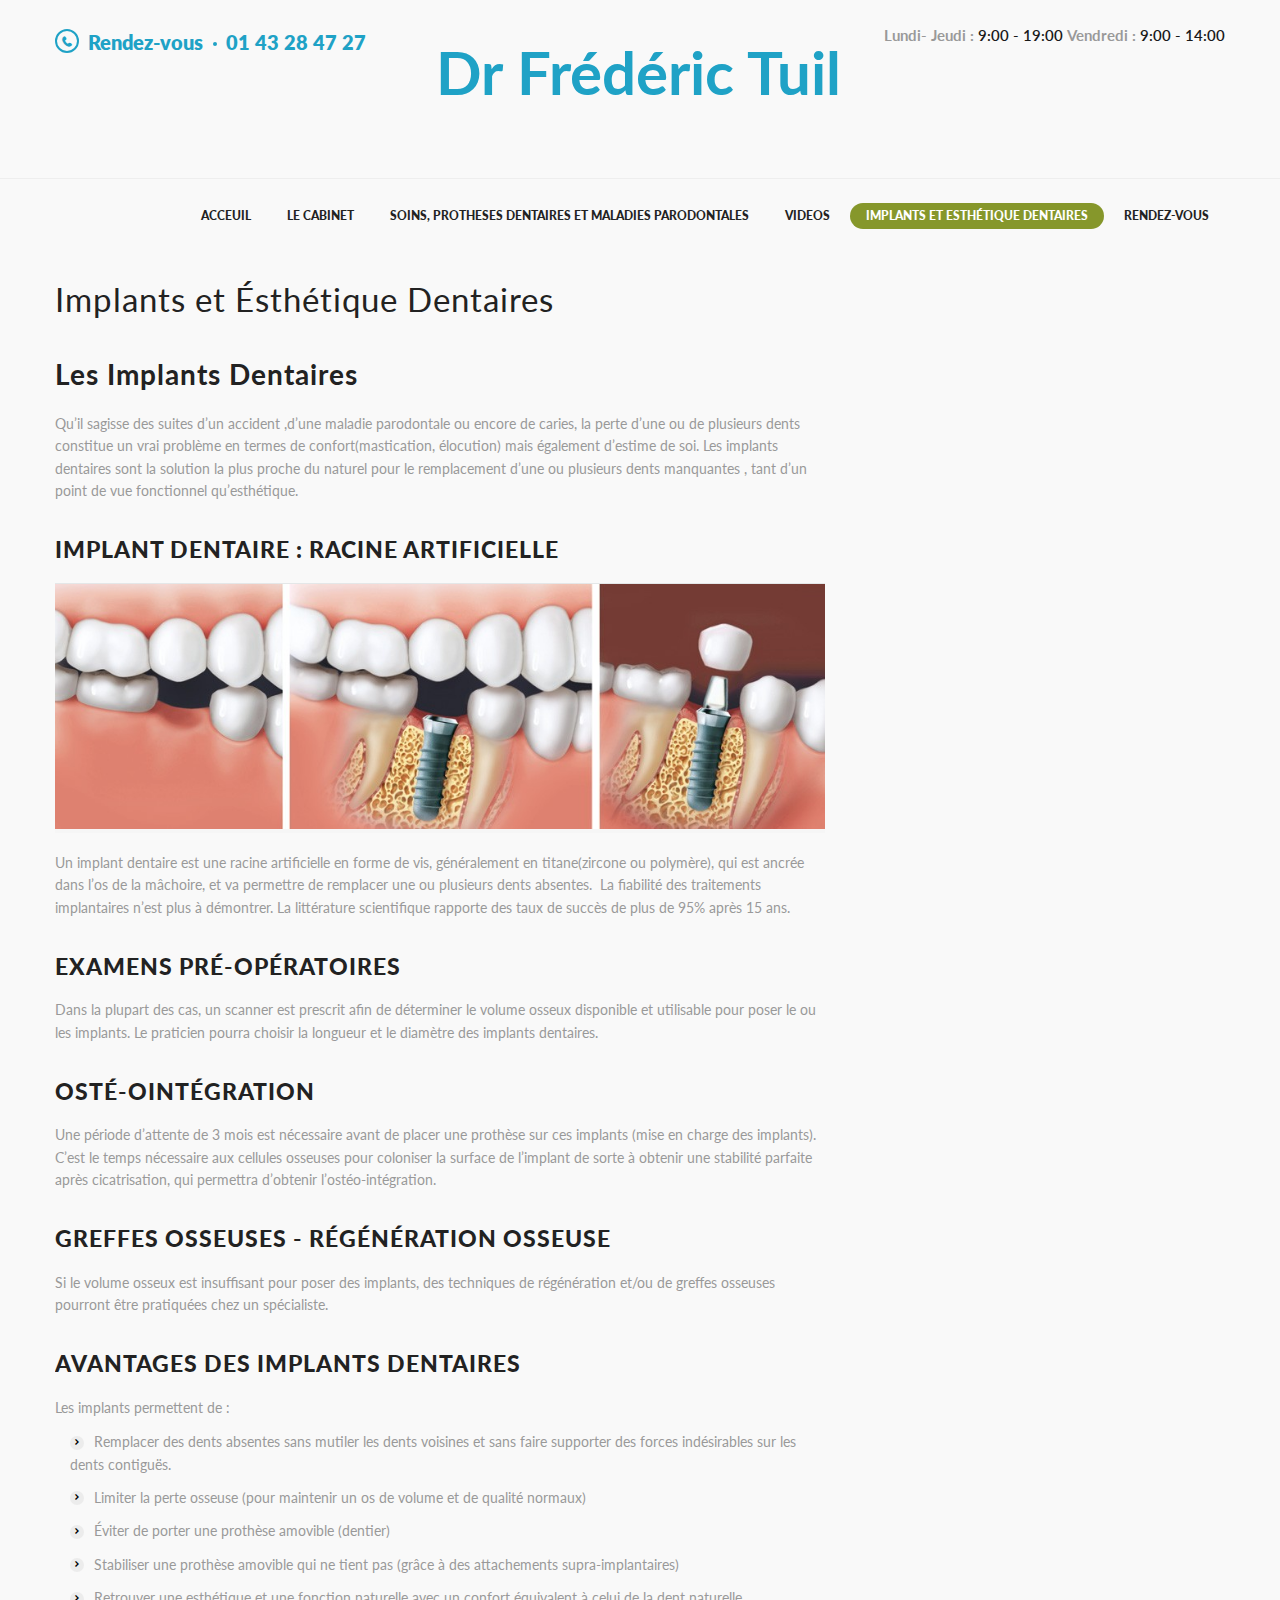
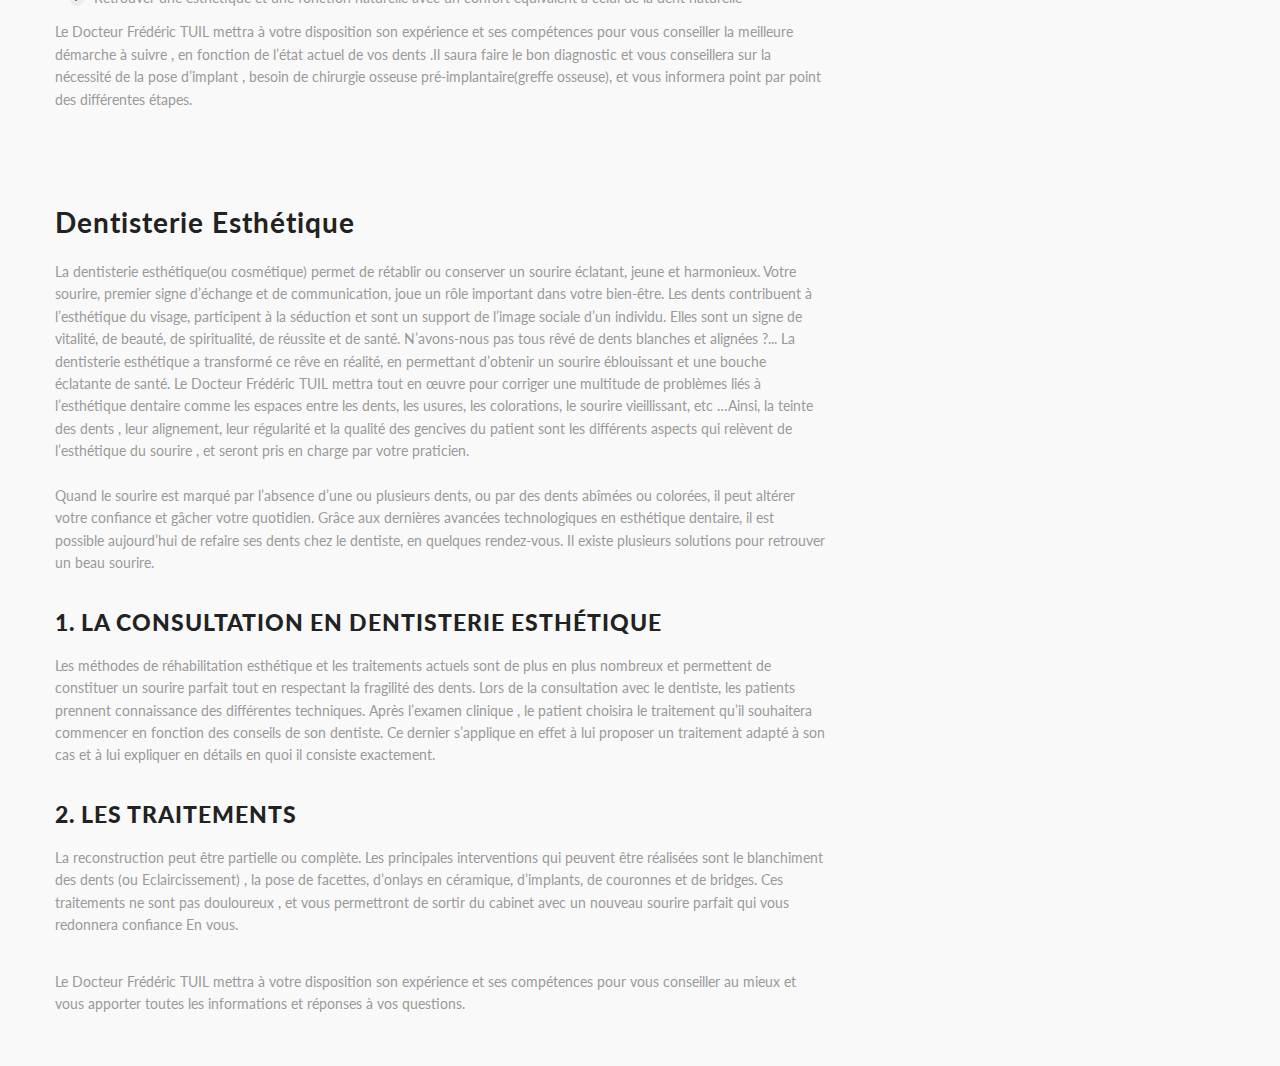
<file: fiches.html>
<!DOCTYPE html>
<!--[if lt IE 7]>      <html class="no-js lt-ie9 lt-ie8 lt-ie7"> <![endif]-->
<!--[if IE 7]>         <html class="no-js lt-ie9 lt-ie8"> <![endif]-->
<!--[if IE 8]>         <html class="no-js lt-ie9"> <![endif]-->
<!--[if gt IE 8]><!--> <html class="no-js" lang="fr"> <!--<![endif]-->
<head>

  <!-- Google Tag Manager -->
<script>(function(w,d,s,l,i){w[l]=w[l]||[];w[l].push({'gtm.start':
new Date().getTime(),event:'gtm.js'});var f=d.getElementsByTagName(s)[0],
j=d.createElement(s),dl=l!='dataLayer'?'&l='+l:'';j.async=true;j.src=
'https://www.googletagmanager.com/gtm.js?id='+i+dl;f.parentNode.insertBefore(j,f);
})(window,document,'script','dataLayer','GTM-P9QQHW3');</script>
<!-- End Google Tag Manager -->
    <title>Docteur Frédéric Tuil : Chirurgien Dentiste à Vincennes</title>
    <meta charset="utf-8">
    <!--[if IE]>
    <meta http-equiv="X-UA-Compatible" content="IE=edge">
    <![endif]-->
    <meta name="description" content="Bienvenue sur le site internet du Docteur Frédéric Tuil, chirurgien dentiste à Vincennes. Informations et prise de rendez-vous immédiate.">
    <meta name="viewport" content="width=device-width, initial-scale=1">

    <!-- Place favicon.ico and apple-touch-icon.png in the root directory -->
    <link rel="shortcut icon" type="image/png" href="favicon.ico">
    <link rel="shortcut icon" type="image/png" href="http://eg.com/favicon.png"/>
    <link href="fonts/fontello/css/fontello.css" rel="stylesheet" type="text/css" media="all"/>
    <link href='https://fonts.googleapis.com/css?family=Lato:400,700,900' rel='stylesheet' type='text/css'>
    <link href='https://fonts.googleapis.com/css?family=Damion' rel='stylesheet' type='text/css'>
    <link rel="stylesheet" href="css/flexslider.css" type="text/css">
    <link href="css/animate.min.css" rel="stylesheet">
    <link href="css/core.portfolio.css" rel="stylesheet">
    <link rel="stylesheet" href="css/flexslider.css" type="text/css">
    <link href="css/styles.css" rel="stylesheet">
    <link href="css/responsive.css" rel="stylesheet">
    <!-- Global site tag (gtag.js) - Google Analytics -->
    <script async src="https://www.googletagmanager.com/gtag/js?id=UA-110082242-1"></script>
    <script>
      window.dataLayer = window.dataLayer || [];
      function gtag(){dataLayer.push(arguments);}
      gtag('js', new Date());

      gtag('config', 'UA-110082242-1');
    </script>

    <!--[if lt IE 9]>
    <script src="js/vendor/html5shiv.min.js"></script>
    <script src="js/vendor/respond.min.js"></script>
    <![endif]-->

</head>
<body>
  <!-- Google Tag Manager (noscript) -->
<noscript><iframe src="https://www.googletagmanager.com/ns.html?id=GTM-P9QQHW3"
height="0" width="0" style="display:none;visibility:hidden"></iframe></noscript>
<!-- End Google Tag Manager (noscript) -->
    <!--[if lt IE 7]>
        <p class="browsehappy">You are using an <strong>outdated</strong> browser. Please <a href="http://browsehappy.com/">upgrade your browser</a> to improve your experience.</p>
    <![endif]-->

    <div id="box_wrapper">
        <section id="underheader" class="">
            <div class="container">
                <div class="row">
                    <div class="col-sm-12 topWrap ">
                        <div class="usermenu_area">
                            <div class="menuUsItem pull-right">
                                <div class="timetable_area">
                                    <span class=""><strong>Lundi- Jeudi : </strong> 9:00 - 19:00 <strong>Vendredi : </strong> 9:00 - 14:00</span>
                                </div>
                            </div>
                            <div class="menuUsItem pull-left">
                              <div class="contact_area">
                                  <i class="icon-cellphone67 icon-rounded"></i>Rendez-vous<span class="text-separator"></span>01 43 28 47 27
                              </div>
                            </div>
                        </div>
                    </div>
                </div>
            </div>
        </section>

        <header id="header" class="">
            <div class="container">
                <div class="row">
                    <div class="col-sm-12 topWrap">
                        <div class="logo logo_center">
                            <a class="navbar-brand" href="index.html">
                                <!-- <img class="logo_main" src="images/logo.png" alt="Dentalux logo"> -->
                                <span class="menu-item-type-custom">Dr Frédéric Tuil </span>
                            </a>
                        </div>
                        <div class="bottomWrap">

                            <a href="#" class="openResponsiveMenu icon-menu"></a>
                            <nav id="mainmenu_wrapper" class="menuTopWrap topMenuStyleLine text-right">
                                <ul id="mainmenu" class="nav sf-menu inited ">

                                    <li class="menu-item-type-custom menu-item-has-children">
                                        <a href="index.html" >Acceuil <span class="caret"></span></a>

                                    </li>
                                    <li class="menu-item-type-custom menu-item-has-children">
                                        <a href="cabinet.html">Le Cabinet <span class="caret"></span></a>

                                    </li>
                                    <li class="menu-item-type-custom">
                                        <a href="soins.html">Soins, protheses dentaires et maladies parodontales</a>
                                    </li>
                                    <li class="menu-item-type-custom menu-item-has-children">
                                        <a href="#">Videos <span class="caret"></span></a>
                                        <ul class="sub-menu fadeInUp animated">
                                            <li class="menu-item">
                                                <a href="video1.html">Soins, hygiène et pathologies</a>
                                            </li>
                                            <li class="menu-item">
                                                <a href="video2.html">Traitement des gencives</a>
                                            </li>
                                            <li class="menu-item">
                                                <a href="video3.html">Dentisterie esthétique</a>
                                            </li>
                                        </ul>

                                    </li>

                                    <li class="menu-item-has-children custom_view_item current-menu-item">
                                        <a href="#">Implants et esthétique dentaires <span class="caret"></span></a>
                                    </li>

                                    <li class="menu-item-type-custom">
                                        <a href="rdv.html">Rendez-vous</a>
                                    </li>

                                </ul>
                            </nav>
                        </div>
                    </div>
                </div>
            </div>
        </header>


        <div id="typography" class="container">
        <div class="row">
        <div class="col-sm-12 col-md-8 content">
        <section class="post_text_area">
          <h1 class="sc_title margin-top-middle margin-bottom-middle">Implants et Ésthétique Dentaires</h1>

  <h2>Les Implants Dentaires</h2>

          <p>Qu’il sagisse des suites d’un accident ,d’une maladie parodontale ou encore de caries, la perte d’une ou de plusieurs dents constitue un vrai problème en termes de confort(mastication, élocution) mais également d’estime de soi. Les implants dentaires sont la solution la plus proche du naturel pour le remplacement d’une ou plusieurs dents manquantes , tant d’un point de vue fonctionnel qu’esthétique.</p>


        <h3>Implant dentaire : racine artificielle </h3>

        <div class="sc_line margin-bottom-no"></div>
        <div id="mainSlider" class="sc_slider carousel slide" data-ride="carousel">


            <div class="carousel-inner" role="listbox">
                <div class="item active">
                    <img src="images/implants.jpg" alt="Slide 1">
                </div>
            </div>
        </div>
<br>
        <p>Un implant dentaire est une racine artificielle en forme de vis, généralement en titane(zircone ou polymère), qui est ancrée dans l’os de la mâchoire, et  va permettre de remplacer une ou plusieurs dents absentes.  La fiabilité des traitements implantaires n’est plus à démontrer. La littérature scientifique rapporte des taux de succès de plus de 95% après 15 ans.</p>



        <h3>Examens pré-opératoires</h3>

        <p>Dans la plupart des cas, un scanner est prescrit afin de déterminer le volume osseux disponible et utilisable pour poser le ou les implants. Le praticien pourra choisir la longueur et le diamètre des implants dentaires.</p>


        <h3>Osté-ointégration</h3>

            <p>Une période d’attente de 3 mois est nécessaire avant de placer une prothèse sur ces implants (mise en charge des implants). C’est le temps nécessaire aux cellules osseuses pour coloniser  la surface de l’implant de sorte à obtenir une stabilité parfaite après cicatrisation, qui permettra d’obtenir l’ostéo-intégration. </p>



<h3>Greffes osseuses - Régénération osseuse</h3>

<p>Si le volume osseux est insuffisant pour poser des implants, des techniques de régénération et/ou de greffes osseuses pourront être pratiquées chez un spécialiste.</p>




<h3>Avantages des implants dentaires</h3>
<p>Les implants permettent de : </p>
    <div class="col-xs-12">
        <ul class="sc_list sc_list_style_ul">


            <li class="sc_list_item">Remplacer des dents absentes sans mutiler les dents voisines et sans faire supporter des forces indésirables sur les dents contiguës.  </li>
            <li class="sc_list_item">Limiter la perte  osseuse (pour maintenir un os de volume et de qualité normaux)</li>
            <li class="sc_list_item">Éviter de porter une prothèse amovible (dentier)</li>
            <li class="sc_list_item">Stabiliser une prothèse amovible qui ne tient pas (grâce à des attachements supra-implantaires)</li>
            <li class="sc_list_item">Retrouver une esthétique et une fonction naturelle avec un confort équivalent à celui de la dent naturelle</li>


        </ul>
    </div>
<br>

  <p>  Le Docteur Frédéric TUIL mettra à votre disposition son expérience et ses compétences pour vous conseiller la meilleure démarche à suivre , en fonction de l’état actuel de vos dents .Il saura faire le bon diagnostic et vous conseillera sur la nécessité de la pose d’implant , besoin de chirurgie osseuse pré-implantaire(greffe osseuse), et vous informera point par point des différentes étapes. </p>

<br><br>

<h2>Dentisterie Esthétique</h2>

<p> La dentisterie esthétique(ou cosmétique) permet de rétablir ou conserver un sourire éclatant, jeune et harmonieux.
 Votre sourire, premier signe d’échange et de communication, joue un rôle important dans votre bien-être. Les dents contribuent à l’esthétique du visage, participent à la séduction et sont un support de l’image sociale d’un individu. Elles sont un signe de vitalité, de beauté, de spiritualité, de réussite et de santé. N’avons-nous pas tous rêvé de dents blanches et alignées ?... La dentisterie esthétique  a transformé ce rêve en réalité, en permettant d’obtenir un sourire éblouissant et une bouche éclatante de santé. Le Docteur Frédéric TUIL mettra tout en œuvre pour corriger une multitude de problèmes liés à l’esthétique dentaire comme les espaces entre les dents, les usures, les colorations, le sourire vieillissant, etc …Ainsi, la teinte des dents , leur alignement, leur régularité  et la qualité des gencives du patient  sont les différents aspects qui relèvent de l’esthétique du sourire , et seront pris en charge par votre praticien.
<br><br>
Quand le sourire est marqué par l’absence d’une ou plusieurs dents, ou par des dents abîmées ou colorées, il peut altérer votre confiance et gâcher votre quotidien. Grâce aux dernières avancées technologiques en esthétique dentaire, il est possible aujourd’hui de refaire ses dents chez le dentiste, en quelques rendez-vous. Il existe plusieurs solutions pour retrouver un beau sourire.
  </p>


  <h3>1. La consultation en dentisterie esthétique</h3>

  <p>Les méthodes de réhabilitation esthétique et les traitements actuels sont de plus en plus nombreux et permettent de constituer un sourire parfait tout en respectant la fragilité des dents.
Lors de la consultation avec le dentiste, les patients prennent connaissance des différentes techniques.
Après l’examen clinique , le patient choisira le traitement qu’il souhaitera commencer en fonction des conseils de son dentiste.
Ce dernier s’applique en effet à lui proposer un traitement adapté à son cas et à lui expliquer en détails en quoi il consiste exactement.
</p>


  <h3>2. Les traitements </h3>

  <p>La reconstruction peut être partielle ou complète. Les principales interventions qui peuvent être réalisées sont le blanchiment des dents (ou
 Eclaircissement) , la pose de facettes, d’onlays en céramique, d’implants, de couronnes et de bridges.
Ces traitements ne sont pas douloureux , et vous permettront de sortir du cabinet avec un nouveau sourire parfait qui vous redonnera confiance
En vous.
</p>

<br>
<p>Le Docteur Frédéric TUIL mettra à votre disposition son expérience et ses compétences pour vous conseiller au mieux et vous apporter toutes les informations et réponses à vos questions.</p>


        </section>
      </div>
  </div>
</div>

    <div class="preloader">
        <div class="preloader_image"></div>
    </div>

    <!-- libraries -->
    <script src="js/vendor/modernizr-2.6.2.min.js"></script>
    <script src="js/vendor/jquery-1.11.3.min.js"></script>
    <script src="js/vendor/bootstrap.min.js"></script>
    <script src="js/vendor/jquery.appear.js"></script>

    <!-- superfish menu  -->
    <script src="js/vendor/superfish.js"></script>

    <!-- page scrolling -->
    <script src="js/vendor/jquery.ui.totop.js"></script>

    <!-- sliders, filters, carousels -->
    <script src='js/vendor/jquery.flexslider-min.js'></script>

    <!-- custom scripts -->
    <script src="js/custom/front.min.js"></script>
    <script src="js/custom/utils.min.js"></script>
    <script src="js/custom/shortcodes_init.min.js"></script>

</body>
</html>
</file>
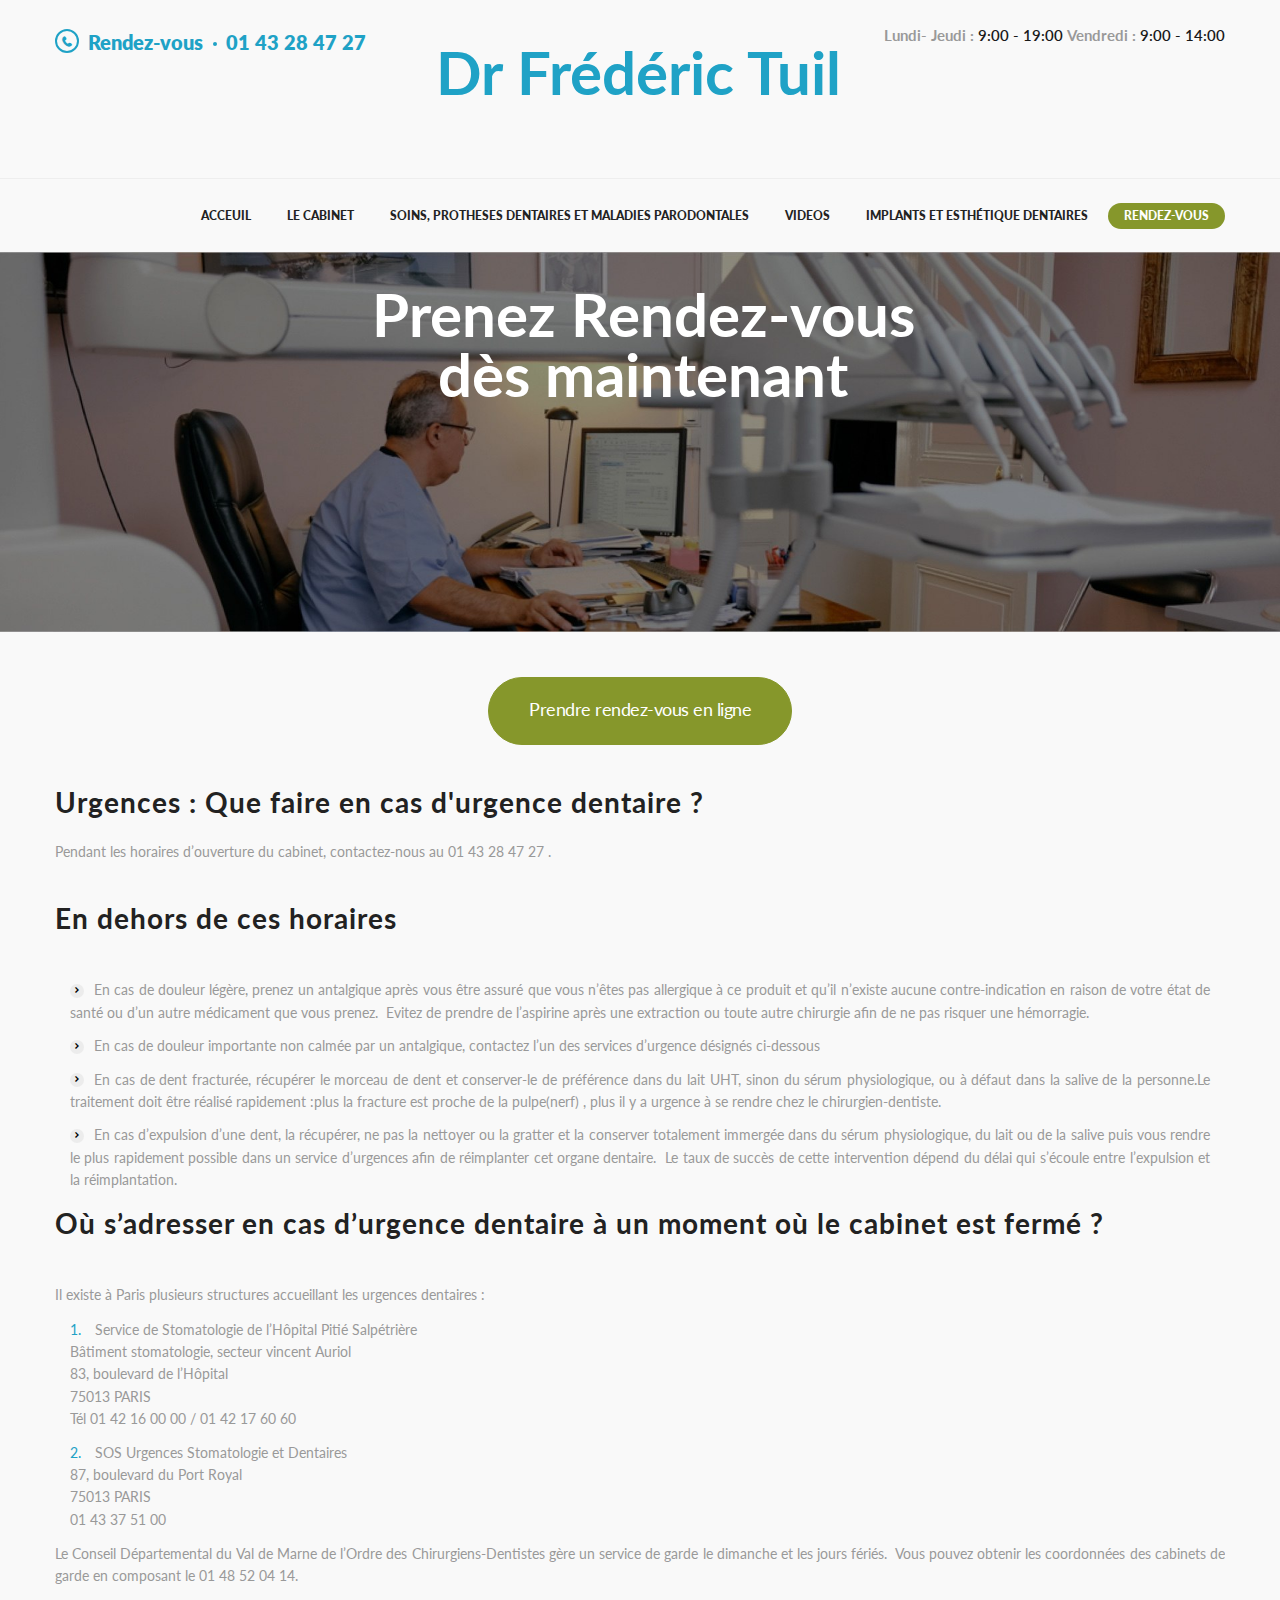
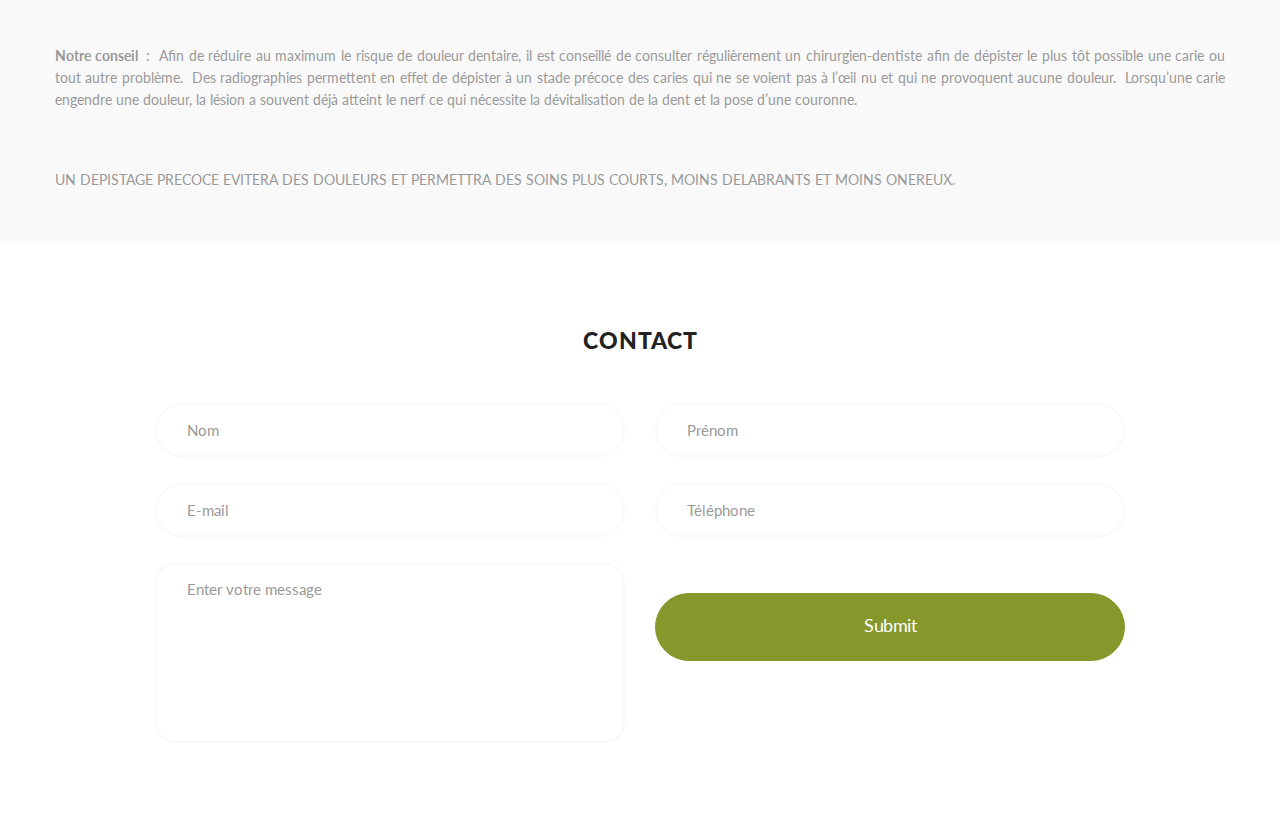
<file: rdv.html>
<!DOCTYPE html>
<!--[if lt IE 7]>      <html class="no-js lt-ie9 lt-ie8 lt-ie7"> <![endif]-->
<!--[if IE 7]>         <html class="no-js lt-ie9 lt-ie8"> <![endif]-->
<!--[if IE 8]>         <html class="no-js lt-ie9"> <![endif]-->
<!--[if gt IE 8]><!--> <html class="no-js" lang="fr"> <!--<![endif]-->
<head>

  <!-- Google Tag Manager -->
<script>(function(w,d,s,l,i){w[l]=w[l]||[];w[l].push({'gtm.start':
new Date().getTime(),event:'gtm.js'});var f=d.getElementsByTagName(s)[0],
j=d.createElement(s),dl=l!='dataLayer'?'&l='+l:'';j.async=true;j.src=
'https://www.googletagmanager.com/gtm.js?id='+i+dl;f.parentNode.insertBefore(j,f);
})(window,document,'script','dataLayer','GTM-P9QQHW3');</script>
<!-- End Google Tag Manager -->
    <title>Docteur Frédéric Tuil : Chirurgien Dentiste à Vincennes</title>
    <meta charset="utf-8">
    <!--[if IE]>
    <meta http-equiv="X-UA-Compatible" content="IE=edge">
    <![endif]-->
    <meta name="description" content="Bienvenue sur le site internet du Docteur Frédéric Tuil, chirurgien dentiste à Vincennes. Informations et prise de rendez-vous immédiate.">
    <meta name="viewport" content="width=device-width, initial-scale=1">

    <!-- Place favicon.ico and apple-touch-icon.png in the root directory -->
    <link rel="shortcut icon" type="image/png" href="favicon.ico">
    <link rel="shortcut icon" type="image/png" href="http://eg.com/favicon.png"/>
    <link href="fonts/fontello/css/fontello.css" rel="stylesheet" type="text/css" media="all"/>
    <link href='https://fonts.googleapis.com/css?family=Lato:400,700,900' rel='stylesheet' type='text/css'>
    <link href='https://fonts.googleapis.com/css?family=Damion' rel='stylesheet' type='text/css'>
    <link rel="stylesheet" href="css/flexslider.css" type="text/css">
    <link href="css/animate.min.css" rel="stylesheet">
    <link href="css/core.portfolio.css" rel="stylesheet">
    <link rel="stylesheet" href="css/flexslider.css" type="text/css">
    <link href="css/styles.css" rel="stylesheet">
    <link href="css/responsive.css" rel="stylesheet">
    <!-- Global site tag (gtag.js) - Google Analytics -->
    <script async src="https://www.googletagmanager.com/gtag/js?id=UA-110082242-1"></script>
    <script>
      window.dataLayer = window.dataLayer || [];
      function gtag(){dataLayer.push(arguments);}
      gtag('js', new Date());

      gtag('config', 'UA-110082242-1');
    </script>

    <!--[if lt IE 9]>
    <script src="js/vendor/html5shiv.min.js"></script>
    <script src="js/vendor/respond.min.js"></script>
    <![endif]-->

</head>
<body>
    <!--[if lt IE 7]>
        <p class="browsehappy">You are using an <strong>outdated</strong> browser. Please <a href="http://browsehappy.com/">upgrade your browser</a> to improve your experience.</p>
    <![endif]-->

    <!-- Google Tag Manager (noscript) -->
<noscript><iframe src="https://www.googletagmanager.com/ns.html?id=GTM-P9QQHW3"
height="0" width="0" style="display:none;visibility:hidden"></iframe></noscript>
<!-- End Google Tag Manager (noscript) -->

    <div id="box_wrapper">
        <section id="underheader" class="">
            <div class="container">
                <div class="row">
                    <div class="col-sm-12 topWrap ">
                        <div class="usermenu_area">
                            <div class="menuUsItem pull-right">
                                <div class="timetable_area">
                                    <span class=""><strong>Lundi- Jeudi : </strong> 9:00 - 19:00 <strong>Vendredi : </strong> 9:00 - 14:00</span>
                                </div>
                            </div>
                            <div class="menuUsItem pull-left">
                              <div class="contact_area">
                                  <i class="icon-cellphone67 icon-rounded"></i>Rendez-vous<span class="text-separator"></span>01 43 28 47 27
                              </div>
                            </div>
                        </div>
                    </div>
                </div>
            </div>
        </section>

        <header id="header" class="">
            <div class="container">
                <div class="row">
                    <div class="col-sm-12 topWrap">
                        <div class="logo logo_center">
                            <a class="navbar-brand" href="index.html">
                                <!-- <img class="logo_main" src="images/logo.png" alt="Dentalux logo"> -->
                                <span class="menu-item-type-custom">Dr Frédéric Tuil </span>
                            </a>
                        </div>
                        <div class="bottomWrap">

                            <a href="#" class="openResponsiveMenu icon-menu"></a>
                            <nav id="mainmenu_wrapper" class="menuTopWrap topMenuStyleLine text-right">
                                <ul id="mainmenu" class="nav sf-menu inited ">

                                    <li class="menu-item-type-custom menu-item-has-children">
                                        <a href="index.html" >Acceuil <span class="caret"></span></a>

                                    </li>
                                    <li class="menu-item-type-custom">
                                        <a href="cabinet.html">Le Cabinet <span class="caret"></span></a>
                                    </li>
                                    <li class="menu-item-type-custom">
                                        <a href="soins.html">Soins, protheses dentaires et maladies parodontales</a>
                                    </li>
                                    <li class="menu-item-type-custom menu-item-has-children">
                                        <a href="#">Videos <span class="caret"></span></a>
                                        <ul class="sub-menu fadeInUp animated">
                                            <li class="menu-item">
                                                <a href="video1.html">Soins, hygiène et pathologies</a>
                                            </li>
                                            <li class="menu-item">
                                                <a href="video2.html">Traitement des gencives</a>
                                            </li>
                                            <li class="menu-item">
                                                <a href="video3.html">Dentisterie esthétique</a>
                                            </li>
                                        </ul>

                                    </li>
                                    <li class="menu-item-type-custom menu-item-has-children">
                                        <a href="fiches.html">Implants et esthétique dentaires<span class="caret"></span></a>

                                    </li>

                                    <li class="menu-item-has-children custom_view_item current-menu-item">
                                        <a href="#">Rendez-vous</a>
                                    </li>

                                </ul>
                            </nav>
                        </div>
                    </div>
                </div>
            </div>
        </header>

        <section class="fullwidth">
            <div class="container">
                <div id="slider-2" class="flexslider">
                    <ul class="slides">
                        <li>
                            <img src="images/slide-1-1-rdv.jpg" alt=""/>
                            <div class="slide_description_wrapper">
                                <div class="container text-center">
                                    <div class="slide_description">
                                        <div>

                                            <h1 class="slide_title">Prenez Rendez-vous <br> <strong> dès maintenant </strong></h1>

                                        </div>
                                    </div>
                                </div>
                            </div>
                        </li>


                    </ul>
                </div>
            </div>
        </section>

        <br/>
        <br>
        <div class="row">
            <div class="col-sm-15 text-center">
                <a class="btn btn-default btn-lg btn-view" href="https://www.doctolib.fr/dentiste/montreuil/frederic-tuil-montreuil" target="_blank">Prendre rendez-vous en ligne</a>
            </div>
        </div>

        <div id="typography" class="container">
        <div class="row">
        <div class="col-sm-15 col-md-12 content text-justify">
        <section class="post_text_area">
        <h2>Urgences : Que faire en cas d'urgence dentaire ?</h2>

        <p>

Pendant les horaires d’ouverture du cabinet, contactez-nous au 01 43 28 47 27 .
<br>
<h2>En dehors de ces horaires</h2> 

<div class="col-xs-12">
    <ul class="sc_list sc_list_style_ul">
        <li class="sc_list_item">En cas de douleur légère, prenez un antalgique après vous être assuré que vous n’êtes pas allergique à ce produit et qu’il n’existe aucune contre-indication en raison de votre état de santé ou d’un autre médicament que vous prenez. 
        Evitez de prendre de l’aspirine après une extraction ou toute autre chirurgie afin de ne pas risquer une hémorragie. </li>
        <li class="sc_list_item">En cas de douleur importante non calmée par un antalgique, contactez l’un des services d’urgence désignés ci-dessous</li>
        <li class="sc_list_item">En cas de dent fracturée, récupérer le morceau de dent et conserver-le de préférence dans du lait UHT, sinon du sérum physiologique, ou à défaut dans la salive de la personne.Le traitement doit être réalisé rapidement :plus la fracture est proche de la pulpe(nerf) , plus il y a urgence à se rendre chez le chirurgien-dentiste.</li>
        <li class="sc_list_item">En cas d’expulsion d’une dent, la récupérer, ne pas la nettoyer ou la gratter et la conserver totalement immergée dans du sérum physiologique, du lait ou de la salive puis vous rendre le plus rapidement possible dans un service d’urgences afin de réimplanter cet organe dentaire. 
        Le taux de succès de cette intervention dépend du délai qui s’écoule entre l’expulsion et la réimplantation. </li>

    </ul>
</div>

<br>
<h2>Où s’adresser en cas d’urgence dentaire à un moment où le cabinet est fermé ? </h2> 

  <p>Il existe à Paris plusieurs structures accueillant les urgences dentaires :   </p>


<div class="col-xs-12">
    <ul class="sc_list sc_list_style_ol">
        <li class="sc_list_item">Service de Stomatologie de l’Hôpital Pitié Salpétrière 
        <br>Bâtiment stomatologie, secteur vincent Auriol
<br>
        83, boulevard de l’Hôpital <br>
        75013 PARIS <br>
        Tél 01 42 16 00 00 / 01 42 17 60 60</li>
        <li class="sc_list_item">SOS Urgences Stomatologie et Dentaires <br>
        87, boulevard du Port Royal <br>
        75013 PARIS <br>
        01 43 37 51 00</li>

    </ul>
</div>

<p>Le Conseil Départemental du Val de Marne de l’Ordre des Chirurgiens-Dentistes gère un service de garde le dimanche et les jours fériés. 
Vous pouvez obtenir les coordonnées des cabinets de garde en composant le 01 48 52 04 14.</p>

<br>
<br>

<p><strong> Notre conseil </strong> :  Afin de réduire au maximum le risque de douleur dentaire, il est conseillé de consulter régulièrement un chirurgien-dentiste afin de dépister le plus tôt possible une carie ou tout autre problème. 
Des radiographies permettent en effet de dépister à un stade précoce des caries qui ne se voient pas à l’œil nu et qui ne provoquent aucune douleur. 
Lorsqu’une carie engendre une douleur, la lésion a souvent déjà atteint le nerf ce qui nécessite la dévitalisation de la dent et la pose d’une couronne. </p>
<br>
<br>

UN DEPISTAGE PRECOCE EVITERA DES DOULEURS ET PERMETTRA DES SOINS PLUS COURTS, MOINS DELABRANTS ET MOINS ONEREUX.</p>
        </div>
        </div>
        </div>

        <section id="contact_form_section_2" class="light_section">
            <div class="container">
                <div class="row">
                    <div class="col-sm-12 text-center">
                        <h3 class="sc_title">Contact</h3>
                    </div>
                </div>
                <div class="row">
                    <div class="col-sm-10 col-sm-offset-1">
                        <form role="form" id="contactForm" data-toggle="validator" class="shake">
                            <div class="row">
                                <div class="form-group col-sm-6">
                                    <input type="text" class="form-control" id="name" placeholder="Nom" required>
                                </div>
                                <div class="form-group col-sm-6">
                                    <input type="text" class="form-control" id="last-name" placeholder="Prénom" required>
                                </div>
                                <div class="form-group col-sm-6">
                                    <input type="email" class="form-control" id="email" placeholder="E-mail" required>
                                </div>
                                <div class="form-group col-sm-6">
                                    <input type="text" class="form-control" id="phone" placeholder="Téléphone" required>
                                </div>
                                <div class="form-group col-sm-6">
                                    <textarea id="message" class="form-control" rows="6" placeholder="Enter votre message" required></textarea>
                                </div>

                                <div class="form-group col-sm-6">
                                    <button type="submit" id="form-submit" class="btn btn-default btn-lg pull-right ">Submit</button>
                                </div>
                            </div>
                        </form>
                    </div>
                </div>
            </div>
        </section>
    <div class="preloader">
        <div class="preloader_image"></div>
    </div>

    <!-- libraries -->
    <script src="js/vendor/modernizr-2.6.2.min.js"></script>
    <script src="js/vendor/jquery-1.11.3.min.js"></script>
    <script src="js/vendor/bootstrap.min.js"></script>
    <script src="js/vendor/jquery.appear.js"></script>

    <!-- superfish menu  -->
    <script src="js/vendor/superfish.js"></script>

    <!-- page scrolling -->
    <script src="js/vendor/jquery.ui.totop.js"></script>

    <!-- sliders, filters, carousels -->
    <script src='js/vendor/jquery.flexslider-min.js'></script>

    <!-- custom scripts -->
    <script src="js/custom/front.min.js"></script>
    <script src="js/custom/utils.min.js"></script>
    <script src="js/custom/shortcodes_init.min.js"></script>

</body>
</html>
</file>
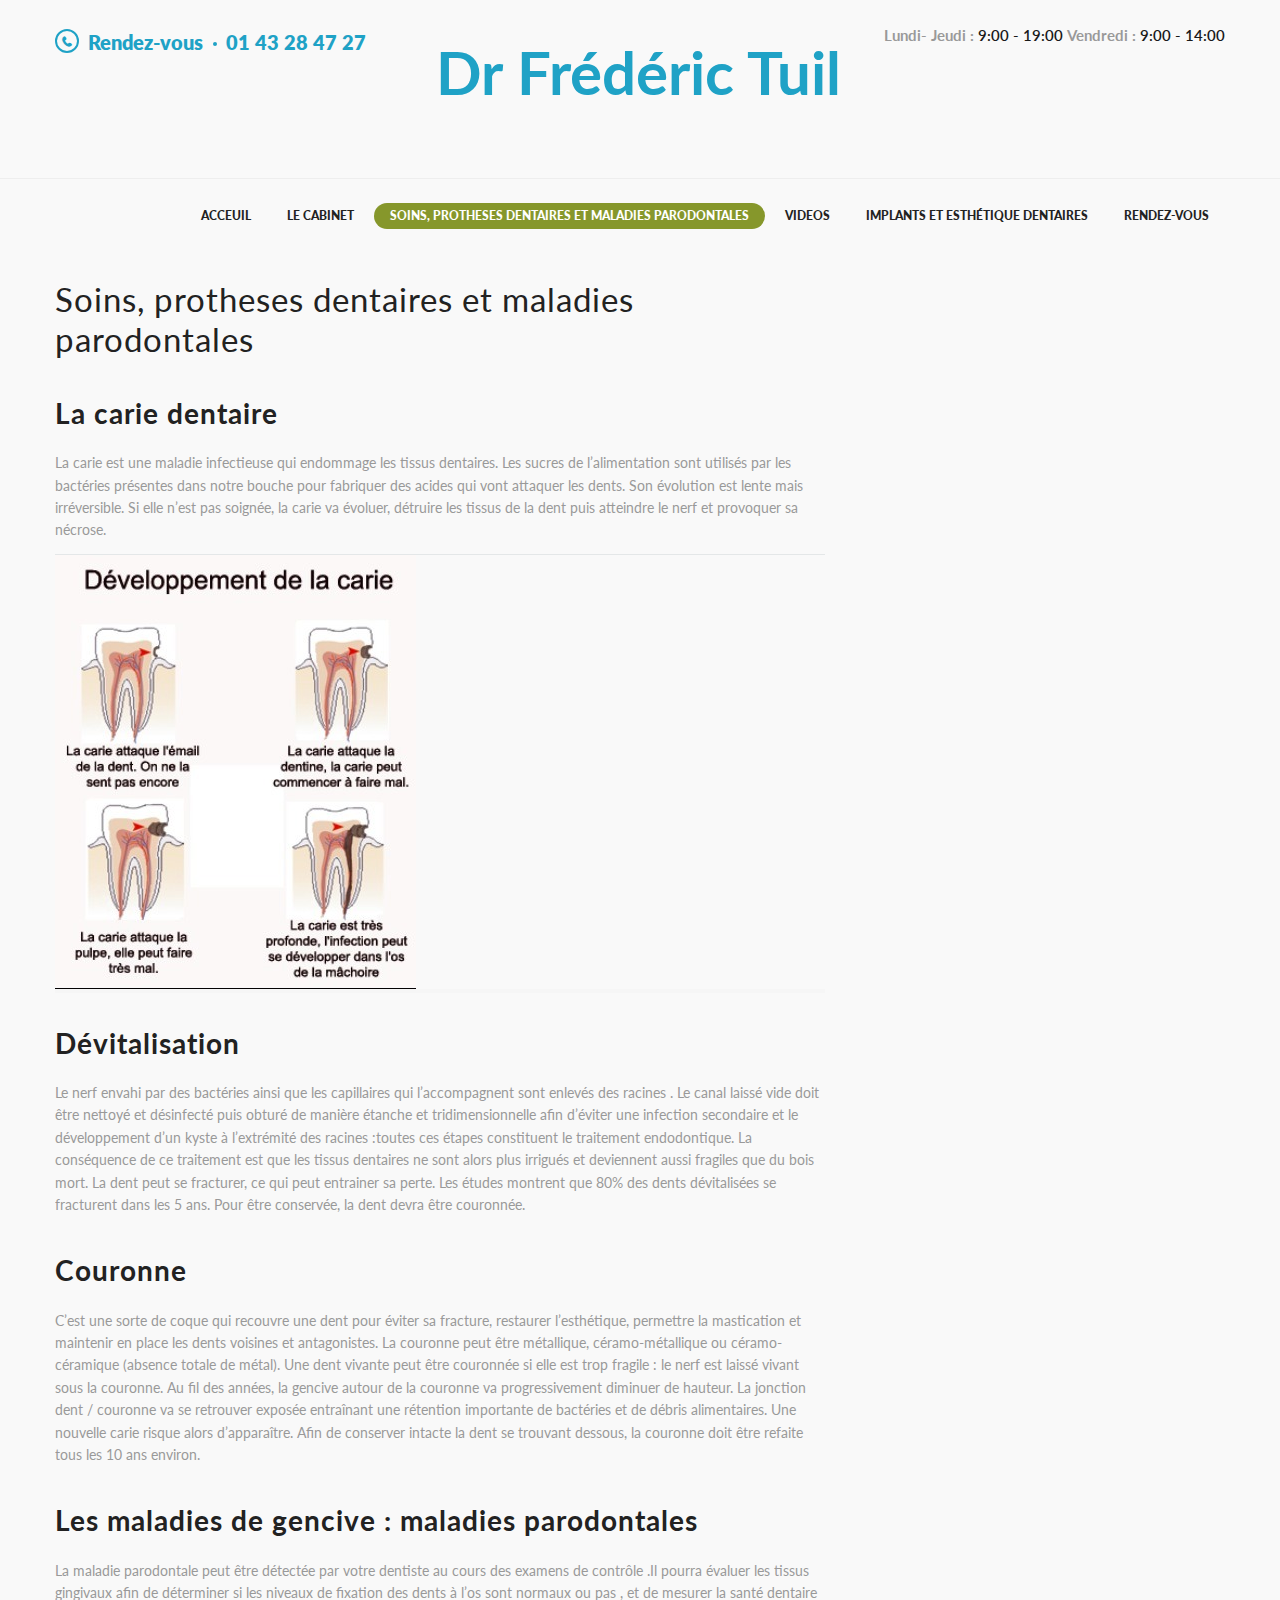
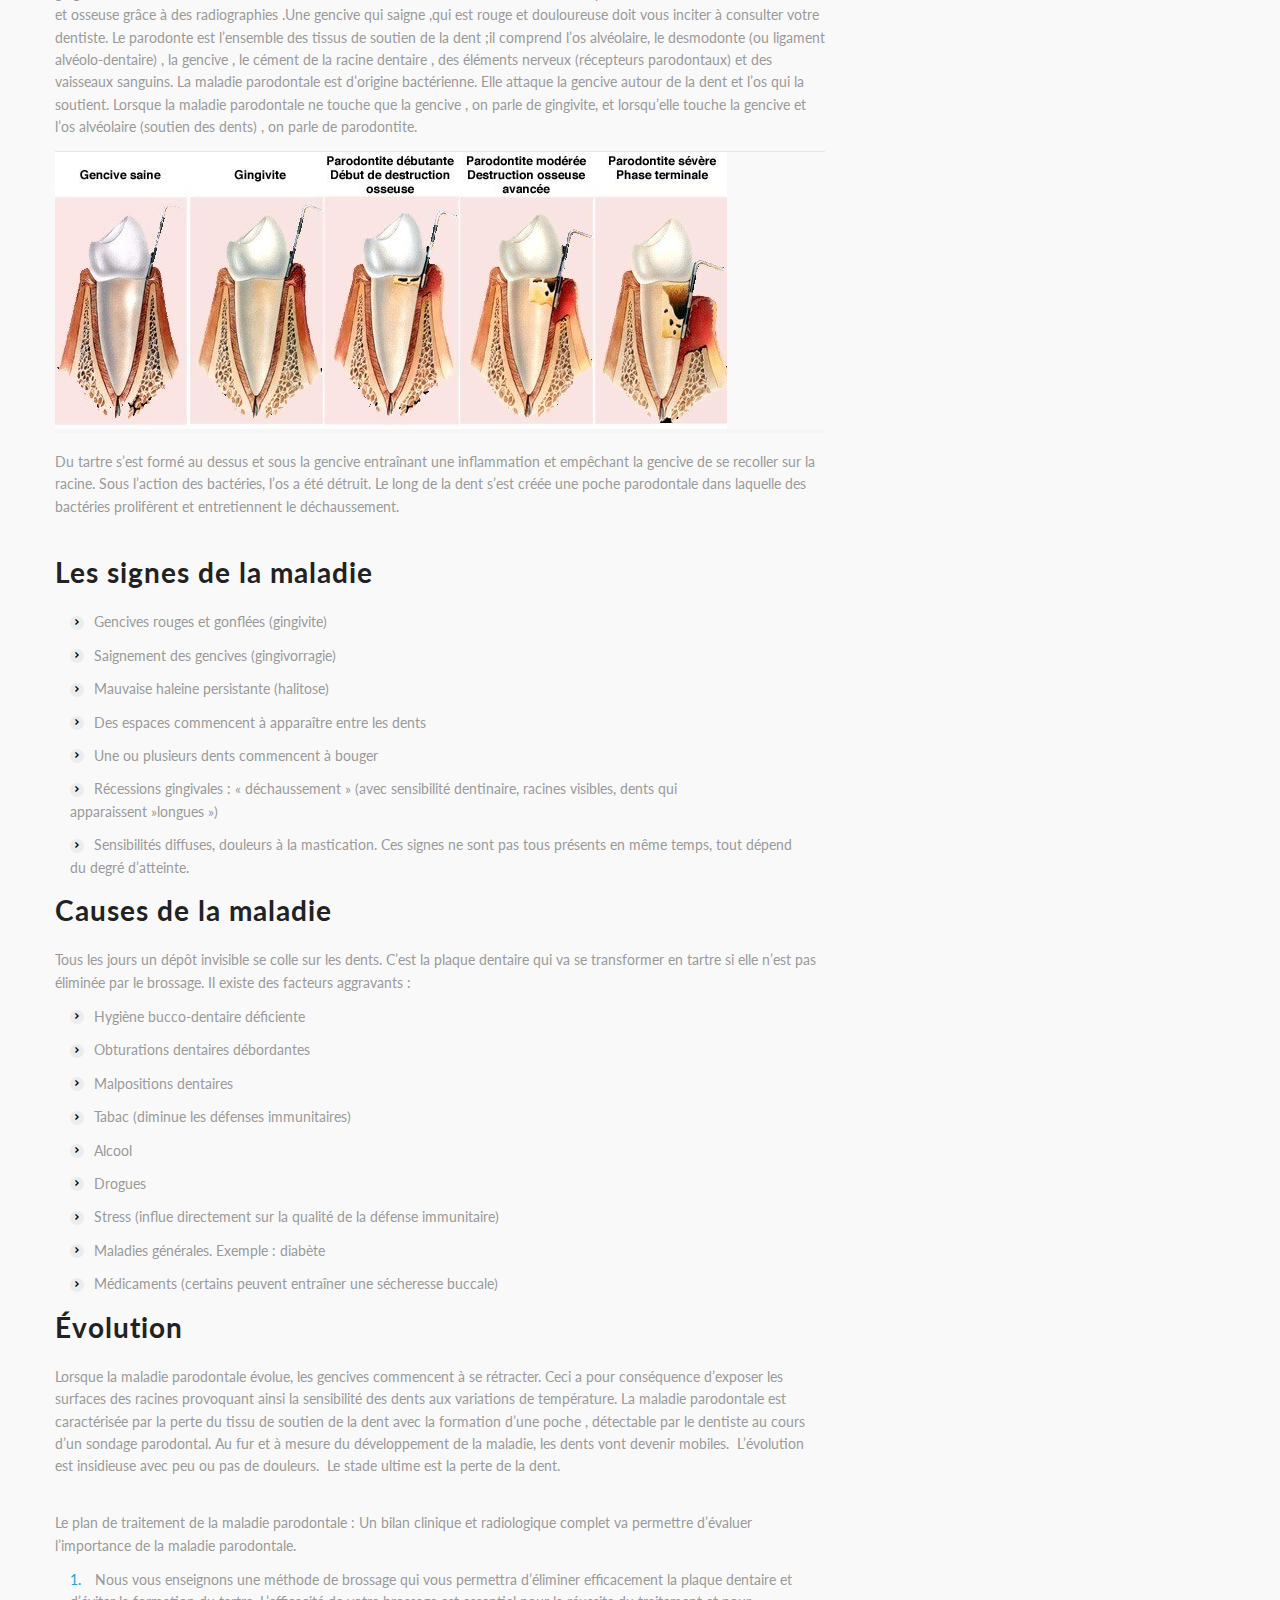
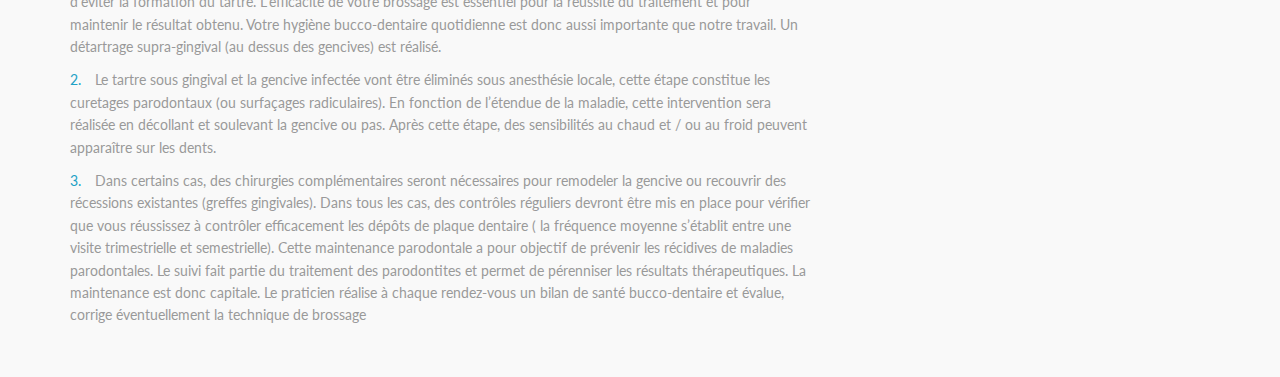
<file: soins.html>
<!DOCTYPE html>
<!--[if lt IE 7]>      <html class="no-js lt-ie9 lt-ie8 lt-ie7"> <![endif]-->
<!--[if IE 7]>         <html class="no-js lt-ie9 lt-ie8"> <![endif]-->
<!--[if IE 8]>         <html class="no-js lt-ie9"> <![endif]-->
<!--[if gt IE 8]><!--> <html class="no-js" lang="fr"> <!--<![endif]-->
<head>

  <!-- Google Tag Manager -->
<script>(function(w,d,s,l,i){w[l]=w[l]||[];w[l].push({'gtm.start':
new Date().getTime(),event:'gtm.js'});var f=d.getElementsByTagName(s)[0],
j=d.createElement(s),dl=l!='dataLayer'?'&l='+l:'';j.async=true;j.src=
'https://www.googletagmanager.com/gtm.js?id='+i+dl;f.parentNode.insertBefore(j,f);
})(window,document,'script','dataLayer','GTM-P9QQHW3');</script>
<!-- End Google Tag Manager -->
    <title>Docteur Frédéric Tuil : Chirurgien Dentiste à Vincennes</title>
    <meta charset="utf-8">
    <!--[if IE]>
    <meta http-equiv="X-UA-Compatible" content="IE=edge">
    <![endif]-->
    <meta name="description" content="Bienvenue sur le site internet du Docteur Frédéric Tuil, chirurgien dentiste à Vincennes. Informations et prise de rendez-vous immédiate.">
    <meta name="viewport" content="width=device-width, initial-scale=1">

    <!-- Place favicon.ico and apple-touch-icon.png in the root directory -->
    <link rel="shortcut icon" type="image/png" href="favicon.ico">
    <link rel="shortcut icon" type="image/png" href="http://eg.com/favicon.png"/>
    <link href="fonts/fontello/css/fontello.css" rel="stylesheet" type="text/css" media="all"/>
    <link href='https://fonts.googleapis.com/css?family=Lato:400,700,900' rel='stylesheet' type='text/css'>
    <link href='https://fonts.googleapis.com/css?family=Damion' rel='stylesheet' type='text/css'>
    <link rel="stylesheet" href="css/flexslider.css" type="text/css">
    <link href="css/animate.min.css" rel="stylesheet">
    <link href="css/core.portfolio.css" rel="stylesheet">
    <link rel="stylesheet" href="css/flexslider.css" type="text/css">
    <link href="css/styles.css" rel="stylesheet">
    <link href="css/responsive.css" rel="stylesheet">
    <!-- Global site tag (gtag.js) - Google Analytics -->
    <script async src="https://www.googletagmanager.com/gtag/js?id=UA-110082242-1"></script>
    <script>
      window.dataLayer = window.dataLayer || [];
      function gtag(){dataLayer.push(arguments);}
      gtag('js', new Date());

      gtag('config', 'UA-110082242-1');
    </script>

    <!--[if lt IE 9]>
    <script src="js/vendor/html5shiv.min.js"></script>
    <script src="js/vendor/respond.min.js"></script>
    <![endif]-->

</head>
<body>

  <!-- Google Tag Manager (noscript) -->
<noscript><iframe src="https://www.googletagmanager.com/ns.html?id=GTM-P9QQHW3"
height="0" width="0" style="display:none;visibility:hidden"></iframe></noscript>
<!-- End Google Tag Manager (noscript) -->
    <!--[if lt IE 7]>
        <p class="browsehappy">You are using an <strong>outdated</strong> browser. Please <a href="http://browsehappy.com/">upgrade your browser</a> to improve your experience.</p>
    <![endif]-->

    <div id="box_wrapper">
        <section id="underheader" class="">
            <div class="container">
                <div class="row">
                    <div class="col-sm-12 topWrap ">
                        <div class="usermenu_area">
                            <div class="menuUsItem pull-right">
                                <div class="timetable_area">
                                    <span class=""><strong>Lundi- Jeudi : </strong> 9:00 - 19:00 <strong>Vendredi : </strong> 9:00 - 14:00</span>
                                </div>
                            </div>
                            <div class="menuUsItem pull-left">
                              <div class="contact_area">
                                  <i class="icon-cellphone67 icon-rounded"></i>Rendez-vous<span class="text-separator"></span>01 43 28 47 27
                              </div>
                            </div>
                        </div>
                    </div>
                </div>
            </div>
        </section>

        <header id="header" class="">
            <div class="container">
                <div class="row">
                    <div class="col-sm-12 topWrap">
                        <div class="logo logo_center">
                            <a class="navbar-brand" href="index.html">
                                <!-- <img class="logo_main" src="images/logo.png" alt="Dentalux logo"> -->
                                <span class="menu-item-type-custom">Dr Frédéric Tuil </span>
                            </a>
                        </div>
                        <div class="bottomWrap">

                            <a href="#" class="openResponsiveMenu icon-menu"></a>
                            <nav id="mainmenu_wrapper" class="menuTopWrap topMenuStyleLine text-right">
                                <ul id="mainmenu" class="nav sf-menu inited ">

                                    <li class="menu-item-type-custom menu-item-has-children">
                                        <a href="index.html" >Acceuil <span class="caret"></span></a>

                                    </li>
                                    <li class="menu-item-type-custom">
                                        <a href="cabinet.html">Le Cabinet <span class="caret"></span></a>
                                    </li>
                                    <li class="menu-item-has-children custom_view_item current-menu-item">
                                        <a href="#">Soins, protheses dentaires et maladies parodontales</a>
                                    </li>
                                    <li class="menu-item-type-custom menu-item-has-children">
                                        <a href="#">Videos <span class="caret"></span></a>
                                        <ul class="sub-menu fadeInUp animated">
                                            <li class="menu-item">
                                                <a href="video1.html">Soins, hygiène et pathologies</a>
                                            </li>
                                            <li class="menu-item">
                                                <a href="video2.html">Traitement des gencives</a>
                                            </li>
                                            <li class="menu-item">
                                                <a href="video3.html">Dentisterie esthétique</a>
                                            </li>
                                        </ul>

                                    </li>
                                    <li class="menu-item-type-custom menu-item-has-children">
                                        <a href="fiches.html">Implants et esthétique dentaires<span class="caret"></span></a>

                                    </li>

                                    <li class="menu-item-type-custom">
                                        <a href="rdv.html">Rendez-vous</a>
                                    </li>

                                </ul>
                            </nav>
                        </div>
                    </div>
                </div>
            </div>
        </header>

        <div id="typography" class="container">
        <div class="row">
        <div class="col-sm-12 col-md-8 content">
        <section class="post_text_area">

          <h1 class="sc_title margin-top-middle margin-bottom-middle">Soins, protheses dentaires et maladies parodontales</h1>
          <h2>La carie dentaire</h2>

          <p>La carie est une maladie infectieuse qui endommage les tissus dentaires. Les sucres de l’alimentation sont utilisés
            par les bactéries présentes dans notre bouche pour fabriquer des acides qui vont attaquer les dents. Son évolution est lente mais irréversible. Si elle n’est pas soignée, la carie va évoluer, détruire les tissus de la dent puis atteindre le nerf et provoquer sa nécrose. </p>

              <div class="sc_line margin-bottom-no"></div>
              <div id="mainSlider" class="sc_slider carousel slide" data-ride="carousel">


                  <div class="carousel-inner" role="listbox">
                      <div class="item active">
                          <img src="images/carie_dentaire.jpg" alt="Slide 1">
                      </div>
                  </div>
              </div>
        <h2>Dévitalisation</h2>

        <p>Le nerf envahi par des bactéries ainsi que les capillaires qui l’accompagnent sont enlevés des racines . Le canal laissé vide doit être nettoyé et désinfecté puis obturé de manière étanche et tridimensionnelle afin d’éviter une infection secondaire et le développement d’un kyste à l’extrémité des racines :toutes ces étapes constituent le traitement endodontique. La conséquence de ce traitement est que les tissus dentaires ne sont alors  plus irrigués et deviennent aussi fragiles que du bois mort. La dent peut se fracturer, ce qui peut entrainer sa perte. Les études montrent que 80% des dents dévitalisées se fracturent dans les 5 ans. Pour être conservée, la dent devra être couronnée.</p>



        <h2>Couronne</h2>

        <p>C’est une sorte de coque qui recouvre une dent pour éviter sa fracture, restaurer l’esthétique, permettre la mastication et maintenir en place les dents voisines et antagonistes. La couronne peut être métallique, céramo-métallique ou céramo-céramique (absence totale de métal). Une dent vivante peut être couronnée si elle est trop fragile : le nerf est laissé vivant sous la couronne. Au fil des années, la gencive autour de la couronne va progressivement diminuer de hauteur. La jonction dent / couronne va se retrouver exposée entraînant une rétention importante de bactéries et de débris alimentaires. Une nouvelle carie risque alors d’apparaître. Afin de conserver intacte la dent se trouvant dessous, la couronne doit être refaite tous les 10 ans environ.</p>


        <h2>Les maladies de gencive : maladies parodontales</h2>

            <p>La maladie parodontale peut être détectée par votre dentiste au cours des examens de contrôle .Il pourra évaluer les tissus gingivaux  afin de déterminer si les niveaux de fixation des dents à l’os sont normaux ou pas , et de mesurer la santé dentaire et osseuse grâce à des radiographies .Une gencive qui saigne ,qui est rouge et douloureuse doit vous inciter à consulter votre dentiste. Le parodonte est l’ensemble des tissus de soutien de la dent ;il comprend l’os alvéolaire, le desmodonte (ou ligament alvéolo-dentaire) , la gencive , le cément de la racine dentaire , des éléments nerveux (récepteurs parodontaux) et des vaisseaux sanguins. La maladie parodontale est d’origine bactérienne. Elle attaque la gencive autour de la dent et l’os qui la soutient.
Lorsque la maladie parodontale ne touche que la gencive , on parle de gingivite, et lorsqu’elle touche la gencive et l’os alvéolaire (soutien des dents) , on parle de parodontite.</p>

            <div class="sc_line margin-bottom-no"></div>
            <div id="mainSlider" class="sc_slider carousel slide" data-ride="carousel">


                <div class="carousel-inner" role="listbox">
                    <div class="item active">
                        <img src="images/parodontale.jpg" alt="Slide 1">
                    </div>
                </div>
            </div>
      <br>
      <p>Du tartre s’est formé au dessus et sous la gencive entraînant une inflammation et empêchant la gencive de se recoller sur la racine.
      Sous l’action des bactéries, l’os a été détruit. Le long de la dent s’est créée une poche parodontale  dans laquelle des bactéries prolifèrent et entretiennent le déchaussement.</p>

<h2>Les signes de la maladie</h2>


      <div class="col-xs-12">
          <ul class="sc_list sc_list_style_ul">


              <li class="sc_list_item">Gencives rouges et gonflées (gingivite) </li>
              <li class="sc_list_item">Saignement des gencives (gingivorragie)</li>
              <li class="sc_list_item">Mauvaise haleine persistante (halitose)</li>
              <li class="sc_list_item">Des espaces commencent à apparaître entre les dents</li>
              <li class="sc_list_item">Une ou plusieurs dents commencent à bouger</li>
              <li class="sc_list_item">Récessions gingivales : « déchaussement » (avec sensibilité dentinaire, racines visibles, dents qui apparaissent »longues ») </li>
              <li class="sc_list_item">Sensibilités diffuses, douleurs à la mastication. Ces signes ne sont pas tous présents en même temps, tout dépend du degré d’atteinte. </li>

          </ul>
      </div>


<h2>Causes de la maladie</h2>
<p>Tous les jours un dépôt invisible se colle sur les dents. C’est la plaque dentaire qui va se transformer en tartre si elle n’est pas éliminée par le brossage. Il existe des facteurs aggravants : </p>
    <div class="col-xs-12">
        <ul class="sc_list sc_list_style_ul">


            <li class="sc_list_item">Hygiène bucco-dentaire déficiente </li>
            <li class="sc_list_item">Obturations dentaires débordantes</li>
            <li class="sc_list_item">Malpositions dentaires </li>
            <li class="sc_list_item">Tabac (diminue les défenses immunitaires)</li>
            <li class="sc_list_item">Alcool</li>
            <li class="sc_list_item">Drogues </li>
            <li class="sc_list_item">Stress (influe directement sur la qualité de la défense immunitaire)</li>
            <li class="sc_list_item">Maladies générales. Exemple : diabète</li>
            <li class="sc_list_item">Médicaments (certains peuvent entraîner une sécheresse buccale)</li>

        </ul>
    </div>

  <h2>Évolution</h2>

    <p>Lorsque la maladie parodontale évolue, les gencives commencent à se rétracter. Ceci a pour conséquence d’exposer les surfaces des racines provoquant ainsi la sensibilité des dents aux variations de température.
    La maladie parodontale est caractérisée par la perte du tissu de soutien de la dent avec la formation d’une poche , détectable par le dentiste au cours d’un sondage parodontal. Au fur et à mesure du développement de la maladie, les dents vont devenir mobiles.  L’évolution est insidieuse avec peu ou pas de douleurs.  Le stade ultime est la perte de la dent. </p>



<br>
    <p>Le plan de traitement de la maladie parodontale : Un bilan clinique et radiologique complet va permettre d’évaluer l’importance de la maladie parodontale.</p>

    <div class="col-xs-12">
        <ul class="sc_list sc_list_style_ol">


            <li class="sc_list_item">Nous vous enseignons une méthode de brossage qui vous permettra d’éliminer efficacement la plaque dentaire et d’éviter la formation du tartre. L’efficacité de votre brossage est essentiel pour la réussite du traitement et pour maintenir le résultat obtenu. Votre hygiène bucco-dentaire quotidienne est donc  aussi importante que notre travail. Un détartrage supra-gingival (au dessus des gencives) est réalisé.</li>
            <li class="sc_list_item">Le tartre sous gingival et la gencive infectée vont être éliminés sous anesthésie locale, cette étape constitue les curetages parodontaux (ou surfaçages radiculaires).  En fonction de l’étendue de la maladie, cette intervention sera réalisée en décollant et soulevant la gencive ou pas. Après cette étape, des sensibilités au chaud et / ou au froid peuvent apparaître sur les dents.</li>
            <li class="sc_list_item">Dans certains cas, des chirurgies complémentaires seront nécessaires pour remodeler la gencive ou recouvrir des récessions existantes (greffes gingivales). Dans tous les cas, des contrôles réguliers devront être mis en place pour vérifier que vous réussissez à contrôler efficacement les dépôts de plaque dentaire ( la fréquence moyenne s’établit entre une visite trimestrielle et semestrielle). Cette maintenance parodontale a pour objectif de prévenir les récidives de maladies parodontales. Le suivi fait partie du traitement des parodontites et permet de pérenniser les résultats thérapeutiques. La maintenance est donc capitale. Le praticien réalise à chaque rendez-vous un bilan de santé bucco-dentaire et évalue, corrige éventuellement la technique de brossage</li>


        </ul>
    </div>


        </section>
      </div>
  </div>
</div>


    <div class="preloader">
        <div class="preloader_image"></div>
    </div>

    <!-- libraries -->
    <script src="js/vendor/modernizr-2.6.2.min.js"></script>
    <script src="js/vendor/jquery-1.11.3.min.js"></script>
    <script src="js/vendor/bootstrap.min.js"></script>
    <script src="js/vendor/jquery.appear.js"></script>

    <!-- superfish menu  -->
    <script src="js/vendor/superfish.js"></script>

    <!-- page scrolling -->
    <script src="js/vendor/jquery.ui.totop.js"></script>

    <!-- sliders, filters, carousels -->
    <script src='js/vendor/jquery.flexslider-min.js'></script>

    <!-- custom scripts -->
    <script src="js/custom/front.min.js"></script>
    <script src="js/custom/utils.min.js"></script>
    <script src="js/custom/shortcodes_init.min.js"></script>

</body>
</html>
</file>
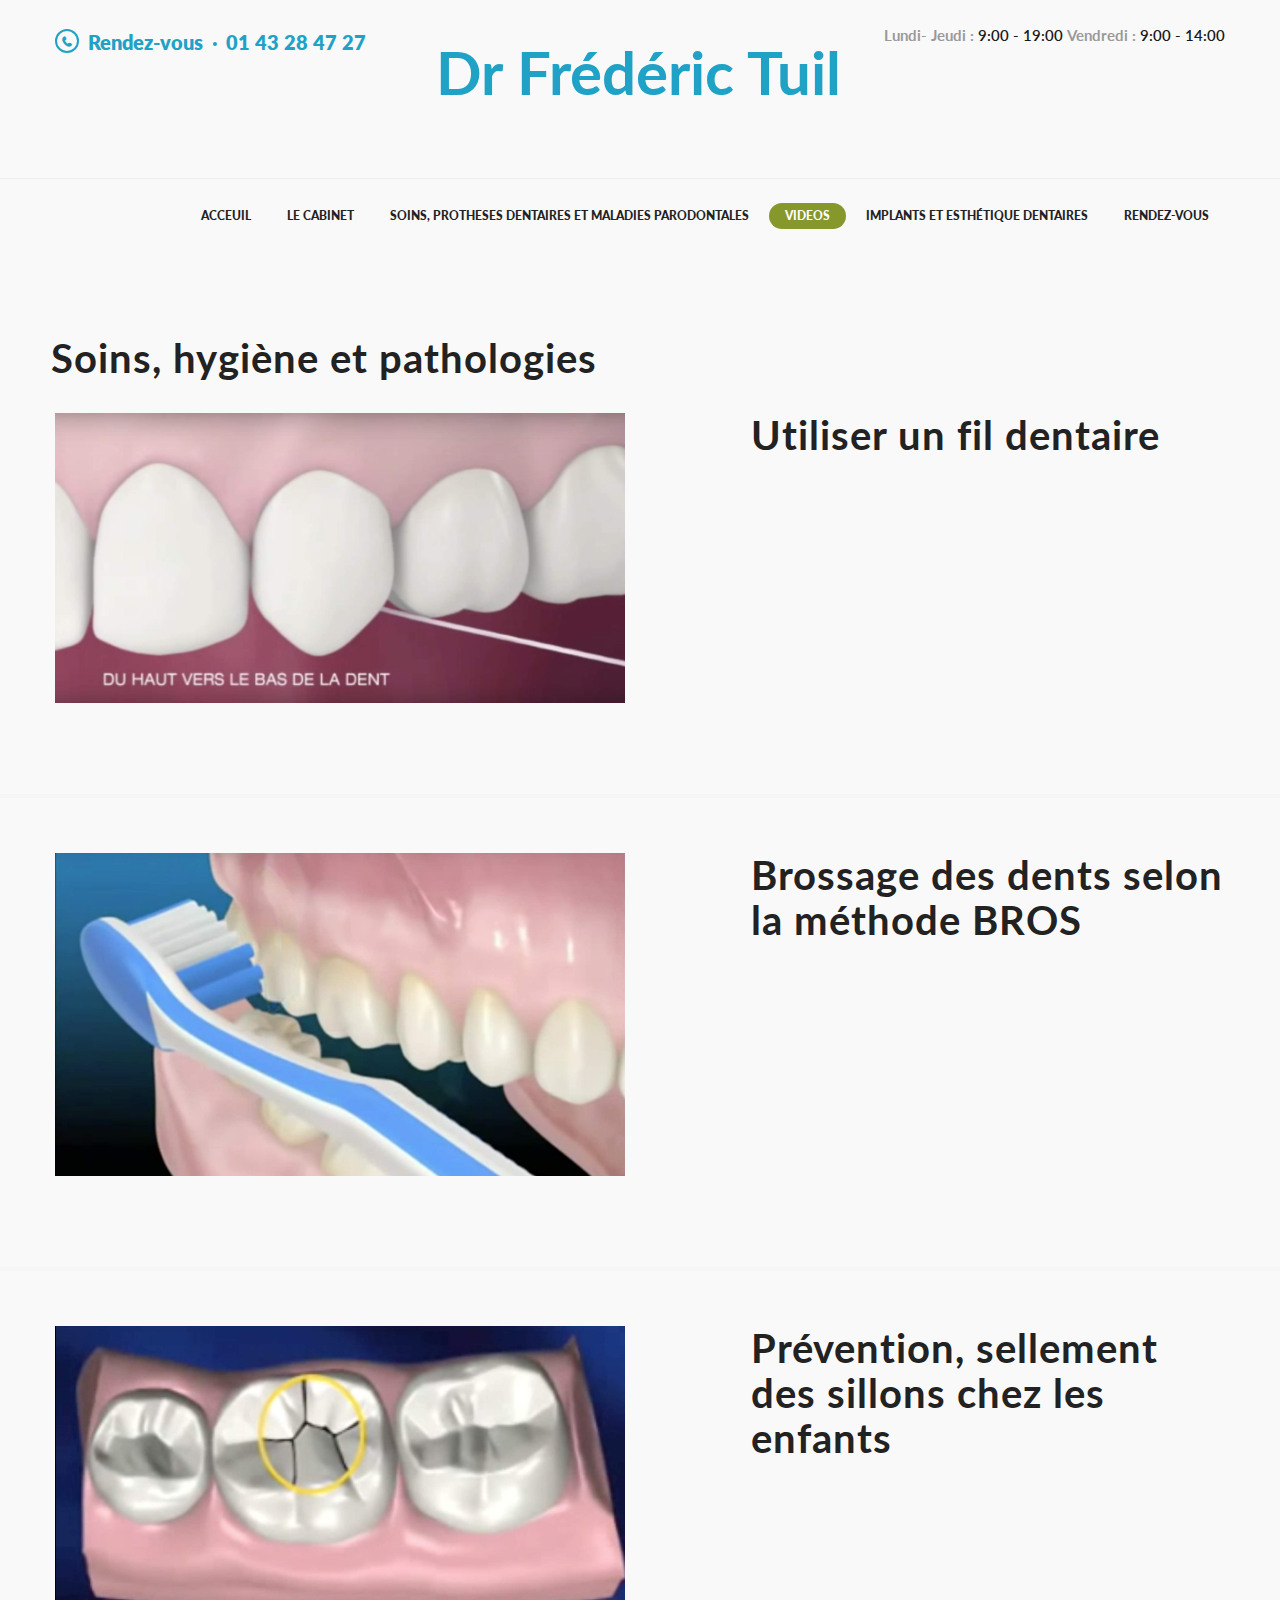
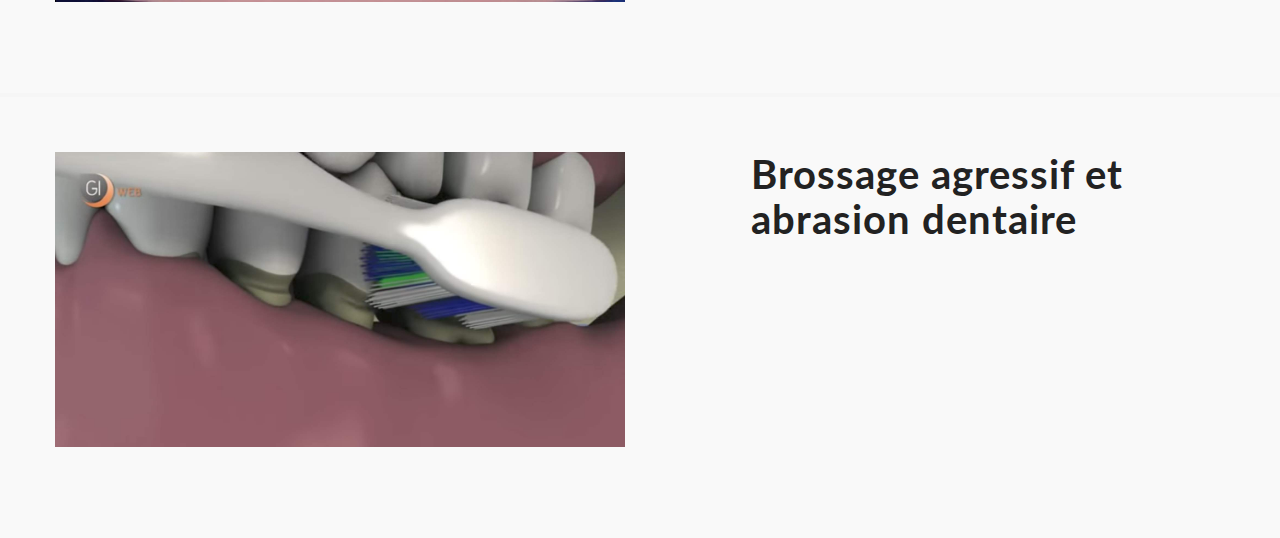
<file: video1.html>
<!DOCTYPE html>
<!--[if lt IE 7]>      <html class="no-js lt-ie9 lt-ie8 lt-ie7"> <![endif]-->
<!--[if IE 7]>         <html class="no-js lt-ie9 lt-ie8"> <![endif]-->
<!--[if IE 8]>         <html class="no-js lt-ie9"> <![endif]-->
<!--[if gt IE 8]><!--> <html class="no-js" lang="fr"> <!--<![endif]-->
<head>
  <!-- Google Tag Manager -->
<script>(function(w,d,s,l,i){w[l]=w[l]||[];w[l].push({'gtm.start':
new Date().getTime(),event:'gtm.js'});var f=d.getElementsByTagName(s)[0],
j=d.createElement(s),dl=l!='dataLayer'?'&l='+l:'';j.async=true;j.src=
'https://www.googletagmanager.com/gtm.js?id='+i+dl;f.parentNode.insertBefore(j,f);
})(window,document,'script','dataLayer','GTM-P9QQHW3');</script>
<!-- End Google Tag Manager -->
    <title>Docteur Frédéric Tuil : Chirurgien Dentiste à Vincennes</title>
    <meta charset="utf-8">
    <!--[if IE]>
    <meta http-equiv="X-UA-Compatible" content="IE=edge">
    <![endif]-->
    <meta name="description" content="Bienvenue sur le site internet du Docteur Frédéric Tuil, chirurgien dentiste à Vincennes. Informations et prise de rendez-vous immédiate.">
    <meta name="viewport" content="width=device-width, initial-scale=1">

    <!-- Place favicon.ico and apple-touch-icon.png in the root directory -->
    <link rel="shortcut icon" type="image/png" href="favicon.ico">
    <link rel="shortcut icon" type="image/png" href="http://eg.com/favicon.png"/>
    <link href="fonts/fontello/css/fontello.css" rel="stylesheet" type="text/css" media="all"/>
    <link href='https://fonts.googleapis.com/css?family=Lato:400,700,900' rel='stylesheet' type='text/css'>
    <link href='https://fonts.googleapis.com/css?family=Damion' rel='stylesheet' type='text/css'>
    <link rel="stylesheet" href="css/flexslider.css" type="text/css">
    <link href="css/animate.min.css" rel="stylesheet">
    <link href="css/core.portfolio.css" rel="stylesheet">
    <link rel="stylesheet" href="css/flexslider.css" type="text/css">
    <link href="css/styles.css" rel="stylesheet">
    <link href="css/responsive.css" rel="stylesheet">

    <!--[if lt IE 9]>
    <script src="js/vendor/html5shiv.min.js"></script>
    <script src="js/vendor/respond.min.js"></script>
    <![endif]-->

</head>
<body>
    <!--[if lt IE 7]>
        <p class="browsehappy">You are using an <strong>outdated</strong> browser. Please <a href="http://browsehappy.com/">upgrade your browser</a> to improve your experience.</p>
    <![endif]-->
    <!-- Google Tag Manager (noscript) -->
<noscript><iframe src="https://www.googletagmanager.com/ns.html?id=GTM-P9QQHW3"
height="0" width="0" style="display:none;visibility:hidden"></iframe></noscript>
<!-- End Google Tag Manager (noscript) -->

    <div id="box_wrapper">
        <section id="underheader" class="">
            <div class="container">
                <div class="row">
                    <div class="col-sm-12 topWrap ">
                        <div class="usermenu_area">
                            <div class="menuUsItem pull-right">
                                <div class="timetable_area">
                                    <span class=""><strong>Lundi- Jeudi : </strong> 9:00 - 19:00 <strong>Vendredi : </strong> 9:00 - 14:00</span>
                                </div>
                            </div>
                            <div class="menuUsItem pull-left">
                              <div class="contact_area">
                                  <i class="icon-cellphone67 icon-rounded"></i>Rendez-vous<span class="text-separator"></span>01 43 28 47 27
                              </div>
                            </div>
                        </div>
                    </div>
                </div>
            </div>
        </section>

        <header id="header" class="">
            <div class="container">
                <div class="row">
                    <div class="col-sm-12 topWrap">
                        <div class="logo logo_center">
                            <a class="navbar-brand" href="index.html">
                                <!-- <img class="logo_main" src="images/logo.png" alt="Dentalux logo"> -->
                                <span class="menu-item-type-custom">Dr Frédéric Tuil </span>
                            </a>
                        </div>
                        <div class="bottomWrap">

                            <a href="#" class="openResponsiveMenu icon-menu"></a>
                            <nav id="mainmenu_wrapper" class="menuTopWrap topMenuStyleLine text-right">
                                <ul id="mainmenu" class="nav sf-menu inited ">

                                    <li class="menu-item-type-custom menu-item-has-children">
                                        <a href="index.html" >Acceuil <span class="caret"></span></a>

                                    </li>
                                    <li class="menu-item-type-custom menu-item-has-children">
                                        <a href="cabinet.html">Le Cabinet <span class="caret"></span></a>
                                    </li>
                                    <li class="menu-item-type-custom">
                                        <a href="soins.html">Soins, protheses dentaires et maladies parodontales</a>
                                    </li>
                                    <li class="menu-item-type-custom current-menu-item">
                                        <a href="#">Videos <span class="caret"></span></a>
                                        <ul class="sub-menu fadeInUp animated">
                                            <li class="menu-item">
                                                <a href="video1.html">Soins, hygiène et pathologies</a>
                                            </li>
                                            <li class="menu-item">
                                                <a href="video2.html">Traitement des gencives</a>
                                            </li>
                                            <li class="menu-item">
                                                <a href="video3.html">Dentisterie esthétique</a>
                                            </li>
                                        </ul>

                                    </li>
                                    <li class="menu-item-type-custom menu-item-has-children">
                                        <a href="fiches.html">Implants et esthétique dentaires <span class="caret"></span></a>

                                    </li>

                                    <li class="menu-item-type-custom">
                                        <a href="rdv.html">Rendez-vous</a>
                                    </li>

                                </ul>
                            </nav>
                        </div>
                    </div>
                </div>
            </div>
        </header>



        <section id="more_about_section_2" class="">
            <div class="container">
                <h1 class="sc_title margin-top-middle margin-bottom-middle">Soins, hygiène et pathologies</h1>
                <div class="row">
                    <div class="col-md-6 col-sm-12">
                        <div class="sc_video_player">
                            <div class="sc_video_frame">
                                <div class="hover_icon hover_icon_play" onclick="this.nextElementSibling.style.display='block'; this.style.display='none'">
                                    <img src="images/video_cover1.jpg" alt="" style="cursor:pointer; width: 100%" />
                                </div>
                                <div style="display:none">
                                    <iframe class="video_frame" src="https://www.youtube.com/watch?v=ZsCc7Ofwh_M" width="760" height="428" allowFullScreen="allowFullScreen"></iframe>
                                </div>
                            </div>
                        </div>
                    </div>
                    <div class="col-md-5 col-md-offset-1 col-sm-12">
                        <h2 class="sc_title margin-top-no">Utiliser un fil dentaire</h2>

                    </div>
                </div>
            </div>
        </section>

        <section id="more_about_section_2" class="">
            <div class="container">
                <div class="row">
                    <div class="col-md-6 col-sm-12">
                        <div class="sc_video_player">
                            <div class="sc_video_frame">
                                <div class="hover_icon hover_icon_play" onclick="this.nextElementSibling.style.display='block'; this.style.display='none'">
                                    <img src="images/video_bros.jpg" alt="" style="cursor:pointer; width: 100%" />
                                </div>
                                <div style="display:none">
                                    <iframe class="video_bros" src="https://www.youtube.com/embed/PAbUp7bVHGg" width="760" height="428" allowFullScreen="allowFullScreen"></iframe>
                                </div>
                            </div>
                        </div>
                    </div>
                    <div class="col-md-5 col-md-offset-1 col-sm-12">
                        <h2 class="sc_title margin-top-no">Brossage des dents selon la méthode BROS</h2>

                    </div>
                </div>
            </div>
        </section>


        <section id="more_about_section_2" class="">
            <div class="container">
                <div class="row">
                    <div class="col-md-6 col-sm-12">
                        <div class="sc_video_player">
                            <div class="sc_video_frame">
                                <div class="hover_icon hover_icon_play" onclick="this.nextElementSibling.style.display='block'; this.style.display='none'">
                                    <img src="images/video_sillon.jpg" alt="" style="cursor:pointer; width: 100%" />
                                </div>
                                <div style="display:none">
                                    <iframe class="video_frame" src="https://www.youtube.com/embed/4du4-t6X4kM" width="760" height="428" allowFullScreen="allowFullScreen"></iframe>
                                </div>
                            </div>
                        </div>
                    </div>
                    <div class="col-md-5 col-md-offset-1 col-sm-12">
                        <h2 class="sc_title margin-top-no">Prévention, sellement des sillons chez les enfants</h2>

                    </div>
                </div>
            </div>
        </section>


        <section id="more_about_section_2" class="">
            <div class="container">
                <div class="row">
                    <div class="col-md-6 col-sm-12">
                        <div class="sc_video_player">
                            <div class="sc_video_frame">
                                <div class="hover_icon hover_icon_play" onclick="this.nextElementSibling.style.display='block'; this.style.display='none'">
                                    <img src="images/video_agressif.jpg" alt="" style="cursor:pointer; width: 100%" />
                                </div>
                                <div style="display:none">
                                    <iframe class="video_frame" src="https://www.youtube.com/embed/IkrqtZdg7mA" width="760" height="428" allowFullScreen="allowFullScreen"></iframe>
                                </div>
                            </div>
                        </div>
                    </div>
                    <div class="col-md-5 col-md-offset-1 col-sm-12">
                        <h2 class="sc_title margin-top-no">Brossage agressif et abrasion dentaire</h2>

                    </div>
                </div>
            </div>
        </section>



    <div class="preloader">
        <div class="preloader_image"></div>
    </div>

    <!-- libraries -->
    <script src="js/vendor/modernizr-2.6.2.min.js"></script>
    <script src="js/vendor/jquery-1.11.3.min.js"></script>
    <script src="js/vendor/bootstrap.min.js"></script>
    <script src="js/vendor/jquery.appear.js"></script>

    <!-- superfish menu  -->
    <script src="js/vendor/superfish.js"></script>

    <!-- page scrolling -->
    <script src="js/vendor/jquery.ui.totop.js"></script>

    <!-- sliders, filters, carousels -->
    <script src='js/vendor/jquery.flexslider-min.js'></script>

    <!-- custom scripts -->
    <script src="js/custom/front.min.js"></script>
    <script src="js/custom/utils.min.js"></script>
    <script src="js/custom/shortcodes_init.min.js"></script>

</body>
</html>
</file>
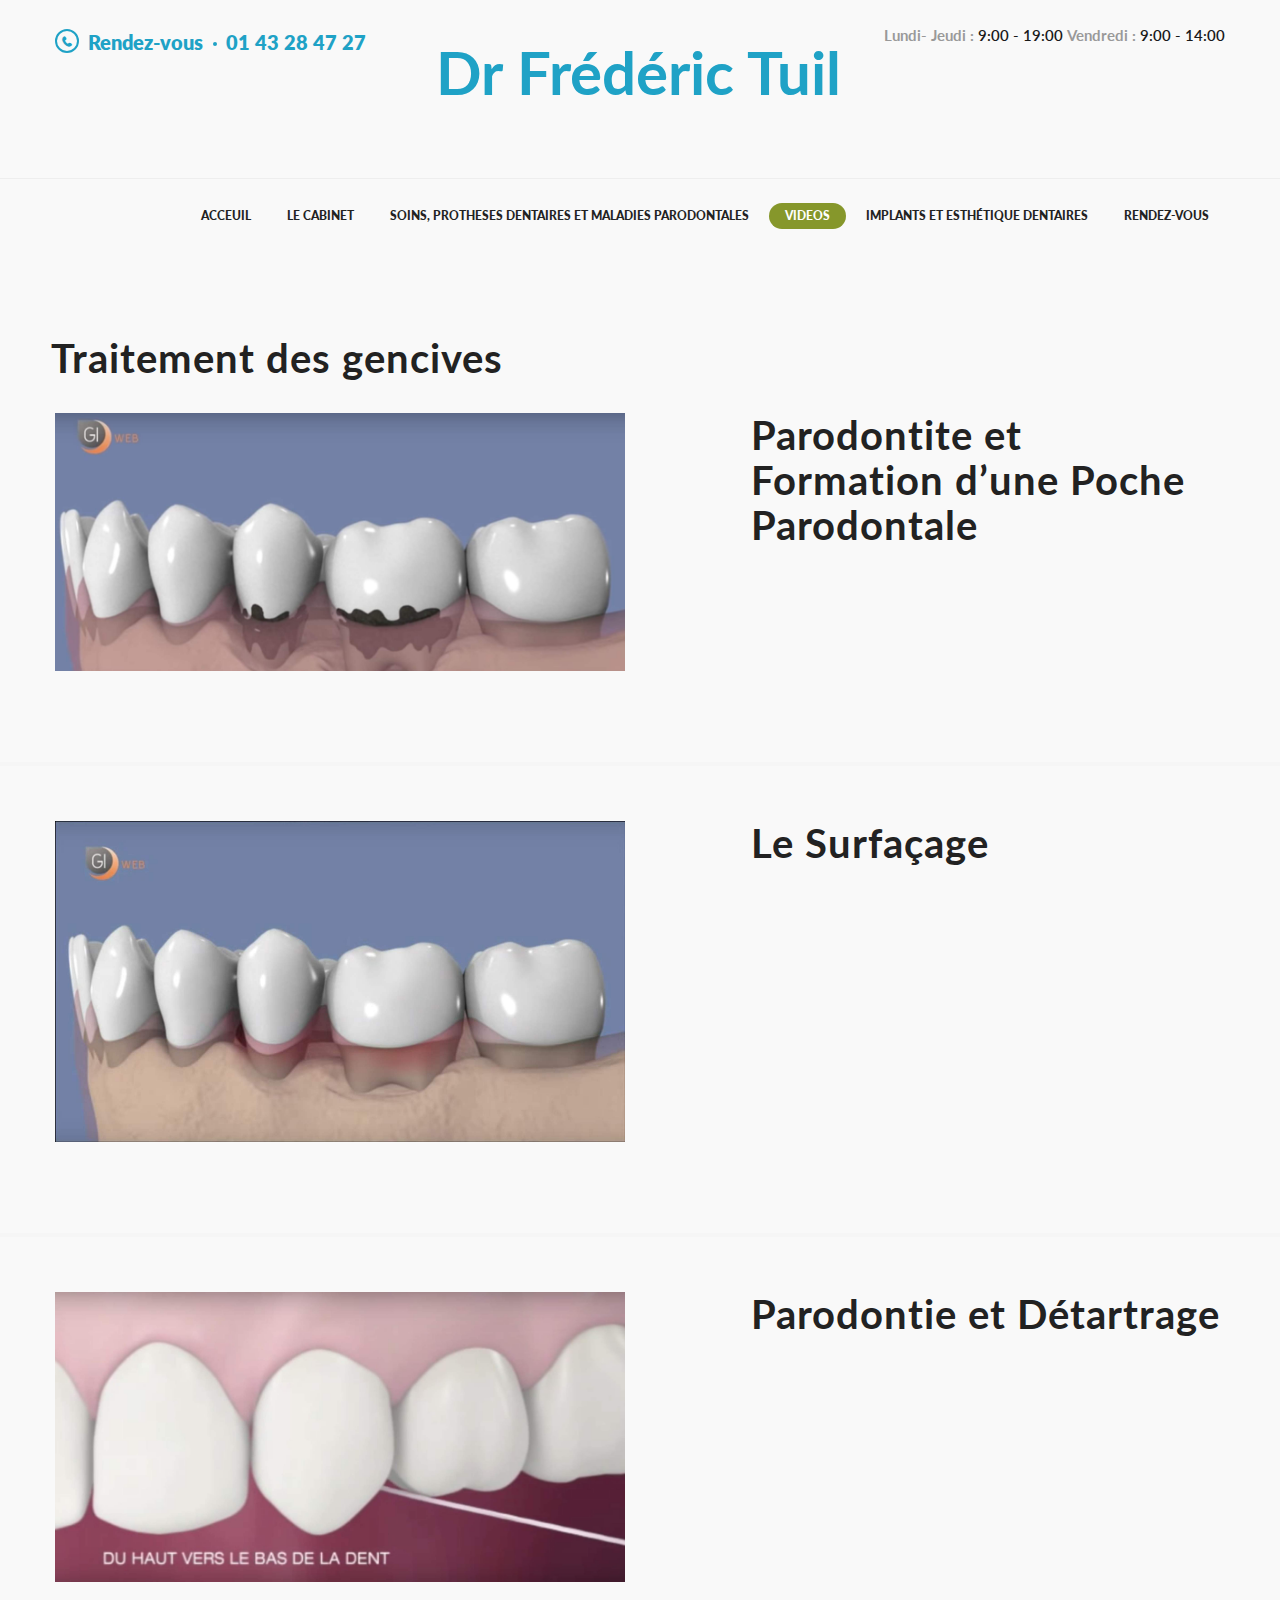
<file: video2.html>
<!DOCTYPE html>
<!--[if lt IE 7]>      <html class="no-js lt-ie9 lt-ie8 lt-ie7"> <![endif]-->
<!--[if IE 7]>         <html class="no-js lt-ie9 lt-ie8"> <![endif]-->
<!--[if IE 8]>         <html class="no-js lt-ie9"> <![endif]-->
<!--[if gt IE 8]><!--> <html class="no-js" lang="fr"> <!--<![endif]-->
<head>
  <!-- Google Tag Manager -->
<script>(function(w,d,s,l,i){w[l]=w[l]||[];w[l].push({'gtm.start':
new Date().getTime(),event:'gtm.js'});var f=d.getElementsByTagName(s)[0],
j=d.createElement(s),dl=l!='dataLayer'?'&l='+l:'';j.async=true;j.src=
'https://www.googletagmanager.com/gtm.js?id='+i+dl;f.parentNode.insertBefore(j,f);
})(window,document,'script','dataLayer','GTM-P9QQHW3');</script>
<!-- End Google Tag Manager -->
    <title>Docteur Frédéric Tuil : Chirurgien Dentiste à Vincennes</title>
    <meta charset="utf-8">
    <!--[if IE]>
    <meta http-equiv="X-UA-Compatible" content="IE=edge">
    <![endif]-->
    <meta name="description" content="Bienvenue sur le site internet du Docteur Frédéric Tuil, chirurgien dentiste à Vincennes. Informations et prise de rendez-vous immédiate.">
    <meta name="viewport" content="width=device-width, initial-scale=1">

    <!-- Place favicon.ico and apple-touch-icon.png in the root directory -->
    <link rel="shortcut icon" type="image/png" href="favicon.ico">
    <link rel="shortcut icon" type="image/png" href="http://eg.com/favicon.png"/>
    <link href="fonts/fontello/css/fontello.css" rel="stylesheet" type="text/css" media="all"/>
    <link href='https://fonts.googleapis.com/css?family=Lato:400,700,900' rel='stylesheet' type='text/css'>
    <link href='https://fonts.googleapis.com/css?family=Damion' rel='stylesheet' type='text/css'>
    <link rel="stylesheet" href="css/flexslider.css" type="text/css">
    <link href="css/animate.min.css" rel="stylesheet">
    <link href="css/core.portfolio.css" rel="stylesheet">
    <link rel="stylesheet" href="css/flexslider.css" type="text/css">
    <link href="css/styles.css" rel="stylesheet">
    <link href="css/responsive.css" rel="stylesheet">

    <!--[if lt IE 9]>
    <script src="js/vendor/html5shiv.min.js"></script>
    <script src="js/vendor/respond.min.js"></script>
    <![endif]-->

</head>
<body>
    <!--[if lt IE 7]>
        <p class="browsehappy">You are using an <strong>outdated</strong> browser. Please <a href="http://browsehappy.com/">upgrade your browser</a> to improve your experience.</p>
    <![endif]-->

    <!-- Google Tag Manager (noscript) -->
<noscript><iframe src="https://www.googletagmanager.com/ns.html?id=GTM-P9QQHW3"
height="0" width="0" style="display:none;visibility:hidden"></iframe></noscript>
<!-- End Google Tag Manager (noscript) -->

    <div id="box_wrapper">
        <section id="underheader" class="">
            <div class="container">
                <div class="row">
                    <div class="col-sm-12 topWrap ">
                        <div class="usermenu_area">
                            <div class="menuUsItem pull-right">
                                <div class="timetable_area">
                                    <span class=""><strong>Lundi- Jeudi : </strong> 9:00 - 19:00 <strong>Vendredi : </strong> 9:00 - 14:00</span>
                                </div>
                            </div>
                            <div class="menuUsItem pull-left">
                              <div class="contact_area">
                                  <i class="icon-cellphone67 icon-rounded"></i>Rendez-vous<span class="text-separator"></span>01 43 28 47 27
                              </div>
                            </div>
                        </div>
                    </div>
                </div>
            </div>
        </section>

        <header id="header" class="">
            <div class="container">
                <div class="row">
                    <div class="col-sm-12 topWrap">
                        <div class="logo logo_center">
                            <a class="navbar-brand" href="index.html">
                                <!-- <img class="logo_main" src="images/logo.png" alt="Dentalux logo"> -->
                                <span class="menu-item-type-custom">Dr Frédéric Tuil </span>
                            </a>
                        </div>
                        <div class="bottomWrap">

                            <a href="#" class="openResponsiveMenu icon-menu"></a>
                            <nav id="mainmenu_wrapper" class="menuTopWrap topMenuStyleLine text-right">
                                <ul id="mainmenu" class="nav sf-menu inited ">

                                    <li class="menu-item-type-custom menu-item-has-children">
                                        <a href="index.html" >Acceuil <span class="caret"></span></a>

                                    </li>
                                    <li class="menu-item-type-custom menu-item-has-children">
                                        <a href="cabinet.html">Le Cabinet <span class="caret"></span></a>
                                    </li>
                                    <li class="menu-item-type-custom">
                                        <a href="soins.html">Soins, protheses dentaires et maladies parodontales</a>
                                    </li>
                                    <li class="menu-item-type-custom current-menu-item">
                                        <a href="#">Videos <span class="caret"></span></a>
                                        <ul class="sub-menu fadeInUp animated">
                                            <li class="menu-item">
                                                <a href="video1.html">Soins, hygiène et pathologies</a>
                                            </li>
                                            <li class="menu-item">
                                                <a href="video2.html">Traitement des gencives</a>
                                            </li>
                                            <li class="menu-item">
                                                <a href="video3.html">Dentisterie esthétique</a>
                                            </li>
                                        </ul>

                                    </li>
                                    <li class="menu-item-type-custom menu-item-has-children">
                                        <a href="fiches.html">Implants et esthétique dentaires <span class="caret"></span></a>

                                    </li>

                                    <li class="menu-item-type-custom">
                                        <a href="rdv.html">Rendez-vous</a>
                                    </li>

                                </ul>
                            </nav>
                        </div>
                    </div>
                </div>
            </div>
        </header>

        <section id="more_about_section_2" class="">
            <div class="container">
              <h1 class="sc_title margin-top-middle margin-bottom-middle">Traitement des gencives</h1>

                <div class="row">
                    <div class="col-md-6 col-sm-12">
                        <div class="sc_video_player">
                            <div class="sc_video_frame">
                                <div class="hover_icon hover_icon_play" onclick="this.nextElementSibling.style.display='block'; this.style.display='none'">
                                    <img src="images/video_paro.jpg" alt="" style="cursor:pointer; width: 100%" />
                                </div>
                                <div style="display:none">
                                    <iframe class="video_frame" src="https://www.youtube.com/embed/7NAzKnsmM_A" width="760" height="428" allowFullScreen="allowFullScreen"></iframe>
                                </div>
                            </div>
                        </div>
                    </div>
                    <div class="col-md-5 col-md-offset-1 col-sm-12">
                        <h2 class="sc_title margin-top-no">Parodontite et Formation d’une Poche Parodontale</h2>


                    </div>
                </div>
            </div>
        </section>

        <section id="more_about_section_2" class="">
            <div class="container">
                <div class="row">
                    <div class="col-md-6 col-sm-12">
                        <div class="sc_video_player">
                            <div class="sc_video_frame">
                                <div class="hover_icon hover_icon_play" onclick="this.nextElementSibling.style.display='block'; this.style.display='none'">
                                    <img src="images/video_surf.jpg" alt="" style="cursor:pointer; width: 100%" />
                                </div>
                                <div style="display:none">
                                    <iframe class="video_frame" src="https://www.youtube.com/embed/Z2c8mns3YLY" width="760" height="428" allowFullScreen="allowFullScreen"></iframe>
                                </div>
                            </div>
                        </div>
                    </div>
                    <div class="col-md-5 col-md-offset-1 col-sm-12">
                        <h2 class="sc_title margin-top-no">Le Surfaçage</h2>

                    </div>
                </div>
            </div>
        </section>

        <section id="more_about_section_2" class="">
            <div class="container">
                <div class="row">
                    <div class="col-md-6 col-sm-12">
                        <div class="sc_video_player">
                            <div class="sc_video_frame">
                                <div class="hover_icon hover_icon_play" onclick="this.nextElementSibling.style.display='block'; this.style.display='none'">
                                    <img src="images/video_cover1.jpg" alt="" style="cursor:pointer; width: 100%" />
                                </div>
                                <div style="display:none">
                                    <iframe class="video_frame" src="https://www.youtube.com/embed/oezSDTd2uYQ" width="760" height="428" allowFullScreen="allowFullScreen"></iframe>
                                </div>
                            </div>
                        </div>
                    </div>
                    <div class="col-md-5 col-md-offset-1 col-sm-12">
                        <h2 class="sc_title margin-top-no">Parodontie et Détartrage</h2>

                    </div>
                </div>
            </div>
        </section>






    <div class="preloader">
        <div class="preloader_image"></div>
    </div>

    <!-- libraries -->
    <script src="js/vendor/modernizr-2.6.2.min.js"></script>
    <script src="js/vendor/jquery-1.11.3.min.js"></script>
    <script src="js/vendor/bootstrap.min.js"></script>
    <script src="js/vendor/jquery.appear.js"></script>

    <!-- superfish menu  -->
    <script src="js/vendor/superfish.js"></script>

    <!-- page scrolling -->
    <script src="js/vendor/jquery.ui.totop.js"></script>

    <!-- sliders, filters, carousels -->
    <script src='js/vendor/jquery.flexslider-min.js'></script>

    <!-- custom scripts -->
    <script src="js/custom/front.min.js"></script>
    <script src="js/custom/utils.min.js"></script>
    <script src="js/custom/shortcodes_init.min.js"></script>

</body>
</html>
</file>
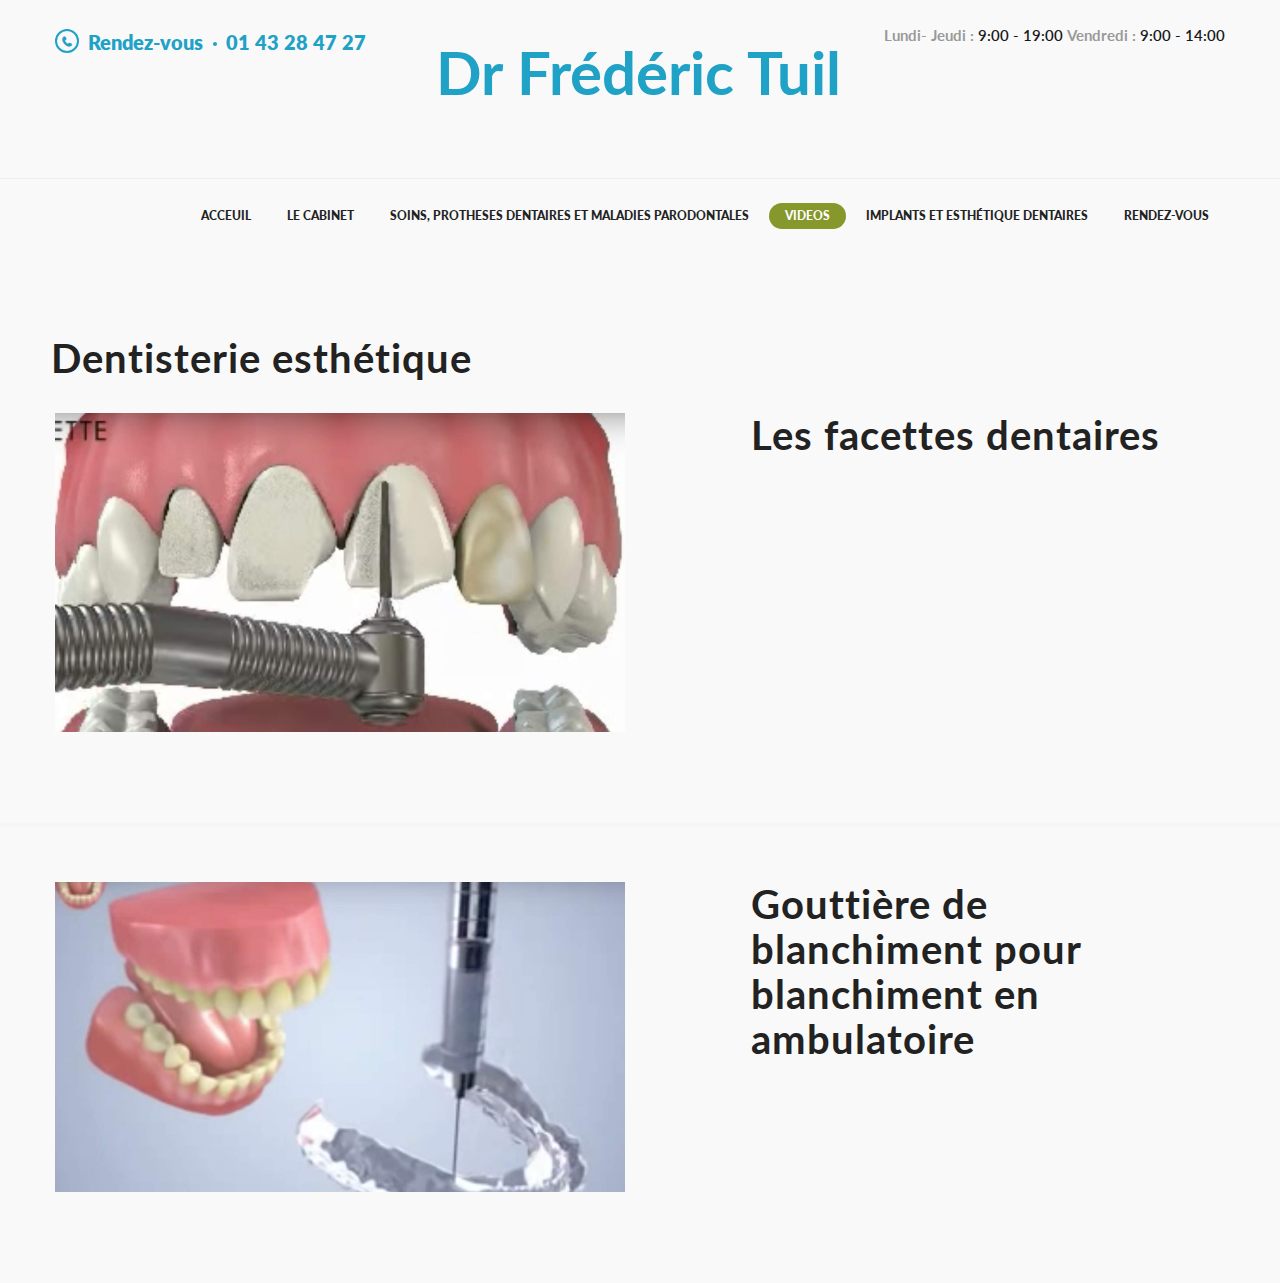
<file: video3.html>
<!DOCTYPE html>
<!--[if lt IE 7]>      <html class="no-js lt-ie9 lt-ie8 lt-ie7"> <![endif]-->
<!--[if IE 7]>         <html class="no-js lt-ie9 lt-ie8"> <![endif]-->
<!--[if IE 8]>         <html class="no-js lt-ie9"> <![endif]-->
<!--[if gt IE 8]><!--> <html class="no-js" lang="fr"> <!--<![endif]-->
<head>
  <!-- Google Tag Manager -->
<script>(function(w,d,s,l,i){w[l]=w[l]||[];w[l].push({'gtm.start':
new Date().getTime(),event:'gtm.js'});var f=d.getElementsByTagName(s)[0],
j=d.createElement(s),dl=l!='dataLayer'?'&l='+l:'';j.async=true;j.src=
'https://www.googletagmanager.com/gtm.js?id='+i+dl;f.parentNode.insertBefore(j,f);
})(window,document,'script','dataLayer','GTM-P9QQHW3');</script>
<!-- End Google Tag Manager -->
    <title>Docteur Frédéric Tuil : Chirurgien Dentiste à Vincennes</title>
    <meta charset="utf-8">
    <!--[if IE]>
    <meta http-equiv="X-UA-Compatible" content="IE=edge">
    <![endif]-->
    <meta name="description" content="Bienvenue sur le site internet du Docteur Frédéric Tuil, chirurgien dentiste à Vincennes. Informations et prise de rendez-vous immédiate.">
    <meta name="viewport" content="width=device-width, initial-scale=1">

    <!-- Place favicon.ico and apple-touch-icon.png in the root directory -->
    <link rel="shortcut icon" type="image/png" href="favicon.ico">
    <link rel="shortcut icon" type="image/png" href="http://eg.com/favicon.png"/>
    <link href="fonts/fontello/css/fontello.css" rel="stylesheet" type="text/css" media="all"/>
    <link href='https://fonts.googleapis.com/css?family=Lato:400,700,900' rel='stylesheet' type='text/css'>
    <link href='https://fonts.googleapis.com/css?family=Damion' rel='stylesheet' type='text/css'>
    <link rel="stylesheet" href="css/flexslider.css" type="text/css">
    <link href="css/animate.min.css" rel="stylesheet">
    <link href="css/core.portfolio.css" rel="stylesheet">
    <link rel="stylesheet" href="css/flexslider.css" type="text/css">
    <link href="css/styles.css" rel="stylesheet">
    <link href="css/responsive.css" rel="stylesheet">

    <!--[if lt IE 9]>
    <script src="js/vendor/html5shiv.min.js"></script>
    <script src="js/vendor/respond.min.js"></script>
    <![endif]-->

</head>
<body>
    <!--[if lt IE 7]>
        <p class="browsehappy">You are using an <strong>outdated</strong> browser. Please <a href="http://browsehappy.com/">upgrade your browser</a> to improve your experience.</p>
    <![endif]-->
    <!-- Google Tag Manager (noscript) -->
<noscript><iframe src="https://www.googletagmanager.com/ns.html?id=GTM-P9QQHW3"
height="0" width="0" style="display:none;visibility:hidden"></iframe></noscript>
<!-- End Google Tag Manager (noscript) -->

    <div id="box_wrapper">
        <section id="underheader" class="">
            <div class="container">
                <div class="row">
                    <div class="col-sm-12 topWrap ">
                        <div class="usermenu_area">
                            <div class="menuUsItem pull-right">
                                <div class="timetable_area">
                                    <span class=""><strong>Lundi- Jeudi : </strong> 9:00 - 19:00 <strong>Vendredi : </strong> 9:00 - 14:00</span>
                                </div>
                            </div>
                            <div class="menuUsItem pull-left">
                              <div class="contact_area">
                                  <i class="icon-cellphone67 icon-rounded"></i>Rendez-vous<span class="text-separator"></span>01 43 28 47 27
                              </div>
                            </div>
                        </div>
                    </div>
                </div>
            </div>
        </section>

        <header id="header" class="">
            <div class="container">
                <div class="row">
                    <div class="col-sm-12 topWrap">
                        <div class="logo logo_center">
                            <a class="navbar-brand" href="index.html">
                                <!-- <img class="logo_main" src="images/logo.png" alt="Dentalux logo"> -->
                                <span class="menu-item-type-custom">Dr Frédéric Tuil </span>
                            </a>
                        </div>
                        <div class="bottomWrap">

                            <a href="#" class="openResponsiveMenu icon-menu"></a>
                            <nav id="mainmenu_wrapper" class="menuTopWrap topMenuStyleLine text-right">
                                <ul id="mainmenu" class="nav sf-menu inited ">

                                    <li class="menu-item-type-custom menu-item-has-children">
                                        <a href="index.html" >Acceuil <span class="caret"></span></a>

                                    </li>
                                    <li class="menu-item-type-custom menu-item-has-children">
                                        <a href="cabinet.html">Le Cabinet <span class="caret"></span></a>
                                    </li>
                                    <li class="menu-item-type-custom">
                                        <a href="soins.html">Soins, protheses dentaires et maladies parodontales</a>
                                    </li>
                                    <li class="menu-item-type-custom current-menu-item">
                                        <a href="#">Videos <span class="caret"></span></a>
                                        <ul class="sub-menu fadeInUp animated">
                                            <li class="menu-item">
                                                <a href="video1.html">Soins, hygiène et pathologies</a>
                                            </li>
                                            <li class="menu-item">
                                                <a href="video2.html">Traitement des gencives</a>
                                            </li>
                                            <li class="menu-item">
                                                <a href="video3.html">Dentisterie esthétique</a>
                                            </li>
                                        </ul>

                                    </li>
                                    <li class="menu-item-type-custom menu-item-has-children">
                                        <a href="fiches.html">Implants et esthétique dentaires <span class="caret"></span></a>

                                    </li>

                                    <li class="menu-item-type-custom">
                                        <a href="rdv.html">Rendez-vous</a>
                                    </li>

                                </ul>
                            </nav>
                        </div>
                    </div>
                </div>
            </div>
        </header>

        <section id="more_about_section_2" class="">
            <div class="container">
              <h1 class="sc_title margin-top-middle margin-bottom-middle">Dentisterie esthétique</h1>


                <div class="row">
                    <div class="col-md-6 col-sm-12">
                        <div class="sc_video_player">
                            <div class="sc_video_frame">
                                <div class="hover_icon hover_icon_play" onclick="this.nextElementSibling.style.display='block'; this.style.display='none'">
                                    <img src="images/video_facette.jpg" alt="" style="cursor:pointer; width: 100%" />
                                </div>
                                <div style="display:none">
                                    <iframe class="video_frame" src="https://www.youtube.com/embed/oOQA7rgCH3Q" width="760" height="428" allowFullScreen="allowFullScreen"></iframe>
                                </div>
                            </div>
                        </div>
                    </div>
                    <div class="col-md-5 col-md-offset-1 col-sm-12">
                        <h2 class="sc_title margin-top-no">Les facettes dentaires</h2>

                    </div>
                </div>
            </div>
        </section>

        <section id="more_about_section_2" class="">
            <div class="container">
                <div class="row">
                    <div class="col-md-6 col-sm-12">
                        <div class="sc_video_player">
                            <div class="sc_video_frame">
                                <div class="hover_icon hover_icon_play" onclick="this.nextElementSibling.style.display='block'; this.style.display='none'">
                                    <img src="images/video_goutte.jpg" alt="" style="cursor:pointer; width: 100%" />
                                </div>
                                <div style="display:none">
                                    <iframe class="video_goutte" src="https://www.youtube.com/embed/1eW8NiodtfE" width="760" height="428" allowFullScreen="allowFullScreen"></iframe>
                                </div>
                            </div>
                        </div>
                    </div>
                    <div class="col-md-5 col-md-offset-1 col-sm-12">
                        <h2 class="sc_title margin-top-no">Gouttière de blanchiment pour blanchiment en ambulatoire</h2>

                    </div>
                </div>
            </div>
        </section>






    <div class="preloader">
        <div class="preloader_image"></div>
    </div>

    <!-- libraries -->
    <script src="js/vendor/modernizr-2.6.2.min.js"></script>
    <script src="js/vendor/jquery-1.11.3.min.js"></script>
    <script src="js/vendor/bootstrap.min.js"></script>
    <script src="js/vendor/jquery.appear.js"></script>

    <!-- superfish menu  -->
    <script src="js/vendor/superfish.js"></script>

    <!-- page scrolling -->
    <script src="js/vendor/jquery.ui.totop.js"></script>

    <!-- sliders, filters, carousels -->
    <script src='js/vendor/jquery.flexslider-min.js'></script>

    <!-- custom scripts -->
    <script src="js/custom/front.min.js"></script>
    <script src="js/custom/utils.min.js"></script>
    <script src="js/custom/shortcodes_init.min.js"></script>

</body>
</html>
</file>
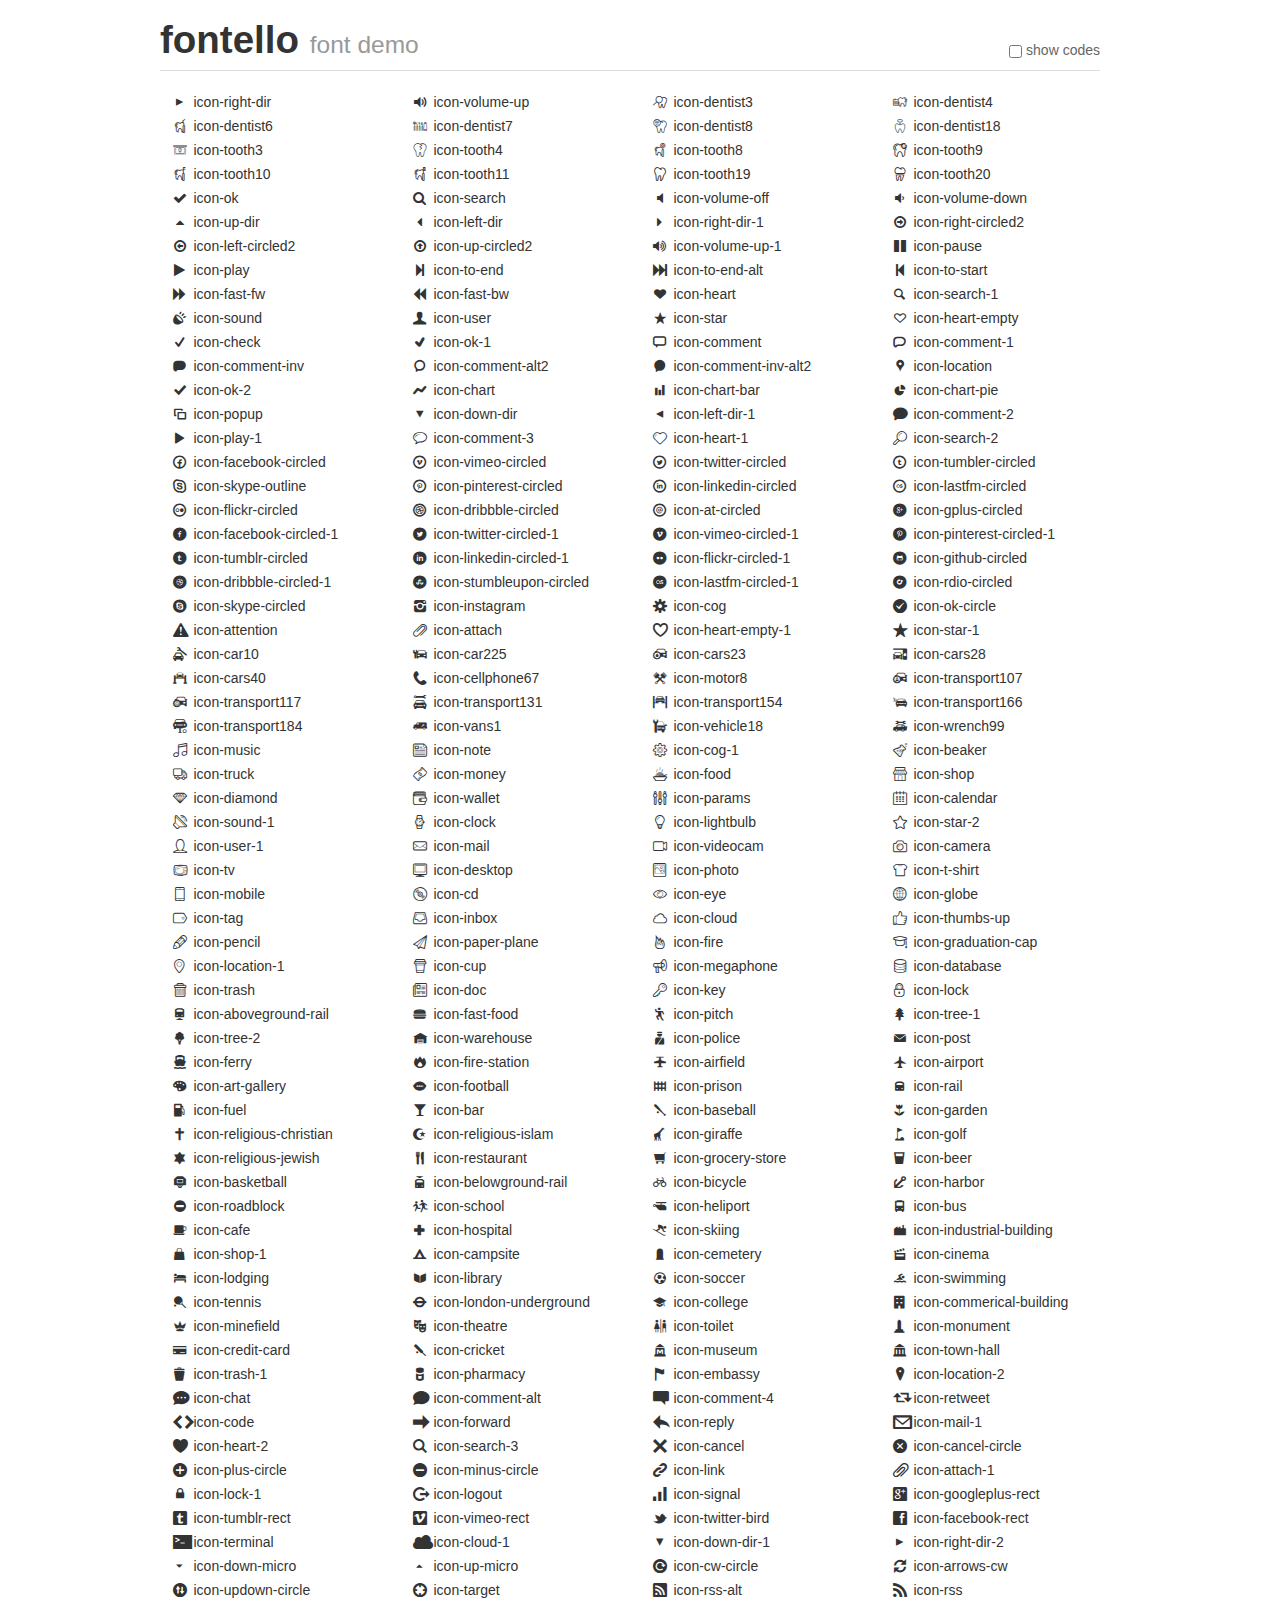
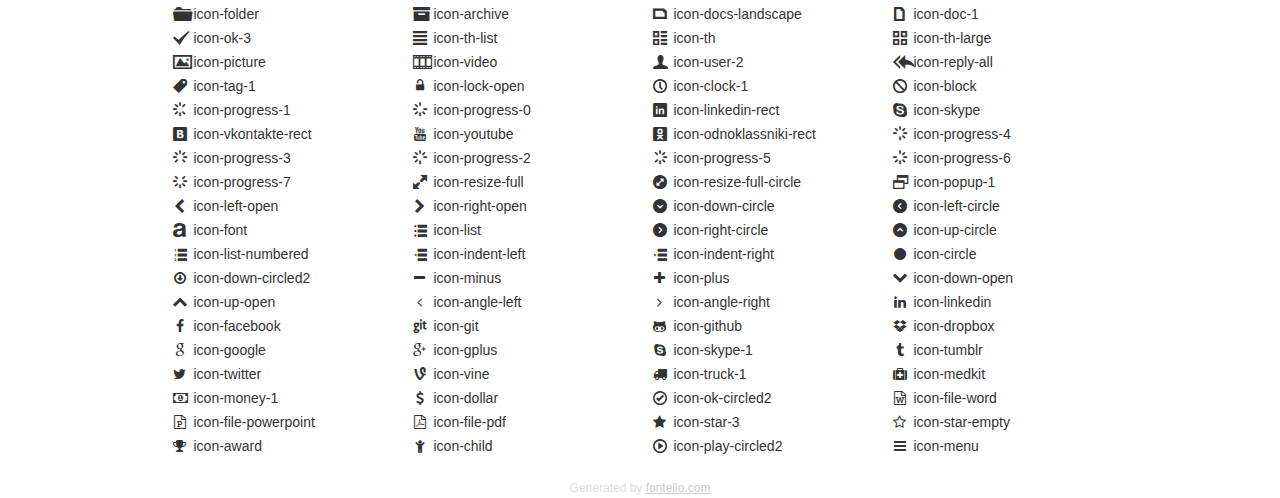
<file: fonts/fontello/demo.html>
<!DOCTYPE html>
<html>
  <head><!--[if lt IE 9]><script language="javascript" type="text/javascript" src="//html5shim.googlecode.com/svn/trunk/html5.js"></script><![endif]-->
    <meta charset="UTF-8"><style>/*
 * Bootstrap v2.2.1
 *
 * Copyright 2012 Twitter, Inc
 * Licensed under the Apache License v2.0
 * http://www.apache.org/licenses/LICENSE-2.0
 *
 * Designed and built with all the love in the world @twitter by @mdo and @fat.
 */
.clearfix {
  *zoom: 1;
}
.clearfix:before,
.clearfix:after {
  display: table;
  content: "";
  line-height: 0;
}
.clearfix:after {
  clear: both;
}
html {
  font-size: 100%;
  -webkit-text-size-adjust: 100%;
  -ms-text-size-adjust: 100%;
}
a:focus {
  outline: thin dotted #333;
  outline: 5px auto -webkit-focus-ring-color;
  outline-offset: -2px;
}
a:hover,
a:active {
  outline: 0;
}
button,
input,
select,
textarea {
  margin: 0;
  font-size: 100%;
  vertical-align: middle;
}
button,
input {
  *overflow: visible;
  line-height: normal;
}
button::-moz-focus-inner,
input::-moz-focus-inner {
  padding: 0;
  border: 0;
}
body {
  margin: 0;
  font-family: "Helvetica Neue", Helvetica, Arial, sans-serif;
  font-size: 14px;
  line-height: 20px;
  color: #333;
  background-color: #fff;
}
a {
  color: #08c;
  text-decoration: none;
}
a:hover {
  color: #005580;
  text-decoration: underline;
}
.row {
  margin-left: -20px;
  *zoom: 1;
}
.row:before,
.row:after {
  display: table;
  content: "";
  line-height: 0;
}
.row:after {
  clear: both;
}
[class*="span"] {
  float: left;
  min-height: 1px;
  margin-left: 20px;
}
.container,
.navbar-static-top .container,
.navbar-fixed-top .container,
.navbar-fixed-bottom .container {
  width: 940px;
}
.span12 {
  width: 940px;
}
.span11 {
  width: 860px;
}
.span10 {
  width: 780px;
}
.span9 {
  width: 700px;
}
.span8 {
  width: 620px;
}
.span7 {
  width: 540px;
}
.span6 {
  width: 460px;
}
.span5 {
  width: 380px;
}
.span4 {
  width: 300px;
}
.span3 {
  width: 220px;
}
.span2 {
  width: 140px;
}
.span1 {
  width: 60px;
}
[class*="span"].pull-right,
.row-fluid [class*="span"].pull-right {
  float: right;
}
.container {
  margin-right: auto;
  margin-left: auto;
  *zoom: 1;
}
.container:before,
.container:after {
  display: table;
  content: "";
  line-height: 0;
}
.container:after {
  clear: both;
}
p {
  margin: 0 0 10px;
}
.lead {
  margin-bottom: 20px;
  font-size: 21px;
  font-weight: 200;
  line-height: 30px;
}
small {
  font-size: 85%;
}
h1 {
  margin: 10px 0;
  font-family: inherit;
  font-weight: bold;
  line-height: 20px;
  color: inherit;
  text-rendering: optimizelegibility;
}
h1 small {
  font-weight: normal;
  line-height: 1;
  color: #999;
}
h1 {
  line-height: 40px;
}
h1 {
  font-size: 38.5px;
}
h1 small {
  font-size: 24.5px;
}
body {
  margin-top: 90px;
}
.header {
  position: fixed;
  top: 0;
  left: 50%;
  margin-left: -480px;
  background-color: #fff;
  border-bottom: 1px solid #ddd;
  padding-top: 10px;
  z-index: 10;
}
.footer {
  color: #ddd;
  font-size: 12px;
  text-align: center;
  margin-top: 20px;
}
.footer a {
  color: #ccc;
  text-decoration: underline;
}
.the-icons {
  font-size: 14px;
  line-height: 24px;
}
.switch {
  position: absolute;
  right: 0;
  bottom: 10px;
  color: #666;
}
.switch input {
  margin-right: 0.3em;
}
.codesOn .i-name {
  display: none;
}
.codesOn .i-code {
  display: inline;
}
.i-code {
  display: none;
}
@font-face {
      font-family: 'fontello';
      src: url('./font/fontello.eot?89958039');
      src: url('./font/fontello.eot?89958039#iefix') format('embedded-opentype'),
           url('./font/fontello.woff?89958039') format('woff'),
           url('./font/fontello.ttf?89958039') format('truetype'),
           url('./font/fontello.svg?89958039#fontello') format('svg');
      font-weight: normal;
      font-style: normal;
    }
     
     
    .demo-icon
    {
      font-family: "fontello";
      font-style: normal;
      font-weight: normal;
      speak: none;
     
      display: inline-block;
      text-decoration: inherit;
      width: 1em;
      margin-right: .2em;
      text-align: center;
      /* opacity: .8; */
     
      /* For safety - reset parent styles, that can break glyph codes*/
      font-variant: normal;
      text-transform: none;
     
      /* fix buttons height, for twitter bootstrap */
      line-height: 1em;
     
      /* Animation center compensation - margins should be symmetric */
      /* remove if not needed */
      margin-left: .2em;
     
      /* You can be more comfortable with increased icons size */
      /* font-size: 120%; */
     
      /* Font smoothing. That was taken from TWBS */
      -webkit-font-smoothing: antialiased;
      -moz-osx-font-smoothing: grayscale;
     
      /* Uncomment for 3D effect */
      /* text-shadow: 1px 1px 1px rgba(127, 127, 127, 0.3); */
    }
     </style>
    <link rel="stylesheet" href="css/animation.css"><!--[if IE 7]><link rel="stylesheet" href="css/fontello-ie7.css"><![endif]-->
    <script>
      function toggleCodes(on) {
        var obj = document.getElementById('icons');
        
        if (on) {
          obj.className += ' codesOn';
        } else {
          obj.className = obj.className.replace(' codesOn', '');
        }
      }
      
    </script>
  </head>
  <body>
    <div class="container header">
      <h1>
        fontello
         <small>font demo</small>
      </h1>
      <label class="switch">
        <input type="checkbox" onclick="toggleCodes(this.checked)">show codes
      </label>
    </div>
    <div id="icons" class="container">
      <div class="row">
        <div title="Code: 0xe800" class="the-icons span3"><i class="demo-icon icon-right-dir">&#xe800;</i> <span class="i-name">icon-right-dir</span><span class="i-code">0xe800</span></div>
        <div title="Code: 0xe801" class="the-icons span3"><i class="demo-icon icon-volume-up">&#xe801;</i> <span class="i-name">icon-volume-up</span><span class="i-code">0xe801</span></div>
        <div title="Code: 0xe802" class="the-icons span3"><i class="demo-icon icon-dentist3">&#xe802;</i> <span class="i-name">icon-dentist3</span><span class="i-code">0xe802</span></div>
        <div title="Code: 0xe803" class="the-icons span3"><i class="demo-icon icon-dentist4">&#xe803;</i> <span class="i-name">icon-dentist4</span><span class="i-code">0xe803</span></div>
      </div>
      <div class="row">
        <div title="Code: 0xe804" class="the-icons span3"><i class="demo-icon icon-dentist6">&#xe804;</i> <span class="i-name">icon-dentist6</span><span class="i-code">0xe804</span></div>
        <div title="Code: 0xe805" class="the-icons span3"><i class="demo-icon icon-dentist7">&#xe805;</i> <span class="i-name">icon-dentist7</span><span class="i-code">0xe805</span></div>
        <div title="Code: 0xe806" class="the-icons span3"><i class="demo-icon icon-dentist8">&#xe806;</i> <span class="i-name">icon-dentist8</span><span class="i-code">0xe806</span></div>
        <div title="Code: 0xe807" class="the-icons span3"><i class="demo-icon icon-dentist18">&#xe807;</i> <span class="i-name">icon-dentist18</span><span class="i-code">0xe807</span></div>
      </div>
      <div class="row">
        <div title="Code: 0xe808" class="the-icons span3"><i class="demo-icon icon-tooth3">&#xe808;</i> <span class="i-name">icon-tooth3</span><span class="i-code">0xe808</span></div>
        <div title="Code: 0xe809" class="the-icons span3"><i class="demo-icon icon-tooth4">&#xe809;</i> <span class="i-name">icon-tooth4</span><span class="i-code">0xe809</span></div>
        <div title="Code: 0xe80a" class="the-icons span3"><i class="demo-icon icon-tooth8">&#xe80a;</i> <span class="i-name">icon-tooth8</span><span class="i-code">0xe80a</span></div>
        <div title="Code: 0xe80b" class="the-icons span3"><i class="demo-icon icon-tooth9">&#xe80b;</i> <span class="i-name">icon-tooth9</span><span class="i-code">0xe80b</span></div>
      </div>
      <div class="row">
        <div title="Code: 0xe80c" class="the-icons span3"><i class="demo-icon icon-tooth10">&#xe80c;</i> <span class="i-name">icon-tooth10</span><span class="i-code">0xe80c</span></div>
        <div title="Code: 0xe80d" class="the-icons span3"><i class="demo-icon icon-tooth11">&#xe80d;</i> <span class="i-name">icon-tooth11</span><span class="i-code">0xe80d</span></div>
        <div title="Code: 0xe80e" class="the-icons span3"><i class="demo-icon icon-tooth19">&#xe80e;</i> <span class="i-name">icon-tooth19</span><span class="i-code">0xe80e</span></div>
        <div title="Code: 0xe80f" class="the-icons span3"><i class="demo-icon icon-tooth20">&#xe80f;</i> <span class="i-name">icon-tooth20</span><span class="i-code">0xe80f</span></div>
      </div>
      <div class="row">
        <div title="Code: 0xe810" class="the-icons span3"><i class="demo-icon icon-ok">&#xe810;</i> <span class="i-name">icon-ok</span><span class="i-code">0xe810</span></div>
        <div title="Code: 0xe811" class="the-icons span3"><i class="demo-icon icon-search">&#xe811;</i> <span class="i-name">icon-search</span><span class="i-code">0xe811</span></div>
        <div title="Code: 0xe812" class="the-icons span3"><i class="demo-icon icon-volume-off">&#xe812;</i> <span class="i-name">icon-volume-off</span><span class="i-code">0xe812</span></div>
        <div title="Code: 0xe813" class="the-icons span3"><i class="demo-icon icon-volume-down">&#xe813;</i> <span class="i-name">icon-volume-down</span><span class="i-code">0xe813</span></div>
      </div>
      <div class="row">
        <div title="Code: 0xe814" class="the-icons span3"><i class="demo-icon icon-up-dir">&#xe814;</i> <span class="i-name">icon-up-dir</span><span class="i-code">0xe814</span></div>
        <div title="Code: 0xe815" class="the-icons span3"><i class="demo-icon icon-left-dir">&#xe815;</i> <span class="i-name">icon-left-dir</span><span class="i-code">0xe815</span></div>
        <div title="Code: 0xe816" class="the-icons span3"><i class="demo-icon icon-right-dir-1">&#xe816;</i> <span class="i-name">icon-right-dir-1</span><span class="i-code">0xe816</span></div>
        <div title="Code: 0xe817" class="the-icons span3"><i class="demo-icon icon-right-circled2">&#xe817;</i> <span class="i-name">icon-right-circled2</span><span class="i-code">0xe817</span></div>
      </div>
      <div class="row">
        <div title="Code: 0xe818" class="the-icons span3"><i class="demo-icon icon-left-circled2">&#xe818;</i> <span class="i-name">icon-left-circled2</span><span class="i-code">0xe818</span></div>
        <div title="Code: 0xe819" class="the-icons span3"><i class="demo-icon icon-up-circled2">&#xe819;</i> <span class="i-name">icon-up-circled2</span><span class="i-code">0xe819</span></div>
        <div title="Code: 0xe81a" class="the-icons span3"><i class="demo-icon icon-volume-up-1">&#xe81a;</i> <span class="i-name">icon-volume-up-1</span><span class="i-code">0xe81a</span></div>
        <div title="Code: 0xe81b" class="the-icons span3"><i class="demo-icon icon-pause">&#xe81b;</i> <span class="i-name">icon-pause</span><span class="i-code">0xe81b</span></div>
      </div>
      <div class="row">
        <div title="Code: 0xe81c" class="the-icons span3"><i class="demo-icon icon-play">&#xe81c;</i> <span class="i-name">icon-play</span><span class="i-code">0xe81c</span></div>
        <div title="Code: 0xe81d" class="the-icons span3"><i class="demo-icon icon-to-end">&#xe81d;</i> <span class="i-name">icon-to-end</span><span class="i-code">0xe81d</span></div>
        <div title="Code: 0xe81e" class="the-icons span3"><i class="demo-icon icon-to-end-alt">&#xe81e;</i> <span class="i-name">icon-to-end-alt</span><span class="i-code">0xe81e</span></div>
        <div title="Code: 0xe81f" class="the-icons span3"><i class="demo-icon icon-to-start">&#xe81f;</i> <span class="i-name">icon-to-start</span><span class="i-code">0xe81f</span></div>
      </div>
      <div class="row">
        <div title="Code: 0xe820" class="the-icons span3"><i class="demo-icon icon-fast-fw">&#xe820;</i> <span class="i-name">icon-fast-fw</span><span class="i-code">0xe820</span></div>
        <div title="Code: 0xe821" class="the-icons span3"><i class="demo-icon icon-fast-bw">&#xe821;</i> <span class="i-name">icon-fast-bw</span><span class="i-code">0xe821</span></div>
        <div title="Code: 0xe822" class="the-icons span3"><i class="demo-icon icon-heart">&#xe822;</i> <span class="i-name">icon-heart</span><span class="i-code">0xe822</span></div>
        <div title="Code: 0xe823" class="the-icons span3"><i class="demo-icon icon-search-1">&#xe823;</i> <span class="i-name">icon-search-1</span><span class="i-code">0xe823</span></div>
      </div>
      <div class="row">
        <div title="Code: 0xe824" class="the-icons span3"><i class="demo-icon icon-sound">&#xe824;</i> <span class="i-name">icon-sound</span><span class="i-code">0xe824</span></div>
        <div title="Code: 0xe825" class="the-icons span3"><i class="demo-icon icon-user">&#xe825;</i> <span class="i-name">icon-user</span><span class="i-code">0xe825</span></div>
        <div title="Code: 0xe826" class="the-icons span3"><i class="demo-icon icon-star">&#xe826;</i> <span class="i-name">icon-star</span><span class="i-code">0xe826</span></div>
        <div title="Code: 0xe827" class="the-icons span3"><i class="demo-icon icon-heart-empty">&#xe827;</i> <span class="i-name">icon-heart-empty</span><span class="i-code">0xe827</span></div>
      </div>
      <div class="row">
        <div title="Code: 0xe828" class="the-icons span3"><i class="demo-icon icon-check">&#xe828;</i> <span class="i-name">icon-check</span><span class="i-code">0xe828</span></div>
        <div title="Code: 0xe829" class="the-icons span3"><i class="demo-icon icon-ok-1">&#xe829;</i> <span class="i-name">icon-ok-1</span><span class="i-code">0xe829</span></div>
        <div title="Code: 0xe82a" class="the-icons span3"><i class="demo-icon icon-comment">&#xe82a;</i> <span class="i-name">icon-comment</span><span class="i-code">0xe82a</span></div>
        <div title="Code: 0xe82b" class="the-icons span3"><i class="demo-icon icon-comment-1">&#xe82b;</i> <span class="i-name">icon-comment-1</span><span class="i-code">0xe82b</span></div>
      </div>
      <div class="row">
        <div title="Code: 0xe82c" class="the-icons span3"><i class="demo-icon icon-comment-inv">&#xe82c;</i> <span class="i-name">icon-comment-inv</span><span class="i-code">0xe82c</span></div>
        <div title="Code: 0xe82d" class="the-icons span3"><i class="demo-icon icon-comment-alt2">&#xe82d;</i> <span class="i-name">icon-comment-alt2</span><span class="i-code">0xe82d</span></div>
        <div title="Code: 0xe82e" class="the-icons span3"><i class="demo-icon icon-comment-inv-alt2">&#xe82e;</i> <span class="i-name">icon-comment-inv-alt2</span><span class="i-code">0xe82e</span></div>
        <div title="Code: 0xe82f" class="the-icons span3"><i class="demo-icon icon-location">&#xe82f;</i> <span class="i-name">icon-location</span><span class="i-code">0xe82f</span></div>
      </div>
      <div class="row">
        <div title="Code: 0xe830" class="the-icons span3"><i class="demo-icon icon-ok-2">&#xe830;</i> <span class="i-name">icon-ok-2</span><span class="i-code">0xe830</span></div>
        <div title="Code: 0xe831" class="the-icons span3"><i class="demo-icon icon-chart">&#xe831;</i> <span class="i-name">icon-chart</span><span class="i-code">0xe831</span></div>
        <div title="Code: 0xe832" class="the-icons span3"><i class="demo-icon icon-chart-bar">&#xe832;</i> <span class="i-name">icon-chart-bar</span><span class="i-code">0xe832</span></div>
        <div title="Code: 0xe833" class="the-icons span3"><i class="demo-icon icon-chart-pie">&#xe833;</i> <span class="i-name">icon-chart-pie</span><span class="i-code">0xe833</span></div>
      </div>
      <div class="row">
        <div title="Code: 0xe834" class="the-icons span3"><i class="demo-icon icon-popup">&#xe834;</i> <span class="i-name">icon-popup</span><span class="i-code">0xe834</span></div>
        <div title="Code: 0xe835" class="the-icons span3"><i class="demo-icon icon-down-dir">&#xe835;</i> <span class="i-name">icon-down-dir</span><span class="i-code">0xe835</span></div>
        <div title="Code: 0xe836" class="the-icons span3"><i class="demo-icon icon-left-dir-1">&#xe836;</i> <span class="i-name">icon-left-dir-1</span><span class="i-code">0xe836</span></div>
        <div title="Code: 0xe837" class="the-icons span3"><i class="demo-icon icon-comment-2">&#xe837;</i> <span class="i-name">icon-comment-2</span><span class="i-code">0xe837</span></div>
      </div>
      <div class="row">
        <div title="Code: 0xe838" class="the-icons span3"><i class="demo-icon icon-play-1">&#xe838;</i> <span class="i-name">icon-play-1</span><span class="i-code">0xe838</span></div>
        <div title="Code: 0xe839" class="the-icons span3"><i class="demo-icon icon-comment-3">&#xe839;</i> <span class="i-name">icon-comment-3</span><span class="i-code">0xe839</span></div>
        <div title="Code: 0xe83a" class="the-icons span3"><i class="demo-icon icon-heart-1">&#xe83a;</i> <span class="i-name">icon-heart-1</span><span class="i-code">0xe83a</span></div>
        <div title="Code: 0xe83b" class="the-icons span3"><i class="demo-icon icon-search-2">&#xe83b;</i> <span class="i-name">icon-search-2</span><span class="i-code">0xe83b</span></div>
      </div>
      <div class="row">
        <div title="Code: 0xe83c" class="the-icons span3"><i class="demo-icon icon-facebook-circled">&#xe83c;</i> <span class="i-name">icon-facebook-circled</span><span class="i-code">0xe83c</span></div>
        <div title="Code: 0xe83d" class="the-icons span3"><i class="demo-icon icon-vimeo-circled">&#xe83d;</i> <span class="i-name">icon-vimeo-circled</span><span class="i-code">0xe83d</span></div>
        <div title="Code: 0xe83e" class="the-icons span3"><i class="demo-icon icon-twitter-circled">&#xe83e;</i> <span class="i-name">icon-twitter-circled</span><span class="i-code">0xe83e</span></div>
        <div title="Code: 0xe83f" class="the-icons span3"><i class="demo-icon icon-tumbler-circled">&#xe83f;</i> <span class="i-name">icon-tumbler-circled</span><span class="i-code">0xe83f</span></div>
      </div>
      <div class="row">
        <div title="Code: 0xe840" class="the-icons span3"><i class="demo-icon icon-skype-outline">&#xe840;</i> <span class="i-name">icon-skype-outline</span><span class="i-code">0xe840</span></div>
        <div title="Code: 0xe841" class="the-icons span3"><i class="demo-icon icon-pinterest-circled">&#xe841;</i> <span class="i-name">icon-pinterest-circled</span><span class="i-code">0xe841</span></div>
        <div title="Code: 0xe842" class="the-icons span3"><i class="demo-icon icon-linkedin-circled">&#xe842;</i> <span class="i-name">icon-linkedin-circled</span><span class="i-code">0xe842</span></div>
        <div title="Code: 0xe843" class="the-icons span3"><i class="demo-icon icon-lastfm-circled">&#xe843;</i> <span class="i-name">icon-lastfm-circled</span><span class="i-code">0xe843</span></div>
      </div>
      <div class="row">
        <div title="Code: 0xe844" class="the-icons span3"><i class="demo-icon icon-flickr-circled">&#xe844;</i> <span class="i-name">icon-flickr-circled</span><span class="i-code">0xe844</span></div>
        <div title="Code: 0xe845" class="the-icons span3"><i class="demo-icon icon-dribbble-circled">&#xe845;</i> <span class="i-name">icon-dribbble-circled</span><span class="i-code">0xe845</span></div>
        <div title="Code: 0xe846" class="the-icons span3"><i class="demo-icon icon-at-circled">&#xe846;</i> <span class="i-name">icon-at-circled</span><span class="i-code">0xe846</span></div>
        <div title="Code: 0xe847" class="the-icons span3"><i class="demo-icon icon-gplus-circled">&#xe847;</i> <span class="i-name">icon-gplus-circled</span><span class="i-code">0xe847</span></div>
      </div>
      <div class="row">
        <div title="Code: 0xe848" class="the-icons span3"><i class="demo-icon icon-facebook-circled-1">&#xe848;</i> <span class="i-name">icon-facebook-circled-1</span><span class="i-code">0xe848</span></div>
        <div title="Code: 0xe849" class="the-icons span3"><i class="demo-icon icon-twitter-circled-1">&#xe849;</i> <span class="i-name">icon-twitter-circled-1</span><span class="i-code">0xe849</span></div>
        <div title="Code: 0xe84a" class="the-icons span3"><i class="demo-icon icon-vimeo-circled-1">&#xe84a;</i> <span class="i-name">icon-vimeo-circled-1</span><span class="i-code">0xe84a</span></div>
        <div title="Code: 0xe84b" class="the-icons span3"><i class="demo-icon icon-pinterest-circled-1">&#xe84b;</i> <span class="i-name">icon-pinterest-circled-1</span><span class="i-code">0xe84b</span></div>
      </div>
      <div class="row">
        <div title="Code: 0xe84c" class="the-icons span3"><i class="demo-icon icon-tumblr-circled">&#xe84c;</i> <span class="i-name">icon-tumblr-circled</span><span class="i-code">0xe84c</span></div>
        <div title="Code: 0xe84d" class="the-icons span3"><i class="demo-icon icon-linkedin-circled-1">&#xe84d;</i> <span class="i-name">icon-linkedin-circled-1</span><span class="i-code">0xe84d</span></div>
        <div title="Code: 0xe84e" class="the-icons span3"><i class="demo-icon icon-flickr-circled-1">&#xe84e;</i> <span class="i-name">icon-flickr-circled-1</span><span class="i-code">0xe84e</span></div>
        <div title="Code: 0xe84f" class="the-icons span3"><i class="demo-icon icon-github-circled">&#xe84f;</i> <span class="i-name">icon-github-circled</span><span class="i-code">0xe84f</span></div>
      </div>
      <div class="row">
        <div title="Code: 0xe850" class="the-icons span3"><i class="demo-icon icon-dribbble-circled-1">&#xe850;</i> <span class="i-name">icon-dribbble-circled-1</span><span class="i-code">0xe850</span></div>
        <div title="Code: 0xe851" class="the-icons span3"><i class="demo-icon icon-stumbleupon-circled">&#xe851;</i> <span class="i-name">icon-stumbleupon-circled</span><span class="i-code">0xe851</span></div>
        <div title="Code: 0xe852" class="the-icons span3"><i class="demo-icon icon-lastfm-circled-1">&#xe852;</i> <span class="i-name">icon-lastfm-circled-1</span><span class="i-code">0xe852</span></div>
        <div title="Code: 0xe853" class="the-icons span3"><i class="demo-icon icon-rdio-circled">&#xe853;</i> <span class="i-name">icon-rdio-circled</span><span class="i-code">0xe853</span></div>
      </div>
      <div class="row">
        <div title="Code: 0xe854" class="the-icons span3"><i class="demo-icon icon-skype-circled">&#xe854;</i> <span class="i-name">icon-skype-circled</span><span class="i-code">0xe854</span></div>
        <div title="Code: 0xe855" class="the-icons span3"><i class="demo-icon icon-instagram">&#xe855;</i> <span class="i-name">icon-instagram</span><span class="i-code">0xe855</span></div>
        <div title="Code: 0xe856" class="the-icons span3"><i class="demo-icon icon-cog">&#xe856;</i> <span class="i-name">icon-cog</span><span class="i-code">0xe856</span></div>
        <div title="Code: 0xe857" class="the-icons span3"><i class="demo-icon icon-ok-circle">&#xe857;</i> <span class="i-name">icon-ok-circle</span><span class="i-code">0xe857</span></div>
      </div>
      <div class="row">
        <div title="Code: 0xe858" class="the-icons span3"><i class="demo-icon icon-attention">&#xe858;</i> <span class="i-name">icon-attention</span><span class="i-code">0xe858</span></div>
        <div title="Code: 0xe859" class="the-icons span3"><i class="demo-icon icon-attach">&#xe859;</i> <span class="i-name">icon-attach</span><span class="i-code">0xe859</span></div>
        <div title="Code: 0xe85a" class="the-icons span3"><i class="demo-icon icon-heart-empty-1">&#xe85a;</i> <span class="i-name">icon-heart-empty-1</span><span class="i-code">0xe85a</span></div>
        <div title="Code: 0xe85b" class="the-icons span3"><i class="demo-icon icon-star-1">&#xe85b;</i> <span class="i-name">icon-star-1</span><span class="i-code">0xe85b</span></div>
      </div>
      <div class="row">
        <div title="Code: 0xe85c" class="the-icons span3"><i class="demo-icon icon-car10">&#xe85c;</i> <span class="i-name">icon-car10</span><span class="i-code">0xe85c</span></div>
        <div title="Code: 0xe85d" class="the-icons span3"><i class="demo-icon icon-car225">&#xe85d;</i> <span class="i-name">icon-car225</span><span class="i-code">0xe85d</span></div>
        <div title="Code: 0xe85e" class="the-icons span3"><i class="demo-icon icon-cars23">&#xe85e;</i> <span class="i-name">icon-cars23</span><span class="i-code">0xe85e</span></div>
        <div title="Code: 0xe85f" class="the-icons span3"><i class="demo-icon icon-cars28">&#xe85f;</i> <span class="i-name">icon-cars28</span><span class="i-code">0xe85f</span></div>
      </div>
      <div class="row">
        <div title="Code: 0xe860" class="the-icons span3"><i class="demo-icon icon-cars40">&#xe860;</i> <span class="i-name">icon-cars40</span><span class="i-code">0xe860</span></div>
        <div title="Code: 0xe861" class="the-icons span3"><i class="demo-icon icon-cellphone67">&#xe861;</i> <span class="i-name">icon-cellphone67</span><span class="i-code">0xe861</span></div>
        <div title="Code: 0xe862" class="the-icons span3"><i class="demo-icon icon-motor8">&#xe862;</i> <span class="i-name">icon-motor8</span><span class="i-code">0xe862</span></div>
        <div title="Code: 0xe863" class="the-icons span3"><i class="demo-icon icon-transport107">&#xe863;</i> <span class="i-name">icon-transport107</span><span class="i-code">0xe863</span></div>
      </div>
      <div class="row">
        <div title="Code: 0xe864" class="the-icons span3"><i class="demo-icon icon-transport117">&#xe864;</i> <span class="i-name">icon-transport117</span><span class="i-code">0xe864</span></div>
        <div title="Code: 0xe865" class="the-icons span3"><i class="demo-icon icon-transport131">&#xe865;</i> <span class="i-name">icon-transport131</span><span class="i-code">0xe865</span></div>
        <div title="Code: 0xe866" class="the-icons span3"><i class="demo-icon icon-transport154">&#xe866;</i> <span class="i-name">icon-transport154</span><span class="i-code">0xe866</span></div>
        <div title="Code: 0xe867" class="the-icons span3"><i class="demo-icon icon-transport166">&#xe867;</i> <span class="i-name">icon-transport166</span><span class="i-code">0xe867</span></div>
      </div>
      <div class="row">
        <div title="Code: 0xe868" class="the-icons span3"><i class="demo-icon icon-transport184">&#xe868;</i> <span class="i-name">icon-transport184</span><span class="i-code">0xe868</span></div>
        <div title="Code: 0xe869" class="the-icons span3"><i class="demo-icon icon-vans1">&#xe869;</i> <span class="i-name">icon-vans1</span><span class="i-code">0xe869</span></div>
        <div title="Code: 0xe86a" class="the-icons span3"><i class="demo-icon icon-vehicle18">&#xe86a;</i> <span class="i-name">icon-vehicle18</span><span class="i-code">0xe86a</span></div>
        <div title="Code: 0xe86b" class="the-icons span3"><i class="demo-icon icon-wrench99">&#xe86b;</i> <span class="i-name">icon-wrench99</span><span class="i-code">0xe86b</span></div>
      </div>
      <div class="row">
        <div title="Code: 0xe86c" class="the-icons span3"><i class="demo-icon icon-music">&#xe86c;</i> <span class="i-name">icon-music</span><span class="i-code">0xe86c</span></div>
        <div title="Code: 0xe86d" class="the-icons span3"><i class="demo-icon icon-note">&#xe86d;</i> <span class="i-name">icon-note</span><span class="i-code">0xe86d</span></div>
        <div title="Code: 0xe86e" class="the-icons span3"><i class="demo-icon icon-cog-1">&#xe86e;</i> <span class="i-name">icon-cog-1</span><span class="i-code">0xe86e</span></div>
        <div title="Code: 0xe86f" class="the-icons span3"><i class="demo-icon icon-beaker">&#xe86f;</i> <span class="i-name">icon-beaker</span><span class="i-code">0xe86f</span></div>
      </div>
      <div class="row">
        <div title="Code: 0xe870" class="the-icons span3"><i class="demo-icon icon-truck">&#xe870;</i> <span class="i-name">icon-truck</span><span class="i-code">0xe870</span></div>
        <div title="Code: 0xe871" class="the-icons span3"><i class="demo-icon icon-money">&#xe871;</i> <span class="i-name">icon-money</span><span class="i-code">0xe871</span></div>
        <div title="Code: 0xe872" class="the-icons span3"><i class="demo-icon icon-food">&#xe872;</i> <span class="i-name">icon-food</span><span class="i-code">0xe872</span></div>
        <div title="Code: 0xe873" class="the-icons span3"><i class="demo-icon icon-shop">&#xe873;</i> <span class="i-name">icon-shop</span><span class="i-code">0xe873</span></div>
      </div>
      <div class="row">
        <div title="Code: 0xe874" class="the-icons span3"><i class="demo-icon icon-diamond">&#xe874;</i> <span class="i-name">icon-diamond</span><span class="i-code">0xe874</span></div>
        <div title="Code: 0xe875" class="the-icons span3"><i class="demo-icon icon-wallet">&#xe875;</i> <span class="i-name">icon-wallet</span><span class="i-code">0xe875</span></div>
        <div title="Code: 0xe876" class="the-icons span3"><i class="demo-icon icon-params">&#xe876;</i> <span class="i-name">icon-params</span><span class="i-code">0xe876</span></div>
        <div title="Code: 0xe877" class="the-icons span3"><i class="demo-icon icon-calendar">&#xe877;</i> <span class="i-name">icon-calendar</span><span class="i-code">0xe877</span></div>
      </div>
      <div class="row">
        <div title="Code: 0xe878" class="the-icons span3"><i class="demo-icon icon-sound-1">&#xe878;</i> <span class="i-name">icon-sound-1</span><span class="i-code">0xe878</span></div>
        <div title="Code: 0xe879" class="the-icons span3"><i class="demo-icon icon-clock">&#xe879;</i> <span class="i-name">icon-clock</span><span class="i-code">0xe879</span></div>
        <div title="Code: 0xe87a" class="the-icons span3"><i class="demo-icon icon-lightbulb">&#xe87a;</i> <span class="i-name">icon-lightbulb</span><span class="i-code">0xe87a</span></div>
        <div title="Code: 0xe87b" class="the-icons span3"><i class="demo-icon icon-star-2">&#xe87b;</i> <span class="i-name">icon-star-2</span><span class="i-code">0xe87b</span></div>
      </div>
      <div class="row">
        <div title="Code: 0xe87c" class="the-icons span3"><i class="demo-icon icon-user-1">&#xe87c;</i> <span class="i-name">icon-user-1</span><span class="i-code">0xe87c</span></div>
        <div title="Code: 0xe87d" class="the-icons span3"><i class="demo-icon icon-mail">&#xe87d;</i> <span class="i-name">icon-mail</span><span class="i-code">0xe87d</span></div>
        <div title="Code: 0xe87e" class="the-icons span3"><i class="demo-icon icon-videocam">&#xe87e;</i> <span class="i-name">icon-videocam</span><span class="i-code">0xe87e</span></div>
        <div title="Code: 0xe87f" class="the-icons span3"><i class="demo-icon icon-camera">&#xe87f;</i> <span class="i-name">icon-camera</span><span class="i-code">0xe87f</span></div>
      </div>
      <div class="row">
        <div title="Code: 0xe880" class="the-icons span3"><i class="demo-icon icon-tv">&#xe880;</i> <span class="i-name">icon-tv</span><span class="i-code">0xe880</span></div>
        <div title="Code: 0xe881" class="the-icons span3"><i class="demo-icon icon-desktop">&#xe881;</i> <span class="i-name">icon-desktop</span><span class="i-code">0xe881</span></div>
        <div title="Code: 0xe882" class="the-icons span3"><i class="demo-icon icon-photo">&#xe882;</i> <span class="i-name">icon-photo</span><span class="i-code">0xe882</span></div>
        <div title="Code: 0xe883" class="the-icons span3"><i class="demo-icon icon-t-shirt">&#xe883;</i> <span class="i-name">icon-t-shirt</span><span class="i-code">0xe883</span></div>
      </div>
      <div class="row">
        <div title="Code: 0xe884" class="the-icons span3"><i class="demo-icon icon-mobile">&#xe884;</i> <span class="i-name">icon-mobile</span><span class="i-code">0xe884</span></div>
        <div title="Code: 0xe885" class="the-icons span3"><i class="demo-icon icon-cd">&#xe885;</i> <span class="i-name">icon-cd</span><span class="i-code">0xe885</span></div>
        <div title="Code: 0xe886" class="the-icons span3"><i class="demo-icon icon-eye">&#xe886;</i> <span class="i-name">icon-eye</span><span class="i-code">0xe886</span></div>
        <div title="Code: 0xe887" class="the-icons span3"><i class="demo-icon icon-globe">&#xe887;</i> <span class="i-name">icon-globe</span><span class="i-code">0xe887</span></div>
      </div>
      <div class="row">
        <div title="Code: 0xe888" class="the-icons span3"><i class="demo-icon icon-tag">&#xe888;</i> <span class="i-name">icon-tag</span><span class="i-code">0xe888</span></div>
        <div title="Code: 0xe889" class="the-icons span3"><i class="demo-icon icon-inbox">&#xe889;</i> <span class="i-name">icon-inbox</span><span class="i-code">0xe889</span></div>
        <div title="Code: 0xe88a" class="the-icons span3"><i class="demo-icon icon-cloud">&#xe88a;</i> <span class="i-name">icon-cloud</span><span class="i-code">0xe88a</span></div>
        <div title="Code: 0xe88b" class="the-icons span3"><i class="demo-icon icon-thumbs-up">&#xe88b;</i> <span class="i-name">icon-thumbs-up</span><span class="i-code">0xe88b</span></div>
      </div>
      <div class="row">
        <div title="Code: 0xe88c" class="the-icons span3"><i class="demo-icon icon-pencil">&#xe88c;</i> <span class="i-name">icon-pencil</span><span class="i-code">0xe88c</span></div>
        <div title="Code: 0xe88d" class="the-icons span3"><i class="demo-icon icon-paper-plane">&#xe88d;</i> <span class="i-name">icon-paper-plane</span><span class="i-code">0xe88d</span></div>
        <div title="Code: 0xe88e" class="the-icons span3"><i class="demo-icon icon-fire">&#xe88e;</i> <span class="i-name">icon-fire</span><span class="i-code">0xe88e</span></div>
        <div title="Code: 0xe88f" class="the-icons span3"><i class="demo-icon icon-graduation-cap">&#xe88f;</i> <span class="i-name">icon-graduation-cap</span><span class="i-code">0xe88f</span></div>
      </div>
      <div class="row">
        <div title="Code: 0xe890" class="the-icons span3"><i class="demo-icon icon-location-1">&#xe890;</i> <span class="i-name">icon-location-1</span><span class="i-code">0xe890</span></div>
        <div title="Code: 0xe891" class="the-icons span3"><i class="demo-icon icon-cup">&#xe891;</i> <span class="i-name">icon-cup</span><span class="i-code">0xe891</span></div>
        <div title="Code: 0xe892" class="the-icons span3"><i class="demo-icon icon-megaphone">&#xe892;</i> <span class="i-name">icon-megaphone</span><span class="i-code">0xe892</span></div>
        <div title="Code: 0xe893" class="the-icons span3"><i class="demo-icon icon-database">&#xe893;</i> <span class="i-name">icon-database</span><span class="i-code">0xe893</span></div>
      </div>
      <div class="row">
        <div title="Code: 0xe894" class="the-icons span3"><i class="demo-icon icon-trash">&#xe894;</i> <span class="i-name">icon-trash</span><span class="i-code">0xe894</span></div>
        <div title="Code: 0xe895" class="the-icons span3"><i class="demo-icon icon-doc">&#xe895;</i> <span class="i-name">icon-doc</span><span class="i-code">0xe895</span></div>
        <div title="Code: 0xe896" class="the-icons span3"><i class="demo-icon icon-key">&#xe896;</i> <span class="i-name">icon-key</span><span class="i-code">0xe896</span></div>
        <div title="Code: 0xe897" class="the-icons span3"><i class="demo-icon icon-lock">&#xe897;</i> <span class="i-name">icon-lock</span><span class="i-code">0xe897</span></div>
      </div>
      <div class="row">
        <div title="Code: 0xe898" class="the-icons span3"><i class="demo-icon icon-aboveground-rail">&#xe898;</i> <span class="i-name">icon-aboveground-rail</span><span class="i-code">0xe898</span></div>
        <div title="Code: 0xe899" class="the-icons span3"><i class="demo-icon icon-fast-food">&#xe899;</i> <span class="i-name">icon-fast-food</span><span class="i-code">0xe899</span></div>
        <div title="Code: 0xe89a" class="the-icons span3"><i class="demo-icon icon-pitch">&#xe89a;</i> <span class="i-name">icon-pitch</span><span class="i-code">0xe89a</span></div>
        <div title="Code: 0xe89b" class="the-icons span3"><i class="demo-icon icon-tree-1">&#xe89b;</i> <span class="i-name">icon-tree-1</span><span class="i-code">0xe89b</span></div>
      </div>
      <div class="row">
        <div title="Code: 0xe89c" class="the-icons span3"><i class="demo-icon icon-tree-2">&#xe89c;</i> <span class="i-name">icon-tree-2</span><span class="i-code">0xe89c</span></div>
        <div title="Code: 0xe89d" class="the-icons span3"><i class="demo-icon icon-warehouse">&#xe89d;</i> <span class="i-name">icon-warehouse</span><span class="i-code">0xe89d</span></div>
        <div title="Code: 0xe89e" class="the-icons span3"><i class="demo-icon icon-police">&#xe89e;</i> <span class="i-name">icon-police</span><span class="i-code">0xe89e</span></div>
        <div title="Code: 0xe89f" class="the-icons span3"><i class="demo-icon icon-post">&#xe89f;</i> <span class="i-name">icon-post</span><span class="i-code">0xe89f</span></div>
      </div>
      <div class="row">
        <div title="Code: 0xe8a0" class="the-icons span3"><i class="demo-icon icon-ferry">&#xe8a0;</i> <span class="i-name">icon-ferry</span><span class="i-code">0xe8a0</span></div>
        <div title="Code: 0xe8a1" class="the-icons span3"><i class="demo-icon icon-fire-station">&#xe8a1;</i> <span class="i-name">icon-fire-station</span><span class="i-code">0xe8a1</span></div>
        <div title="Code: 0xe8a2" class="the-icons span3"><i class="demo-icon icon-airfield">&#xe8a2;</i> <span class="i-name">icon-airfield</span><span class="i-code">0xe8a2</span></div>
        <div title="Code: 0xe8a3" class="the-icons span3"><i class="demo-icon icon-airport">&#xe8a3;</i> <span class="i-name">icon-airport</span><span class="i-code">0xe8a3</span></div>
      </div>
      <div class="row">
        <div title="Code: 0xe8a4" class="the-icons span3"><i class="demo-icon icon-art-gallery">&#xe8a4;</i> <span class="i-name">icon-art-gallery</span><span class="i-code">0xe8a4</span></div>
        <div title="Code: 0xe8a5" class="the-icons span3"><i class="demo-icon icon-football">&#xe8a5;</i> <span class="i-name">icon-football</span><span class="i-code">0xe8a5</span></div>
        <div title="Code: 0xe8a6" class="the-icons span3"><i class="demo-icon icon-prison">&#xe8a6;</i> <span class="i-name">icon-prison</span><span class="i-code">0xe8a6</span></div>
        <div title="Code: 0xe8a7" class="the-icons span3"><i class="demo-icon icon-rail">&#xe8a7;</i> <span class="i-name">icon-rail</span><span class="i-code">0xe8a7</span></div>
      </div>
      <div class="row">
        <div title="Code: 0xe8a8" class="the-icons span3"><i class="demo-icon icon-fuel">&#xe8a8;</i> <span class="i-name">icon-fuel</span><span class="i-code">0xe8a8</span></div>
        <div title="Code: 0xe8a9" class="the-icons span3"><i class="demo-icon icon-bar">&#xe8a9;</i> <span class="i-name">icon-bar</span><span class="i-code">0xe8a9</span></div>
        <div title="Code: 0xe8aa" class="the-icons span3"><i class="demo-icon icon-baseball">&#xe8aa;</i> <span class="i-name">icon-baseball</span><span class="i-code">0xe8aa</span></div>
        <div title="Code: 0xe8ab" class="the-icons span3"><i class="demo-icon icon-garden">&#xe8ab;</i> <span class="i-name">icon-garden</span><span class="i-code">0xe8ab</span></div>
      </div>
      <div class="row">
        <div title="Code: 0xe8ac" class="the-icons span3"><i class="demo-icon icon-religious-christian">&#xe8ac;</i> <span class="i-name">icon-religious-christian</span><span class="i-code">0xe8ac</span></div>
        <div title="Code: 0xe8ad" class="the-icons span3"><i class="demo-icon icon-religious-islam">&#xe8ad;</i> <span class="i-name">icon-religious-islam</span><span class="i-code">0xe8ad</span></div>
        <div title="Code: 0xe8ae" class="the-icons span3"><i class="demo-icon icon-giraffe">&#xe8ae;</i> <span class="i-name">icon-giraffe</span><span class="i-code">0xe8ae</span></div>
        <div title="Code: 0xe8af" class="the-icons span3"><i class="demo-icon icon-golf">&#xe8af;</i> <span class="i-name">icon-golf</span><span class="i-code">0xe8af</span></div>
      </div>
      <div class="row">
        <div title="Code: 0xe8b0" class="the-icons span3"><i class="demo-icon icon-religious-jewish">&#xe8b0;</i> <span class="i-name">icon-religious-jewish</span><span class="i-code">0xe8b0</span></div>
        <div title="Code: 0xe8b1" class="the-icons span3"><i class="demo-icon icon-restaurant">&#xe8b1;</i> <span class="i-name">icon-restaurant</span><span class="i-code">0xe8b1</span></div>
        <div title="Code: 0xe8b2" class="the-icons span3"><i class="demo-icon icon-grocery-store">&#xe8b2;</i> <span class="i-name">icon-grocery-store</span><span class="i-code">0xe8b2</span></div>
        <div title="Code: 0xe8b3" class="the-icons span3"><i class="demo-icon icon-beer">&#xe8b3;</i> <span class="i-name">icon-beer</span><span class="i-code">0xe8b3</span></div>
      </div>
      <div class="row">
        <div title="Code: 0xe8b4" class="the-icons span3"><i class="demo-icon icon-basketball">&#xe8b4;</i> <span class="i-name">icon-basketball</span><span class="i-code">0xe8b4</span></div>
        <div title="Code: 0xe8b5" class="the-icons span3"><i class="demo-icon icon-belowground-rail">&#xe8b5;</i> <span class="i-name">icon-belowground-rail</span><span class="i-code">0xe8b5</span></div>
        <div title="Code: 0xe8b6" class="the-icons span3"><i class="demo-icon icon-bicycle">&#xe8b6;</i> <span class="i-name">icon-bicycle</span><span class="i-code">0xe8b6</span></div>
        <div title="Code: 0xe8b7" class="the-icons span3"><i class="demo-icon icon-harbor">&#xe8b7;</i> <span class="i-name">icon-harbor</span><span class="i-code">0xe8b7</span></div>
      </div>
      <div class="row">
        <div title="Code: 0xe8b8" class="the-icons span3"><i class="demo-icon icon-roadblock">&#xe8b8;</i> <span class="i-name">icon-roadblock</span><span class="i-code">0xe8b8</span></div>
        <div title="Code: 0xe8b9" class="the-icons span3"><i class="demo-icon icon-school">&#xe8b9;</i> <span class="i-name">icon-school</span><span class="i-code">0xe8b9</span></div>
        <div title="Code: 0xe8ba" class="the-icons span3"><i class="demo-icon icon-heliport">&#xe8ba;</i> <span class="i-name">icon-heliport</span><span class="i-code">0xe8ba</span></div>
        <div title="Code: 0xe8bb" class="the-icons span3"><i class="demo-icon icon-bus">&#xe8bb;</i> <span class="i-name">icon-bus</span><span class="i-code">0xe8bb</span></div>
      </div>
      <div class="row">
        <div title="Code: 0xe8bc" class="the-icons span3"><i class="demo-icon icon-cafe">&#xe8bc;</i> <span class="i-name">icon-cafe</span><span class="i-code">0xe8bc</span></div>
        <div title="Code: 0xe8bd" class="the-icons span3"><i class="demo-icon icon-hospital">&#xe8bd;</i> <span class="i-name">icon-hospital</span><span class="i-code">0xe8bd</span></div>
        <div title="Code: 0xe8be" class="the-icons span3"><i class="demo-icon icon-skiing">&#xe8be;</i> <span class="i-name">icon-skiing</span><span class="i-code">0xe8be</span></div>
        <div title="Code: 0xe8bf" class="the-icons span3"><i class="demo-icon icon-industrial-building">&#xe8bf;</i> <span class="i-name">icon-industrial-building</span><span class="i-code">0xe8bf</span></div>
      </div>
      <div class="row">
        <div title="Code: 0xe8c0" class="the-icons span3"><i class="demo-icon icon-shop-1">&#xe8c0;</i> <span class="i-name">icon-shop-1</span><span class="i-code">0xe8c0</span></div>
        <div title="Code: 0xe8c1" class="the-icons span3"><i class="demo-icon icon-campsite">&#xe8c1;</i> <span class="i-name">icon-campsite</span><span class="i-code">0xe8c1</span></div>
        <div title="Code: 0xe8c2" class="the-icons span3"><i class="demo-icon icon-cemetery">&#xe8c2;</i> <span class="i-name">icon-cemetery</span><span class="i-code">0xe8c2</span></div>
        <div title="Code: 0xe8c3" class="the-icons span3"><i class="demo-icon icon-cinema">&#xe8c3;</i> <span class="i-name">icon-cinema</span><span class="i-code">0xe8c3</span></div>
      </div>
      <div class="row">
        <div title="Code: 0xe8c4" class="the-icons span3"><i class="demo-icon icon-lodging">&#xe8c4;</i> <span class="i-name">icon-lodging</span><span class="i-code">0xe8c4</span></div>
        <div title="Code: 0xe8c5" class="the-icons span3"><i class="demo-icon icon-library">&#xe8c5;</i> <span class="i-name">icon-library</span><span class="i-code">0xe8c5</span></div>
        <div title="Code: 0xe8c6" class="the-icons span3"><i class="demo-icon icon-soccer">&#xe8c6;</i> <span class="i-name">icon-soccer</span><span class="i-code">0xe8c6</span></div>
        <div title="Code: 0xe8c7" class="the-icons span3"><i class="demo-icon icon-swimming">&#xe8c7;</i> <span class="i-name">icon-swimming</span><span class="i-code">0xe8c7</span></div>
      </div>
      <div class="row">
        <div title="Code: 0xe8c8" class="the-icons span3"><i class="demo-icon icon-tennis">&#xe8c8;</i> <span class="i-name">icon-tennis</span><span class="i-code">0xe8c8</span></div>
        <div title="Code: 0xe8c9" class="the-icons span3"><i class="demo-icon icon-london-underground">&#xe8c9;</i> <span class="i-name">icon-london-underground</span><span class="i-code">0xe8c9</span></div>
        <div title="Code: 0xe8ca" class="the-icons span3"><i class="demo-icon icon-college">&#xe8ca;</i> <span class="i-name">icon-college</span><span class="i-code">0xe8ca</span></div>
        <div title="Code: 0xe8cb" class="the-icons span3"><i class="demo-icon icon-commerical-building">&#xe8cb;</i> <span class="i-name">icon-commerical-building</span><span class="i-code">0xe8cb</span></div>
      </div>
      <div class="row">
        <div title="Code: 0xe8cc" class="the-icons span3"><i class="demo-icon icon-minefield">&#xe8cc;</i> <span class="i-name">icon-minefield</span><span class="i-code">0xe8cc</span></div>
        <div title="Code: 0xe8cd" class="the-icons span3"><i class="demo-icon icon-theatre">&#xe8cd;</i> <span class="i-name">icon-theatre</span><span class="i-code">0xe8cd</span></div>
        <div title="Code: 0xe8ce" class="the-icons span3"><i class="demo-icon icon-toilet">&#xe8ce;</i> <span class="i-name">icon-toilet</span><span class="i-code">0xe8ce</span></div>
        <div title="Code: 0xe8cf" class="the-icons span3"><i class="demo-icon icon-monument">&#xe8cf;</i> <span class="i-name">icon-monument</span><span class="i-code">0xe8cf</span></div>
      </div>
      <div class="row">
        <div title="Code: 0xe8d0" class="the-icons span3"><i class="demo-icon icon-credit-card">&#xe8d0;</i> <span class="i-name">icon-credit-card</span><span class="i-code">0xe8d0</span></div>
        <div title="Code: 0xe8d1" class="the-icons span3"><i class="demo-icon icon-cricket">&#xe8d1;</i> <span class="i-name">icon-cricket</span><span class="i-code">0xe8d1</span></div>
        <div title="Code: 0xe8d2" class="the-icons span3"><i class="demo-icon icon-museum">&#xe8d2;</i> <span class="i-name">icon-museum</span><span class="i-code">0xe8d2</span></div>
        <div title="Code: 0xe8d3" class="the-icons span3"><i class="demo-icon icon-town-hall">&#xe8d3;</i> <span class="i-name">icon-town-hall</span><span class="i-code">0xe8d3</span></div>
      </div>
      <div class="row">
        <div title="Code: 0xe8d4" class="the-icons span3"><i class="demo-icon icon-trash-1">&#xe8d4;</i> <span class="i-name">icon-trash-1</span><span class="i-code">0xe8d4</span></div>
        <div title="Code: 0xe8d5" class="the-icons span3"><i class="demo-icon icon-pharmacy">&#xe8d5;</i> <span class="i-name">icon-pharmacy</span><span class="i-code">0xe8d5</span></div>
        <div title="Code: 0xe8d6" class="the-icons span3"><i class="demo-icon icon-embassy">&#xe8d6;</i> <span class="i-name">icon-embassy</span><span class="i-code">0xe8d6</span></div>
        <div title="Code: 0xe8d7" class="the-icons span3"><i class="demo-icon icon-location-2">&#xe8d7;</i> <span class="i-name">icon-location-2</span><span class="i-code">0xe8d7</span></div>
      </div>
      <div class="row">
        <div title="Code: 0xe8d8" class="the-icons span3"><i class="demo-icon icon-chat">&#xe8d8;</i> <span class="i-name">icon-chat</span><span class="i-code">0xe8d8</span></div>
        <div title="Code: 0xe8d9" class="the-icons span3"><i class="demo-icon icon-comment-alt">&#xe8d9;</i> <span class="i-name">icon-comment-alt</span><span class="i-code">0xe8d9</span></div>
        <div title="Code: 0xe8da" class="the-icons span3"><i class="demo-icon icon-comment-4">&#xe8da;</i> <span class="i-name">icon-comment-4</span><span class="i-code">0xe8da</span></div>
        <div title="Code: 0xe8db" class="the-icons span3"><i class="demo-icon icon-retweet">&#xe8db;</i> <span class="i-name">icon-retweet</span><span class="i-code">0xe8db</span></div>
      </div>
      <div class="row">
        <div title="Code: 0xe8dc" class="the-icons span3"><i class="demo-icon icon-code">&#xe8dc;</i> <span class="i-name">icon-code</span><span class="i-code">0xe8dc</span></div>
        <div title="Code: 0xe8dd" class="the-icons span3"><i class="demo-icon icon-forward">&#xe8dd;</i> <span class="i-name">icon-forward</span><span class="i-code">0xe8dd</span></div>
        <div title="Code: 0xe8de" class="the-icons span3"><i class="demo-icon icon-reply">&#xe8de;</i> <span class="i-name">icon-reply</span><span class="i-code">0xe8de</span></div>
        <div title="Code: 0xe8df" class="the-icons span3"><i class="demo-icon icon-mail-1">&#xe8df;</i> <span class="i-name">icon-mail-1</span><span class="i-code">0xe8df</span></div>
      </div>
      <div class="row">
        <div title="Code: 0xe8e0" class="the-icons span3"><i class="demo-icon icon-heart-2">&#xe8e0;</i> <span class="i-name">icon-heart-2</span><span class="i-code">0xe8e0</span></div>
        <div title="Code: 0xe8e1" class="the-icons span3"><i class="demo-icon icon-search-3">&#xe8e1;</i> <span class="i-name">icon-search-3</span><span class="i-code">0xe8e1</span></div>
        <div title="Code: 0xe8e2" class="the-icons span3"><i class="demo-icon icon-cancel">&#xe8e2;</i> <span class="i-name">icon-cancel</span><span class="i-code">0xe8e2</span></div>
        <div title="Code: 0xe8e3" class="the-icons span3"><i class="demo-icon icon-cancel-circle">&#xe8e3;</i> <span class="i-name">icon-cancel-circle</span><span class="i-code">0xe8e3</span></div>
      </div>
      <div class="row">
        <div title="Code: 0xe8e4" class="the-icons span3"><i class="demo-icon icon-plus-circle">&#xe8e4;</i> <span class="i-name">icon-plus-circle</span><span class="i-code">0xe8e4</span></div>
        <div title="Code: 0xe8e5" class="the-icons span3"><i class="demo-icon icon-minus-circle">&#xe8e5;</i> <span class="i-name">icon-minus-circle</span><span class="i-code">0xe8e5</span></div>
        <div title="Code: 0xe8e6" class="the-icons span3"><i class="demo-icon icon-link">&#xe8e6;</i> <span class="i-name">icon-link</span><span class="i-code">0xe8e6</span></div>
        <div title="Code: 0xe8e7" class="the-icons span3"><i class="demo-icon icon-attach-1">&#xe8e7;</i> <span class="i-name">icon-attach-1</span><span class="i-code">0xe8e7</span></div>
      </div>
      <div class="row">
        <div title="Code: 0xe8e8" class="the-icons span3"><i class="demo-icon icon-lock-1">&#xe8e8;</i> <span class="i-name">icon-lock-1</span><span class="i-code">0xe8e8</span></div>
        <div title="Code: 0xe8e9" class="the-icons span3"><i class="demo-icon icon-logout">&#xe8e9;</i> <span class="i-name">icon-logout</span><span class="i-code">0xe8e9</span></div>
        <div title="Code: 0xe8ea" class="the-icons span3"><i class="demo-icon icon-signal">&#xe8ea;</i> <span class="i-name">icon-signal</span><span class="i-code">0xe8ea</span></div>
        <div title="Code: 0xe8eb" class="the-icons span3"><i class="demo-icon icon-googleplus-rect">&#xe8eb;</i> <span class="i-name">icon-googleplus-rect</span><span class="i-code">0xe8eb</span></div>
      </div>
      <div class="row">
        <div title="Code: 0xe8ec" class="the-icons span3"><i class="demo-icon icon-tumblr-rect">&#xe8ec;</i> <span class="i-name">icon-tumblr-rect</span><span class="i-code">0xe8ec</span></div>
        <div title="Code: 0xe8ed" class="the-icons span3"><i class="demo-icon icon-vimeo-rect">&#xe8ed;</i> <span class="i-name">icon-vimeo-rect</span><span class="i-code">0xe8ed</span></div>
        <div title="Code: 0xe8ee" class="the-icons span3"><i class="demo-icon icon-twitter-bird">&#xe8ee;</i> <span class="i-name">icon-twitter-bird</span><span class="i-code">0xe8ee</span></div>
        <div title="Code: 0xe8ef" class="the-icons span3"><i class="demo-icon icon-facebook-rect">&#xe8ef;</i> <span class="i-name">icon-facebook-rect</span><span class="i-code">0xe8ef</span></div>
      </div>
      <div class="row">
        <div title="Code: 0xe8f0" class="the-icons span3"><i class="demo-icon icon-terminal">&#xe8f0;</i> <span class="i-name">icon-terminal</span><span class="i-code">0xe8f0</span></div>
        <div title="Code: 0xe8f1" class="the-icons span3"><i class="demo-icon icon-cloud-1">&#xe8f1;</i> <span class="i-name">icon-cloud-1</span><span class="i-code">0xe8f1</span></div>
        <div title="Code: 0xe8f2" class="the-icons span3"><i class="demo-icon icon-down-dir-1">&#xe8f2;</i> <span class="i-name">icon-down-dir-1</span><span class="i-code">0xe8f2</span></div>
        <div title="Code: 0xe8f3" class="the-icons span3"><i class="demo-icon icon-right-dir-2">&#xe8f3;</i> <span class="i-name">icon-right-dir-2</span><span class="i-code">0xe8f3</span></div>
      </div>
      <div class="row">
        <div title="Code: 0xe8f4" class="the-icons span3"><i class="demo-icon icon-down-micro">&#xe8f4;</i> <span class="i-name">icon-down-micro</span><span class="i-code">0xe8f4</span></div>
        <div title="Code: 0xe8f5" class="the-icons span3"><i class="demo-icon icon-up-micro">&#xe8f5;</i> <span class="i-name">icon-up-micro</span><span class="i-code">0xe8f5</span></div>
        <div title="Code: 0xe8f6" class="the-icons span3"><i class="demo-icon icon-cw-circle">&#xe8f6;</i> <span class="i-name">icon-cw-circle</span><span class="i-code">0xe8f6</span></div>
        <div title="Code: 0xe8f7" class="the-icons span3"><i class="demo-icon icon-arrows-cw">&#xe8f7;</i> <span class="i-name">icon-arrows-cw</span><span class="i-code">0xe8f7</span></div>
      </div>
      <div class="row">
        <div title="Code: 0xe8f8" class="the-icons span3"><i class="demo-icon icon-updown-circle">&#xe8f8;</i> <span class="i-name">icon-updown-circle</span><span class="i-code">0xe8f8</span></div>
        <div title="Code: 0xe8f9" class="the-icons span3"><i class="demo-icon icon-target">&#xe8f9;</i> <span class="i-name">icon-target</span><span class="i-code">0xe8f9</span></div>
        <div title="Code: 0xe8fa" class="the-icons span3"><i class="demo-icon icon-rss-alt">&#xe8fa;</i> <span class="i-name">icon-rss-alt</span><span class="i-code">0xe8fa</span></div>
        <div title="Code: 0xe8fb" class="the-icons span3"><i class="demo-icon icon-rss">&#xe8fb;</i> <span class="i-name">icon-rss</span><span class="i-code">0xe8fb</span></div>
      </div>
      <div class="row">
        <div title="Code: 0xe8fc" class="the-icons span3"><i class="demo-icon icon-folder">&#xe8fc;</i> <span class="i-name">icon-folder</span><span class="i-code">0xe8fc</span></div>
        <div title="Code: 0xe8fd" class="the-icons span3"><i class="demo-icon icon-archive">&#xe8fd;</i> <span class="i-name">icon-archive</span><span class="i-code">0xe8fd</span></div>
        <div title="Code: 0xe8fe" class="the-icons span3"><i class="demo-icon icon-docs-landscape">&#xe8fe;</i> <span class="i-name">icon-docs-landscape</span><span class="i-code">0xe8fe</span></div>
        <div title="Code: 0xe8ff" class="the-icons span3"><i class="demo-icon icon-doc-1">&#xe8ff;</i> <span class="i-name">icon-doc-1</span><span class="i-code">0xe8ff</span></div>
      </div>
      <div class="row">
        <div title="Code: 0xe900" class="the-icons span3"><i class="demo-icon icon-ok-3">&#xe900;</i> <span class="i-name">icon-ok-3</span><span class="i-code">0xe900</span></div>
        <div title="Code: 0xe901" class="the-icons span3"><i class="demo-icon icon-th-list">&#xe901;</i> <span class="i-name">icon-th-list</span><span class="i-code">0xe901</span></div>
        <div title="Code: 0xe902" class="the-icons span3"><i class="demo-icon icon-th">&#xe902;</i> <span class="i-name">icon-th</span><span class="i-code">0xe902</span></div>
        <div title="Code: 0xe903" class="the-icons span3"><i class="demo-icon icon-th-large">&#xe903;</i> <span class="i-name">icon-th-large</span><span class="i-code">0xe903</span></div>
      </div>
      <div class="row">
        <div title="Code: 0xe904" class="the-icons span3"><i class="demo-icon icon-picture">&#xe904;</i> <span class="i-name">icon-picture</span><span class="i-code">0xe904</span></div>
        <div title="Code: 0xe905" class="the-icons span3"><i class="demo-icon icon-video">&#xe905;</i> <span class="i-name">icon-video</span><span class="i-code">0xe905</span></div>
        <div title="Code: 0xe906" class="the-icons span3"><i class="demo-icon icon-user-2">&#xe906;</i> <span class="i-name">icon-user-2</span><span class="i-code">0xe906</span></div>
        <div title="Code: 0xe907" class="the-icons span3"><i class="demo-icon icon-reply-all">&#xe907;</i> <span class="i-name">icon-reply-all</span><span class="i-code">0xe907</span></div>
      </div>
      <div class="row">
        <div title="Code: 0xe908" class="the-icons span3"><i class="demo-icon icon-tag-1">&#xe908;</i> <span class="i-name">icon-tag-1</span><span class="i-code">0xe908</span></div>
        <div title="Code: 0xe909" class="the-icons span3"><i class="demo-icon icon-lock-open">&#xe909;</i> <span class="i-name">icon-lock-open</span><span class="i-code">0xe909</span></div>
        <div title="Code: 0xe90a" class="the-icons span3"><i class="demo-icon icon-clock-1">&#xe90a;</i> <span class="i-name">icon-clock-1</span><span class="i-code">0xe90a</span></div>
        <div title="Code: 0xe90b" class="the-icons span3"><i class="demo-icon icon-block">&#xe90b;</i> <span class="i-name">icon-block</span><span class="i-code">0xe90b</span></div>
      </div>
      <div class="row">
        <div title="Code: 0xe90c" class="the-icons span3"><i class="demo-icon icon-progress-1">&#xe90c;</i> <span class="i-name">icon-progress-1</span><span class="i-code">0xe90c</span></div>
        <div title="Code: 0xe90d" class="the-icons span3"><i class="demo-icon icon-progress-0">&#xe90d;</i> <span class="i-name">icon-progress-0</span><span class="i-code">0xe90d</span></div>
        <div title="Code: 0xe90e" class="the-icons span3"><i class="demo-icon icon-linkedin-rect">&#xe90e;</i> <span class="i-name">icon-linkedin-rect</span><span class="i-code">0xe90e</span></div>
        <div title="Code: 0xe90f" class="the-icons span3"><i class="demo-icon icon-skype">&#xe90f;</i> <span class="i-name">icon-skype</span><span class="i-code">0xe90f</span></div>
      </div>
      <div class="row">
        <div title="Code: 0xe910" class="the-icons span3"><i class="demo-icon icon-vkontakte-rect">&#xe910;</i> <span class="i-name">icon-vkontakte-rect</span><span class="i-code">0xe910</span></div>
        <div title="Code: 0xe911" class="the-icons span3"><i class="demo-icon icon-youtube">&#xe911;</i> <span class="i-name">icon-youtube</span><span class="i-code">0xe911</span></div>
        <div title="Code: 0xe912" class="the-icons span3"><i class="demo-icon icon-odnoklassniki-rect">&#xe912;</i> <span class="i-name">icon-odnoklassniki-rect</span><span class="i-code">0xe912</span></div>
        <div title="Code: 0xe913" class="the-icons span3"><i class="demo-icon icon-progress-4">&#xe913;</i> <span class="i-name">icon-progress-4</span><span class="i-code">0xe913</span></div>
      </div>
      <div class="row">
        <div title="Code: 0xe914" class="the-icons span3"><i class="demo-icon icon-progress-3">&#xe914;</i> <span class="i-name">icon-progress-3</span><span class="i-code">0xe914</span></div>
        <div title="Code: 0xe915" class="the-icons span3"><i class="demo-icon icon-progress-2">&#xe915;</i> <span class="i-name">icon-progress-2</span><span class="i-code">0xe915</span></div>
        <div title="Code: 0xe916" class="the-icons span3"><i class="demo-icon icon-progress-5">&#xe916;</i> <span class="i-name">icon-progress-5</span><span class="i-code">0xe916</span></div>
        <div title="Code: 0xe917" class="the-icons span3"><i class="demo-icon icon-progress-6">&#xe917;</i> <span class="i-name">icon-progress-6</span><span class="i-code">0xe917</span></div>
      </div>
      <div class="row">
        <div title="Code: 0xe918" class="the-icons span3"><i class="demo-icon icon-progress-7">&#xe918;</i> <span class="i-name">icon-progress-7</span><span class="i-code">0xe918</span></div>
        <div title="Code: 0xe919" class="the-icons span3"><i class="demo-icon icon-resize-full">&#xe919;</i> <span class="i-name">icon-resize-full</span><span class="i-code">0xe919</span></div>
        <div title="Code: 0xe91a" class="the-icons span3"><i class="demo-icon icon-resize-full-circle">&#xe91a;</i> <span class="i-name">icon-resize-full-circle</span><span class="i-code">0xe91a</span></div>
        <div title="Code: 0xe91b" class="the-icons span3"><i class="demo-icon icon-popup-1">&#xe91b;</i> <span class="i-name">icon-popup-1</span><span class="i-code">0xe91b</span></div>
      </div>
      <div class="row">
        <div title="Code: 0xe91c" class="the-icons span3"><i class="demo-icon icon-left-open">&#xe91c;</i> <span class="i-name">icon-left-open</span><span class="i-code">0xe91c</span></div>
        <div title="Code: 0xe91d" class="the-icons span3"><i class="demo-icon icon-right-open">&#xe91d;</i> <span class="i-name">icon-right-open</span><span class="i-code">0xe91d</span></div>
        <div title="Code: 0xe91e" class="the-icons span3"><i class="demo-icon icon-down-circle">&#xe91e;</i> <span class="i-name">icon-down-circle</span><span class="i-code">0xe91e</span></div>
        <div title="Code: 0xe91f" class="the-icons span3"><i class="demo-icon icon-left-circle">&#xe91f;</i> <span class="i-name">icon-left-circle</span><span class="i-code">0xe91f</span></div>
      </div>
      <div class="row">
        <div title="Code: 0xe920" class="the-icons span3"><i class="demo-icon icon-font">&#xe920;</i> <span class="i-name">icon-font</span><span class="i-code">0xe920</span></div>
        <div title="Code: 0xe921" class="the-icons span3"><i class="demo-icon icon-list">&#xe921;</i> <span class="i-name">icon-list</span><span class="i-code">0xe921</span></div>
        <div title="Code: 0xe922" class="the-icons span3"><i class="demo-icon icon-right-circle">&#xe922;</i> <span class="i-name">icon-right-circle</span><span class="i-code">0xe922</span></div>
        <div title="Code: 0xe923" class="the-icons span3"><i class="demo-icon icon-up-circle">&#xe923;</i> <span class="i-name">icon-up-circle</span><span class="i-code">0xe923</span></div>
      </div>
      <div class="row">
        <div title="Code: 0xe924" class="the-icons span3"><i class="demo-icon icon-list-numbered">&#xe924;</i> <span class="i-name">icon-list-numbered</span><span class="i-code">0xe924</span></div>
        <div title="Code: 0xe925" class="the-icons span3"><i class="demo-icon icon-indent-left">&#xe925;</i> <span class="i-name">icon-indent-left</span><span class="i-code">0xe925</span></div>
        <div title="Code: 0xe926" class="the-icons span3"><i class="demo-icon icon-indent-right">&#xe926;</i> <span class="i-name">icon-indent-right</span><span class="i-code">0xe926</span></div>
        <div title="Code: 0xe927" class="the-icons span3"><i class="demo-icon icon-circle">&#xe927;</i> <span class="i-name">icon-circle</span><span class="i-code">0xe927</span></div>
      </div>
      <div class="row">
        <div title="Code: 0xe928" class="the-icons span3"><i class="demo-icon icon-down-circled2">&#xe928;</i> <span class="i-name">icon-down-circled2</span><span class="i-code">0xe928</span></div>
        <div title="Code: 0xe929" class="the-icons span3"><i class="demo-icon icon-minus">&#xe929;</i> <span class="i-name">icon-minus</span><span class="i-code">0xe929</span></div>
        <div title="Code: 0xe92a" class="the-icons span3"><i class="demo-icon icon-plus">&#xe92a;</i> <span class="i-name">icon-plus</span><span class="i-code">0xe92a</span></div>
        <div title="Code: 0xe92b" class="the-icons span3"><i class="demo-icon icon-down-open">&#xe92b;</i> <span class="i-name">icon-down-open</span><span class="i-code">0xe92b</span></div>
      </div>
      <div class="row">
        <div title="Code: 0xe92c" class="the-icons span3"><i class="demo-icon icon-up-open">&#xe92c;</i> <span class="i-name">icon-up-open</span><span class="i-code">0xe92c</span></div>
        <div title="Code: 0xe92d" class="the-icons span3"><i class="demo-icon icon-angle-left">&#xe92d;</i> <span class="i-name">icon-angle-left</span><span class="i-code">0xe92d</span></div>
        <div title="Code: 0xe92e" class="the-icons span3"><i class="demo-icon icon-angle-right">&#xe92e;</i> <span class="i-name">icon-angle-right</span><span class="i-code">0xe92e</span></div>
        <div title="Code: 0xe92f" class="the-icons span3"><i class="demo-icon icon-linkedin">&#xe92f;</i> <span class="i-name">icon-linkedin</span><span class="i-code">0xe92f</span></div>
      </div>
      <div class="row">
        <div title="Code: 0xe930" class="the-icons span3"><i class="demo-icon icon-facebook">&#xe930;</i> <span class="i-name">icon-facebook</span><span class="i-code">0xe930</span></div>
        <div title="Code: 0xe931" class="the-icons span3"><i class="demo-icon icon-git">&#xe931;</i> <span class="i-name">icon-git</span><span class="i-code">0xe931</span></div>
        <div title="Code: 0xe932" class="the-icons span3"><i class="demo-icon icon-github">&#xe932;</i> <span class="i-name">icon-github</span><span class="i-code">0xe932</span></div>
        <div title="Code: 0xe933" class="the-icons span3"><i class="demo-icon icon-dropbox">&#xe933;</i> <span class="i-name">icon-dropbox</span><span class="i-code">0xe933</span></div>
      </div>
      <div class="row">
        <div title="Code: 0xe934" class="the-icons span3"><i class="demo-icon icon-google">&#xe934;</i> <span class="i-name">icon-google</span><span class="i-code">0xe934</span></div>
        <div title="Code: 0xe935" class="the-icons span3"><i class="demo-icon icon-gplus">&#xe935;</i> <span class="i-name">icon-gplus</span><span class="i-code">0xe935</span></div>
        <div title="Code: 0xe936" class="the-icons span3"><i class="demo-icon icon-skype-1">&#xe936;</i> <span class="i-name">icon-skype-1</span><span class="i-code">0xe936</span></div>
        <div title="Code: 0xe937" class="the-icons span3"><i class="demo-icon icon-tumblr">&#xe937;</i> <span class="i-name">icon-tumblr</span><span class="i-code">0xe937</span></div>
      </div>
      <div class="row">
        <div title="Code: 0xe938" class="the-icons span3"><i class="demo-icon icon-twitter">&#xe938;</i> <span class="i-name">icon-twitter</span><span class="i-code">0xe938</span></div>
        <div title="Code: 0xe939" class="the-icons span3"><i class="demo-icon icon-vine">&#xe939;</i> <span class="i-name">icon-vine</span><span class="i-code">0xe939</span></div>
        <div title="Code: 0xe93a" class="the-icons span3"><i class="demo-icon icon-truck-1">&#xe93a;</i> <span class="i-name">icon-truck-1</span><span class="i-code">0xe93a</span></div>
        <div title="Code: 0xe93b" class="the-icons span3"><i class="demo-icon icon-medkit">&#xe93b;</i> <span class="i-name">icon-medkit</span><span class="i-code">0xe93b</span></div>
      </div>
      <div class="row">
        <div title="Code: 0xe93c" class="the-icons span3"><i class="demo-icon icon-money-1">&#xe93c;</i> <span class="i-name">icon-money-1</span><span class="i-code">0xe93c</span></div>
        <div title="Code: 0xe93d" class="the-icons span3"><i class="demo-icon icon-dollar">&#xe93d;</i> <span class="i-name">icon-dollar</span><span class="i-code">0xe93d</span></div>
        <div title="Code: 0xe93e" class="the-icons span3"><i class="demo-icon icon-ok-circled2">&#xe93e;</i> <span class="i-name">icon-ok-circled2</span><span class="i-code">0xe93e</span></div>
        <div title="Code: 0xe93f" class="the-icons span3"><i class="demo-icon icon-file-word">&#xe93f;</i> <span class="i-name">icon-file-word</span><span class="i-code">0xe93f</span></div>
      </div>
      <div class="row">
        <div title="Code: 0xe940" class="the-icons span3"><i class="demo-icon icon-file-powerpoint">&#xe940;</i> <span class="i-name">icon-file-powerpoint</span><span class="i-code">0xe940</span></div>
        <div title="Code: 0xe941" class="the-icons span3"><i class="demo-icon icon-file-pdf">&#xe941;</i> <span class="i-name">icon-file-pdf</span><span class="i-code">0xe941</span></div>
        <div title="Code: 0xe942" class="the-icons span3"><i class="demo-icon icon-star-3">&#xe942;</i> <span class="i-name">icon-star-3</span><span class="i-code">0xe942</span></div>
        <div title="Code: 0xe943" class="the-icons span3"><i class="demo-icon icon-star-empty">&#xe943;</i> <span class="i-name">icon-star-empty</span><span class="i-code">0xe943</span></div>
      </div>
      <div class="row">
        <div title="Code: 0xe944" class="the-icons span3"><i class="demo-icon icon-award">&#xe944;</i> <span class="i-name">icon-award</span><span class="i-code">0xe944</span></div>
        <div title="Code: 0xe945" class="the-icons span3"><i class="demo-icon icon-child">&#xe945;</i> <span class="i-name">icon-child</span><span class="i-code">0xe945</span></div>
        <div title="Code: 0xe946" class="the-icons span3"><i class="demo-icon icon-play-circled2">&#xe946;</i> <span class="i-name">icon-play-circled2</span><span class="i-code">0xe946</span></div>
        <div title="Code: 0xe947" class="the-icons span3"><i class="demo-icon icon-menu">&#xe947;</i> <span class="i-name">icon-menu</span><span class="i-code">0xe947</span></div>
      </div>
    </div>
    <div class="container footer">Generated by <a href="http://fontello.com">fontello.com</a></div>
  </body>
</html>
</file>
<file: fonts/fontello/css/fontello.css>
@font-face {
  font-family: 'fontello';
  src: url('../font/fontello.eot?42028636');
  src: url('../font/fontello.eot?42028636#iefix') format('embedded-opentype'),
       url('../font/fontello.woff?42028636') format('woff'),
       url('../font/fontello.ttf?42028636') format('truetype'),
       url('../font/fontello.svg?42028636#fontello') format('svg');
  font-weight: normal;
  font-style: normal;
}
/* Chrome hack: SVG is rendered more smooth in Windozze. 100% magic, uncomment if you need it. */
/* Note, that will break hinting! In other OS-es font will be not as sharp as it could be */
/*
@media screen and (-webkit-min-device-pixel-ratio:0) {
  @font-face {
    font-family: 'fontello';
    src: url('../font/fontello.svg?42028636#fontello') format('svg');
  }
}
*/
 
 [class^="icon-"]:before, [class*=" icon-"]:before {
  font-family: "fontello";
  font-style: normal;
  font-weight: normal;
  speak: none;
 
  display: inline-block;
  text-decoration: inherit;
  width: 1em;
  margin-right: .2em;
  text-align: center;
  /* opacity: .8; */
 
  /* For safety - reset parent styles, that can break glyph codes*/
  font-variant: normal;
  text-transform: none;
 
  /* fix buttons height, for twitter bootstrap */
  line-height: 1em;
 
  /* Animation center compensation - margins should be symmetric */
  /* remove if not needed */
  margin-left: .2em;
 
  /* you can be more comfortable with increased icons size */
  /* font-size: 120%; */
 
  /* Font smoothing. That was taken from TWBS */
  -webkit-font-smoothing: antialiased;
  -moz-osx-font-smoothing: grayscale;
 
  /* Uncomment for 3D effect */
  /* text-shadow: 1px 1px 1px rgba(127, 127, 127, 0.3); */
}
 
.icon-right-dir:before { content: '\e800'; } /* '' */
.icon-volume-up:before { content: '\e801'; } /* '' */
.icon-dentist3:before { content: '\e802'; } /* '' */
.icon-dentist4:before { content: '\e803'; } /* '' */
.icon-dentist6:before { content: '\e804'; } /* '' */
.icon-dentist7:before { content: '\e805'; } /* '' */
.icon-dentist8:before { content: '\e806'; } /* '' */
.icon-dentist18:before { content: '\e807'; } /* '' */
.icon-tooth3:before { content: '\e808'; } /* '' */
.icon-tooth4:before { content: '\e809'; } /* '' */
.icon-tooth8:before { content: '\e80a'; } /* '' */
.icon-tooth9:before { content: '\e80b'; } /* '' */
.icon-tooth10:before { content: '\e80c'; } /* '' */
.icon-tooth11:before { content: '\e80d'; } /* '' */
.icon-tooth19:before { content: '\e80e'; } /* '' */
.icon-tooth20:before { content: '\e80f'; } /* '' */
.icon-ok:before { content: '\e810'; } /* '' */
.icon-search:before { content: '\e811'; } /* '' */
.icon-volume-off:before { content: '\e812'; } /* '' */
.icon-volume-down:before { content: '\e813'; } /* '' */
.icon-up-dir:before { content: '\e814'; } /* '' */
.icon-left-dir:before { content: '\e815'; } /* '' */
.icon-right-dir-1:before { content: '\e816'; } /* '' */
.icon-right-circled2:before { content: '\e817'; } /* '' */
.icon-left-circled2:before { content: '\e818'; } /* '' */
.icon-up-circled2:before { content: '\e819'; } /* '' */
.icon-volume-up-1:before { content: '\e81a'; } /* '' */
.icon-pause:before { content: '\e81b'; } /* '' */
.icon-play:before { content: '\e81c'; } /* '' */
.icon-to-end:before { content: '\e81d'; } /* '' */
.icon-to-end-alt:before { content: '\e81e'; } /* '' */
.icon-to-start:before { content: '\e81f'; } /* '' */
.icon-fast-fw:before { content: '\e820'; } /* '' */
.icon-fast-bw:before { content: '\e821'; } /* '' */
.icon-heart:before { content: '\e822'; } /* '' */
.icon-search-1:before { content: '\e823'; } /* '' */
.icon-sound:before { content: '\e824'; } /* '' */
.icon-user:before { content: '\e825'; } /* '' */
.icon-star:before { content: '\e826'; } /* '' */
.icon-heart-empty:before { content: '\e827'; } /* '' */
.icon-check:before { content: '\e828'; } /* '' */
.icon-ok-1:before { content: '\e829'; } /* '' */
.icon-comment:before { content: '\e82a'; } /* '' */
.icon-comment-1:before { content: '\e82b'; } /* '' */
.icon-comment-inv:before { content: '\e82c'; } /* '' */
.icon-comment-alt2:before { content: '\e82d'; } /* '' */
.icon-comment-inv-alt2:before { content: '\e82e'; } /* '' */
.icon-location:before { content: '\e82f'; } /* '' */
.icon-ok-2:before { content: '\e830'; } /* '' */
.icon-chart:before { content: '\e831'; } /* '' */
.icon-chart-bar:before { content: '\e832'; } /* '' */
.icon-chart-pie:before { content: '\e833'; } /* '' */
.icon-popup:before { content: '\e834'; } /* '' */
.icon-down-dir:before { content: '\e835'; } /* '' */
.icon-left-dir-1:before { content: '\e836'; } /* '' */
.icon-comment-2:before { content: '\e837'; } /* '' */
.icon-play-1:before { content: '\e838'; } /* '' */
.icon-comment-3:before { content: '\e839'; } /* '' */
.icon-heart-1:before { content: '\e83a'; } /* '' */
.icon-search-2:before { content: '\e83b'; } /* '' */
.icon-facebook-circled:before { content: '\e83c'; } /* '' */
.icon-vimeo-circled:before { content: '\e83d'; } /* '' */
.icon-twitter-circled:before { content: '\e83e'; } /* '' */
.icon-tumbler-circled:before { content: '\e83f'; } /* '' */
.icon-skype-outline:before { content: '\e840'; } /* '' */
.icon-pinterest-circled:before { content: '\e841'; } /* '' */
.icon-linkedin-circled:before { content: '\e842'; } /* '' */
.icon-lastfm-circled:before { content: '\e843'; } /* '' */
.icon-flickr-circled:before { content: '\e844'; } /* '' */
.icon-dribbble-circled:before { content: '\e845'; } /* '' */
.icon-at-circled:before { content: '\e846'; } /* '' */
.icon-gplus-circled:before { content: '\e847'; } /* '' */
.icon-facebook-circled-1:before { content: '\e848'; } /* '' */
.icon-twitter-circled-1:before { content: '\e849'; } /* '' */
.icon-vimeo-circled-1:before { content: '\e84a'; } /* '' */
.icon-pinterest-circled-1:before { content: '\e84b'; } /* '' */
.icon-tumblr-circled:before { content: '\e84c'; } /* '' */
.icon-linkedin-circled-1:before { content: '\e84d'; } /* '' */
.icon-flickr-circled-1:before { content: '\e84e'; } /* '' */
.icon-github-circled:before { content: '\e84f'; } /* '' */
.icon-dribbble-circled-1:before { content: '\e850'; } /* '' */
.icon-stumbleupon-circled:before { content: '\e851'; } /* '' */
.icon-lastfm-circled-1:before { content: '\e852'; } /* '' */
.icon-rdio-circled:before { content: '\e853'; } /* '' */
.icon-skype-circled:before { content: '\e854'; } /* '' */
.icon-instagram:before { content: '\e855'; } /* '' */
.icon-cog:before { content: '\e856'; } /* '' */
.icon-ok-circle:before { content: '\e857'; } /* '' */
.icon-attention:before { content: '\e858'; } /* '' */
.icon-attach:before { content: '\e859'; } /* '' */
.icon-heart-empty-1:before { content: '\e85a'; } /* '' */
.icon-star-1:before { content: '\e85b'; } /* '' */
.icon-car10:before { content: '\e85c'; } /* '' */
.icon-car225:before { content: '\e85d'; } /* '' */
.icon-cars23:before { content: '\e85e'; } /* '' */
.icon-cars28:before { content: '\e85f'; } /* '' */
.icon-cars40:before { content: '\e860'; } /* '' */
.icon-cellphone67:before { content: '\e861'; } /* '' */
.icon-motor8:before { content: '\e862'; } /* '' */
.icon-transport107:before { content: '\e863'; } /* '' */
.icon-transport117:before { content: '\e864'; } /* '' */
.icon-transport131:before { content: '\e865'; } /* '' */
.icon-transport154:before { content: '\e866'; } /* '' */
.icon-transport166:before { content: '\e867'; } /* '' */
.icon-transport184:before { content: '\e868'; } /* '' */
.icon-vans1:before { content: '\e869'; } /* '' */
.icon-vehicle18:before { content: '\e86a'; } /* '' */
.icon-wrench99:before { content: '\e86b'; } /* '' */
.icon-music:before { content: '\e86c'; } /* '' */
.icon-note:before { content: '\e86d'; } /* '' */
.icon-cog-1:before { content: '\e86e'; } /* '' */
.icon-beaker:before { content: '\e86f'; } /* '' */
.icon-truck:before { content: '\e870'; } /* '' */
.icon-money:before { content: '\e871'; } /* '' */
.icon-food:before { content: '\e872'; } /* '' */
.icon-shop:before { content: '\e873'; } /* '' */
.icon-diamond:before { content: '\e874'; } /* '' */
.icon-wallet:before { content: '\e875'; } /* '' */
.icon-params:before { content: '\e876'; } /* '' */
.icon-calendar:before { content: '\e877'; } /* '' */
.icon-sound-1:before { content: '\e878'; } /* '' */
.icon-clock:before { content: '\e879'; } /* '' */
.icon-lightbulb:before { content: '\e87a'; } /* '' */
.icon-star-2:before { content: '\e87b'; } /* '' */
.icon-user-1:before { content: '\e87c'; } /* '' */
.icon-mail:before { content: '\e87d'; } /* '' */
.icon-videocam:before { content: '\e87e'; } /* '' */
.icon-camera:before { content: '\e87f'; } /* '' */
.icon-tv:before { content: '\e880'; } /* '' */
.icon-desktop:before { content: '\e881'; } /* '' */
.icon-photo:before { content: '\e882'; } /* '' */
.icon-t-shirt:before { content: '\e883'; } /* '' */
.icon-mobile:before { content: '\e884'; } /* '' */
.icon-cd:before { content: '\e885'; } /* '' */
.icon-eye:before { content: '\e886'; } /* '' */
.icon-globe:before { content: '\e887'; } /* '' */
.icon-tag:before { content: '\e888'; } /* '' */
.icon-inbox:before { content: '\e889'; } /* '' */
.icon-cloud:before { content: '\e88a'; } /* '' */
.icon-thumbs-up:before { content: '\e88b'; } /* '' */
.icon-pencil:before { content: '\e88c'; } /* '' */
.icon-paper-plane:before { content: '\e88d'; } /* '' */
.icon-fire:before { content: '\e88e'; } /* '' */
.icon-graduation-cap:before { content: '\e88f'; } /* '' */
.icon-location-1:before { content: '\e890'; } /* '' */
.icon-cup:before { content: '\e891'; } /* '' */
.icon-megaphone:before { content: '\e892'; } /* '' */
.icon-database:before { content: '\e893'; } /* '' */
.icon-trash:before { content: '\e894'; } /* '' */
.icon-doc:before { content: '\e895'; } /* '' */
.icon-key:before { content: '\e896'; } /* '' */
.icon-lock:before { content: '\e897'; } /* '' */
.icon-aboveground-rail:before { content: '\e898'; } /* '' */
.icon-fast-food:before { content: '\e899'; } /* '' */
.icon-pitch:before { content: '\e89a'; } /* '' */
.icon-tree-1:before { content: '\e89b'; } /* '' */
.icon-tree-2:before { content: '\e89c'; } /* '' */
.icon-warehouse:before { content: '\e89d'; } /* '' */
.icon-police:before { content: '\e89e'; } /* '' */
.icon-post:before { content: '\e89f'; } /* '' */
.icon-ferry:before { content: '\e8a0'; } /* '' */
.icon-fire-station:before { content: '\e8a1'; } /* '' */
.icon-airfield:before { content: '\e8a2'; } /* '' */
.icon-airport:before { content: '\e8a3'; } /* '' */
.icon-art-gallery:before { content: '\e8a4'; } /* '' */
.icon-football:before { content: '\e8a5'; } /* '' */
.icon-prison:before { content: '\e8a6'; } /* '' */
.icon-rail:before { content: '\e8a7'; } /* '' */
.icon-fuel:before { content: '\e8a8'; } /* '' */
.icon-bar:before { content: '\e8a9'; } /* '' */
.icon-baseball:before { content: '\e8aa'; } /* '' */
.icon-garden:before { content: '\e8ab'; } /* '' */
.icon-religious-christian:before { content: '\e8ac'; } /* '' */
.icon-religious-islam:before { content: '\e8ad'; } /* '' */
.icon-giraffe:before { content: '\e8ae'; } /* '' */
.icon-golf:before { content: '\e8af'; } /* '' */
.icon-religious-jewish:before { content: '\e8b0'; } /* '' */
.icon-restaurant:before { content: '\e8b1'; } /* '' */
.icon-grocery-store:before { content: '\e8b2'; } /* '' */
.icon-beer:before { content: '\e8b3'; } /* '' */
.icon-basketball:before { content: '\e8b4'; } /* '' */
.icon-belowground-rail:before { content: '\e8b5'; } /* '' */
.icon-bicycle:before { content: '\e8b6'; } /* '' */
.icon-harbor:before { content: '\e8b7'; } /* '' */
.icon-roadblock:before { content: '\e8b8'; } /* '' */
.icon-school:before { content: '\e8b9'; } /* '' */
.icon-heliport:before { content: '\e8ba'; } /* '' */
.icon-bus:before { content: '\e8bb'; } /* '' */
.icon-cafe:before { content: '\e8bc'; } /* '' */
.icon-hospital:before { content: '\e8bd'; } /* '' */
.icon-skiing:before { content: '\e8be'; } /* '' */
.icon-industrial-building:before { content: '\e8bf'; } /* '' */
.icon-shop-1:before { content: '\e8c0'; } /* '' */
.icon-campsite:before { content: '\e8c1'; } /* '' */
.icon-cemetery:before { content: '\e8c2'; } /* '' */
.icon-cinema:before { content: '\e8c3'; } /* '' */
.icon-lodging:before { content: '\e8c4'; } /* '' */
.icon-library:before { content: '\e8c5'; } /* '' */
.icon-soccer:before { content: '\e8c6'; } /* '' */
.icon-swimming:before { content: '\e8c7'; } /* '' */
.icon-tennis:before { content: '\e8c8'; } /* '' */
.icon-london-underground:before { content: '\e8c9'; } /* '' */
.icon-college:before { content: '\e8ca'; } /* '' */
.icon-commerical-building:before { content: '\e8cb'; } /* '' */
.icon-minefield:before { content: '\e8cc'; } /* '' */
.icon-theatre:before { content: '\e8cd'; } /* '' */
.icon-toilet:before { content: '\e8ce'; } /* '' */
.icon-monument:before { content: '\e8cf'; } /* '' */
.icon-credit-card:before { content: '\e8d0'; } /* '' */
.icon-cricket:before { content: '\e8d1'; } /* '' */
.icon-museum:before { content: '\e8d2'; } /* '' */
.icon-town-hall:before { content: '\e8d3'; } /* '' */
.icon-trash-1:before { content: '\e8d4'; } /* '' */
.icon-pharmacy:before { content: '\e8d5'; } /* '' */
.icon-embassy:before { content: '\e8d6'; } /* '' */
.icon-location-2:before { content: '\e8d7'; } /* '' */
.icon-chat:before { content: '\e8d8'; } /* '' */
.icon-comment-alt:before { content: '\e8d9'; } /* '' */
.icon-comment-4:before { content: '\e8da'; } /* '' */
.icon-retweet:before { content: '\e8db'; } /* '' */
.icon-code:before { content: '\e8dc'; } /* '' */
.icon-forward:before { content: '\e8dd'; } /* '' */
.icon-reply:before { content: '\e8de'; } /* '' */
.icon-mail-1:before { content: '\e8df'; } /* '' */
.icon-heart-2:before { content: '\e8e0'; } /* '' */
.icon-search-3:before { content: '\e8e1'; } /* '' */
.icon-cancel:before { content: '\e8e2'; } /* '' */
.icon-cancel-circle:before { content: '\e8e3'; } /* '' */
.icon-plus-circle:before { content: '\e8e4'; } /* '' */
.icon-minus-circle:before { content: '\e8e5'; } /* '' */
.icon-link:before { content: '\e8e6'; } /* '' */
.icon-attach-1:before { content: '\e8e7'; } /* '' */
.icon-lock-1:before { content: '\e8e8'; } /* '' */
.icon-logout:before { content: '\e8e9'; } /* '' */
.icon-signal:before { content: '\e8ea'; } /* '' */
.icon-googleplus-rect:before { content: '\e8eb'; } /* '' */
.icon-tumblr-rect:before { content: '\e8ec'; } /* '' */
.icon-vimeo-rect:before { content: '\e8ed'; } /* '' */
.icon-twitter-bird:before { content: '\e8ee'; } /* '' */
.icon-facebook-rect:before { content: '\e8ef'; } /* '' */
.icon-terminal:before { content: '\e8f0'; } /* '' */
.icon-cloud-1:before { content: '\e8f1'; } /* '' */
.icon-down-dir-1:before { content: '\e8f2'; } /* '' */
.icon-right-dir-2:before { content: '\e8f3'; } /* '' */
.icon-down-micro:before { content: '\e8f4'; } /* '' */
.icon-up-micro:before { content: '\e8f5'; } /* '' */
.icon-cw-circle:before { content: '\e8f6'; } /* '' */
.icon-arrows-cw:before { content: '\e8f7'; } /* '' */
.icon-updown-circle:before { content: '\e8f8'; } /* '' */
.icon-target:before { content: '\e8f9'; } /* '' */
.icon-rss-alt:before { content: '\e8fa'; } /* '' */
.icon-rss:before { content: '\e8fb'; } /* '' */
.icon-folder:before { content: '\e8fc'; } /* '' */
.icon-archive:before { content: '\e8fd'; } /* '' */
.icon-docs-landscape:before { content: '\e8fe'; } /* '' */
.icon-doc-1:before { content: '\e8ff'; } /* '' */
.icon-ok-3:before { content: '\e900'; } /* '' */
.icon-th-list:before { content: '\e901'; } /* '' */
.icon-th:before { content: '\e902'; } /* '' */
.icon-th-large:before { content: '\e903'; } /* '' */
.icon-picture:before { content: '\e904'; } /* '' */
.icon-video:before { content: '\e905'; } /* '' */
.icon-user-2:before { content: '\e906'; } /* '' */
.icon-reply-all:before { content: '\e907'; } /* '' */
.icon-tag-1:before { content: '\e908'; } /* '' */
.icon-lock-open:before { content: '\e909'; } /* '' */
.icon-clock-1:before { content: '\e90a'; } /* '' */
.icon-block:before { content: '\e90b'; } /* '' */
.icon-progress-1:before { content: '\e90c'; } /* '' */
.icon-progress-0:before { content: '\e90d'; } /* '' */
.icon-linkedin-rect:before { content: '\e90e'; } /* '' */
.icon-skype:before { content: '\e90f'; } /* '' */
.icon-vkontakte-rect:before { content: '\e910'; } /* '' */
.icon-youtube:before { content: '\e911'; } /* '' */
.icon-odnoklassniki-rect:before { content: '\e912'; } /* '' */
.icon-progress-4:before { content: '\e913'; } /* '' */
.icon-progress-3:before { content: '\e914'; } /* '' */
.icon-progress-2:before { content: '\e915'; } /* '' */
.icon-progress-5:before { content: '\e916'; } /* '' */
.icon-progress-6:before { content: '\e917'; } /* '' */
.icon-progress-7:before { content: '\e918'; } /* '' */
.icon-resize-full:before { content: '\e919'; } /* '' */
.icon-resize-full-circle:before { content: '\e91a'; } /* '' */
.icon-popup-1:before { content: '\e91b'; } /* '' */
.icon-left-open:before { content: '\e91c'; } /* '' */
.icon-right-open:before { content: '\e91d'; } /* '' */
.icon-down-circle:before { content: '\e91e'; } /* '' */
.icon-left-circle:before { content: '\e91f'; } /* '' */
.icon-font:before { content: '\e920'; } /* '' */
.icon-list:before { content: '\e921'; } /* '' */
.icon-right-circle:before { content: '\e922'; } /* '' */
.icon-up-circle:before { content: '\e923'; } /* '' */
.icon-list-numbered:before { content: '\e924'; } /* '' */
.icon-indent-left:before { content: '\e925'; } /* '' */
.icon-indent-right:before { content: '\e926'; } /* '' */
.icon-circle:before { content: '\e927'; } /* '' */
.icon-down-circled2:before { content: '\e928'; } /* '' */
.icon-minus:before { content: '\e929'; } /* '' */
.icon-plus:before { content: '\e92a'; } /* '' */
.icon-down-open:before { content: '\e92b'; } /* '' */
.icon-up-open:before { content: '\e92c'; } /* '' */
.icon-angle-left:before { content: '\e92d'; } /* '' */
.icon-angle-right:before { content: '\e92e'; } /* '' */
.icon-linkedin:before { content: '\e92f'; } /* '' */
.icon-facebook:before { content: '\e930'; } /* '' */
.icon-git:before { content: '\e931'; } /* '' */
.icon-github:before { content: '\e932'; } /* '' */
.icon-dropbox:before { content: '\e933'; } /* '' */
.icon-google:before { content: '\e934'; } /* '' */
.icon-gplus:before { content: '\e935'; } /* '' */
.icon-skype-1:before { content: '\e936'; } /* '' */
.icon-tumblr:before { content: '\e937'; } /* '' */
.icon-twitter:before { content: '\e938'; } /* '' */
.icon-vine:before { content: '\e939'; } /* '' */
.icon-truck-1:before { content: '\e93a'; } /* '' */
.icon-medkit:before { content: '\e93b'; } /* '' */
.icon-money-1:before { content: '\e93c'; } /* '' */
.icon-dollar:before { content: '\e93d'; } /* '' */
.icon-ok-circled2:before { content: '\e93e'; } /* '' */
.icon-file-word:before { content: '\e93f'; } /* '' */
.icon-file-powerpoint:before { content: '\e940'; } /* '' */
.icon-file-pdf:before { content: '\e941'; } /* '' */
.icon-star-3:before { content: '\e942'; } /* '' */
.icon-star-empty:before { content: '\e943'; } /* '' */
.icon-award:before { content: '\e944'; } /* '' */
.icon-child:before { content: '\e945'; } /* '' */
.icon-play-circled2:before { content: '\e946'; } /* '' */
.icon-menu:before { content: '\e947'; } /* '' */
</file>
<file: css/core.portfolio.css>
.ih-item {
	position: relative;
	-webkit-transition: all 0.35s ease-in-out;
	-moz-transition: all 0.35s ease-in-out;
	transition: all 0.35s ease-in-out;
}
.ih-item,
.ih-item * {
	-webkit-box-sizing: border-box;
	-moz-box-sizing: border-box;
	box-sizing: border-box;
}
.ih-item img {
	width: 100%;
	height: auto;	/*100%;*/
}
.ih-item a,
.ih-item a:hover {
	color: #ffffff;
}
.ih-item .info .post_title {
	overflow:hidden;
	font-size:1em;
	line-height:1.3em;
}
.ih-item .info p {
	font-size:0.75em;
	line-height:1.3em;
}


.ih-item.circle {
	position: relative;
	width: 100%;
	height: auto;
	border-radius: 50%;
	margin: 0 auto;
}
.ih-item.circle .img {
	position: relative;
	border-radius: 50%;
	overflow:visible;
}
.ih-item.circle .img:before {
	position: absolute;
	display: block;
	content: '';
	width: 100%;
	height: 100%;
	border-radius: 50%;
	box-shadow: inset 0 0 0 16px rgba(255, 255, 255, 0.6), 0 1px 2px rgba(0, 0, 0, 0.3);
	-webkit-transition: all 0.35s ease-in-out;
	-moz-transition: all 0.35s ease-in-out;
	transition: all 0.35s ease-in-out;
}
.ih-item.circle .img img {
	border-radius: 50%;
}
.ih-item.circle .info {
	position: absolute;
	top: 0;
	bottom: 0;
	left: 0;
	right: 0;
	text-align: center;
	border-radius: 50%;
	-webkit-backface-visibility: hidden;
	backface-visibility: hidden;
}
.ih-item.circle .info .post_title {
	color: #fff;
	position: relative;
	margin: 25% 10% 1em;
	text-shadow: 0 0 1px white, 0 1px 2px rgba(0, 0, 0, 0.3);
}
.ih-item.circle .info .post_title a {
	color: #fff;
}
.ih-item.circle .info p {
	color: #fff;
	font-style: italic;
	margin: 0 10%;
	padding: 1.5em;
	border-top: 1px solid rgba(255, 255, 255, 0.5);
}


.ih-item.circle.effect1 .spinner {
	position:absolute;
	z-index:3;
	display:block;
	width: 100%;
	height: 100%;
	border: 1em solid #ecab18;
	border-right-color: #1ad280;
	border-bottom-color: #1ad280;
	border-radius: 50%;
	-webkit-transition: all 0.8s ease-in-out;
	-moz-transition: all 0.8s ease-in-out;
	transition: all 0.8s ease-in-out;
}
.ih-item.circle.effect1 .img {
	z-index:1;
}
.ih-item.circle.effect1 .img:before {
	display: none;
}
.ih-item.circle.effect1.colored .info {
	background: #1a4a72;
	background: rgba(26, 74, 114, 0.6);
}
.ih-item.circle.effect1 .info {
	top: 0;
	bottom: 0;
	left: 0;
	right: 0;
	z-index:2;
	background: #333333;
	background: rgba(0, 0, 0, 0.6);
	opacity: 0;
	-webkit-transition: all 0.8s ease-in-out;
	-moz-transition: all 0.8s ease-in-out;
	transition: all 0.8s ease-in-out;
}
.ih-item.circle.effect1:hover .spinner {
	-webkit-transform: rotate(180deg);
	-moz-transform: rotate(180deg);
	-ms-transform: rotate(180deg);
	-o-transform: rotate(180deg);
	transform: rotate(180deg);
}
.ih-item.circle.effect1:hover .info {
	opacity: 1;
}

.ih-item.circle.effect2 .img {
	opacity: 1;
	-webkit-transform: scale(1);
	-moz-transform: scale(1);
	-ms-transform: scale(1);
	-o-transform: scale(1);
	transform: scale(1);
	-webkit-transition: all 0.35s ease-in-out;
	-moz-transition: all 0.35s ease-in-out;
	transition: all 0.35s ease-in-out;
}
.ih-item.circle.effect2.colored .info {
	background: #1a4a72;
	background: rgba(26, 74, 114, 0.6);
}
.ih-item.circle.effect2 .info {
	background: #333333;
	background: rgba(0, 0, 0, 0.6);
	opacity: 0;
	pointer-events: none;
	-webkit-transition: all 0.35s ease-in-out;
	-moz-transition: all 0.35s ease-in-out;
	transition: all 0.35s ease-in-out;
}

.ih-item.circle.effect2.left_to_right .info {
	-webkit-transform: translateX(-100%);
	-moz-transform: translateX(-100%);
	-ms-transform: translateX(-100%);
	-o-transform: translateX(-100%);
	transform: translateX(-100%);
}
.ih-item.circle.effect2.left_to_right:hover .img {
	-webkit-transform: rotate(-90deg);
	-moz-transform: rotate(-90deg);
	-ms-transform: rotate(-90deg);
	-o-transform: rotate(-90deg);
	transform: rotate(-90deg);
}
.ih-item.circle.effect2.left_to_right:hover .info {
	opacity: 1;
	-webkit-transform: translateX(0);
	-moz-transform: translateX(0);
	-ms-transform: translateX(0);
	-o-transform: translateX(0);
	transform: translateX(0);
}

.ih-item.circle.effect2.right_to_left .info {
	-webkit-transform: translateX(100%);
	-moz-transform: translateX(100%);
	-ms-transform: translateX(100%);
	-o-transform: translateX(100%);
	transform: translateX(100%);
}
.ih-item.circle.effect2.right_to_left:hover .img {
	-webkit-transform: rotate(90deg);
	-moz-transform: rotate(90deg);
	-ms-transform: rotate(90deg);
	-o-transform: rotate(90deg);
	transform: rotate(90deg);
}
.ih-item.circle.effect2.right_to_left:hover .info {
	opacity: 1;
	-webkit-transform: translateX(0);
	-moz-transform: translateX(0);
	-ms-transform: translateX(0);
	-o-transform: translateX(0);
	transform: translateX(0);
}

.ih-item.circle.effect2.top_to_bottom .info {
	-webkit-transform: translateY(-100%);
	-moz-transform: translateY(-100%);
	-ms-transform: translateY(-100%);
	-o-transform: translateY(-100%);
	transform: translateY(-100%);
}
.ih-item.circle.effect2.top_to_bottom:hover .img {
	-webkit-transform: rotate(-90deg);
	-moz-transform: rotate(-90deg);
	-ms-transform: rotate(-90deg);
	-o-transform: rotate(-90deg);
	transform: rotate(-90deg);
}
.ih-item.circle.effect2.top_to_bottom:hover .info {
	opacity: 1;
	-webkit-transform: translateY(0);
	-moz-transform: translateY(0);
	-ms-transform: translateY(0);
	-o-transform: translateY(0);
	transform: translateY(0);
}

.ih-item.circle.effect2.bottom_to_top .info {
	-webkit-transform: translateY(100%);
	-moz-transform: translateY(100%);
	-ms-transform: translateY(100%);
	-o-transform: translateY(100%);
	transform: translateY(100%);
}
.ih-item.circle.effect2.bottom_to_top:hover .img {
	-webkit-transform: rotate(90deg);
	-moz-transform: rotate(90deg);
	-ms-transform: rotate(90deg);
	-o-transform: rotate(90deg);
	transform: rotate(90deg);
}
.ih-item.circle.effect2.bottom_to_top:hover .info {
	opacity: 1;
	-webkit-transform: translateY(0);
	-moz-transform: translateY(0);
	-ms-transform: translateY(0);
	-o-transform: translateY(0);
	transform: translateY(0);
}

.ih-item.circle.effect3 .img {
	z-index: 11;
	-webkit-transition: all 0.35s ease-in-out;
	-moz-transition: all 0.35s ease-in-out;
	transition: all 0.35s ease-in-out;
}
.ih-item.circle.effect3.colored .info {
	background: #1a4a72;
}
.ih-item.circle.effect3 .info {
	background: #333333;
	opacity: 0;
	pointer-events: none;
	-webkit-transition: all 0.35s ease-in-out;
	-moz-transition: all 0.35s ease-in-out;
	transition: all 0.35s ease-in-out;
}

.ih-item.circle.effect3.left_to_right .img {
	-webkit-transform: scale(1) translateX(0);
	-moz-transform: scale(1) translateX(0);
	-ms-transform: scale(1) translateX(0);
	-o-transform: scale(1) translateX(0);
	transform: scale(1) translateX(0);
}
.ih-item.circle.effect3.left_to_right .info {
	-webkit-transform: translateX(-100%);
	-moz-transform: translateX(-100%);
	-ms-transform: translateX(-100%);
	-o-transform: translateX(-100%);
	transform: translateX(-100%);
}
.ih-item.circle.effect3.left_to_right:hover .img {
	-webkit-transform: scale(0.5) translateX(100%);
	-moz-transform: scale(0.5) translateX(100%);
	-ms-transform: scale(0.5) translateX(100%);
	-o-transform: scale(0.5) translateX(100%);
	transform: scale(0.5) translateX(100%);
}
.ih-item.circle.effect3.left_to_right:hover .info {
	opacity: 1;
	-webkit-transform: translateX(0);
	-moz-transform: translateX(0);
	-ms-transform: translateX(0);
	-o-transform: translateX(0);
	transform: translateX(0);
}

.ih-item.circle.effect3.right_to_left .img {
	-webkit-transform: scale(1) translateX(0);
	-moz-transform: scale(1) translateX(0);
	-ms-transform: scale(1) translateX(0);
	-o-transform: scale(1) translateX(0);
	transform: scale(1) translateX(0);
}
.ih-item.circle.effect3.right_to_left .info {
	-webkit-transform: translateX(100%);
	-moz-transform: translateX(100%);
	-ms-transform: translateX(100%);
	-o-transform: translateX(100%);
	transform: translateX(100%);
}
.ih-item.circle.effect3.right_to_left:hover .img {
	-webkit-transform: scale(0.5) translateX(-100%);
	-moz-transform: scale(0.5) translateX(-100%);
	-ms-transform: scale(0.5) translateX(-100%);
	-o-transform: scale(0.5) translateX(-100%);
	transform: scale(0.5) translateX(-100%);
}
.ih-item.circle.effect3.right_to_left:hover .info {
	opacity: 1;
	-webkit-transform: translateX(0);
	-moz-transform: translateX(0);
	-ms-transform: translateX(0);
	-o-transform: translateX(0);
	transform: translateX(0);
}

.ih-item.circle.effect3.top_to_bottom .img {
	-webkit-transform: scale(1) translateY(0);
	-moz-transform: scale(1) translateY(0);
	-ms-transform: scale(1) translateY(0);
	-o-transform: scale(1) translateY(0);
	transform: scale(1) translateY(0);
}
.ih-item.circle.effect3.top_to_bottom .info {
	-webkit-transform: translateY(-100%);
	-moz-transform: translateY(-100%);
	-ms-transform: translateY(-100%);
	-o-transform: translateY(-100%);
	transform: translateY(-100%);
}
.ih-item.circle.effect3.top_to_bottom:hover .img {
	-webkit-transform: scale(0.5) translateY(100%);
	-moz-transform: scale(0.5) translateY(100%);
	-ms-transform: scale(0.5) translateY(100%);
	-o-transform: scale(0.5) translateY(100%);
	transform: scale(0.5) translateY(100%);
}
.ih-item.circle.effect3.top_to_bottom:hover .info {
	opacity: 1;
	-webkit-transform: translateY(0);
	-moz-transform: translateY(0);
	-ms-transform: translateY(0);
	-o-transform: translateY(0);
	transform: translateY(0);
}

.ih-item.circle.effect3.bottom_to_top .img {
	-webkit-transform: scale(1) translateY(0);
	-moz-transform: scale(1) translateY(0);
	-ms-transform: scale(1) translateY(0);
	-o-transform: scale(1) translateY(0);
	transform: scale(1) translateY(0);
}
.ih-item.circle.effect3.bottom_to_top .info {
	-webkit-transform: translateY(100%);
	-moz-transform: translateY(100%);
	-ms-transform: translateY(100%);
	-o-transform: translateY(100%);
	transform: translateY(100%);
}
.ih-item.circle.effect3.bottom_to_top:hover .img {
	-webkit-transform: scale(0.5) translateY(-100%);
	-moz-transform: scale(0.5) translateY(-100%);
	-ms-transform: scale(0.5) translateY(-100%);
	-o-transform: scale(0.5) translateY(-100%);
	transform: scale(0.5) translateY(-100%);
}
.ih-item.circle.effect3.bottom_to_top:hover .info {
	opacity: 1;
	-webkit-transform: translateY(0);
	-moz-transform: translateY(0);
	-ms-transform: translateY(0);
	-o-transform: translateY(0);
	transform: translateY(0);
}

.ih-item.circle.effect4 .img {
	opacity: 1;
	-webkit-transition: all 0.4s ease-in-out;
	-moz-transition: all 0.4s ease-in-out;
	transition: all 0.4s ease-in-out;
}
.ih-item.circle.effect4.colored .info {
	background: #1a4a72;
}
.ih-item.circle.effect4 .info {
	background: #333333;
	opacity: 0;
	visibility: hidden;
	pointer-events: none;
	-webkit-transition: all 0.35s ease;
	-moz-transition: all 0.35s ease;
	transition: all 0.35s ease;
}
.ih-item.circle.effect4 .info p {
	-webkit-transition: all 0.35s ease-in-out;
	-moz-transition: all 0.35s ease-in-out;
	transition: all 0.35s ease-in-out;
}
.ih-item.circle.effect4:hover .img {
	opacity: 0;
	pointer-events: none;
}
.ih-item.circle.effect4:hover .info {
	visibility: visible;
	opacity: 1;
}

.ih-item.circle.effect4.left_to_right .img {
	-webkit-transform: translateX(0);
	-moz-transform: translateX(0);
	-ms-transform: translateX(0);
	-o-transform: translateX(0);
	transform: translateX(0);
}
.ih-item.circle.effect4.left_to_right .info {
	-webkit-transform: translateX(-100%);
	-moz-transform: translateX(-100%);
	-ms-transform: translateX(-100%);
	-o-transform: translateX(-100%);
	transform: translateX(-100%);
}
.ih-item.circle.effect4.left_to_right:hover .img {
	-webkit-transform: translateX(100%);
	-moz-transform: translateX(100%);
	-ms-transform: translateX(100%);
	-o-transform: translateX(100%);
	transform: translateX(100%);
}
.ih-item.circle.effect4.left_to_right:hover .info {
	-webkit-transform: translateX(0);
	-moz-transform: translateX(0);
	-ms-transform: translateX(0);
	-o-transform: translateX(0);
	transform: translateX(0);
}

.ih-item.circle.effect4.right_to_left .img {
	-webkit-transform: translateX(0);
	-moz-transform: translateX(0);
	-ms-transform: translateX(0);
	-o-transform: translateX(0);
	transform: translateX(0);
}
.ih-item.circle.effect4.right_to_left .info {
	-webkit-transform: translateX(100%);
	-moz-transform: translateX(100%);
	-ms-transform: translateX(100%);
	-o-transform: translateX(100%);
	transform: translateX(100%);
}
.ih-item.circle.effect4.right_to_left:hover .img {
	-webkit-transform: translateX(-100%);
	-moz-transform: translateX(-100%);
	-ms-transform: translateX(-100%);
	-o-transform: translateX(-100%);
	transform: translateX(-100%);
}
.ih-item.circle.effect4.right_to_left:hover .info {
	-webkit-transform: translateX(0);
	-moz-transform: translateX(0);
	-ms-transform: translateX(0);
	-o-transform: translateX(0);
	transform: translateX(0);
}

.ih-item.circle.effect4.top_to_bottom .img {
	-webkit-transform: translateY(0);
	-moz-transform: translateY(0);
	-ms-transform: translateY(0);
	-o-transform: translateY(0);
	transform: translateY(0);
}
.ih-item.circle.effect4.top_to_bottom .info {
	-webkit-transform: translateY(100%);
	-moz-transform: translateY(100%);
	-ms-transform: translateY(100%);
	-o-transform: translateY(100%);
	transform: translateY(100%);
}
.ih-item.circle.effect4.top_to_bottom:hover .img {
	-webkit-transform: translateY(-100%);
	-moz-transform: translateY(-100%);
	-ms-transform: translateY(-100%);
	-o-transform: translateY(-100%);
	transform: translateY(-100%);
}
.ih-item.circle.effect4.top_to_bottom:hover .info {
	-webkit-transform: translateY(0);
	-moz-transform: translateY(0);
	-ms-transform: translateY(0);
	-o-transform: translateY(0);
	transform: translateY(0);
}

.ih-item.circle.effect4.bottom_to_top .img {
	-webkit-transform: translateY(0);
	-moz-transform: translateY(0);
	-ms-transform: translateY(0);
	-o-transform: translateY(0);
	transform: translateY(0);
}
.ih-item.circle.effect4.bottom_to_top .info {
	-webkit-transform: translateY(-100%);
	-moz-transform: translateY(-100%);
	-ms-transform: translateY(-100%);
	-o-transform: translateY(-100%);
	transform: translateY(-100%);
}
.ih-item.circle.effect4.bottom_to_top:hover .img {
	-webkit-transform: translateY(100%);
	-moz-transform: translateY(100%);
	-ms-transform: translateY(100%);
	-o-transform: translateY(100%);
	transform: translateY(100%);
}
.ih-item.circle.effect4.bottom_to_top:hover .info {
	-webkit-transform: translateY(0);
	-moz-transform: translateY(0);
	-ms-transform: translateY(0);
	-o-transform: translateY(0);
	transform: translateY(0);
}

.ih-item.circle.effect5 {
	-webkit-perspective: 900px;
	-moz-perspective: 900px;
	perspective: 900px;
}
.ih-item.circle.effect5.colored .info .info-back {
	background: #1a4a72;
	background: rgba(26, 74, 114, 0.6);
}
.ih-item.circle.effect5 .info {
	background:none !important;
	-webkit-transition: all 0.35s ease-in-out;
	-moz-transition: all 0.35s ease-in-out;
	transition: all 0.35s ease-in-out;
	-webkit-transform-style: preserve-3d;
	-moz-transform-style: preserve-3d;
	-ms-transform-style: preserve-3d;
	-o-transform-style: preserve-3d;
	transform-style: preserve-3d;
}
.ih-item.circle.effect5 .info .info-back {
	overflow:hidden;
	visibility: hidden;
	border-radius: 50%;
	width: 100%;
	height: 100%;
	background: #333333;
	background: rgba(0, 0, 0, 0.6);
	-webkit-transform: rotate3d(0, 1, 0, 180deg);
	-moz-transform: rotate3d(0, 1, 0, 180deg);
	-ms-transform: rotate3d(0, 1, 0, 180deg);
	-o-transform: rotate3d(0, 1, 0, 180deg);
	transform: rotate3d(0, 1, 0, 180deg);
	-webkit-backface-visibility: hidden;
	backface-visibility: hidden;
}
.ih-item.circle.effect5:hover .info {
	-webkit-transform: rotate3d(0, 1, 0, -180deg);
	-moz-transform: rotate3d(0, 1, 0, -180deg);
	-ms-transform: rotate3d(0, 1, 0, -180deg);
	-o-transform: rotate3d(0, 1, 0, -180deg);
	transform: rotate3d(0, 1, 0, -180deg);
}
.ih-item.circle.effect5:hover .info .info-back {
	visibility: visible;
}

.ih-item.circle.effect6 .img {
	opacity: 1;
	-webkit-transform: scale(1);
	-moz-transform: scale(1);
	-ms-transform: scale(1);
	-o-transform: scale(1);
	transform: scale(1);
	-webkit-transition: all 0.35s ease-in-out;
	-moz-transition: all 0.35s ease-in-out;
	transition: all 0.35s ease-in-out;
}
.ih-item.circle.effect6.colored .info {
	background: #1a4a72;
}
.ih-item.circle.effect6 .info {
	background: #333333;
	opacity: 0;
	-webkit-transition: all 0.35s ease-in-out;
	-moz-transition: all 0.35s ease-in-out;
	transition: all 0.35s ease-in-out;
}

.ih-item.circle.effect6.scale_up .info {
	-webkit-transform: scale(0.5);
	-moz-transform: scale(0.5);
	-ms-transform: scale(0.5);
	-o-transform: scale(0.5);
	transform: scale(0.5);
}
.ih-item.circle.effect6.scale_up:hover .img {
	opacity: 0;
	-webkit-transform: scale(1.5);
	-moz-transform: scale(1.5);
	-ms-transform: scale(1.5);
	-o-transform: scale(1.5);
	transform: scale(1.5);
}
.ih-item.circle.effect6.scale_up:hover .info {
	opacity: 1;
	-webkit-transform: scale(1);
	-moz-transform: scale(1);
	-ms-transform: scale(1);
	-o-transform: scale(1);
	transform: scale(1);
}

.ih-item.circle.effect6.scale_down .info {
	-webkit-transform: scale(1.5);
	-moz-transform: scale(1.5);
	-ms-transform: scale(1.5);
	-o-transform: scale(1.5);
	transform: scale(1.5);
}
.ih-item.circle.effect6.scale_down:hover .img {
	opacity: 0;
	-webkit-transform: scale(0.5);
	-moz-transform: scale(0.5);
	-ms-transform: scale(0.5);
	-o-transform: scale(0.5);
	transform: scale(0.5);
}
.ih-item.circle.effect6.scale_down:hover .info {
	opacity: 1;
	-webkit-transform: scale(1);
	-moz-transform: scale(1);
	-ms-transform: scale(1);
	-o-transform: scale(1);
	transform: scale(1);
}

.ih-item.circle.effect6.scale_down_up .info {
	-webkit-transform: scale(0.5);
	-moz-transform: scale(0.5);
	-ms-transform: scale(0.5);
	-o-transform: scale(0.5);
	transform: scale(0.5);
	-webkit-transition: all 0.35s ease-in-out 0.2s;
	-moz-transition: all 0.35s ease-in-out 0.2s;
	transition: all 0.35s ease-in-out 0.2s;
}
.ih-item.circle.effect6.scale_down_up:hover .img {
	opacity: 0;
	-webkit-transform: scale(0.5);
	-moz-transform: scale(0.5);
	-ms-transform: scale(0.5);
	-o-transform: scale(0.5);
	transform: scale(0.5);
}
.ih-item.circle.effect6.scale_down_up:hover .info {
	opacity: 1;
	-webkit-transform: scale(1);
	-moz-transform: scale(1);
	-ms-transform: scale(1);
	-o-transform: scale(1);
	transform: scale(1);
}

.ih-item.circle.effect7 .img {
	opacity: 1;
	-webkit-transform: scale(1);
	-moz-transform: scale(1);
	-ms-transform: scale(1);
	-o-transform: scale(1);
	transform: scale(1);
	-webkit-transition: all 0.35s ease-out;
	-moz-transition: all 0.35s ease-out;
	transition: all 0.35s ease-out;
}
.ih-item.circle.effect7.colored .info {
	background: #1a4a72;
}
.ih-item.circle.effect7 .info {
	background: #333333;
	opacity: 0;
	visibility: hidden;
	pointer-events: none;
	-webkit-transition: all 0.35s ease 0.2s;
	-moz-transition: all 0.35s ease 0.2s;
	transition: all 0.35s ease 0.2s;
}
.ih-item.circle.effect7:hover .img {
	opacity: 0;
	-webkit-transform: scale(0.5);
	-moz-transform: scale(0.5);
	-ms-transform: scale(0.5);
	-o-transform: scale(0.5);
	transform: scale(0.5);
}
.ih-item.circle.effect7:hover .info {
	visibility: visible;
	opacity: 1;
}

.ih-item.circle.effect7.left_to_right .info {
	-webkit-transform: translateX(-100%);
	-moz-transform: translateX(-100%);
	-ms-transform: translateX(-100%);
	-o-transform: translateX(-100%);
	transform: translateX(-100%);
}
.ih-item.circle.effect7.left_to_right:hover .info {
	-webkit-transform: translateX(0);
	-moz-transform: translateX(0);
	-ms-transform: translateX(0);
	-o-transform: translateX(0);
	transform: translateX(0);
}

.ih-item.circle.effect7.right_to_left .info {
	-webkit-transform: translateX(100%);
	-moz-transform: translateX(100%);
	-ms-transform: translateX(100%);
	-o-transform: translateX(100%);
	transform: translateX(100%);
}
.ih-item.circle.effect7.right_to_left:hover .info {
	-webkit-transform: translateX(0);
	-moz-transform: translateX(0);
	-ms-transform: translateX(0);
	-o-transform: translateX(0);
	transform: translateX(0);
}

.ih-item.circle.effect7.top_to_bottom .info {
	-webkit-transform: translateY(100%);
	-moz-transform: translateY(100%);
	-ms-transform: translateY(100%);
	-o-transform: translateY(100%);
	transform: translateY(100%);
}
.ih-item.circle.effect7.top_to_bottom:hover .info {
	-webkit-transform: translateY(0);
	-moz-transform: translateY(0);
	-ms-transform: translateY(0);
	-o-transform: translateY(0);
	transform: translateY(0);
}

.ih-item.circle.effect7.bottom_to_top .info {
	-webkit-transform: translateY(-100%);
	-moz-transform: translateY(-100%);
	-ms-transform: translateY(-100%);
	-o-transform: translateY(-100%);
	transform: translateY(-100%);
}
.ih-item.circle.effect7.bottom_to_top:hover .info {
	-webkit-transform: translateY(0);
	-moz-transform: translateY(0);
	-ms-transform: translateY(0);
	-o-transform: translateY(0);
	transform: translateY(0);
}

.ih-item.circle.effect8.colored .info {
	background: #1a4a72;
}
.ih-item.circle.effect8 .img-container {
	-webkit-transform: scale(1);
	-moz-transform: scale(1);
	-ms-transform: scale(1);
	-o-transform: scale(1);
	transform: scale(1);
	-webkit-transition: all 0.3s ease-in-out;
	-moz-transition: all 0.3s ease-in-out;
	transition: all 0.3s ease-in-out;
}
.ih-item.circle.effect8 .img-container .img {
	opacity: 1;
	-webkit-transition: all 0.3s ease-in-out 0.3s;
	-moz-transition: all 0.3s ease-in-out 0.3s;
	transition: all 0.3s ease-in-out 0.3s;
}
.ih-item.circle.effect8 .info-container {
	position: absolute;
	top: 0;
	bottom: 0;
	left: 0;
	right: 0;
	text-align: center;
	border-radius: 50%;
	opacity: 0;
	pointer-events: none;
	-webkit-transition: all 0.3s ease-in-out 0.3s;
	-moz-transition: all 0.3s ease-in-out 0.3s;
	transition: all 0.3s ease-in-out 0.3s;
}
.ih-item.circle.effect8 .info {
	width: 100%;
	height: 100%;
	background: #333333;
	pointer-events: none;
	-webkit-transform: scale(0.5);
	-moz-transform: scale(0.5);
	-ms-transform: scale(0.5);
	-o-transform: scale(0.5);
	transform: scale(0.5);
	-webkit-transition: all 0.35s ease-in-out 0.6s;
	-moz-transition: all 0.35s ease-in-out 0.6s;
	transition: all 0.35s ease-in-out 0.6s;
}
.ih-item.circle.effect8 .info .post_title {
	position:static;
}
.ih-item.circle.effect8:hover .img-container {
	pointer-events: none;
	-webkit-transform: scale(0.5);
	-moz-transform: scale(0.5);
	-ms-transform: scale(0.5);
	-o-transform: scale(0.5);
	transform: scale(0.5);
}
.ih-item.circle.effect8:hover .img-container .img {
	opacity: 0;
	pointer-events: none;
}
.ih-item.circle.effect8:hover .info-container {
	opacity: 1;
}
.ih-item.circle.effect8:hover .info-container .info {
	-webkit-transform: scale(1);
	-moz-transform: scale(1);
	-ms-transform: scale(1);
	-o-transform: scale(1);
	transform: scale(1);
}

.ih-item.circle.effect8.left_to_right .img-container .img {
	-webkit-transform: translateX(0);
	-moz-transform: translateX(0);
	-ms-transform: translateX(0);
	-o-transform: translateX(0);
	transform: translateX(0);
}
.ih-item.circle.effect8.left_to_right .info-container {
	-webkit-transform: translateX(100%);
	-moz-transform: translateX(100%);
	-ms-transform: translateX(100%);
	-o-transform: translateX(100%);
	transform: translateX(100%);
}
.ih-item.circle.effect8.left_to_right:hover .img-container .img {
	-webkit-transform: translateX(-100%);
	-moz-transform: translateX(-100%);
	-ms-transform: translateX(-100%);
	-o-transform: translateX(-100%);
	transform: translateX(-100%);
}
.ih-item.circle.effect8.left_to_right:hover .info-container {
	-webkit-transform: translateX(0);
	-moz-transform: translateX(0);
	-ms-transform: translateX(0);
	-o-transform: translateX(0);
	transform: translateX(0);
}

.ih-item.circle.effect8.right_to_left .img-container .img {
	-webkit-transform: translateX(0);
	-moz-transform: translateX(0);
	-ms-transform: translateX(0);
	-o-transform: translateX(0);
	transform: translateX(0);
}
.ih-item.circle.effect8.right_to_left .info-container {
	-webkit-transform: translateX(-100%);
	-moz-transform: translateX(-100%);
	-ms-transform: translateX(-100%);
	-o-transform: translateX(-100%);
	transform: translateX(-100%);
}
.ih-item.circle.effect8.right_to_left:hover .img-container .img {
	-webkit-transform: translateX(100%);
	-moz-transform: translateX(100%);
	-ms-transform: translateX(100%);
	-o-transform: translateX(100%);
	transform: translateX(100%);
}
.ih-item.circle.effect8.right_to_left:hover .info-container {
	-webkit-transform: translateX(0);
	-moz-transform: translateX(0);
	-ms-transform: translateX(0);
	-o-transform: translateX(0);
	transform: translateX(0);
}

.ih-item.circle.effect8.top_to_bottom .img-container .img {
	-webkit-transform: translateY(0);
	-moz-transform: translateY(0);
	-ms-transform: translateY(0);
	-o-transform: translateY(0);
	transform: translateY(0);
}
.ih-item.circle.effect8.top_to_bottom .info-container {
	-webkit-transform: translateY(-100%);
	-moz-transform: translateY(-100%);
	-ms-transform: translateY(-100%);
	-o-transform: translateY(-100%);
	transform: translateY(-100%);
}
.ih-item.circle.effect8.top_to_bottom:hover .img-container .img {
	-webkit-transform: translateY(100%);
	-moz-transform: translateY(100%);
	-ms-transform: translateY(100%);
	-o-transform: translateY(100%);
	transform: translateY(100%);
}
.ih-item.circle.effect8.top_to_bottom:hover .info-container {
	-webkit-transform: translateY(0);
	-moz-transform: translateY(0);
	-ms-transform: translateY(0);
	-o-transform: translateY(0);
	transform: translateY(0);
}

.ih-item.circle.effect8.bottom_to_top .img-container .img {
	-webkit-transform: translateY(0);
	-moz-transform: translateY(0);
	-ms-transform: translateY(0);
	-o-transform: translateY(0);
	transform: translateY(0);
}
.ih-item.circle.effect8.bottom_to_top .info-container {
	-webkit-transform: translateY(100%);
	-moz-transform: translateY(100%);
	-ms-transform: translateY(100%);
	-o-transform: translateY(100%);
	transform: translateY(100%);
}
.ih-item.circle.effect8.bottom_to_top:hover .img-container .img {
	-webkit-transform: translateY(-100%);
	-moz-transform: translateY(-100%);
	-ms-transform: translateY(-100%);
	-o-transform: translateY(-100%);
	transform: translateY(-100%);
}
.ih-item.circle.effect8.bottom_to_top:hover .info-container {
	-webkit-transform: translateY(0);
	-moz-transform: translateY(0);
	-ms-transform: translateY(0);
	-o-transform: translateY(0);
	transform: translateY(0);
}

.ih-item.circle.effect9 .img {
	opacity: 1;
	-webkit-transition: all 0.35s ease-out;
	-moz-transition: all 0.35s ease-out;
	transition: all 0.35s ease-out;
}
.ih-item.circle.effect9.colored .info {
	background: #1a4a72;
}
.ih-item.circle.effect9 .info {
	background: #333333;
	opacity: 0;
	visibility: hidden;
	pointer-events: none;
	-webkit-transform: scale(0.5);
	-moz-transform: scale(0.5);
	-ms-transform: scale(0.5);
	-o-transform: scale(0.5);
	transform: scale(0.5);
	-webkit-transition: all 0.35s ease 0.2s;
	-moz-transition: all 0.35s ease 0.2s;
	transition: all 0.35s ease 0.2s;
}
.ih-item.circle.effect9:hover .img {
	opacity: 0;
	pointer-events: none;
	-webkit-transform: scale(0.5);
	-moz-transform: scale(0.5);
	-ms-transform: scale(0.5);
	-o-transform: scale(0.5);
	transform: scale(0.5);
}
.ih-item.circle.effect9:hover .info {
	visibility: visible;
	opacity: 1;
	-webkit-transform: scale(1);
	-moz-transform: scale(1);
	-ms-transform: scale(1);
	-o-transform: scale(1);
	transform: scale(1);
}

.ih-item.circle.effect9.left_to_right .img {
	-webkit-transform: translateX(0) rotate(0);
	-moz-transform: translateX(0) rotate(0);
	-ms-transform: translateX(0) rotate(0);
	-o-transform: translateX(0) rotate(0);
	transform: translateX(0) rotate(0);
}
.ih-item.circle.effect9.left_to_right:hover .img {
	-webkit-transform: translateX(100%) rotate(180deg);
	-moz-transform: translateX(100%) rotate(180deg);
	-ms-transform: translateX(100%) rotate(180deg);
	-o-transform: translateX(100%) rotate(180deg);
	transform: translateX(100%) rotate(180deg);
}

.ih-item.circle.effect9.right_to_left .img {
	-webkit-transform: translateX(0) rotate(0);
	-moz-transform: translateX(0) rotate(0);
	-ms-transform: translateX(0) rotate(0);
	-o-transform: translateX(0) rotate(0);
	transform: translateX(0) rotate(0);
}
.ih-item.circle.effect9.right_to_left:hover .img {
	-webkit-transform: translateX(-100%) rotate(-180deg);
	-moz-transform: translateX(-100%) rotate(-180deg);
	-ms-transform: translateX(-100%) rotate(-180deg);
	-o-transform: translateX(-100%) rotate(-180deg);
	transform: translateX(-100%) rotate(-180deg);
}

.ih-item.circle.effect9.top_to_bottom .img {
	-webkit-transform: translateY(0);
	-moz-transform: translateY(0);
	-ms-transform: translateY(0);
	-o-transform: translateY(0);
	transform: translateY(0);
}
.ih-item.circle.effect9.top_to_bottom:hover .img {
	-webkit-transform: translateY(-100%);
	-moz-transform: translateY(-100%);
	-ms-transform: translateY(-100%);
	-o-transform: translateY(-100%);
	transform: translateY(-100%);
}

.ih-item.circle.effect9.bottom_to_top .img {
	-webkit-transform: translateY(0);
	-moz-transform: translateY(0);
	-ms-transform: translateY(0);
	-o-transform: translateY(0);
	transform: translateY(0);
}
.ih-item.circle.effect9.bottom_to_top:hover .img {
	-webkit-transform: translateY(100%);
	-moz-transform: translateY(100%);
	-ms-transform: translateY(100%);
	-o-transform: translateY(100%);
	transform: translateY(100%);
}

.ih-item.circle.effect10 .img {
	z-index: 11;
	-webkit-transform: scale(1);
	-moz-transform: scale(1);
	-ms-transform: scale(1);
	-o-transform: scale(1);
	transform: scale(1);
	-webkit-transition: all 0.35s ease-in-out;
	-moz-transition: all 0.35s ease-in-out;
	transition: all 0.35s ease-in-out;
}
.ih-item.circle.effect10.colored .info {
	background: #1a4a72;
}
.ih-item.circle.effect10 .info {
	background: #333333;
	opacity: 0;
	-webkit-transform: scale(0);
	-moz-transform: scale(0);
	-ms-transform: scale(0);
	-o-transform: scale(0);
	transform: scale(0);
	-webkit-transition: all 0.35s ease-in-out;
	-moz-transition: all 0.35s ease-in-out;
	transition: all 0.35s ease-in-out;
}
.ih-item.circle.effect10 .info .post_title {
	margin: 0;
	padding: 0;
	height: auto;
}
.ih-item.circle.effect10 .info p {
	margin: 0;
	height:22px;
	overflow:hidden;
}
.ih-item.circle.effect10 .info .hover_icon {
	display:none;
}
.ih-item.circle.effect10:hover .info {
	visibility: visible;
	opacity: 1;
	-webkit-transform: scale(1);
	-moz-transform: scale(1);
	-ms-transform: scale(1);
	-o-transform: scale(1);
	transform: scale(1);
}

.ih-item.circle.effect10.top_to_bottom .info .post_title {
	margin: 10% 2em 1em;
	padding: 0;
	max-height: 2.5em;
}
.ih-item.circle.effect10.top_to_bottom .info p {
	margin: 0 30px;
}
.ih-item.circle.effect10.top_to_bottom:hover .img {
	-webkit-transform: translateY(50px) scale(0.5);
	-moz-transform: translateY(50px) scale(0.5);
	-ms-transform: translateY(50px) scale(0.5);
	-o-transform: translateY(50px) scale(0.5);
	transform: translateY(50px) scale(0.5);
}

.ih-item.circle.effect10.bottom_to_top .info .post_title {
	margin: 60% 2em 1em;
	padding: 1em 0 0 0;
	max-height: 2.5em;
}
.ih-item.circle.effect10.bottom_to_top .info p {
	margin: 0 30px;
}
.ih-item.circle.effect10.bottom_to_top:hover .img {
	-webkit-transform: translateY(-50px) scale(0.5);
	-moz-transform: translateY(-50px) scale(0.5);
	-ms-transform: translateY(-50px) scale(0.5);
	-o-transform: translateY(-50px) scale(0.5);
	transform: translateY(-50px) scale(0.5);
}

.ih-item.circle.effect11 {
	-webkit-perspective: 900px;
	-moz-perspective: 900px;
	perspective: 900px;
}
.ih-item.circle.effect11 .img {
	opacity: 1;
	-webkit-transform-origin: 50% 50%;
	-moz-transform-origin: 50% 50%;
	-ms-transform-origin: 50% 50%;
	-o-transform-origin: 50% 50%;
	transform-origin: 50% 50%;
	-webkit-transition: all 0.35s ease-in-out;
	-moz-transition: all 0.35s ease-in-out;
	transition: all 0.35s ease-in-out;
}
.ih-item.circle.effect11.colored .info {
	background: #1a4a72;
}
.ih-item.circle.effect11 .info {
	background: #333333;
	opacity: 0;
	visibility: hidden;
	-webkit-transition: all 0.35s ease 0.35s;
	-moz-transition: all 0.35s ease 0.35s;
	transition: all 0.35s ease 0.35s;
}
.ih-item.circle.effect11:hover .img {
	opacity: 0;
}
.ih-item.circle.effect11:hover .info {
	visibility: visible;
	opacity: 1;
}

.ih-item.circle.effect11.left_to_right .img {
	-webkit-transform: translateZ(0) rotateY(0);
	-moz-transform: translateZ(0) rotateY(0);
	-ms-transform: translateZ(0) rotateY(0);
	-o-transform: translateZ(0) rotateY(0);
	transform: translateZ(0) rotateY(0);
}
.ih-item.circle.effect11.left_to_right .info {
	-webkit-transform: translateZ(-1000px) rotateY(-90deg);
	-moz-transform: translateZ(-1000px) rotateY(-90deg);
	-ms-transform: translateZ(-1000px) rotateY(-90deg);
	-o-transform: translateZ(-1000px) rotateY(-90deg);
	transform: translateZ(-1000px) rotateY(-90deg);
}
.ih-item.circle.effect11.left_to_right:hover .img {
	-webkit-transform: translateZ(-1000px) rotateY(90deg);
	-moz-transform: translateZ(-1000px) rotateY(90deg);
	-ms-transform: translateZ(-1000px) rotateY(90deg);
	-o-transform: translateZ(-1000px) rotateY(90deg);
	transform: translateZ(-1000px) rotateY(90deg);
}
.ih-item.circle.effect11.left_to_right:hover .info {
	-webkit-transform: translateZ(0) rotateY(0);
	-moz-transform: translateZ(0) rotateY(0);
	-ms-transform: translateZ(0) rotateY(0);
	-o-transform: translateZ(0) rotateY(0);
	transform: translateZ(0) rotateY(0);
}

.ih-item.circle.effect11.right_to_left .img {
	-webkit-transform: translateZ(0) rotateY(0);
	-moz-transform: translateZ(0) rotateY(0);
	-ms-transform: translateZ(0) rotateY(0);
	-o-transform: translateZ(0) rotateY(0);
	transform: translateZ(0) rotateY(0);
}
.ih-item.circle.effect11.right_to_left .info {
	-webkit-transform: translateZ(-1000px) rotateY(90deg);
	-moz-transform: translateZ(-1000px) rotateY(90deg);
	-ms-transform: translateZ(-1000px) rotateY(90deg);
	-o-transform: translateZ(-1000px) rotateY(90deg);
	transform: translateZ(-1000px) rotateY(90deg);
}
.ih-item.circle.effect11.right_to_left:hover .img {
	-webkit-transform: translateZ(-1000px) rotateY(-90deg);
	-moz-transform: translateZ(-1000px) rotateY(-90deg);
	-ms-transform: translateZ(-1000px) rotateY(-90deg);
	-o-transform: translateZ(-1000px) rotateY(-90deg);
	transform: translateZ(-1000px) rotateY(-90deg);
}
.ih-item.circle.effect11.right_to_left:hover .info {
	-webkit-transform: translateZ(0) rotateY(0);
	-moz-transform: translateZ(0) rotateY(0);
	-ms-transform: translateZ(0) rotateY(0);
	-o-transform: translateZ(0) rotateY(0);
	transform: translateZ(0) rotateY(0);
}

.ih-item.circle.effect11.top_to_bottom .img {
	-webkit-transform: translateZ(0) rotateX(0);
	-moz-transform: translateZ(0) rotateX(0);
	-ms-transform: translateZ(0) rotateX(0);
	-o-transform: translateZ(0) rotateX(0);
	transform: translateZ(0) rotateX(0);
}
.ih-item.circle.effect11.top_to_bottom .info {
	-webkit-transform: translateZ(-1000px) rotateX(90deg);
	-moz-transform: translateZ(-1000px) rotateX(90deg);
	-ms-transform: translateZ(-1000px) rotateX(90deg);
	-o-transform: translateZ(-1000px) rotateX(90deg);
	transform: translateZ(-1000px) rotateX(90deg);
}
.ih-item.circle.effect11.top_to_bottom:hover .img {
	-webkit-transform: translateZ(-1000px) rotateX(-90deg);
	-moz-transform: translateZ(-1000px) rotateX(-90deg);
	-ms-transform: translateZ(-1000px) rotateX(-90deg);
	-o-transform: translateZ(-1000px) rotateX(-90deg);
	transform: translateZ(-1000px) rotateX(-90deg);
}
.ih-item.circle.effect11.top_to_bottom:hover .info {
	-webkit-transform: translateZ(0) rotateX(0);
	-moz-transform: translateZ(0) rotateX(0);
	-ms-transform: translateZ(0) rotateX(0);
	-o-transform: translateZ(0) rotateX(0);
	transform: translateZ(0) rotateX(0);
}

.ih-item.circle.effect11.bottom_to_top .img {
	-webkit-transform: translateZ(0) rotateX(0);
	-moz-transform: translateZ(0) rotateX(0);
	-ms-transform: translateZ(0) rotateX(0);
	-o-transform: translateZ(0) rotateX(0);
	transform: translateZ(0) rotateX(0);
}
.ih-item.circle.effect11.bottom_to_top .info {
	-webkit-transform: translateZ(-1000px) rotateX(-90deg);
	-moz-transform: translateZ(-1000px) rotateX(-90deg);
	-ms-transform: translateZ(-1000px) rotateX(-90deg);
	-o-transform: translateZ(-1000px) rotateX(-90deg);
	transform: translateZ(-1000px) rotateX(-90deg);
}
.ih-item.circle.effect11.bottom_to_top:hover .img {
	-webkit-transform: translateZ(-1000px) rotateX(90deg);
	-moz-transform: translateZ(-1000px) rotateX(90deg);
	-ms-transform: translateZ(-1000px) rotateX(90deg);
	-o-transform: translateZ(-1000px) rotateX(90deg);
	transform: translateZ(-1000px) rotateX(90deg);
}
.ih-item.circle.effect11.bottom_to_top:hover .info {
	-webkit-transform: translateZ(0) rotateX(0);
	-moz-transform: translateZ(0) rotateX(0);
	-ms-transform: translateZ(0) rotateX(0);
	-o-transform: translateZ(0) rotateX(0);
	transform: translateZ(0) rotateX(0);
}

.ih-item.circle.effect12 .img {
	opacity: 1;
	-webkit-transition: all 0.35s ease-in-out;
	-moz-transition: all 0.35s ease-in-out;
	transition: all 0.35s ease-in-out;
}
.ih-item.circle.effect12.colored .info {
	background: #1a4a72;
}
.ih-item.circle.effect12 .info {
	background: #333333;
	opacity: 0;
	visibility: hidden;
	pointer-events: none;
	-webkit-transform: scale(0.5);
	-moz-transform: scale(0.5);
	-ms-transform: scale(0.5);
	-o-transform: scale(0.5);
	transform: scale(0.5);
	-webkit-transition: all 0.35s ease-in-out;
	-moz-transition: all 0.35s ease-in-out;
	transition: all 0.35s ease-in-out;
}
.ih-item.circle.effect12:hover .img {
	opacity: 0;
	pointer-events: none;
}
.ih-item.circle.effect12:hover .info {
	opacity: 1;
	visibility: visible;
}

.ih-item.circle.effect12.left_to_right .img {
	-webkit-transform: translateX(0) rotate(0);
	-moz-transform: translateX(0) rotate(0);
	-ms-transform: translateX(0) rotate(0);
	-o-transform: translateX(0) rotate(0);
	transform: translateX(0) rotate(0);
}
.ih-item.circle.effect12.left_to_right .info {
	-webkit-transform: translateX(100%) rotate(180deg);
	-moz-transform: translateX(100%) rotate(180deg);
	-ms-transform: translateX(100%) rotate(180deg);
	-o-transform: translateX(100%) rotate(180deg);
	transform: translateX(100%) rotate(180deg);
}
.ih-item.circle.effect12.left_to_right:hover .img {
	-webkit-transform: translateX(100%) rotate(180deg);
	-moz-transform: translateX(100%) rotate(180deg);
	-ms-transform: translateX(100%) rotate(180deg);
	-o-transform: translateX(100%) rotate(180deg);
	transform: translateX(100%) rotate(180deg);
}
.ih-item.circle.effect12.left_to_right:hover .info {
	-webkit-transform: translateX(0) rotate(0);
	-moz-transform: translateX(0) rotate(0);
	-ms-transform: translateX(0) rotate(0);
	-o-transform: translateX(0) rotate(0);
	transform: translateX(0) rotate(0);
	-webkit-transition-delay: 0.4s;
	-moz-transition-delay: 0.4s;
	transition-delay: 0.4s;
}

.ih-item.circle.effect12.right_to_left .img {
	-webkit-transform: translateX(0) rotate(0);
	-moz-transform: translateX(0) rotate(0);
	-ms-transform: translateX(0) rotate(0);
	-o-transform: translateX(0) rotate(0);
	transform: translateX(0) rotate(0);
}
.ih-item.circle.effect12.right_to_left .info {
	-webkit-transform: translateX(-100%) rotate(-180deg);
	-moz-transform: translateX(-100%) rotate(-180deg);
	-ms-transform: translateX(-100%) rotate(-180deg);
	-o-transform: translateX(-100%) rotate(-180deg);
	transform: translateX(-100%) rotate(-180deg);
}
.ih-item.circle.effect12.right_to_left:hover .img {
	-webkit-transform: translateX(-100%) rotate(-180deg);
	-moz-transform: translateX(-100%) rotate(-180deg);
	-ms-transform: translateX(-100%) rotate(-180deg);
	-o-transform: translateX(-100%) rotate(-180deg);
	transform: translateX(-100%) rotate(-180deg);
}
.ih-item.circle.effect12.right_to_left:hover .info {
	-webkit-transform: translateX(0) rotate(0);
	-moz-transform: translateX(0) rotate(0);
	-ms-transform: translateX(0) rotate(0);
	-o-transform: translateX(0) rotate(0);
	transform: translateX(0) rotate(0);
	-webkit-transition-delay: 0.4s;
	-moz-transition-delay: 0.4s;
	transition-delay: 0.4s;
}

.ih-item.circle.effect12.top_to_bottom .img {
	-webkit-transform: translateY(0) rotate(0);
	-moz-transform: translateY(0) rotate(0);
	-ms-transform: translateY(0) rotate(0);
	-o-transform: translateY(0) rotate(0);
	transform: translateY(0) rotate(0);
}
.ih-item.circle.effect12.top_to_bottom .info {
	-webkit-transform: translateY(-100%) rotate(-180deg);
	-moz-transform: translateY(-100%) rotate(-180deg);
	-ms-transform: translateY(-100%) rotate(-180deg);
	-o-transform: translateY(-100%) rotate(-180deg);
	transform: translateY(-100%) rotate(-180deg);
}
.ih-item.circle.effect12.top_to_bottom:hover .img {
	-webkit-transform: translateY(-100%) rotate(-180deg);
	-moz-transform: translateY(-100%) rotate(-180deg);
	-ms-transform: translateY(-100%) rotate(-180deg);
	-o-transform: translateY(-100%) rotate(-180deg);
	transform: translateY(-100%) rotate(-180deg);
}
.ih-item.circle.effect12.top_to_bottom:hover .info {
	-webkit-transform: translateY(0) rotate(0);
	-moz-transform: translateY(0) rotate(0);
	-ms-transform: translateY(0) rotate(0);
	-o-transform: translateY(0) rotate(0);
	transform: translateY(0) rotate(0);
	-webkit-transition-delay: 0.4s;
	-moz-transition-delay: 0.4s;
	transition-delay: 0.4s;
}

.ih-item.circle.effect12.bottom_to_top .img {
	-webkit-transform: translateY(0) rotate(0);
	-moz-transform: translateY(0) rotate(0);
	-ms-transform: translateY(0) rotate(0);
	-o-transform: translateY(0) rotate(0);
	transform: translateY(0) rotate(0);
}
.ih-item.circle.effect12.bottom_to_top .info {
	-webkit-transform: translateY(100%) rotate(180deg);
	-moz-transform: translateY(100%) rotate(180deg);
	-ms-transform: translateY(100%) rotate(180deg);
	-o-transform: translateY(100%) rotate(180deg);
	transform: translateY(100%) rotate(180deg);
}
.ih-item.circle.effect12.bottom_to_top:hover .img {
	-webkit-transform: translateY(100%) rotate(180deg);
	-moz-transform: translateY(100%) rotate(180deg);
	-ms-transform: translateY(100%) rotate(180deg);
	-o-transform: translateY(100%) rotate(180deg);
	transform: translateY(100%) rotate(180deg);
}
.ih-item.circle.effect12.bottom_to_top:hover .info {
	-webkit-transform: translateY(0) rotate(0);
	-moz-transform: translateY(0) rotate(0);
	-ms-transform: translateY(0) rotate(0);
	-o-transform: translateY(0) rotate(0);
	transform: translateY(0) rotate(0);
	-webkit-transition-delay: 0.4s;
	-moz-transition-delay: 0.4s;
	transition-delay: 0.4s;
}

.ih-item.circle.effect13.colored .info {
	background: #1a4a72;
	background: rgba(26, 74, 114, 0.6);
}
.ih-item.circle.effect13 .info {
	background: #333333;
	background: rgba(0, 0, 0, 0.6);
	opacity: 0;
	pointer-events: none;
	-webkit-transition: all 0.35s ease-in-out;
	-moz-transition: all 0.35s ease-in-out;
	transition: all 0.35s ease-in-out;
}
.ih-item.circle.effect13 .info .post_title {
	visibility: hidden;
	-webkit-transition: all 0.35s ease-in-out;
	-moz-transition: all 0.35s ease-in-out;
	transition: all 0.35s ease-in-out;
}
.ih-item.circle.effect13 .info p {
	visibility: hidden;
	-webkit-transition: all 0.35s ease-in-out;
	-moz-transition: all 0.35s ease-in-out;
	transition: all 0.35s ease-in-out;
}
.ih-item.circle.effect13:hover .info {
	opacity: 1;
}
.ih-item.circle.effect13:hover .post_title {
	visibility: visible;
}
.ih-item.circle.effect13:hover p {
	visibility: visible;
}

.ih-item.circle.effect13.from_left_and_right .info .post_title {
	-webkit-transform: translateX(-100%);
	-moz-transform: translateX(-100%);
	-ms-transform: translateX(-100%);
	-o-transform: translateX(-100%);
	transform: translateX(-100%);
}
.ih-item.circle.effect13.from_left_and_right .info p {
	-webkit-transform: translateX(100%);
	-moz-transform: translateX(100%);
	-ms-transform: translateX(100%);
	-o-transform: translateX(100%);
	transform: translateX(100%);
}
.ih-item.circle.effect13.from_left_and_right:hover .post_title {
	-webkit-transform: translateX(0);
	-moz-transform: translateX(0);
	-ms-transform: translateX(0);
	-o-transform: translateX(0);
	transform: translateX(0);
}
.ih-item.circle.effect13.from_left_and_right:hover p {
	-webkit-transform: translateX(0);
	-moz-transform: translateX(0);
	-ms-transform: translateX(0);
	-o-transform: translateX(0);
	transform: translateX(0);
}

.ih-item.circle.effect13.top_to_bottom .info .post_title {
	-webkit-transform: translateY(-100%);
	-moz-transform: translateY(-100%);
	-ms-transform: translateY(-100%);
	-o-transform: translateY(-100%);
	transform: translateY(-100%);
}
.ih-item.circle.effect13.top_to_bottom .info p {
	-webkit-transform: translateY(-100%);
	-moz-transform: translateY(-100%);
	-ms-transform: translateY(-100%);
	-o-transform: translateY(-100%);
	transform: translateY(-100%);
}
.ih-item.circle.effect13.top_to_bottom:hover .post_title {
	-webkit-transform: translateY(0);
	-moz-transform: translateY(0);
	-ms-transform: translateY(0);
	-o-transform: translateY(0);
	transform: translateY(0);
}
.ih-item.circle.effect13.top_to_bottom:hover p {
	-webkit-transform: translateY(0);
	-moz-transform: translateY(0);
	-ms-transform: translateY(0);
	-o-transform: translateY(0);
	transform: translateY(0);
}

.ih-item.circle.effect13.bottom_to_top .info .post_title {
	-webkit-transform: translateY(100%);
	-moz-transform: translateY(100%);
	-ms-transform: translateY(100%);
	-o-transform: translateY(100%);
	transform: translateY(100%);
}
.ih-item.circle.effect13.bottom_to_top .info p {
	-webkit-transform: translateY(100%);
	-moz-transform: translateY(100%);
	-ms-transform: translateY(100%);
	-o-transform: translateY(100%);
	transform: translateY(100%);
}
.ih-item.circle.effect13.bottom_to_top:hover .post_title {
	-webkit-transform: translateY(0);
	-moz-transform: translateY(0);
	-ms-transform: translateY(0);
	-o-transform: translateY(0);
	transform: translateY(0);
}
.ih-item.circle.effect13.bottom_to_top:hover p {
	-webkit-transform: translateY(0);
	-moz-transform: translateY(0);
	-ms-transform: translateY(0);
	-o-transform: translateY(0);
	transform: translateY(0);
}

.ih-item.circle.effect14 {
	-webkit-perspective: 900px;
	-moz-perspective: 900px;
	perspective: 900px;
}
.ih-item.circle.effect14 .img {
	visibility: visible;
	opacity: 1;
	-webkit-transition: all 0.35s ease-out 0.3s;
	-moz-transition: all 0.35s ease-out 0.3s;
	transition: all 0.35s ease-out 0.3s;
}
.ih-item.circle.effect14.colored .info {
	background: #1a4a72;
}
.ih-item.circle.effect14 .info {
	background: #333333;
	opacity: 0;
	visibility: hidden;
	-webkit-transition: all 0.35s ease-out;
	-moz-transition: all 0.35s ease-out;
	transition: all 0.35s ease-out;
}
.ih-item.circle.effect14:hover .img {
	opacity: 0;
	visibility: hidden;
	-webkit-transition: all 0.35s ease-out;
	-moz-transition: all 0.35s ease-out;
	transition: all 0.35s ease-out;
}
.ih-item.circle.effect14:hover .info {
	visibility: visible;
	opacity: 1;
	-webkit-transition: all 0.35s ease-out 0.3s;
	-moz-transition: all 0.35s ease-out 0.3s;
	transition: all 0.35s ease-out 0.3s;
}

.ih-item.circle.effect14.left_to_right .img {
	-webkit-transform: rotateY(0);
	-moz-transform: rotateY(0);
	-ms-transform: rotateY(0);
	-o-transform: rotateY(0);
	transform: rotateY(0);
	-webkit-transform-origin: 100% 50%;
	-moz-transform-origin: 100% 50%;
	-ms-transform-origin: 100% 50%;
	-o-transform-origin: 100% 50%;
	transform-origin: 100% 50%;
}
.ih-item.circle.effect14.left_to_right .info {
	-webkit-transform: rotateY(90deg);
	-moz-transform: rotateY(90deg);
	-ms-transform: rotateY(90deg);
	-o-transform: rotateY(90deg);
	transform: rotateY(90deg);
	-webkit-transform-origin: 0% 50%;
	-moz-transform-origin: 0% 50%;
	-ms-transform-origin: 0% 50%;
	-o-transform-origin: 0% 50%;
	transform-origin: 0% 50%;
}
.ih-item.circle.effect14.left_to_right:hover .img {
	-webkit-transform: rotateY(-90deg);
	-moz-transform: rotateY(-90deg);
	-ms-transform: rotateY(-90deg);
	-o-transform: rotateY(-90deg);
	transform: rotateY(-90deg);
}
.ih-item.circle.effect14.left_to_right:hover .info {
	-webkit-transform: rotateY(0);
	-moz-transform: rotateY(0);
	-ms-transform: rotateY(0);
	-o-transform: rotateY(0);
	transform: rotateY(0);
}

.ih-item.circle.effect14.right_to_left .img {
	-webkit-transform: rotateY(0);
	-moz-transform: rotateY(0);
	-ms-transform: rotateY(0);
	-o-transform: rotateY(0);
	transform: rotateY(0);
	-webkit-transform-origin: 0% 50%;
	-moz-transform-origin: 0% 50%;
	-ms-transform-origin: 0% 50%;
	-o-transform-origin: 0% 50%;
	transform-origin: 0% 50%;
}
.ih-item.circle.effect14.right_to_left .info {
	-webkit-transform: rotateY(-90deg);
	-moz-transform: rotateY(-90deg);
	-ms-transform: rotateY(-90deg);
	-o-transform: rotateY(-90deg);
	transform: rotateY(-90deg);
	-webkit-transform-origin: 100% 50%;
	-moz-transform-origin: 100% 50%;
	-ms-transform-origin: 100% 50%;
	-o-transform-origin: 100% 50%;
	transform-origin: 100% 50%;
}
.ih-item.circle.effect14.right_to_left:hover .img {
	-webkit-transform: rotateY(90deg);
	-moz-transform: rotateY(90deg);
	-ms-transform: rotateY(90deg);
	-o-transform: rotateY(90deg);
	transform: rotateY(90deg);
}
.ih-item.circle.effect14.right_to_left:hover .info {
	-webkit-transform: rotateY(0);
	-moz-transform: rotateY(0);
	-ms-transform: rotateY(0);
	-o-transform: rotateY(0);
	transform: rotateY(0);
}

.ih-item.circle.effect14.top_to_bottom .img {
	-webkit-transform: rotateX(0);
	-moz-transform: rotateX(0);
	-ms-transform: rotateX(0);
	-o-transform: rotateX(0);
	transform: rotateX(0);
	-webkit-transform-origin: 50% 100%;
	-moz-transform-origin: 50% 100%;
	-ms-transform-origin: 50% 100%;
	-o-transform-origin: 50% 100%;
	transform-origin: 50% 100%;
}
.ih-item.circle.effect14.top_to_bottom .info {
	-webkit-transform: rotateX(-90deg);
	-moz-transform: rotateX(-90deg);
	-ms-transform: rotateX(-90deg);
	-o-transform: rotateX(-90deg);
	transform: rotateX(-90deg);
	-webkit-transform-origin: 50% 0;
	-moz-transform-origin: 50% 0;
	-ms-transform-origin: 50% 0;
	-o-transform-origin: 50% 0;
	transform-origin: 50% 0;
}
.ih-item.circle.effect14.top_to_bottom:hover .img {
	-webkit-transform: rotateX(90deg);
	-moz-transform: rotateX(90deg);
	-ms-transform: rotateX(90deg);
	-o-transform: rotateX(90deg);
	transform: rotateX(90deg);
}
.ih-item.circle.effect14.top_to_bottom:hover .info {
	-webkit-transform: rotateX(0);
	-moz-transform: rotateX(0);
	-ms-transform: rotateX(0);
	-o-transform: rotateX(0);
	transform: rotateX(0);
}

.ih-item.circle.effect14.bottom_to_top .img {
	-webkit-transform: rotateX(0);
	-moz-transform: rotateX(0);
	-ms-transform: rotateX(0);
	-o-transform: rotateX(0);
	transform: rotateX(0);
	-webkit-transform-origin: 50% 0;
	-moz-transform-origin: 50% 0;
	-ms-transform-origin: 50% 0;
	-o-transform-origin: 50% 0;
	transform-origin: 50% 0;
}
.ih-item.circle.effect14.bottom_to_top .info {
	-webkit-transform: rotateX(90deg);
	-moz-transform: rotateX(90deg);
	-ms-transform: rotateX(90deg);
	-o-transform: rotateX(90deg);
	transform: rotateX(90deg);
	-webkit-transform-origin: 50% 100%;
	-moz-transform-origin: 50% 100%;
	-ms-transform-origin: 50% 100%;
	-o-transform-origin: 50% 100%;
	transform-origin: 50% 100%;
}
.ih-item.circle.effect14.bottom_to_top:hover .img {
	-webkit-transform: rotateX(-90deg);
	-moz-transform: rotateX(-90deg);
	-ms-transform: rotateX(-90deg);
	-o-transform: rotateX(-90deg);
	transform: rotateX(-90deg);
}
.ih-item.circle.effect14.bottom_to_top:hover .info {
	-webkit-transform: rotateX(0);
	-moz-transform: rotateX(0);
	-ms-transform: rotateX(0);
	-o-transform: rotateX(0);
	transform: rotateX(0);
}

.ih-item.circle.effect15 .img {
	opacity: 1;
	visibility: visible;
	-webkit-transform: scale(1) rotate(0);
	-moz-transform: scale(1) rotate(0);
	-ms-transform: scale(1) rotate(0);
	-o-transform: scale(1) rotate(0);
	transform: scale(1) rotate(0);
	-webkit-transition: all 0.35s ease-in-out;
	-moz-transition: all 0.35s ease-in-out;
	transition: all 0.35s ease-in-out;
}
.ih-item.circle.effect15.colored .info {
	background: #1a4a72;
}
.ih-item.circle.effect15 .info {
	background: #333333;
	opacity: 0;
	visibility: hidden;
	-webkit-transform: scale(0.5) rotate(-720deg);
	-moz-transform: scale(0.5) rotate(-720deg);
	-ms-transform: scale(0.5) rotate(-720deg);
	-o-transform: scale(0.5) rotate(-720deg);
	transform: scale(0.5) rotate(-720deg);
	-webkit-transition: all 0.35s ease-in-out 0.3s;
	-moz-transition: all 0.35s ease-in-out 0.3s;
	transition: all 0.35s ease-in-out 0.3s;
}
.ih-item.circle.effect15:hover .img {
	opacity: 0;
	visibility: hidden;
	-webkit-transform: scale(0.5) rotate(720deg);
	-moz-transform: scale(0.5) rotate(720deg);
	-ms-transform: scale(0.5) rotate(720deg);
	-o-transform: scale(0.5) rotate(720deg);
	transform: scale(0.5) rotate(720deg);
}
.ih-item.circle.effect15:hover .info {
	opacity: 1;
	visibility: visible;
	-webkit-transform: scale(1) rotate(0);
	-moz-transform: scale(1) rotate(0);
	-ms-transform: scale(1) rotate(0);
	-o-transform: scale(1) rotate(0);
	transform: scale(1) rotate(0);
}

.ih-item.circle.effect16 .img {
	z-index: 11;
	-webkit-transition: all 0.35s ease-in-out;
	-moz-transition: all 0.35s ease-in-out;
	transition: all 0.35s ease-in-out;
}
.ih-item.circle.effect16.colored .info {
	background: #1a4a72;
}
.ih-item.circle.effect16 .info {
	background: #333333;
	-webkit-transition: all 0.35s ease-in-out;
	-moz-transition: all 0.35s ease-in-out;
	transition: all 0.35s ease-in-out;
}
.ih-item.circle.effect16 .info p {
	-webkit-transition: all 0.35s ease-in-out;
	-moz-transition: all 0.35s ease-in-out;
	transition: all 0.35s ease-in-out;
}

.ih-item.circle.effect16.left_to_right .img {
	-webkit-transform-origin: 95% 40%;
	-moz-transform-origin: 95% 40%;
	-ms-transform-origin: 95% 40%;
	-o-transform-origin: 95% 40%;
	transform-origin: 95% 40%;
}
.ih-item.circle.effect16.left_to_right .img:after {
	content: '';
	width: 8px;
	height: 8px;
	position: absolute;
	border-radius: 50%;
	top: 40%;
	left: 95%;
	margin: -4px 0 0 -4px;
	background: rgba(0, 0, 0, 0.8);
	box-shadow: 0 0 1px rgba(255, 255, 255, 0.9);
}
.ih-item.circle.effect16.left_to_right:hover .img {
	-webkit-transform: rotate(-120deg);
	-moz-transform: rotate(-120deg);
	-ms-transform: rotate(-120deg);
	-o-transform: rotate(-120deg);
	transform: rotate(-120deg);
}

.ih-item.circle.effect16.right_to_left .img {
	-webkit-transform-origin: 5% 40%;
	-moz-transform-origin: 5% 40%;
	-ms-transform-origin: 5% 40%;
	-o-transform-origin: 5% 40%;
	transform-origin: 5% 40%;
}
.ih-item.circle.effect16.right_to_left .img:after {
	content: '';
	width: 8px;
	height: 8px;
	position: absolute;
	border-radius: 50%;
	top: 40%;
	left: 5%;
	margin: -4px 0 0 -4px;
	background: rgba(0, 0, 0, 0.8);
	box-shadow: 0 0 1px rgba(255, 255, 255, 0.9);
}
.ih-item.circle.effect16.right_to_left:hover .img {
	-webkit-transform: rotate(120deg);
	-moz-transform: rotate(120deg);
	-ms-transform: rotate(120deg);
	-o-transform: rotate(120deg);
	transform: rotate(120deg);
}

.ih-item.circle.effect17 .info {
	opacity: 0;
	-webkit-transform: scale(0);
	-moz-transform: scale(0);
	-ms-transform: scale(0);
	-o-transform: scale(0);
	transform: scale(0);
	-webkit-transition: all 0.35s ease-in-out;
	-moz-transition: all 0.35s ease-in-out;
	transition: all 0.35s ease-in-out;
}
.ih-item.circle.effect17 .info p {
	opacity: 0;
	-webkit-transition: all 0.35s ease-in-out;
	-moz-transition: all 0.35s ease-in-out;
	transition: all 0.35s ease-in-out;
}
.ih-item.circle.effect17:hover .img:before {
	box-shadow: inset 0 0 0 110px #333333, inset 0 0 0 16px rgba(255, 255, 255, 0.8), 0 1px 2px rgba(0, 0, 0, 0.1);
	box-shadow: inset 0 0 0 110px rgba(0, 0, 0, 0.6), inset 0 0 0 16px rgba(255, 255, 255, 0.8), 0 1px 2px rgba(0, 0, 0, 0.1);
}
.ih-item.circle.effect17:hover .info {
	opacity: 1;
	-webkit-transform: scale(1);
	-moz-transform: scale(1);
	-ms-transform: scale(1);
	-o-transform: scale(1);
	transform: scale(1);
}
.ih-item.circle.effect17:hover .info p {
	opacity: 1;
}
.ih-item.circle.effect17.colored:hover .img:before {
	box-shadow: inset 0 0 0 110px #1a4a72, inset 0 0 0 16px rgba(255, 255, 255, 0.8), 0 1px 2px rgba(0, 0, 0, 0.1);
	box-shadow: inset 0 0 0 110px rgba(26, 74, 114, 0.6), inset 0 0 0 16px rgba(255, 255, 255, 0.8), 0 1px 2px rgba(0, 0, 0, 0.1);
}

.ih-item.circle.effect18 {
	-webkit-perspective: 900px;
	-moz-perspective: 900px;
	perspective: 900px;
}
.ih-item.circle.effect18 .img {
	z-index: 11;
	-webkit-transition: all 0.5s ease-in-out;
	-moz-transition: all 0.5s ease-in-out;
	transition: all 0.5s ease-in-out;
}
.ih-item.circle.effect18.colored .info .info-back {
	background: #1a4a72;
	overflow:hidden;
}
.ih-item.circle.effect18 .info {
	-webkit-transform-style: preserve-3d;
	-moz-transform-style: preserve-3d;
	-ms-transform-style: preserve-3d;
	-o-transform-style: preserve-3d;
	transform-style: preserve-3d;
}
.ih-item.circle.effect18 .info .info-back {
	opacity: 1;
	border-radius: 50%;
	width: 100%;
	height: 100%;
	background: #333333;
}

.ih-item.circle.effect18.bottom_to_top .img {
	-webkit-transform-origin: 50% 0;
	-moz-transform-origin: 50% 0;
	-ms-transform-origin: 50% 0;
	-o-transform-origin: 50% 0;
	transform-origin: 50% 0;
}
.ih-item.circle.effect18.bottom_to_top:hover .img {
	-webkit-transform: rotate3d(1, 0, 0, 180deg);
	-moz-transform: rotate3d(1, 0, 0, 180deg);
	-ms-transform: rotate3d(1, 0, 0, 180deg);
	-o-transform: rotate3d(1, 0, 0, 180deg);
	transform: rotate3d(1, 0, 0, 180deg);
}

.ih-item.circle.effect18.top_to_bottom .img {
	-webkit-transform-origin: 50% 100%;
	-moz-transform-origin: 50% 100%;
	-ms-transform-origin: 50% 100%;
	-o-transform-origin: 50% 100%;
	transform-origin: 50% 100%;
}
.ih-item.circle.effect18.top_to_bottom:hover .img {
	-webkit-transform: rotate3d(1, 0, 0, -180deg);
	-moz-transform: rotate3d(1, 0, 0, -180deg);
	-ms-transform: rotate3d(1, 0, 0, -180deg);
	-o-transform: rotate3d(1, 0, 0, -180deg);
	transform: rotate3d(1, 0, 0, -180deg);
}

.ih-item.circle.effect18.left_to_right .img {
	-webkit-transform-origin: 100% 50%;
	-moz-transform-origin: 100% 50%;
	-ms-transform-origin: 100% 50%;
	-o-transform-origin: 100% 50%;
	transform-origin: 100% 50%;
}
.ih-item.circle.effect18.left_to_right:hover .img {
	-webkit-transform: rotate3d(0, 1, 0, 180deg);
	-moz-transform: rotate3d(0, 1, 0, 180deg);
	-ms-transform: rotate3d(0, 1, 0, 180deg);
	-o-transform: rotate3d(0, 1, 0, 180deg);
	transform: rotate3d(0, 1, 0, 180deg);
}

.ih-item.circle.effect18.right_to_left .img {
	-webkit-transform-origin: 0% 50%;
	-moz-transform-origin: 0% 50%;
	-ms-transform-origin: 0% 50%;
	-o-transform-origin: 0% 50%;
	transform-origin: 0% 50%;
}
.ih-item.circle.effect18.right_to_left:hover .img {
	-webkit-transform: rotate3d(0, 1, 0, -180deg);
	-moz-transform: rotate3d(0, 1, 0, -180deg);
	-ms-transform: rotate3d(0, 1, 0, -180deg);
	-o-transform: rotate3d(0, 1, 0, -180deg);
	transform: rotate3d(0, 1, 0, -180deg);
}

.ih-item.circle.effect19.colored .info {
	background: #1a4a72;
	background: rgba(26, 74, 114, 0.6);
}
.ih-item.circle.effect19 .info {
	background: #333333;
	background: rgba(0, 0, 0, 0.6);
	opacity: 0;
	-webkit-transform: scale(0);
	-moz-transform: scale(0);
	-ms-transform: scale(0);
	-o-transform: scale(0);
	transform: scale(0);
	-webkit-transition: all 0.35s ease-in-out;
	-moz-transition: all 0.35s ease-in-out;
	transition: all 0.35s ease-in-out;
}
.ih-item.circle.effect19:hover .info {
	opacity: 1;
	-webkit-transform: scale(1);
	-moz-transform: scale(1);
	-ms-transform: scale(1);
	-o-transform: scale(1);
	transform: scale(1);
}

.ih-item.circle.effect20 {
	-webkit-perspective: 900px;
	-moz-perspective: 900px;
	perspective: 900px;
}
.ih-item.circle.effect20 .img {
	-webkit-transition: all 0.35s linear;
	-moz-transition: all 0.35s linear;
	transition: all 0.35s linear;
	-webkit-transform-origin: 50% 0%;
	-moz-transform-origin: 50% 0%;
	-ms-transform-origin: 50% 0%;
	-o-transform-origin: 50% 0%;
	transform-origin: 50% 0%;
}
.ih-item.circle.effect20.colored .info .info-back {
	background: #1a4a72;
}
.ih-item.circle.effect20 .info {
	-webkit-transform-style: preserve-3d;
	-moz-transform-style: preserve-3d;
	-ms-transform-style: preserve-3d;
	-o-transform-style: preserve-3d;
	transform-style: preserve-3d;
}
.ih-item.circle.effect20 .info .info-back {
	opacity: 1;
	visibility: hidden;
	overflow:hidden;
	border-radius: 50%;
	width: 100%;
	height: 100%;
	background: #333333;
	-webkit-transition: all 0.35s linear;
	-moz-transition: all 0.35s linear;
	transition: all 0.35s linear;
	-webkit-transform-origin: 50% 0%;
	-moz-transform-origin: 50% 0%;
	-ms-transform-origin: 50% 0%;
	-o-transform-origin: 50% 0%;
	transform-origin: 50% 0%;
	-webkit-backface-visibility: hidden;
	backface-visibility: hidden;
}
.ih-item.circle.effect20:hover .img {
	opacity: 0;
}
.ih-item.circle.effect20:hover .info .info-back {
	opacity: 1;
	visibility: visible;
}

.ih-item.circle.effect20.top_to_bottom .info .info-back {
	-webkit-transform: translate3d(0, 0, -220px) rotate3d(1, 0, 0, 90deg);
	-moz-transform: translate3d(0, 0, -220px) rotate3d(1, 0, 0, 90deg);
	-ms-transform: translate3d(0, 0, -220px) rotate3d(1, 0, 0, 90deg);
	-o-transform: translate3d(0, 0, -220px) rotate3d(1, 0, 0, 90deg);
	transform: translate3d(0, 0, -220px) rotate3d(1, 0, 0, 90deg);
}
.ih-item.circle.effect20.top_to_bottom:hover .img {
	-webkit-transform: translate3d(0, 280px, 0) rotate3d(1, 0, 0, -90deg);
	-moz-transform: translate3d(0, 280px, 0) rotate3d(1, 0, 0, -90deg);
	-ms-transform: translate3d(0, 280px, 0) rotate3d(1, 0, 0, -90deg);
	-o-transform: translate3d(0, 280px, 0) rotate3d(1, 0, 0, -90deg);
	transform: translate3d(0, 280px, 0) rotate3d(1, 0, 0, -90deg);
}
.ih-item.circle.effect20.top_to_bottom:hover .info .info-back {
	-webkit-transform: rotate3d(1, 0, 0, 0deg);
	-moz-transform: rotate3d(1, 0, 0, 0deg);
	-ms-transform: rotate3d(1, 0, 0, 0deg);
	-o-transform: rotate3d(1, 0, 0, 0deg);
	transform: rotate3d(1, 0, 0, 0deg);
}

.ih-item.circle.effect20.bottom_to_top .info .info-back {
	-webkit-transform: translate3d(0, 280px, 0) rotate3d(1, 0, 0, -90deg);
	-moz-transform: translate3d(0, 280px, 0) rotate3d(1, 0, 0, -90deg);
	-ms-transform: translate3d(0, 280px, 0) rotate3d(1, 0, 0, -90deg);
	-o-transform: translate3d(0, 280px, 0) rotate3d(1, 0, 0, -90deg);
	transform: translate3d(0, 280px, 0) rotate3d(1, 0, 0, -90deg);
}
.ih-item.circle.effect20.bottom_to_top:hover .img {
	-webkit-transform: translate3d(0, 0, -220px) rotate3d(1, 0, 0, 90deg);
	-moz-transform: translate3d(0, 0, -220px) rotate3d(1, 0, 0, 90deg);
	-ms-transform: translate3d(0, 0, -220px) rotate3d(1, 0, 0, 90deg);
	-o-transform: translate3d(0, 0, -220px) rotate3d(1, 0, 0, 90deg);
	transform: translate3d(0, 0, -220px) rotate3d(1, 0, 0, 90deg);
}
.ih-item.circle.effect20.bottom_to_top:hover .info .info-back {
	-webkit-transform: rotate3d(1, 0, 0, 0deg);
	-moz-transform: rotate3d(1, 0, 0, 0deg);
	-ms-transform: rotate3d(1, 0, 0, 0deg);
	-o-transform: rotate3d(1, 0, 0, 0deg);
	transform: rotate3d(1, 0, 0, 0deg);
}






.ih-item.square {
	position: relative;
	width: 100%;
	height: 100%;
	overflow:hidden;
}
.ih-item.square .img {
	position:relative;
}
.ih-item.square .info {
	position: absolute;
	left: 0;
	top: 0;
	/*
	bottom: 0;
	right: 0;
	*/
	width:100%;
	height:100%;
	overflow:hidden;
	text-align: center;
	-webkit-backface-visibility: hidden;
	backface-visibility: hidden;
}
.ih-item.square .info .post_title {
	color: #fff;
	background:#111111;
	padding: 0.65em;
	margin: 20% 0 0 0;
	text-align: center;
	font-size: 1.25em;
}
.ih-item.square .info .post_title a {
	color: #fff;
}
.ih-item.square .info p {
	color: #fff;
	margin: 0;
	font-style: italic;
	position: relative;
	padding: 0.5em 1.5em 1em;
	text-align: center;
	font-size:0.875em;
}



.ih-item.square.effect1 {
	overflow: hidden;
}
.ih-item.square.effect1.colored .info {
	background: #1a4a72;
}
.ih-item.square.effect1 .img {
	z-index: 11;
	/*position: absolute;*/
	-webkit-transition: all 0.35s ease-in-out;
	-moz-transition: all 0.35s ease-in-out;
	transition: all 0.35s ease-in-out;
	-webkit-transform: scale(1);
	-moz-transform: scale(1);
	-ms-transform: scale(1);
	-o-transform: scale(1);
	transform: scale(1);
}
.ih-item.square.effect1 .info {
	background: #333333;
	visibility: hidden;
	opacity: 0;
	-webkit-transform: scale(0);
	-moz-transform: scale(0);
	-ms-transform: scale(0);
	-o-transform: scale(0);
	transform: scale(0);
	-webkit-transition: all 0.35s ease-in-out;
	-moz-transition: all 0.35s ease-in-out;
	transition: all 0.35s ease-in-out;
}
.ih-item.square.effect1:hover .info {
	visibility: visible;
	opacity: 1;
	-webkit-transform: scale(1);
	-moz-transform: scale(1);
	-ms-transform: scale(1);
	-o-transform: scale(1);
	transform: scale(1);
}
.ih-item.square.effect1 .info .post_title {
	background: transparent;
	padding: 0;
	margin: 0;
}

.ih-item.square.effect1.from_left_and_right .info .post_title {
	position: absolute;
	top: 12px;
	left: 12px;
}
.ih-item.square.effect1.from_left_and_right .info p {
	position: absolute;
	padding:0;
	text-align:center;
	right: 12px;
	bottom: 10px;
}
.ih-item.square.effect1.from_left_and_right .hover_icon {
	display:none !important;
}
.ih-item.square.effect1.from_left_and_right:hover .img {
	-webkit-transform: scale(0.6);
	-moz-transform: scale(0.6);
	-ms-transform: scale(0.6);
	-o-transform: scale(0.6);
	transform: scale(0.6);
}

.ih-item.square.effect1.top_to_bottom .info .post_title {
	padding: 10px 10px 0 4px;
	margin: 0;
}
.ih-item.square.effect1.bottom_to_top .post_descr {
	height:1.5em;
	overflow:hidden;
}
.ih-item.square.effect1.top_to_bottom .info p {
	padding: 5px;
	text-align: center;
}
.ih-item.square.effect1.top_to_bottom:hover .img {
	-webkit-transform: translateY(30px) scale(0.6);
	-moz-transform: translateY(30px) scale(0.6);
	-ms-transform: translateY(30px) scale(0.6);
	-o-transform: translateY(30px) scale(0.6);
	transform: translateY(30px) scale(0.6);
}

.ih-item.square.effect1.bottom_to_top .info .post_title {
	padding: 10px 10px 0 4px;
	margin: 50% 0 0 0;
}
.ih-item.square.effect1.bottom_to_top .post_descr {
	height:1.5em;
	overflow:hidden;
}
.ih-item.square.effect1.bottom_to_top .info p {
	padding: 5px;
	text-align: center;
}
.ih-item.square.effect1.bottom_to_top:hover .img {
	-webkit-transform: translateY(-30px) scale(0.6);
	-moz-transform: translateY(-30px) scale(0.6);
	-ms-transform: translateY(-30px) scale(0.6);
	-o-transform: translateY(-30px) scale(0.6);
	transform: translateY(-30px) scale(0.6);
}

.ih-item.square.effect2 {
	overflow: hidden;
}
.ih-item.square.effect2.colored .info {
	background: #1a4a72;
}
.ih-item.square.effect2.colored .info .post_title {
	background: rgba(12, 34, 52, 0.6);
	padding: 8px;
}
.ih-item.square.effect2 .img {
	opacity: 1;
	-webkit-transition: all 0.5s ease-in-out;
	-moz-transition: all 0.5s ease-in-out;
	transition: all 0.5s ease-in-out;
	-webkit-transform: rotate(0deg) scale(1);
	-moz-transform: rotate(0deg) scale(1);
	-ms-transform: rotate(0deg) scale(1);
	-o-transform: rotate(0deg) scale(1);
	transform: rotate(0deg) scale(1);
}
.ih-item.square.effect2 .info {
	background: #333333;
	visibility: hidden;
	-webkit-transition: all 0.35s 0.3s ease-in-out;
	-moz-transition: all 0.35s 0.3s ease-in-out;
	transition: all 0.35s 0.3s ease-in-out;
}
.ih-item.square.effect2 .info .post_title {
	-webkit-transform: translateY(-200px);
	-moz-transform: translateY(-200px);
	-ms-transform: translateY(-200px);
	-o-transform: translateY(-200px);
	transform: translateY(-200px);
	-webkit-transition: all 0.35s 0.6s ease-in-out;
	-moz-transition: all 0.35s 0.6s ease-in-out;
	transition: all 0.35s 0.6s ease-in-out;
}
.ih-item.square.effect2 .info p {
	-webkit-transform: translateY(-200px);
	-moz-transform: translateY(-200px);
	-ms-transform: translateY(-200px);
	-o-transform: translateY(-200px);
	transform: translateY(-200px);
	-webkit-transition: all 0.35s 0.5s linear;
	-moz-transition: all 0.35s 0.5s linear;
	transition: all 0.35s 0.5s linear;
}
.ih-item.square.effect2:hover .img {
	-webkit-transform: rotate(720deg) scale(0);
	-moz-transform: rotate(720deg) scale(0);
	-ms-transform: rotate(720deg) scale(0);
	-o-transform: rotate(720deg) scale(0);
	transform: rotate(720deg) scale(0);
	opacity: 0;
}
.ih-item.square.effect2:hover .info {
	visibility: visible;
}
.ih-item.square.effect2:hover .info .post_title,
.ih-item.square.effect2:hover .info p {
	-webkit-transform: translateY(0);
	-moz-transform: translateY(0);
	-ms-transform: translateY(0);
	-o-transform: translateY(0);
	transform: translateY(0);
}

.ih-item.square.effect3 {
	overflow: hidden;
}
.ih-item.square.effect3.colored .info {
	background: #1a4a72;
}
.ih-item.square.effect3 .img {
	-webkit-transform: translateY(0);
	-moz-transform: translateY(0);
	-ms-transform: translateY(0);
	-o-transform: translateY(0);
	transform: translateY(0);
	-webkit-transition: all 0.35s ease-in-out;
	-moz-transition: all 0.35s ease-in-out;
	transition: all 0.35s ease-in-out;
}
.ih-item.square.effect3 .info {
	height: 65px;
	overflow:hidden;
	background: #333333;
	opacity: 0;
	-webkit-transition: all 0.35s ease-in-out;
	-moz-transition: all 0.35s ease-in-out;
	transition: all 0.35s ease-in-out;
}
.ih-item.square.effect3 .info .post_title {
	padding: 10px 10px 0 4px;
	margin: 4px 0 0 0;
	background: transparent;
}
.ih-item.square.effect3 .info p {
	padding: 5px;
}
.ih-item.square.effect3:hover .info {
	visibility: visible;
	opacity: 1;
}

.ih-item.square.effect3.bottom_to_top .info {
	top: auto;
	-webkit-transform: translateY(100%);
	-moz-transform: translateY(100%);
	-ms-transform: translateY(100%);
	-o-transform: translateY(100%);
	transform: translateY(100%);
}
.ih-item.square.effect3.bottom_to_top:hover .img {
	-webkit-transform: translateY(-50px);
	-moz-transform: translateY(-50px);
	-ms-transform: translateY(-50px);
	-o-transform: translateY(-50px);
	transform: translateY(-50px);
}
.ih-item.square.effect3.bottom_to_top:hover .info {
	-webkit-transform: translateY(-50px);
	-moz-transform: translateY(-50px);
	-ms-transform: translateY(-50px);
	-o-transform: translateY(-50px);
	transform: translateY(-50px);
}

.ih-item.square.effect3.top_to_bottom .info {
	bottom: auto;
	-webkit-transform: translateY(-100%);
	-moz-transform: translateY(-100%);
	-ms-transform: translateY(-100%);
	-o-transform: translateY(-100%);
	transform: translateY(-100%);
}
.ih-item.square.effect3.top_to_bottom:hover .img {
	-webkit-transform: translateY(50px);
	-moz-transform: translateY(50px);
	-ms-transform: translateY(50px);
	-o-transform: translateY(50px);
	transform: translateY(50px);
}
.ih-item.square.effect3.top_to_bottom:hover .info {
	-webkit-transform: translateY(0);
	-moz-transform: translateY(0);
	-ms-transform: translateY(0);
	-o-transform: translateY(0);
	transform: translateY(0);
}

.ih-item.square.effect4 {
	overflow: hidden;
	position: relative;
}
.ih-item.square.effect4.colored .info {
	background: rgba(12, 34, 52, 0.6);
}
.ih-item.square.effect4.colored .mask1,
.ih-item.square.effect4.colored .mask2 {
	background: #1a4a72;
	background: rgba(26, 74, 114, 0.6);
}
.ih-item.square.effect4 .img {
	-webkit-transition: all 0.35s ease-in-out;
	-moz-transition: all 0.35s ease-in-out;
	transition: all 0.35s ease-in-out;
}
.ih-item.square.effect4 .mask1,
.ih-item.square.effect4 .mask2 {
	position: absolute;
	background: #333333;
	background: rgba(0, 0, 0, 0.6);
	height: 361px;
	width: 361px;
	-webkit-transition: all 0.35s ease-in-out;
	-moz-transition: all 0.35s ease-in-out;
	transition: all 0.35s ease-in-out;
}
.ih-item.square.effect4 .mask1 {
	left: auto;
	right: 0;
	top: 0;
	-webkit-transform: rotate(56.5deg) translateX(-180px);
	-moz-transform: rotate(56.5deg) translateX(-180px);
	-ms-transform: rotate(56.5deg) translateX(-180px);
	-o-transform: rotate(56.5deg) translateX(-180px);
	transform: rotate(56.5deg) translateX(-180px);
	-webkit-transform-origin: 100% 0%;
	-moz-transform-origin: 100% 0%;
	-ms-transform-origin: 100% 0%;
	-o-transform-origin: 100% 0%;
	transform-origin: 100% 0%;
}
.ih-item.square.effect4 .mask2 {
	top: auto;
	bottom: 0;
	left: 0;
	-webkit-transform: rotate(56.5deg) translateX(180px);
	-moz-transform: rotate(56.5deg) translateX(180px);
	-ms-transform: rotate(56.5deg) translateX(180px);
	-o-transform: rotate(56.5deg) translateX(180px);
	transform: rotate(56.5deg) translateX(180px);
	-webkit-transform-origin: 0% 100%;
	-moz-transform-origin: 0% 100%;
	-ms-transform-origin: 0% 100%;
	-o-transform-origin: 0% 100%;
	transform-origin: 0% 100%;
}
.ih-item.square.effect4 .info {
	background: #111111;
	height: 0;
	visibility: hidden;
	width: 361px;
	-webkit-transform: rotate(-33.5deg) translate(-112px, 166px);
	-moz-transform: rotate(-33.5deg) translate(-112px, 166px);
	-ms-transform: rotate(-33.5deg) translate(-112px, 166px);
	-o-transform: rotate(-33.5deg) translate(-112px, 166px);
	transform: rotate(-33.5deg) translate(-112px, 166px);
	-webkit-transform-origin: 0% 100%;
	-moz-transform-origin: 0% 100%;
	-ms-transform-origin: 0% 100%;
	-o-transform-origin: 0% 100%;
	transform-origin: 0% 100%;
	-webkit-transition: all 0.35s ease-in-out 0.35s;
	-moz-transition: all 0.35s ease-in-out 0.35s;
	transition: all 0.35s ease-in-out 0.35s;
}
.ih-item.square.effect4 .info .post_title {
	background: transparent;
	margin-top: 5px;
	border-bottom: 1px solid rgba(255, 255, 255, 0.2);
	opacity: 0;
	-webkit-transition: all 0.35s ease-in-out 0.35s;
	-moz-transition: all 0.35s ease-in-out 0.35s;
	transition: all 0.35s ease-in-out 0.35s;
}
.ih-item.square.effect4 .info p {
	opacity: 0;
	-webkit-transition: all 0.35s ease-in-out 0.35s;
	-moz-transition: all 0.35s ease-in-out 0.35s;
	transition: all 0.35s ease-in-out 0.35s;
}
.ih-item.square.effect4:hover .mask1 {
	-webkit-transform: rotate(56.5deg) translateX(1px);
	-moz-transform: rotate(56.5deg) translateX(1px);
	-ms-transform: rotate(56.5deg) translateX(1px);
	-o-transform: rotate(56.5deg) translateX(1px);
	transform: rotate(56.5deg) translateX(1px);
}
.ih-item.square.effect4:hover .mask2 {
	-webkit-transform: rotate(56.5deg) translateX(-1px);
	-moz-transform: rotate(56.5deg) translateX(-1px);
	-ms-transform: rotate(56.5deg) translateX(-1px);
	-o-transform: rotate(56.5deg) translateX(-1px);
	transform: rotate(56.5deg) translateX(-1px);
}
.ih-item.square.effect4:hover .info {
	width: 300px;
	height: 120px;
	visibility: visible;
	top: 40px;
	-webkit-transform: rotate(0deg) translate(0, 0);
	-moz-transform: rotate(0deg) translate(0, 0);
	-ms-transform: rotate(0deg) translate(0, 0);
	-o-transform: rotate(0deg) translate(0, 0);
	transform: rotate(0deg) translate(0, 0);
}
.ih-item.square.effect4:hover .info .post_title,
.ih-item.square.effect4:hover .info p {
	opacity: 1;
}

.ih-item.square.effect5 {
	overflow: visible;
}
.ih-item.square.effect5.colored .info {
	background: #1a4a72;
}
.ih-item.square.effect5.colored .info .post_title {
	background: rgba(12, 34, 52, 0.6);
}
.ih-item.square.effect5 .img {
	-webkit-transition: all 0.35s ease-in-out;
	-moz-transition: all 0.35s ease-in-out;
	transition: all 0.35s ease-in-out;
	-webkit-transform: scale(1);
	-moz-transform: scale(1);
	-ms-transform: scale(1);
	-o-transform: scale(1);
	transform: scale(1);
}
.ih-item.square.effect5 .info {
	background: #333333;
	opacity: 0;
	-webkit-transition: all 0.35s ease-in-out;
	-moz-transition: all 0.35s ease-in-out;
	transition: all 0.35s ease-in-out;
}
.ih-item.square.effect5 .info .post_title {
	margin-top:10%;
}
.ih-item.square.effect5:hover .img {
	-webkit-transform: scale(0);
	-moz-transform: scale(0);
	-ms-transform: scale(0);
	-o-transform: scale(0);
	transform: scale(0);
	-webkit-transition-delay: 0;
	-moz-transition-delay: 0;
	transition-delay: 0;
}
.ih-item.square.effect5:hover .info {
	visibility: visible;
	opacity: 1;
	-webkit-transform: scale(1) rotate(0deg) !important;
	-moz-transform: scale(1) rotate(0deg) !important;
	-ms-transform: scale(1) rotate(0deg) !important;
	-o-transform: scale(1) rotate(0deg) !important;
	transform: scale(1) rotate(0deg) !important;
	-webkit-transition-delay: 0.3s;
	-moz-transition-delay: 0.3s;
	transition-delay: 0.3s;
}

.ih-item.square.effect5.left_to_right .info {
	-webkit-transform: scale(0) rotate(-180deg);
	-moz-transform: scale(0) rotate(-180deg);
	-ms-transform: scale(0) rotate(-180deg);
	-o-transform: scale(0) rotate(-180deg);
	transform: scale(0) rotate(-180deg);
}

.ih-item.square.effect5.right_to_left .info {
	-webkit-transform: scale(0) rotate(180deg);
	-moz-transform: scale(0) rotate(180deg);
	-ms-transform: scale(0) rotate(180deg);
	-o-transform: scale(0) rotate(180deg);
	transform: scale(0) rotate(180deg);
}

.ih-item.square.effect6 {
	overflow: hidden;
}
.ih-item.square.effect6.colored .info {
	background: #1a4a72;
	background: rgba(26, 74, 114, 0.6);
}
.ih-item.square.effect6.colored .info .post_title {
	background: rgba(12, 34, 52, 0.6);
}
.ih-item.square.effect6 .img {
	-webkit-transition: all 0.35s ease-in-out;
	-moz-transition: all 0.35s ease-in-out;
	transition: all 0.35s ease-in-out;
	-webkit-transform: scale(1);
	-moz-transform: scale(1);
	-ms-transform: scale(1);
	-o-transform: scale(1);
	transform: scale(1);
}
.ih-item.square.effect6 .info {
	background: #333333;
	background: rgba(0, 0, 0, 0.6);
	visibility: hidden;
	opacity: 0;
	-webkit-transition: all 0.35s ease-in-out;
	-moz-transition: all 0.35s ease-in-out;
	transition: all 0.35s ease-in-out;
}
.ih-item.square.effect6 .info .post_title {
	margin-top:10%;
	-webkit-transition: all 0.35s ease-in-out;
	-moz-transition: all 0.35s ease-in-out;
	transition: all 0.35s ease-in-out;
}
.ih-item.square.effect6 .info p {
	-webkit-transition: all 0.35s 0.1s linear;
	-moz-transition: all 0.35s 0.1s linear;
	transition: all 0.35s 0.1s linear;
}
.ih-item.square.effect6:hover .img {
	-webkit-transform: scale(1.2);
	-moz-transform: scale(1.2);
	-ms-transform: scale(1.2);
	-o-transform: scale(1.2);
	transform: scale(1.2);
}
.ih-item.square.effect6:hover .info {
	visibility: visible;
	opacity: 1;
}

.ih-item.square.effect6.from_top_and_bottom .info .post_title {
	-webkit-transform: translateY(-100%);
	-moz-transform: translateY(-100%);
	-ms-transform: translateY(-100%);
	-o-transform: translateY(-100%);
	transform: translateY(-100%);
}
.ih-item.square.effect6.from_top_and_bottom .info p {
	-webkit-transform: translateY(100%);
	-moz-transform: translateY(100%);
	-ms-transform: translateY(100%);
	-o-transform: translateY(100%);
	transform: translateY(100%);
}
.ih-item.square.effect6.from_top_and_bottom:hover .info .post_title,
.ih-item.square.effect6.from_top_and_bottom:hover .info p {
	-webkit-transform: translateY(0);
	-moz-transform: translateY(0);
	-ms-transform: translateY(0);
	-o-transform: translateY(0);
	transform: translateY(0);
}

.ih-item.square.effect6.from_left_and_right .info .post_title {
	-webkit-transform: translateX(-100%);
	-moz-transform: translateX(-100%);
	-ms-transform: translateX(-100%);
	-o-transform: translateX(-100%);
	transform: translateX(-100%);
}
.ih-item.square.effect6.from_left_and_right .info p {
	-webkit-transform: translateX(100%);
	-moz-transform: translateX(100%);
	-ms-transform: translateX(100%);
	-o-transform: translateX(100%);
	transform: translateX(100%);
}
.ih-item.square.effect6.from_left_and_right:hover .info .post_title,
.ih-item.square.effect6.from_left_and_right:hover .info p {
	-webkit-transform: translateX(0);
	-moz-transform: translateX(0);
	-ms-transform: translateX(0);
	-o-transform: translateX(0);
	transform: translateX(0);
}

.ih-item.square.effect6.top_to_bottom .info .post_title {
	-webkit-transform: translateY(-100%);
	-moz-transform: translateY(-100%);
	-ms-transform: translateY(-100%);
	-o-transform: translateY(-100%);
	transform: translateY(-100%);
}
.ih-item.square.effect6.top_to_bottom .info p {
	-webkit-transform: translateY(-100%);
	-moz-transform: translateY(-100%);
	-ms-transform: translateY(-100%);
	-o-transform: translateY(-100%);
	transform: translateY(-100%);
}
.ih-item.square.effect6.top_to_bottom:hover .info .post_title,
.ih-item.square.effect6.top_to_bottom:hover .info p {
	-webkit-transform: translateY(0);
	-moz-transform: translateY(0);
	-ms-transform: translateY(0);
	-o-transform: translateY(0);
	transform: translateY(0);
}

.ih-item.square.effect6.bottom_to_top .info .post_title {
	-webkit-transform: translateY(100%);
	-moz-transform: translateY(100%);
	-ms-transform: translateY(100%);
	-o-transform: translateY(100%);
	transform: translateY(100%);
}
.ih-item.square.effect6.bottom_to_top .info p {
	-webkit-transform: translateY(100%);
	-moz-transform: translateY(100%);
	-ms-transform: translateY(100%);
	-o-transform: translateY(100%);
	transform: translateY(100%);
}
.ih-item.square.effect6.bottom_to_top:hover .info .post_title,
.ih-item.square.effect6.bottom_to_top:hover .info p {
	-webkit-transform: translateY(0);
	-moz-transform: translateY(0);
	-ms-transform: translateY(0);
	-o-transform: translateY(0);
	transform: translateY(0);
}

.ih-item.square.effect7 {
	overflow: hidden;
}
.ih-item.square.effect7.colored .info {
	background: #1a4a72;
	background: rgba(26, 74, 114, 0.6);
}
.ih-item.square.effect7.colored .info .post_title {
	background: rgba(12, 34, 52, 0.6);
}
.ih-item.square.effect7 .img {
	-webkit-transition: all 0.35s ease-in-out;
	-moz-transition: all 0.35s ease-in-out;
	transition: all 0.35s ease-in-out;
	-webkit-transform: scale(1);
	-moz-transform: scale(1);
	-ms-transform: scale(1);
	-o-transform: scale(1);
	transform: scale(1);
}
.ih-item.square.effect7 .info {
	background: #333333;
	background: rgba(0, 0, 0, 0.6);
	visibility: hidden;
	opacity: 0;
	-webkit-transition: all 0.35s ease-in-out;
	-moz-transition: all 0.35s ease-in-out;
	transition: all 0.35s ease-in-out;
}
.ih-item.square.effect7 .info .post_title {
	margin-top:10%;
	-webkit-transform: scale(4);
	-moz-transform: scale(4);
	-ms-transform: scale(4);
	-o-transform: scale(4);
	transform: scale(4);
	-webkit-transition: all 0.35s 0.1s ease-in-out;
	-moz-transition: all 0.35s 0.1s ease-in-out;
	transition: all 0.35s 0.1s ease-in-out;
}
.ih-item.square.effect7 .info p {
	-webkit-transform: scale(5);
	-moz-transform: scale(5);
	-ms-transform: scale(5);
	-o-transform: scale(5);
	transform: scale(5);
	-webkit-transition: all 0.35s 0.3s linear;
	-moz-transition: all 0.35s 0.3s linear;
	transition: all 0.35s 0.3s linear;
}
.ih-item.square.effect7:hover .img {
	-webkit-transform: scale(1.2);
	-moz-transform: scale(1.2);
	-ms-transform: scale(1.2);
	-o-transform: scale(1.2);
	transform: scale(1.2);
}
.ih-item.square.effect7:hover .info {
	visibility: visible;
	opacity: 1;
}
.ih-item.square.effect7:hover .info .post_title,
.ih-item.square.effect7:hover .info p {
	-webkit-transform: scale(1);
	-moz-transform: scale(1);
	-ms-transform: scale(1);
	-o-transform: scale(1);
	transform: scale(1);
}

.ih-item.square.effect8 {
	overflow: hidden;
}
.ih-item.square.effect8.colored .info {
	background: #1a4a72;
}
.ih-item.square.effect8.colored .info .post_title {
	background: rgba(12, 34, 52, 0.6);
}
.ih-item.square.effect8 .img {
	opacity: 1;
	-webkit-transition: all 0.35s ease-in-out;
	-moz-transition: all 0.35s ease-in-out;
	transition: all 0.35s ease-in-out;
}
.ih-item.square.effect8 .info {
	background: #333333;
	visibility: hidden;
	opacity: 0;
	-webkit-transition: all 0.35s ease-in-out;
	-moz-transition: all 0.35s ease-in-out;
	transition: all 0.35s ease-in-out;
}
.ih-item.square.effect8 .info .post_title {
	margin-top:10%;
	-webkit-transition: all 0.35s 0.1s ease-in-out;
	-moz-transition: all 0.35s 0.1s ease-in-out;
	transition: all 0.35s 0.1s ease-in-out;
}
.ih-item.square.effect8 .info p {
	-webkit-transition: all 0.35s 0.15s linear;
	-moz-transition: all 0.35s 0.15s linear;
	transition: all 0.35s 0.15s linear;
}
.ih-item.square.effect8:hover .img {
	opacity: 0;
}
.ih-item.square.effect8:hover .info {
	visibility: visible;
	opacity: 1;
}

.ih-item.square.effect8.scale_up .img {
	-webkit-transform: scale(1);
	-moz-transform: scale(1);
	-ms-transform: scale(1);
	-o-transform: scale(1);
	transform: scale(1);
}
.ih-item.square.effect8.scale_up .info {
	-webkit-transform: scale(0);
	-moz-transform: scale(0);
	-ms-transform: scale(0);
	-o-transform: scale(0);
	transform: scale(0);
}
.ih-item.square.effect8.scale_up .info .post_title,
.ih-item.square.effect8.scale_up .info p {
	-webkit-transform: scale(0);
	-moz-transform: scale(0);
	-ms-transform: scale(0);
	-o-transform: scale(0);
	transform: scale(0);
}
.ih-item.square.effect8.scale_up:hover .img {
	-webkit-transform: scale(5);
	-moz-transform: scale(5);
	-ms-transform: scale(5);
	-o-transform: scale(5);
	transform: scale(5);
}
.ih-item.square.effect8.scale_up:hover .info {
	-webkit-transform: scale(1);
	-moz-transform: scale(1);
	-ms-transform: scale(1);
	-o-transform: scale(1);
	transform: scale(1);
}
.ih-item.square.effect8.scale_up:hover .info .post_title,
.ih-item.square.effect8.scale_up:hover .info p {
	-webkit-transform: scale(1);
	-moz-transform: scale(1);
	-ms-transform: scale(1);
	-o-transform: scale(1);
	transform: scale(1);
}

.ih-item.square.effect8.scale_down .img {
	-webkit-transform: scale(1);
	-moz-transform: scale(1);
	-ms-transform: scale(1);
	-o-transform: scale(1);
	transform: scale(1);
}
.ih-item.square.effect8.scale_down .info {
	-webkit-transform: scale(5);
	-moz-transform: scale(5);
	-ms-transform: scale(5);
	-o-transform: scale(5);
	transform: scale(5);
}
.ih-item.square.effect8.scale_down .info .post_title,
.ih-item.square.effect8.scale_down .info p {
	-webkit-transform: scale(5);
	-moz-transform: scale(5);
	-ms-transform: scale(5);
	-o-transform: scale(5);
	transform: scale(5);
}
.ih-item.square.effect8.scale_down:hover .img {
	-webkit-transform: scale(0.5);
	-moz-transform: scale(0.5);
	-ms-transform: scale(0.5);
	-o-transform: scale(0.5);
	transform: scale(0.5);
}
.ih-item.square.effect8.scale_down:hover .info {
	-webkit-transform: scale(1);
	-moz-transform: scale(1);
	-ms-transform: scale(1);
	-o-transform: scale(1);
	transform: scale(1);
}
.ih-item.square.effect8.scale_down:hover .info .post_title,
.ih-item.square.effect8.scale_down:hover .info p {
	-webkit-transform: scale(1);
	-moz-transform: scale(1);
	-ms-transform: scale(1);
	-o-transform: scale(1);
	transform: scale(1);
}

.ih-item.square.effect9 {
	overflow:visible;
	-webkit-perspective: 900px;
	-moz-perspective: 900px;
	perspective: 900px;
}
.ih-item.square.effect9.colored .info .info-back {
	background: #1a4a72;
}
.ih-item.square.effect9.colored .info .post_title {
	background: rgba(12, 34, 52, 0.6);
}
.ih-item.square.effect9 .img {
	position: relative;
	z-index: 11;
	-webkit-transition: all 0.5s ease-in-out;
	-moz-transition: all 0.5s ease-in-out;
	transition: all 0.5s ease-in-out;
}
.ih-item.square.effect9 .info {
	z-index: 0;
	-webkit-transform-style: preserve-3d;
	-moz-transform-style: preserve-3d;
	-ms-transform-style: preserve-3d;
	-o-transform-style: preserve-3d;
	transform-style: preserve-3d;
}
.ih-item.square.effect9 .info .post_title {
	margin-top:10%;
}
.ih-item.square.effect9 .info .info-back {
	opacity: 1;
	width: 100%;
	height: 100%;
	padding-top: 30px;
	background: #333333;
}

.ih-item.square.effect9.left_to_right .img {
	-webkit-transform-origin: 100% 50%;
	-moz-transform-origin: 100% 50%;
	-ms-transform-origin: 100% 50%;
	-o-transform-origin: 100% 50%;
	transform-origin: 100% 50%;
}
.ih-item.square.effect9.left_to_right:hover .img {
	-webkit-transform: rotate3d(0, 1, 0, 180deg);
	-moz-transform: rotate3d(0, 1, 0, 180deg);
	-ms-transform: rotate3d(0, 1, 0, 180deg);
	-o-transform: rotate3d(0, 1, 0, 180deg);
	transform: rotate3d(0, 1, 0, 180deg);
}

.ih-item.square.effect9.right_to_left .img {
	-webkit-transform-origin: 0% 50%;
	-moz-transform-origin: 0% 50%;
	-ms-transform-origin: 0% 50%;
	-o-transform-origin: 0% 50%;
	transform-origin: 0% 50%;
}
.ih-item.square.effect9.right_to_left:hover .img {
	-webkit-transform: rotate3d(0, 1, 0, -180deg);
	-moz-transform: rotate3d(0, 1, 0, -180deg);
	-ms-transform: rotate3d(0, 1, 0, -180deg);
	-o-transform: rotate3d(0, 1, 0, -180deg);
	transform: rotate3d(0, 1, 0, -180deg);
}

.ih-item.square.effect9.top_to_bottom .img {
	-webkit-transform-origin: 50% 100%;
	-moz-transform-origin: 50% 100%;
	-ms-transform-origin: 50% 100%;
	-o-transform-origin: 50% 100%;
	transform-origin: 50% 100%;
}
.ih-item.square.effect9.top_to_bottom:hover .img {
	-webkit-transform: rotate3d(1, 0, 0, -180deg);
	-moz-transform: rotate3d(1, 0, 0, -180deg);
	-ms-transform: rotate3d(1, 0, 0, -180deg);
	-o-transform: rotate3d(1, 0, 0, -180deg);
	transform: rotate3d(1, 0, 0, -180deg);
}

.ih-item.square.effect9.bottom_to_top .img {
	-webkit-transform-origin: 50% 0;
	-moz-transform-origin: 50% 0;
	-ms-transform-origin: 50% 0;
	-o-transform-origin: 50% 0;
	transform-origin: 50% 0;
}
.ih-item.square.effect9.bottom_to_top:hover .img {
	-webkit-transform: rotate3d(1, 0, 0, 180deg);
	-moz-transform: rotate3d(1, 0, 0, 180deg);
	-ms-transform: rotate3d(1, 0, 0, 180deg);
	-o-transform: rotate3d(1, 0, 0, 180deg);
	transform: rotate3d(1, 0, 0, 180deg);
}

.ih-item.square.effect10 {
	overflow: hidden;
}
.ih-item.square.effect10.colored .info {
	background: #1a4a72;
}
.ih-item.square.effect10.colored .info .post_title {
	background: rgba(12, 34, 52, 0.6);
}
.ih-item.square.effect10 .img {
	-webkit-transition: all 0.35s ease-in-out;
	-moz-transition: all 0.35s ease-in-out;
	transition: all 0.35s ease-in-out;
}
.ih-item.square.effect10 .info {
	background: #333333;
	visibility: hidden;
	opacity: 0;
	-webkit-transition: all 0.35s ease-in-out;
	-moz-transition: all 0.35s ease-in-out;
	transition: all 0.35s ease-in-out;
}
.ih-item.square.effect10 .info .post_title {
	margin-top:10%;
}
.ih-item.square.effect10:hover .info {
	visibility: visible;
	opacity: 1;
}

.ih-item.square.effect10.left_to_right .img {
	-webkit-transform: translateX(0);
	-moz-transform: translateX(0);
	-ms-transform: translateX(0);
	-o-transform: translateX(0);
	transform: translateX(0);
}
.ih-item.square.effect10.left_to_right .info {
	-webkit-transform: translateX(-100%);
	-moz-transform: translateX(-100%);
	-ms-transform: translateX(-100%);
	-o-transform: translateX(-100%);
	transform: translateX(-100%);
}
.ih-item.square.effect10.left_to_right:hover .img {
	-webkit-transform: translateX(100%);
	-moz-transform: translateX(100%);
	-ms-transform: translateX(100%);
	-o-transform: translateX(100%);
	transform: translateX(100%);
}
.ih-item.square.effect10.left_to_right:hover .info {
	-webkit-transform: translateX(0);
	-moz-transform: translateX(0);
	-ms-transform: translateX(0);
	-o-transform: translateX(0);
	transform: translateX(0);
}

.ih-item.square.effect10.right_to_left .img {
	-webkit-transform: translateX(0);
	-moz-transform: translateX(0);
	-ms-transform: translateX(0);
	-o-transform: translateX(0);
	transform: translateX(0);
}
.ih-item.square.effect10.right_to_left .info {
	-webkit-transform: translateX(100%);
	-moz-transform: translateX(100%);
	-ms-transform: translateX(100%);
	-o-transform: translateX(100%);
	transform: translateX(100%);
}
.ih-item.square.effect10.right_to_left:hover .img {
	-webkit-transform: translateX(-100%);
	-moz-transform: translateX(-100%);
	-ms-transform: translateX(-100%);
	-o-transform: translateX(-100%);
	transform: translateX(-100%);
}
.ih-item.square.effect10.right_to_left:hover .info {
	-webkit-transform: translateX(0);
	-moz-transform: translateX(0);
	-ms-transform: translateX(0);
	-o-transform: translateX(0);
	transform: translateX(0);
}

.ih-item.square.effect10.top_to_bottom .img {
	-webkit-transform: translateY(0);
	-moz-transform: translateY(0);
	-ms-transform: translateY(0);
	-o-transform: translateY(0);
	transform: translateY(0);
}
.ih-item.square.effect10.top_to_bottom .info {
	-webkit-transform: translateY(-100%);
	-moz-transform: translateY(-100%);
	-ms-transform: translateY(-100%);
	-o-transform: translateY(-100%);
	transform: translateY(-100%);
}
.ih-item.square.effect10.top_to_bottom:hover .img {
	-webkit-transform: translateY(100%);
	-moz-transform: translateY(100%);
	-ms-transform: translateY(100%);
	-o-transform: translateY(100%);
	transform: translateY(100%);
}
.ih-item.square.effect10.top_to_bottom:hover .info {
	-webkit-transform: translateY(0);
	-moz-transform: translateY(0);
	-ms-transform: translateY(0);
	-o-transform: translateY(0);
	transform: translateY(0);
}

.ih-item.square.effect10.bottom_to_top .img {
	-webkit-transform: translateY(0);
	-moz-transform: translateY(0);
	-ms-transform: translateY(0);
	-o-transform: translateY(0);
	transform: translateY(0);
}
.ih-item.square.effect10.bottom_to_top .info {
	-webkit-transform: translateY(100%);
	-moz-transform: translateY(100%);
	-ms-transform: translateY(100%);
	-o-transform: translateY(100%);
	transform: translateY(100%);
}
.ih-item.square.effect10.bottom_to_top:hover .img {
	-webkit-transform: translateY(-100%);
	-moz-transform: translateY(-100%);
	-ms-transform: translateY(-100%);
	-o-transform: translateY(-100%);
	transform: translateY(-100%);
}
.ih-item.square.effect10.bottom_to_top:hover .info {
	-webkit-transform: translateY(0);
	-moz-transform: translateY(0);
	-ms-transform: translateY(0);
	-o-transform: translateY(0);
	transform: translateY(0);
}

.ih-item.square.effect11 {
	overflow: hidden;
}
.ih-item.square.effect11.colored .info {
	background: #1a4a72;
}
.ih-item.square.effect11.colored .info .post_title {
	background: rgba(12, 34, 52, 0.6);
	margin-top:10%;
}
.ih-item.square.effect11 .img {
	opacity: 1;
	-webkit-transform: scale(1);
	-moz-transform: scale(1);
	-ms-transform: scale(1);
	-o-transform: scale(1);
	transform: scale(1);
	-webkit-transition: all 0.35s ease-in-out;
	-moz-transition: all 0.35s ease-in-out;
	transition: all 0.35s ease-in-out;
}
.ih-item.square.effect11 .info {
	background: #333333;
	visibility: hidden;
	opacity: 0;
	-webkit-transition: all 0.35s ease 0.2s;
	-moz-transition: all 0.35s ease 0.2s;
	transition: all 0.35s ease 0.2s;
}
.ih-item.square.effect11:hover .img {
	opacity: 0;
	-webkit-transform: scale(0.5);
	-moz-transform: scale(0.5);
	-ms-transform: scale(0.5);
	-o-transform: scale(0.5);
	transform: scale(0.5);
}
.ih-item.square.effect11:hover .info {
	visibility: visible;
	opacity: 1;
}

.ih-item.square.effect11.left_to_right .info {
	-webkit-transform: translateX(-100%);
	-moz-transform: translateX(-100%);
	-ms-transform: translateX(-100%);
	-o-transform: translateX(-100%);
	transform: translateX(-100%);
}
.ih-item.square.effect11.left_to_right:hover .info {
	-webkit-transform: translateX(0);
	-moz-transform: translateX(0);
	-ms-transform: translateX(0);
	-o-transform: translateX(0);
	transform: translateX(0);
}

.ih-item.square.effect11.right_to_left .info {
	-webkit-transform: translateX(100%);
	-moz-transform: translateX(100%);
	-ms-transform: translateX(100%);
	-o-transform: translateX(100%);
	transform: translateX(100%);
}
.ih-item.square.effect11.right_to_left:hover .info {
	-webkit-transform: translateX(0);
	-moz-transform: translateX(0);
	-ms-transform: translateX(0);
	-o-transform: translateX(0);
	transform: translateX(0);
}

.ih-item.square.effect11.top_to_bottom .info {
	-webkit-transform: translateY(-100%);
	-moz-transform: translateY(-100%);
	-ms-transform: translateY(-100%);
	-o-transform: translateY(-100%);
	transform: translateY(-100%);
}
.ih-item.square.effect11.top_to_bottom:hover .info {
	-webkit-transform: translateY(0);
	-moz-transform: translateY(0);
	-ms-transform: translateY(0);
	-o-transform: translateY(0);
	transform: translateY(0);
}

.ih-item.square.effect11.bottom_to_top .info {
	-webkit-transform: translateY(100%);
	-moz-transform: translateY(100%);
	-ms-transform: translateY(100%);
	-o-transform: translateY(100%);
	transform: translateY(100%);
}
.ih-item.square.effect11.bottom_to_top:hover .info {
	-webkit-transform: translateY(0);
	-moz-transform: translateY(0);
	-ms-transform: translateY(0);
	-o-transform: translateY(0);
	transform: translateY(0);
}

.ih-item.square.effect12 {
	overflow: hidden;
}
.ih-item.square.effect12.colored .info {
	background: #1a4a72;
	background: rgba(26, 74, 114, 0.6);
}
.ih-item.square.effect12.colored .info .post_title {
	background: rgba(12, 34, 52, 0.6);
}
.ih-item.square.effect12 .img {
	-webkit-transition: all 0.35s ease-in;
	-moz-transition: all 0.35s ease-in;
	transition: all 0.35s ease-in;
}
.ih-item.square.effect12 .info {
	background: #333333;
	background: rgba(0, 0, 0, 0.6);
	visibility: hidden;
	opacity: 0;
	-webkit-transition: all 0.35s ease-in;
	-moz-transition: all 0.35s ease-in;
	transition: all 0.35s ease-in;
}
.ih-item.square.effect12 .info .post_title {
	margin-top:10%;
	-webkit-transition: all 0.35s ease-in;
	-moz-transition: all 0.35s ease-in;
	transition: all 0.35s ease-in;
}
.ih-item.square.effect12 .info p {
	-webkit-transition: all 0.35s ease-in;
	-moz-transition: all 0.35s ease-in;
	transition: all 0.35s ease-in;
}
.ih-item.square.effect12:hover .info {
	visibility: visible;
	opacity: 1;
	-webkit-transition-delay: 0.2s;
	-moz-transition-delay: 0.2s;
	transition-delay: 0.2s;
}
.ih-item.square.effect12:hover .info .post_title {
	-webkit-transition-delay: 0.3s;
	-moz-transition-delay: 0.3s;
	transition-delay: 0.3s;
}
.ih-item.square.effect12:hover .info p {
	-webkit-transition-delay: 0.25s;
	-moz-transition-delay: 0.25s;
	transition-delay: 0.25s;
}

.ih-item.square.effect12.left_to_right .info {
	-webkit-transform: translate(-460px, -100px) rotate(-180deg);
	-moz-transform: translate(-460px, -100px) rotate(-180deg);
	-ms-transform: translate(-460px, -100px) rotate(-180deg);
	-o-transform: translate(-460px, -100px) rotate(-180deg);
	transform: translate(-460px, -100px) rotate(-180deg);
}
.ih-item.square.effect12.left_to_right .info .post_title {
	-webkit-transform: translateY(-100px);
	-moz-transform: translateY(-100px);
	-ms-transform: translateY(-100px);
	-o-transform: translateY(-100px);
	transform: translateY(-100px);
}
.ih-item.square.effect12.left_to_right .info p {
	-webkit-transform: translateX(-300px) rotate(-90deg);
	-moz-transform: translateX(-300px) rotate(-90deg);
	-ms-transform: translateX(-300px) rotate(-90deg);
	-o-transform: translateX(-300px) rotate(-90deg);
	transform: translateX(-300px) rotate(-90deg);
}
.ih-item.square.effect12.left_to_right:hover .info {
	-webkit-transform: translate(0px, 0px);
	-moz-transform: translate(0px, 0px);
	-ms-transform: translate(0px, 0px);
	-o-transform: translate(0px, 0px);
	transform: translate(0px, 0px);
}
.ih-item.square.effect12.left_to_right:hover .info .post_title {
	-webkit-transform: translateY(0px);
	-moz-transform: translateY(0px);
	-ms-transform: translateY(0px);
	-o-transform: translateY(0px);
	transform: translateY(0px);
}
.ih-item.square.effect12.left_to_right:hover .info p {
	-webkit-transform: translateX(0px) rotate(0deg);
	-moz-transform: translateX(0px) rotate(0deg);
	-ms-transform: translateX(0px) rotate(0deg);
	-o-transform: translateX(0px) rotate(0deg);
	transform: translateX(0px) rotate(0deg);
}

.ih-item.square.effect12.right_to_left .info {
	-webkit-transform: translate(460px, -100px) rotate(180deg);
	-moz-transform: translate(460px, -100px) rotate(180deg);
	-ms-transform: translate(460px, -100px) rotate(180deg);
	-o-transform: translate(460px, -100px) rotate(180deg);
	transform: translate(460px, -100px) rotate(180deg);
}
.ih-item.square.effect12.right_to_left .info .post_title {
	-webkit-transform: translateY(-100px);
	-moz-transform: translateY(-100px);
	-ms-transform: translateY(-100px);
	-o-transform: translateY(-100px);
	transform: translateY(-100px);
}
.ih-item.square.effect12.right_to_left .info p {
	-webkit-transform: translateX(300px) rotate(90deg);
	-moz-transform: translateX(300px) rotate(90deg);
	-ms-transform: translateX(300px) rotate(90deg);
	-o-transform: translateX(300px) rotate(90deg);
	transform: translateX(300px) rotate(90deg);
}
.ih-item.square.effect12.right_to_left:hover .info {
	-webkit-transform: translate(0px, 0px);
	-moz-transform: translate(0px, 0px);
	-ms-transform: translate(0px, 0px);
	-o-transform: translate(0px, 0px);
	transform: translate(0px, 0px);
}
.ih-item.square.effect12.right_to_left:hover .info .post_title {
	-webkit-transform: translateY(0px);
	-moz-transform: translateY(0px);
	-ms-transform: translateY(0px);
	-o-transform: translateY(0px);
	transform: translateY(0px);
}
.ih-item.square.effect12.right_to_left:hover .info p {
	-webkit-transform: translateX(0px) rotate(0deg);
	-moz-transform: translateX(0px) rotate(0deg);
	-ms-transform: translateX(0px) rotate(0deg);
	-o-transform: translateX(0px) rotate(0deg);
	transform: translateX(0px) rotate(0deg);
}

.ih-item.square.effect12.top_to_bottom .info {
	-webkit-transform: translate(-265px, -145px) rotate(-45deg);
	-moz-transform: translate(-265px, -145px) rotate(-45deg);
	-ms-transform: translate(-265px, -145px) rotate(-45deg);
	-o-transform: translate(-265px, -145px) rotate(-45deg);
	transform: translate(-265px, -145px) rotate(-45deg);
}
.ih-item.square.effect12.top_to_bottom .info .post_title {
	-webkit-transform: translate(200px, -200px);
	-moz-transform: translate(200px, -200px);
	-ms-transform: translate(200px, -200px);
	-o-transform: translate(200px, -200px);
	transform: translate(200px, -200px);
}
.ih-item.square.effect12.top_to_bottom .info p {
	-webkit-transform: translate(200px, -200px);
	-moz-transform: translate(200px, -200px);
	-ms-transform: translate(200px, -200px);
	-o-transform: translate(200px, -200px);
	transform: translate(200px, -200px);
}
.ih-item.square.effect12.top_to_bottom:hover .info {
	-webkit-transform: translate(0px, 0px);
	-moz-transform: translate(0px, 0px);
	-ms-transform: translate(0px, 0px);
	-o-transform: translate(0px, 0px);
	transform: translate(0px, 0px);
	-webkit-transition-delay: 0.2s;
	-moz-transition-delay: 0.2s;
	transition-delay: 0.2s;
}
.ih-item.square.effect12.top_to_bottom:hover .info .post_title {
	-webkit-transform: translate(0px, 0px);
	-moz-transform: translate(0px, 0px);
	-ms-transform: translate(0px, 0px);
	-o-transform: translate(0px, 0px);
	transform: translate(0px, 0px);
	-webkit-transition-delay: 0.3s;
	-moz-transition-delay: 0.3s;
	transition-delay: 0.3s;
}
.ih-item.square.effect12.top_to_bottom:hover .info p {
	-webkit-transform: translate(0px, 0px);
	-moz-transform: translate(0px, 0px);
	-ms-transform: translate(0px, 0px);
	-o-transform: translate(0px, 0px);
	transform: translate(0px, 0px);
	-webkit-transition-delay: 0.4s;
	-moz-transition-delay: 0.4s;
	transition-delay: 0.4s;
}

.ih-item.square.effect12.bottom_to_top .info {
	-webkit-transform: translate(265px, 145px) rotate(45deg);
	-moz-transform: translate(265px, 145px) rotate(45deg);
	-ms-transform: translate(265px, 145px) rotate(45deg);
	-o-transform: translate(265px, 145px) rotate(45deg);
	transform: translate(265px, 145px) rotate(45deg);
}
.ih-item.square.effect12.bottom_to_top .info .post_title {
	-webkit-transform: translate(200px, -200px);
	-moz-transform: translate(200px, -200px);
	-ms-transform: translate(200px, -200px);
	-o-transform: translate(200px, -200px);
	transform: translate(200px, -200px);
}
.ih-item.square.effect12.bottom_to_top .info p {
	-webkit-transform: translate(-200px, 200px);
	-moz-transform: translate(-200px, 200px);
	-ms-transform: translate(-200px, 200px);
	-o-transform: translate(-200px, 200px);
	transform: translate(-200px, 200px);
}
.ih-item.square.effect12.bottom_to_top:hover .info {
	-webkit-transform: translate(0px, 0px);
	-moz-transform: translate(0px, 0px);
	-ms-transform: translate(0px, 0px);
	-o-transform: translate(0px, 0px);
	transform: translate(0px, 0px);
	-webkit-transition-delay: 0.2s;
	-moz-transition-delay: 0.2s;
	transition-delay: 0.2s;
}
.ih-item.square.effect12.bottom_to_top:hover .info .post_title {
	-webkit-transform: translate(0px, 0px);
	-moz-transform: translate(0px, 0px);
	-ms-transform: translate(0px, 0px);
	-o-transform: translate(0px, 0px);
	transform: translate(0px, 0px);
	-webkit-transition-delay: 0.3s;
	-moz-transition-delay: 0.3s;
	transition-delay: 0.3s;
}
.ih-item.square.effect12.bottom_to_top:hover .info p {
	-webkit-transform: translate(0px, 0px);
	-moz-transform: translate(0px, 0px);
	-ms-transform: translate(0px, 0px);
	-o-transform: translate(0px, 0px);
	transform: translate(0px, 0px);
	-webkit-transition-delay: 0.4s;
	-moz-transition-delay: 0.4s;
	transition-delay: 0.4s;
}

.ih-item.square.effect13 {
	overflow: hidden;
}
.ih-item.square.effect13.colored .info {
	background: #1a4a72;
	background: rgba(26, 74, 114, 0.6);
}
.ih-item.square.effect13.colored .info .post_title {
	background: rgba(12, 34, 52, 0.6);
}
.ih-item.square.effect13 .img {
	-webkit-transition: all 0.35s ease-in-out;
	-moz-transition: all 0.35s ease-in-out;
	transition: all 0.35s ease-in-out;
	-webkit-transform: scale(1);
	-moz-transform: scale(1);
	-ms-transform: scale(1);
	-o-transform: scale(1);
	transform: scale(1);
}
.ih-item.square.effect13 .info {
	background: #333333;
	background: rgba(0, 0, 0, 0.6);
	visibility: hidden;
	opacity: 0;
	pointer-events: none;
	-webkit-transition: all 0.35s ease-in-out;
	-moz-transition: all 0.35s ease-in-out;
	transition: all 0.35s ease-in-out;
}
.ih-item.square.effect13 .info .post_title {
	margin-top:10%;
}
.ih-item.square.effect13:hover .img {
	-webkit-transform: scale(1.2);
	-moz-transform: scale(1.2);
	-ms-transform: scale(1.2);
	-o-transform: scale(1.2);
	transform: scale(1.2);
}
.ih-item.square.effect13:hover .info {
	visibility: visible;
	opacity: 1;
}

.ih-item.square.effect13.left_to_right .info {
	-webkit-transform: translateX(-100%);
	-moz-transform: translateX(-100%);
	-ms-transform: translateX(-100%);
	-o-transform: translateX(-100%);
	transform: translateX(-100%);
}
.ih-item.square.effect13.left_to_right:hover .info {
	-webkit-transform: translateX(0);
	-moz-transform: translateX(0);
	-ms-transform: translateX(0);
	-o-transform: translateX(0);
	transform: translateX(0);
}

.ih-item.square.effect13.right_to_left .info {
	-webkit-transform: translateX(100%);
	-moz-transform: translateX(100%);
	-ms-transform: translateX(100%);
	-o-transform: translateX(100%);
	transform: translateX(100%);
}
.ih-item.square.effect13.right_to_left:hover .info {
	-webkit-transform: translateX(0);
	-moz-transform: translateX(0);
	-ms-transform: translateX(0);
	-o-transform: translateX(0);
	transform: translateX(0);
}

.ih-item.square.effect13.top_to_bottom .info {
	-webkit-transform: translateY(-100%);
	-moz-transform: translateY(-100%);
	-ms-transform: translateY(-100%);
	-o-transform: translateY(-100%);
	transform: translateY(-100%);
}
.ih-item.square.effect13.top_to_bottom:hover .info {
	-webkit-transform: translateY(0);
	-moz-transform: translateY(0);
	-ms-transform: translateY(0);
	-o-transform: translateY(0);
	transform: translateY(0);
}

.ih-item.square.effect13.bottom_to_top .info {
	-webkit-transform: translateY(100%);
	-moz-transform: translateY(100%);
	-ms-transform: translateY(100%);
	-o-transform: translateY(100%);
	transform: translateY(100%);
}
.ih-item.square.effect13.bottom_to_top:hover .info {
	-webkit-transform: translateY(0);
	-moz-transform: translateY(0);
	-ms-transform: translateY(0);
	-o-transform: translateY(0);
	transform: translateY(0);
}

.ih-item.square.effect14 {
	overflow: visible;
}
.ih-item.square.effect14.colored .info {
	background: #1a4a72;
}
.ih-item.square.effect14.colored .info .post_title {
	background: rgba(12, 34, 52, 0.6);
}
.ih-item.square.effect14 .img {
	opacity: 1;
	-webkit-transition: all 0.35s ease-in-out;
	-moz-transition: all 0.35s ease-in-out;
	transition: all 0.35s ease-in-out;
}
.ih-item.square.effect14 .info {
	background: #333333;
	visibility: hidden;
	opacity: 0;
	pointer-events: none;
	-webkit-transform: scale(0.5);
	-moz-transform: scale(0.5);
	-ms-transform: scale(0.5);
	-o-transform: scale(0.5);
	transform: scale(0.5);
	-webkit-transition: all 0.35s ease 0.2s;
	-moz-transition: all 0.35s ease 0.2s;
	transition: all 0.35s ease 0.2s;
}
.ih-item.square.effect14 .info .post_title {
	margin-top:10%;
}
.ih-item.square.effect14:hover .img {
	opacity: 0;
	pointer-events: none;
	-webkit-transform: scale(0.5);
	-moz-transform: scale(0.5);
	-ms-transform: scale(0.5);
	-o-transform: scale(0.5);
	transform: scale(0.5);
}
.ih-item.square.effect14:hover .info {
	visibility: visible;
	opacity: 1;
	-webkit-transform: scale(1);
	-moz-transform: scale(1);
	-ms-transform: scale(1);
	-o-transform: scale(1);
	transform: scale(1);
}

.ih-item.square.effect14.left_to_right .img {
	-webkit-transform: translateX(0) rotate(0);
	-moz-transform: translateX(0) rotate(0);
	-ms-transform: translateX(0) rotate(0);
	-o-transform: translateX(0) rotate(0);
	transform: translateX(0) rotate(0);
}
.ih-item.square.effect14.left_to_right:hover .img {
	-webkit-transform: translateX(100%) rotate(180deg);
	-moz-transform: translateX(100%) rotate(180deg);
	-ms-transform: translateX(100%) rotate(180deg);
	-o-transform: translateX(100%) rotate(180deg);
	transform: translateX(100%) rotate(180deg);
}

.ih-item.square.effect14.right_to_left .img {
	-webkit-transform: translateX(0) rotate(0);
	-moz-transform: translateX(0) rotate(0);
	-ms-transform: translateX(0) rotate(0);
	-o-transform: translateX(0) rotate(0);
	transform: translateX(0) rotate(0);
}
.ih-item.square.effect14.right_to_left:hover .img {
	-webkit-transform: translateX(-100%) rotate(-180deg);
	-moz-transform: translateX(-100%) rotate(-180deg);
	-ms-transform: translateX(-100%) rotate(-180deg);
	-o-transform: translateX(-100%) rotate(-180deg);
	transform: translateX(-100%) rotate(-180deg);
}

.ih-item.square.effect14.top_to_bottom .img {
	-webkit-transform: translateY(0);
	-moz-transform: translateY(0);
	-ms-transform: translateY(0);
	-o-transform: translateY(0);
	transform: translateY(0);
}
.ih-item.square.effect14.top_to_bottom:hover .img {
	-webkit-transform: translateY(-100%);
	-moz-transform: translateY(-100%);
	-ms-transform: translateY(-100%);
	-o-transform: translateY(-100%);
	transform: translateY(-100%);
}

.ih-item.square.effect14.bottom_to_top .img {
	-webkit-transform: translateY(0);
	-moz-transform: translateY(0);
	-ms-transform: translateY(0);
	-o-transform: translateY(0);
	transform: translateY(0);
}
.ih-item.square.effect14.bottom_to_top:hover .img {
	-webkit-transform: translateY(100%);
	-moz-transform: translateY(100%);
	-ms-transform: translateY(100%);
	-o-transform: translateY(100%);
	transform: translateY(100%);
}

.ih-item.square.effect15 {
	overflow: hidden;
	-webkit-perspective: 900px;
	-moz-perspective: 900px;
	perspective: 900px;
}
.ih-item.square.effect15.colored .info {
	background: #1a4a72;
}
.ih-item.square.effect15 .img {
	opacity: 1;
	-webkit-transition: all 0.4s ease-in-out;
	-moz-transition: all 0.4s ease-in-out;
	transition: all 0.4s ease-in-out;
}
.ih-item.square.effect15 .info {
	background: #333333;
	opacity: 0;
	-webkit-transition: all 0.35s ease-in-out 0.3s;
	-moz-transition: all 0.35s ease-in-out 0.3s;
	transition: all 0.35s ease-in-out 0.3s;
}
.ih-item.square.effect15 .info .post_title {
	margin-top:10%;
}
.ih-item.square.effect15:hover .img {
	opacity: 0;
	visibility: hidden;
}
.ih-item.square.effect15:hover .info {
	visibility: visible;
	opacity: 1;
}

.ih-item.square.effect15.left_to_right .img {
	-webkit-transform: rotateY(0);
	-moz-transform: rotateY(0);
	-ms-transform: rotateY(0);
	-o-transform: rotateY(0);
	transform: rotateY(0);
	-webkit-transform-origin: 100% 50%;
	-moz-transform-origin: 100% 50%;
	-ms-transform-origin: 100% 50%;
	-o-transform-origin: 100% 50%;
	transform-origin: 100% 50%;
}
.ih-item.square.effect15.left_to_right .info {
	-webkit-transform: rotateY(90deg);
	-moz-transform: rotateY(90deg);
	-ms-transform: rotateY(90deg);
	-o-transform: rotateY(90deg);
	transform: rotateY(90deg);
	-webkit-transform-origin: 0% 50%;
	-moz-transform-origin: 0% 50%;
	-ms-transform-origin: 0% 50%;
	-o-transform-origin: 0% 50%;
	transform-origin: 0% 50%;
}
.ih-item.square.effect15.left_to_right:hover .img {
	-webkit-transform: rotateY(-90deg);
	-moz-transform: rotateY(-90deg);
	-ms-transform: rotateY(-90deg);
	-o-transform: rotateY(-90deg);
	transform: rotateY(-90deg);
}
.ih-item.square.effect15.left_to_right:hover .info {
	-webkit-transform: rotateY(0);
	-moz-transform: rotateY(0);
	-ms-transform: rotateY(0);
	-o-transform: rotateY(0);
	transform: rotateY(0);
}

.ih-item.square.effect15.right_to_left .img {
	-webkit-transform: rotateY(0);
	-moz-transform: rotateY(0);
	-ms-transform: rotateY(0);
	-o-transform: rotateY(0);
	transform: rotateY(0);
	-webkit-transform-origin: 0% 50%;
	-moz-transform-origin: 0% 50%;
	-ms-transform-origin: 0% 50%;
	-o-transform-origin: 0% 50%;
	transform-origin: 0% 50%;
}
.ih-item.square.effect15.right_to_left .info {
	-webkit-transform: rotateY(-90deg);
	-moz-transform: rotateY(-90deg);
	-ms-transform: rotateY(-90deg);
	-o-transform: rotateY(-90deg);
	transform: rotateY(-90deg);
	-webkit-transform-origin: 100% 50%;
	-moz-transform-origin: 100% 50%;
	-ms-transform-origin: 100% 50%;
	-o-transform-origin: 100% 50%;
	transform-origin: 100% 50%;
}
.ih-item.square.effect15.right_to_left:hover .img {
	-webkit-transform: rotateY(90deg);
	-moz-transform: rotateY(90deg);
	-ms-transform: rotateY(90deg);
	-o-transform: rotateY(90deg);
	transform: rotateY(90deg);
}
.ih-item.square.effect15.right_to_left:hover .info {
	-webkit-transform: rotateY(0);
	-moz-transform: rotateY(0);
	-ms-transform: rotateY(0);
	-o-transform: rotateY(0);
	transform: rotateY(0);
}

.ih-item.square.effect15.top_to_bottom .img {
	-webkit-transform: rotateX(0);
	-moz-transform: rotateX(0);
	-ms-transform: rotateX(0);
	-o-transform: rotateX(0);
	transform: rotateX(0);
	-webkit-transform-origin: 50% 100%;
	-moz-transform-origin: 50% 100%;
	-ms-transform-origin: 50% 100%;
	-o-transform-origin: 50% 100%;
	transform-origin: 50% 100%;
}
.ih-item.square.effect15.top_to_bottom .info {
	-webkit-transform: rotateX(-90deg);
	-moz-transform: rotateX(-90deg);
	-ms-transform: rotateX(-90deg);
	-o-transform: rotateX(-90deg);
	transform: rotateX(-90deg);
	-webkit-transform-origin: 50% 0;
	-moz-transform-origin: 50% 0;
	-ms-transform-origin: 50% 0;
	-o-transform-origin: 50% 0;
	transform-origin: 50% 0;
}
.ih-item.square.effect15.top_to_bottom:hover .img {
	-webkit-transform: rotateX(90deg);
	-moz-transform: rotateX(90deg);
	-ms-transform: rotateX(90deg);
	-o-transform: rotateX(90deg);
	transform: rotateX(90deg);
}
.ih-item.square.effect15.top_to_bottom:hover .info {
	-webkit-transform: rotateX(0);
	-moz-transform: rotateX(0);
	-ms-transform: rotateX(0);
	-o-transform: rotateX(0);
	transform: rotateX(0);
}

.ih-item.square.effect15.bottom_to_top .img {
	-webkit-transform: rotateX(0);
	-moz-transform: rotateX(0);
	-ms-transform: rotateX(0);
	-o-transform: rotateX(0);
	transform: rotateX(0);
	-webkit-transform-origin: 50% 0;
	-moz-transform-origin: 50% 0;
	-ms-transform-origin: 50% 0;
	-o-transform-origin: 50% 0;
	transform-origin: 50% 0;
}
.ih-item.square.effect15.bottom_to_top .info {
	-webkit-transform: rotateX(90deg);
	-moz-transform: rotateX(90deg);
	-ms-transform: rotateX(90deg);
	-o-transform: rotateX(90deg);
	transform: rotateX(90deg);
	-webkit-transform-origin: 50% 100%;
	-moz-transform-origin: 50% 100%;
	-ms-transform-origin: 50% 100%;
	-o-transform-origin: 50% 100%;
	transform-origin: 50% 100%;
}
.ih-item.square.effect15.bottom_to_top:hover .img {
	-webkit-transform: rotateX(-90deg);
	-moz-transform: rotateX(-90deg);
	-ms-transform: rotateX(-90deg);
	-o-transform: rotateX(-90deg);
	transform: rotateX(-90deg);
}
.ih-item.square.effect15.bottom_to_top:hover .info {
	-webkit-transform: rotateX(0);
	-moz-transform: rotateX(0);
	-ms-transform: rotateX(0);
	-o-transform: rotateX(0);
	transform: rotateX(0);
}


.ih-item.square.effect_dir {
	overflow:hidden;
}
.ih-item.square.effect_dir .info {
	background: #333333;
	top:100%;
}
.ih-item.square.effect_dir .info .post_title {
	background:transparent;
	margin-top:10%;
}


.ih-item.square.effect_shift {
	overflow:visible;
}
.ih-item.square.effect_shift .info {
	background: #333333;
	opacity: 0;
	-webkit-transition: all 0.35s ease-out;
	   -moz-transition: all 0.35s ease-out;
			transition: all 0.35s ease-out;
}
.ih-item.square.effect_shift:hover .info {
	opacity: 1;
	-webkit-transform: translateX(20px) translateY(20px);
	   -moz-transform: translateX(20px) translateY(20px);
	    -ms-transform: translateX(20px) translateY(20px);
	     -o-transform: translateX(20px) translateY(20px);
			transform: translateX(20px) translateY(20px);
}
.ih-item.square.effect_shift .info .post_title {
	background:transparent;
	margin-top:10%;
}


.ih-item.square.effect_book {
	overflow:hidden;
}
.ih-item.square.effect_book .info {
	background: #333333;
}
.ih-item.square.effect_book .info .post_title {
	background:transparent;
	margin-top:10%;
}
.ih-item.square.effect_book .img,
.ih-item.square.effect_book .info {
	overflow:hidden;
	-webkit-transition: all 0.5s ease;
	   -moz-transition: all 0.5s ease;
			transition: all 0.5s ease;
	-webkit-perspective: 500px;
	   -moz-perspective: 500px;
			perspective: 500px;
	-webkit-perspective-origin: 100px 20px;
	   -moz-perspective-origin: 100px 20px;
			perspective-origin: 100px 20px;
	-webkit-transform-style: preserve3d;
	   -moz-transform-style: preserve3d;
			transform-style: preserve3d;
}
.ih-item.square.effect_book .img {
	-webkit-transform-origin: left center;
	   -moz-transform-origin: left center;
			transform-origin: left center;
}
.ih-item.square.effect_book:hover .img {
	-webkit-transform: rotateY(90deg);
	   -moz-transform: rotateY(90deg);
			transform: rotateY(90deg);
}
.ih-item.square.effect_book .info {
	-webkit-transform-origin: right center;
	   -moz-transform-origin: right center;
			transform-origin: right center;
	-webkit-transform: rotateY(-90deg);
	   -moz-transform: rotateY(-90deg);
			transform: rotateY(-90deg);
}
.ih-item.square.effect_book:hover .info {
	-webkit-transform: rotateY(0deg);
	   -moz-transform: rotateY(0deg);
			transform: rotateY(0deg);
}
</file>
<file: css/responsive.css>
@media (max-width:1441px){
    .flexslider#slider-2 .slides > li .slide_description_wrapper .slide_description {
        padding-top: 40px;
    }
    .flexslider .slides > li .slide_description_wrapper .slide_description {
        padding-top: 30px;
    }
}
@media (max-width:1367px){
    .flexslider#slider-2 .slides > li .slide_description_wrapper .slide_description {
        padding-top: 20px;
    }
    .flexslider .slides > li .slide_description_wrapper .slide_description {
        padding-top: 20px;
    }
}
@media (max-width:1281px){
    body{
        font-size: 14px;
    }
    h1, .h1{
        font-size: 2.3333em;
    }
    h2, .h2{
        font-size: 2em;
    }
    h3, .h3{
        font-size: 1.6667em;
    }
    h4, .h4{
        font-size: 1.6667em;
    }
    h5, .h5{
        font-size: 1.3333em;
    }
    h6, .h6{
        font-size: 1.0667em;
    }
    .flexslider .slides > li .slide_description_wrapper {
        width: 100%;
        padding-right: 65px;
        padding-left: 65px;
    }
    .flexslider .slides > li .slide_description_wrapper .slide_description .slide_title{
        font-size: 60px;
    }
    .flexslider#slider-2 .slides > li .slide_description_wrapper .slide_description {
        padding-top: 0px;
    }
    .flexslider .slides > li .slide_description_wrapper .slide_description {
        padding-top: 0px;
    }
    .sc_testimonials .sc_testimonials_item_text {
        font-size: 1.3em;
    }
    .five_columns .isotopeElement {
        width: 24.9%;
    }
    header .topWrap .menuTopWrap #mainmenu > li > a {
        font-size: 12px;
    }
}
@media (max-width:1140px) {
    #slider-2.flexslider .slides > li .slide_description_wrapper .slide_description .slide_title {
        margin-bottom: 24px;
    }
    .sc_services.sc_services_style_3 .sc_title {
        margin-left: 16px;
    }

}
@media (max-width:1025px) {
    body {
        font-size: 13px;
    }

    .flexslider .slides > li .slide_description_wrapper .slide_description .slide_title {
        font-size: 50px;
    }

    .flexslider .slides > li .slide_description_wrapper .slide_description .slide_title {
        font-size: 50px;
        line-height: 50px;
    }

    .flexslider#slider-2 .slides > li .slide_description_wrapper .slide_description .slide_title {
        margin-bottom: 20px;
    }

    header .topWrap .menuTopWrap #mainmenu > li > a {
        font-size: 12px;
    }

    .header_style_2 header .topWrap .menuTopWrap #mainmenu > li ul {
        top: 21px;
    }

    #underheader .container .topWrap .usermenu_area .contact_area {
        font-size: 16px;
        padding-top: 10px;
    }

    #underheader .container .topWrap .usermenu_area .timetable_area {
        font-size: 14px;
        padding-top: 10px;
    }

    #underheader .container .topWrap .usermenu_area .contact_area .icon-rounded {
        line-height: 20px;
    }

    header .topWrap .logo {
        padding-bottom: 35px;
    }

    header .topWrap .menuTopWrap #mainmenu > li ul {
        top: 25px;
    }

    header .topWrap .menuTopWrap #mainmenu > li ul > li > a {
        font-size: 13px;
    }

    header .topWrap .menuTopWrap #mainmenu > li ul > li > a:hover:before {
        top: 2px;
    }

    header .topWrap .menuTopWrap #mainmenu > li ul > li:first-child:before {
        height: 13px;
    }

    header .topWrap .menuTopWrap #mainmenu > li ul > li:last-child:after {
        height: 13px;
    }

    .sc_team_item .sc_socials .sc_icon.sc_icon_round {
        padding-top: 6px;
    }

    .sc_services.sc_services_style_3 .sc_title {
        margin-left: 16px;
    }

    #contact_info_section, #contact_info_section_2 {
        font-size: 15px;
    }

    #contact_info_section .container .timetable, #contact_info_section_2 .container .timetable {
        font-size: 12px;
    }

    .services_menu li a {
        padding-left: 20px;
    }

    .services_menu li a:before {
        right: 12px;
    }

    .widget_download_pricelist .widget_title {
        font-size: 15px;
        line-height: 20px;
    }

    .widget_download_pricelist ul li a {
        font-size: 11px;
    }
    .widget.widget_contacts ul li.phone,
    .widget.widget_contacts ul li.address {
        font-size: 13px;
    }
    .widget.widget_contacts ul li.phone:before {
        top: 0;
    }
    #booking_calendar .container .booking_main_container .booking_calendar_container_all .booking_name_days_container {
        display: none;
    }
    #booking_calendar .container .booking_main_container .booking_calendar_container_all .days_container_all .booking_day_container {
        margin-right: 10px!important;
    }
    .sc_accordion.sc_accordion_style_2 .sc_accordion_item .sc_accordion_title a .sc_accordion_icon {
        line-height: 1.5;
    }
    .sc_socials .sc_socials_item {
        line-height: 16px;
    }
    header .topWrap .search.searchOpen {
        width: 175px;
    }

}
@media (max-width:961px){
    header .topWrap .menuTopWrap #mainmenu > li ul {
        top: 0;
    }
    header .topWrap .menuTopWrap #mainmenu > li ul > li.current-menu-item > a:before {
        top: 2px;
    }
    .responsive_menu header .topWrap .menuTopWrap #mainmenu > li > a {
        font-size: 14px;
    }
    header .topWrap .logo {
        padding-bottom: 0;
    }
    header .topWrap .logo .navbar-brand {
        font-size: 45px;
    }
    header .topWrap .logo .navbar-brand img{
        height: 50px;
    }
    header .topWrap .logo .navbar-brand .logo_text{
        margin: 0;
    }
    header .topWrap .logo .navbar-brand .logo_text i {
        font-size: 65px;
    }
    .header_style_2 header .topWrap .openResponsiveMenu {
        margin-top: 5px;
    }
    .post_item .post_content.ih-item.circle.effect5 .info .post_title {
        font-size: 16px;
    }
    .sc_team_item .sc_socials .sc_icon.sc_icon_round {
        padding-top: 6px;
    }
    #welcome_section .container p {
        font-size: 15px;
        line-height: 20px;
    }
    .sc_testimonials {
        padding-left: 40px;
        padding-right: 40px;
    }
    #more_about_section .container .sc_title {
        margin-top: 38px;
    }
    #more_about_section_2 .container .sc_title {
        margin-top: 38px;
    }
    #testimonialsCarousel .item .col-sm-6:last-child{
        display: none;
    }
    #contact_info_section,
    #contact_info_section_2 {
        font-size: 10px;
    }
    #contact_info_section .container .timetable,
    #contact_info_section_2 .container .timetable {
        font-size: 9px;
    }
    #contact_info_section .container .phone:before,
    #contact_info_section_2 .container .phone:before {
        font-size: 14px;
        margin-right: 10px;
    }
    #contact_info_section .container .address:before,
    #contact_info_section_2 .container .address:before {
        font-size: 22px;
        margin-right: 10px;
        top: 5px;
    }
    .services_menu li a {
        font-size: 18px;
        line-height: 25px;
    }
    .widget.widget_download_pricelist ul li .sc_icon {
        font-size: 20px;
    }
    .widget.widget_contacts ul li.phone, .widget.widget_contacts ul li.address{
        padding-left: 20px;
    }
    .widget.widget_contacts ul li.address:before {
        font-size: 26px;
    }
    .widget.widget_contacts ul li.phone:before {
        font-size: 16px;
        top: 4px;
    }
    .two_columns .isotopeElement {
        width: 100% !important;
        padding-left: 0px;
        padding-right: 0px;
    }
    #booking_calendar .container .booking_main_container .booking_month_container_all .booking_month_container {
        font-size: 20px;
    }
    .p404_searchform_container .btn {
        width: 35%;
    }
}
@media (max-width:991px){
    .five_columns .isotopeElement {
        width: 33%;
    }
}
@media (max-width:801px){
    .flexslider .flex-control-nav {
        display: none;
    }
    .flexslider .slides > li .slide_description_wrapper .slide_description .slide_title {
        font-size: 35px;
        line-height: 40px;
    }
    #team_members_section img{
        width: 100%;
    }
}
@media (max-width: 769px) {
    .flexslider .slides > li .slide_description_wrapper .slide_description .slide_title {
        font-size: 30px;
        line-height: 30px;
    }
    .flexslider .slides > li .slide_description_wrapper .slide_description .btn{
        font-size: 15px;
    }
    .breadcrumb {
        padding-left: 0;
        padding-right: 0;
    }
}
@media (max-width: 769px) {
    #p404_section .text-right{
        text-align: center;
    }
    #p404_section .container .page_title {
        text-align: center;
    }
    #p404_section .container .page_description {
        text-align: center;
    }
    #p404_section .container {
        padding-top: 50px;
        padding-bottom: 50px;
    }

    .p404_searchform_container .btn {
        width: 34%;
    }
}
@media (max-width: 991px) and (min-width: 641px){
    .sidebar{
    }
    .sidebar .widget{
        width: 48%;
        margin-right: 4%;
        float: left;
        margin-bottom: 30px;
        max-width: none;
    }
    .sidebar .widget:nth-child(2n) {
        margin-right: 0;
    }
}
@media (max-width: 641px) {
    .flexslider .slides > li .slide_description_wrapper .slide_description .btn{
        font-size: 10px;
        padding: 10px 20px;
        border-width: 5px;
        bottom: -25px;
    }
    .sc_services.sc_services_style_2{
        margin: auto auto 30px;
    }
    footer .copyright_area {
        text-align: center;
    }
    footer .copyright_area .footer_social {
        text-align: center;
        margin-top: 10px;
    }
    #testimonialsCarousel .item .col-sm-6:nth-child(2) {
        display: none;
    }
    .sc_testimonials.sc_testimonials_style_2 {
        max-width: 320px;
        margin: auto;
    }
    #contact_info_section .address,
    #contact_info_section_2 .address{
        text-align: center;
        font-size: 14px;
    }
    #contact_info_section .container .phone,
    #contact_info_section_2 .container .phone {
        font-size: 14px;
    }
    #contact_info_section .container .timetable,
    #contact_info_section_2 .container .timetable {
        font-size: 14px;
    }
    #contact_info_section .container .text-left,
    #contact_info_section_2 .container .text-left,
    #contact_info_section .container .text-right,
    #contact_info_section_2 .container .text-right{
        text-align: center!important;
    }
    #welcome_section_2 .col-xs-6{
        width: 100%;
    }
    .sc_services.sc_services_style_4 .sc_title {
        margin-top: 15px;
    }
    .services_menu {
        padding-bottom: 21px;
    }
    .widget_download_pricelist ul li a {
        font-size: 15px;
    }
    .widget.widget_contacts ul li.phone, .widget.widget_contacts ul li.address {
        font-size: 15px;
    }
    .widget.widget_contacts ul li.address:before {
        font-size: 36px;
        top: -6px;
    }
    .widget.widget_contacts ul li.phone:before {
        font-size: 22px;
        top: 1px;
    }
    .widget.widget_contacts ul li.phone, .widget.widget_contacts ul li.address {
        padding-left: 35px;
    }
    #team_member_section .container .avatar_section .avatar {
        position: static;
    }
    #shortcodes .sc_dropcaps {
        margin-bottom: 25px;
    }
    .five_columns .isotopeElement {
        width: 49.9%;
    }
}
@media (max-width: 581px) {
    .flexslider .slides > li .slide_description_wrapper .slide_description .slide_title {
        margin-top: 18px;
        font-size: 25px;
    }
    .flex-direction-nav {
        display: none;
    }
    #team_member_section .container .row-eq-height {
        display: block;
    }
    #team_member_section .container .avatar_section {
        text-align: center;
        padding-bottom: 0;
    }
    .sc_tabs .sc_tabs_titles .sc_tabs_title a {
        padding: 7px 15px 7px 15px;
        font-size: 15px;
        line-height: 20px;
    }
    .sc_accordion.sc_accordion_style_2 .sc_accordion_item .sc_accordion_title a .sc_accordion_icon {
        line-height: 1.5;
    }
    #booking_calendar .container .booking_main_container .booking_month_container_all .booking_month_container .booking_month_year {
        width: 40%;
    }
    #booking_calendar .container .booking_main_container .booking_month_container_all .booking_month_container .booking_month_name {
        width: 58%;
    }

}
@media (max-width: 481px) {
    .flexslider .slides > li .slide_description_wrapper .slide_description .btn{
        font-size: 10px;
        padding: 10px 20px;
        border-width: 5px;
        bottom: -25px;
    }
    .flexslider .slides > li .slide_description_wrapper .slide_description .slide_title {
        font-size: 25px;
        line-height: 30px;
        margin-top: 15px;
    }
    .flexslider#slider-2 .slides > li .slide_description_wrapper .slide_description .slide_title {
        margin-bottom: 10px;
    }
    #underheader .container .topWrap .usermenu_area .menuUsItem{
        float: none!important;
        text-align: center;
    }
    header .topWrap .logo.logo_center {
        margin-top: 10px;
    }
    .header_style_2 header .topWrap .search.searchOpen {
        width: 162px;
    }
    .header_style_2 #underheader .container .topWrap .usermenu_area .contact_area {
        font-size: 13px;
    }
    .header_style_2 header .topWrap .logo.logo_left {
        float: none;
        clear: none;
        text-align: center;
    }
    .sc_services.sc_services_style_4 .sc_title {
        margin-top: 0;
    }
    .content .post_item.post_format_link .post_descr a {
        font-size: 15px;
    }
    .five_columns .isotopeElement {
        width: 100%;
    }
    .masonry .content .post_item_masonry .post_featured .post_thumb .grid_hover_icon.icon-link {
        left: 59%;
        -webkit-transform: translateX(-59%) translateY(-15%);
        -moz-transform: translateX(-59%) translateY(-15%);
        transform: translateX(-59%) translateY(-15%);
    }
    .masonry .content .post_item_masonry .post_featured .post_thumb .grid_hover_icon.icon-search {
        left: 41%;
        top: 15%;
        -webkit-transform: translateX(-41%) translateY(-15%);
        -moz-transform: translateX(-41%) translateY(-15%);
        transform: translateX(-41%) translateY(-15%);
    }
}
@media (max-width: 376px) {
    body{
        font-size: 11px;
    }
    .flexslider .slides > li .slide_description_wrapper .slide_description .slide_title {
        font-size: 20px;
        line-height: 20px;
        margin-top: 5px;
    }
    .flexslider#slider-2 .slides > li .slide_description_wrapper .slide_description .slide_title {
        margin-bottom: 5px;
        font-size: 15px;
        margin-top: 5px;
    }
    .flexslider .slides > li .slide_description_wrapper .slide_description .btn {
        padding: 5px 15px;
        bottom: -20px;
    }
    #underheader .container .topWrap .usermenu_area .contact_area {
        font-size: 14px;
    }
    #underheader .container .topWrap .usermenu_area .timetable_area {
        font-size: 12px;
    }
    .sc_team_item .sc_team_item_info {
        padding: 26px 22px 35px 69px;
    }
    .sc_team_item.sc_team_item_style_1 .sc_socials {
        left: 69px;
    }
    .sc_services.sc_services_style_2 {
        margin-left: 40px;
        margin-bottom: 30px;
        padding-left: 63px;
        padding-right: 20px;
    }
    #eliminate_section .container .sc_title {
        color: #ffffff;
        font-size: 30px;
    }
    .sc_testimonials.sc_testimonials_style_2 {
        max-width: 320px;
        margin: auto auto auto 40px;
        padding: 39px 20px 37px 69px;
    }
    .p404_searchform_container .btn {
        width: 40%;
        padding-left: 25px;
    }
    .breadcrumb .breadcrumbs_item.current {
        display: inline-block;
    }
    .sc_socials.sc_socials_large .sc_socials_item{
        margin-right: 10px;
    }
    .comments_wrap .comments_list_wrap .comments_list .comment_item .comment_author_avatar {
        width: 50px;
        height: 50px;
    }
    .comments_wrap .comments_list_wrap .comments_list .comment_item .comment_author_avatar img {
        width: 50px;
        height: 50px;
    }
    .comments_wrap .comments_list_wrap .comments_list .comment_item .comment_content {
        padding: 34px 20px 34px 95px;
    }
    .content .post_item .post_info .post_info_item {
        margin-right: 5px;
    }
    .content .post_item .post_info .post_info_item.post_info_counters {
        margin-left: 0px;
    }
    .sc_audio.audio_container .mejs-container .mejs-controls .mejs-time.mejs-currenttime-container {
        margin-left: 5px;
    }
    .sc_audio.audio_container .mejs-container .mejs-controls .mejs-time.mejs-duration-container {
        padding-left: 10px;
        padding-right: 10px;
    }
    .sc_audio.audio_container .mejs-container .mejs-controls .mejs-volume-button {
        margin-left: 0;
    }
    .sc_audio.audio_container .mejs-container .mejs-controls .mejs-volume-button:before {
        display: none;
    }
    .sc_audio.audio_container .mejs-container .mejs-controls .mejs-horizontal-volume-slider {
        margin-right: 5px;
    }
    .content .post_item .post_info .post_info_item.post_info_counters {
        display: block;
    }
    .sc_socials.sc_socials_share .sc_socials_item {
        margin-right: 5px;
    }
    .post_author .post_author_avatar {
        width: 70px;
        height: 70px;
    }
    .post_author .post_author_content {
        margin-left: 26px;
        padding: 40px 20px 40px 45px;
    }
    .comments_wrap .comments_list_wrap .comments_list .comment_item .comment_author_avatar {
        left: 10px;
    }
    .comments_wrap .comments_list_wrap .comments_list .comment_item .comment_content {
        padding: 34px 20px 34px 75px;
    }
    .comments_wrap .comments_list_wrap .comments_list.children {
        margin-left: 30px;
    }
    .comments_wrap .comments_list_wrap .comments_list .comment_item .comment_content .comment_info .comment_date_value:after {
        display: none;
    }
    .sc_quote p {
        font-size: 15px;
        line-height: 25px;
    }
    .sc_audio.audio_container .mejs-container .mejs-controls .mejs-time {
        font-size: 10px;
    }
    .sc_chat .sc_chat_inner {
        padding: 22px 25px 15px 20px;
    }
    .content .post_item.post_format_status .post_descr {
        font-size: 20px;
    }
    .sc_tabs.sc_tabs_style_2 .sc_tabs_titles .sc_tabs_title a {
        font-size: 13px;
        padding: 0px 6px 0px 38px;
    }
    .sc_tabs.sc_tabs_style_2 .sc_tabs_titles .sc_tabs_title {
         margin-right: 5px;
     }
    .sc_tabs.sc_tabs_style_2 .sc_tabs_titles .sc_tabs_title:last-child {
        margin-right: 0px;
    }
    .sc_accordion.sc_accordion_style_2 .sc_accordion_item .sc_accordion_title a .sc_accordion_icon {
        line-height: 1.8;
    }
    .sc_table table tr:first-child th {
        padding: 14px 7px;
    }
    .sc_table table tr:last-child td {
        font-size: 12px;
        padding: 20px 7px 20px 7px;
    }
    .sc_table table tr:first-child th {
        font-size: 13px;
    }
    .sc_table table td {
        padding: 5px 7px 10px;
    }
    #shortcodes .btn{
        margin-bottom: 15px;
    }
    #typography .sc_image{
        float: none!important;
    }
    #typography .col-xs-4{
        width: 100%;
    }
    #booking_calendar .container .booking_main_container .booking_calendar_container_all .days_container_all .booking_day_container {
        margin-right: 5px!important;
        margin-bottom: 5px!important;
    }
    #booking_calendar .container .booking_main_container .booking_month_container_all .booking_month_container {
        font-size: 13px;
    }
    #more_about_section .container .sc_title {
        margin-bottom: 38px;
    }
    .sc_socials .sc_socials_item {
        line-height: 16px;
    }
    .header_style_2 #underheader .container .topWrap .usermenu_area .contact_area {
        float: none;
    }
    .header_style_2 header .topWrap .menuTopWrap #mainmenu > li ul {
        top: 0px;
    }
    #shortcodes .btn-group-default{
        width: 200px;
    }
    .breadcrumb .col-xs-6{
        width: 100%;
    }
    .breadcrumb h1 {
        margin-bottom: 0;
        text-align: center;
    }
    .breadcrumb .breadcrumbs {
        margin-bottom: 21px;
        text-align: center;
    }
    .content .post_item.post_format_link .post_descr a {
        word-break: break-word;
    }

    #partners_section .carousel .carousel-inner .item img {
        zoom: 50%;
    }
    #p404_section .container img {
        margin-top: 0;
        margin-right: 0;
        zoom: 50%;
    }
    .masonry .content .post_item_masonry .post_featured .post_thumb .grid_hover_icon.icon-link {
        left: 63%;
        -webkit-transform: translateX(-63%) translateY(-15%);
        -moz-transform: translateX(-63%) translateY(-15%);
        transform: translateX(-63%) translateY(-15%);
    }
    .masonry .content .post_item_masonry .post_featured .post_thumb .grid_hover_icon.icon-search {
        left: 37%;
        top: 15%;
        -webkit-transform: translateX(-37%) translateY(-15%);
        -moz-transform: translateX(-37%) translateY(-15%);
        transform: translateX(-37%) translateY(-15%);
    }
}
@media (max-width: 326px) {
    .masonry .content .post_item_masonry .post_featured .post_thumb .grid_hover_icon.icon-link {
        left: 64%;
        -webkit-transform: translateX(-64%) translateY(-15%);
        -moz-transform: translateX(-64%) translateY(-15%);
        transform: translateX(-64%) translateY(-15%);
    }
    .masonry .content .post_item_masonry .post_featured .post_thumb .grid_hover_icon.icon-search {
        left: 36%;
        top: 15%;
        -webkit-transform: translateX(-36%) translateY(-15%);
        -moz-transform: translateX(-36%) translateY(-15%);
        transform: translateX(-36%) translateY(-15%);
    }
}
</file>
<file: fonts/fontello/css/fontello-ie7.css>
[class^="icon-"], [class*=" icon-"] {
  font-family: 'fontello';
  font-style: normal;
  font-weight: normal;
 
  /* fix buttons height */
  line-height: 1em;
 
  /* you can be more comfortable with increased icons size */
  /* font-size: 120%; */
}
 
.icon-right-dir { *zoom: expression( this.runtimeStyle['zoom'] = '1', this.innerHTML = '&#xe800;&nbsp;'); }
.icon-volume-up { *zoom: expression( this.runtimeStyle['zoom'] = '1', this.innerHTML = '&#xe801;&nbsp;'); }
.icon-dentist3 { *zoom: expression( this.runtimeStyle['zoom'] = '1', this.innerHTML = '&#xe802;&nbsp;'); }
.icon-dentist4 { *zoom: expression( this.runtimeStyle['zoom'] = '1', this.innerHTML = '&#xe803;&nbsp;'); }
.icon-dentist6 { *zoom: expression( this.runtimeStyle['zoom'] = '1', this.innerHTML = '&#xe804;&nbsp;'); }
.icon-dentist7 { *zoom: expression( this.runtimeStyle['zoom'] = '1', this.innerHTML = '&#xe805;&nbsp;'); }
.icon-dentist8 { *zoom: expression( this.runtimeStyle['zoom'] = '1', this.innerHTML = '&#xe806;&nbsp;'); }
.icon-dentist18 { *zoom: expression( this.runtimeStyle['zoom'] = '1', this.innerHTML = '&#xe807;&nbsp;'); }
.icon-tooth3 { *zoom: expression( this.runtimeStyle['zoom'] = '1', this.innerHTML = '&#xe808;&nbsp;'); }
.icon-tooth4 { *zoom: expression( this.runtimeStyle['zoom'] = '1', this.innerHTML = '&#xe809;&nbsp;'); }
.icon-tooth8 { *zoom: expression( this.runtimeStyle['zoom'] = '1', this.innerHTML = '&#xe80a;&nbsp;'); }
.icon-tooth9 { *zoom: expression( this.runtimeStyle['zoom'] = '1', this.innerHTML = '&#xe80b;&nbsp;'); }
.icon-tooth10 { *zoom: expression( this.runtimeStyle['zoom'] = '1', this.innerHTML = '&#xe80c;&nbsp;'); }
.icon-tooth11 { *zoom: expression( this.runtimeStyle['zoom'] = '1', this.innerHTML = '&#xe80d;&nbsp;'); }
.icon-tooth19 { *zoom: expression( this.runtimeStyle['zoom'] = '1', this.innerHTML = '&#xe80e;&nbsp;'); }
.icon-tooth20 { *zoom: expression( this.runtimeStyle['zoom'] = '1', this.innerHTML = '&#xe80f;&nbsp;'); }
.icon-ok { *zoom: expression( this.runtimeStyle['zoom'] = '1', this.innerHTML = '&#xe810;&nbsp;'); }
.icon-search { *zoom: expression( this.runtimeStyle['zoom'] = '1', this.innerHTML = '&#xe811;&nbsp;'); }
.icon-volume-off { *zoom: expression( this.runtimeStyle['zoom'] = '1', this.innerHTML = '&#xe812;&nbsp;'); }
.icon-volume-down { *zoom: expression( this.runtimeStyle['zoom'] = '1', this.innerHTML = '&#xe813;&nbsp;'); }
.icon-up-dir { *zoom: expression( this.runtimeStyle['zoom'] = '1', this.innerHTML = '&#xe814;&nbsp;'); }
.icon-left-dir { *zoom: expression( this.runtimeStyle['zoom'] = '1', this.innerHTML = '&#xe815;&nbsp;'); }
.icon-right-dir-1 { *zoom: expression( this.runtimeStyle['zoom'] = '1', this.innerHTML = '&#xe816;&nbsp;'); }
.icon-right-circled2 { *zoom: expression( this.runtimeStyle['zoom'] = '1', this.innerHTML = '&#xe817;&nbsp;'); }
.icon-left-circled2 { *zoom: expression( this.runtimeStyle['zoom'] = '1', this.innerHTML = '&#xe818;&nbsp;'); }
.icon-up-circled2 { *zoom: expression( this.runtimeStyle['zoom'] = '1', this.innerHTML = '&#xe819;&nbsp;'); }
.icon-volume-up-1 { *zoom: expression( this.runtimeStyle['zoom'] = '1', this.innerHTML = '&#xe81a;&nbsp;'); }
.icon-pause { *zoom: expression( this.runtimeStyle['zoom'] = '1', this.innerHTML = '&#xe81b;&nbsp;'); }
.icon-play { *zoom: expression( this.runtimeStyle['zoom'] = '1', this.innerHTML = '&#xe81c;&nbsp;'); }
.icon-to-end { *zoom: expression( this.runtimeStyle['zoom'] = '1', this.innerHTML = '&#xe81d;&nbsp;'); }
.icon-to-end-alt { *zoom: expression( this.runtimeStyle['zoom'] = '1', this.innerHTML = '&#xe81e;&nbsp;'); }
.icon-to-start { *zoom: expression( this.runtimeStyle['zoom'] = '1', this.innerHTML = '&#xe81f;&nbsp;'); }
.icon-fast-fw { *zoom: expression( this.runtimeStyle['zoom'] = '1', this.innerHTML = '&#xe820;&nbsp;'); }
.icon-fast-bw { *zoom: expression( this.runtimeStyle['zoom'] = '1', this.innerHTML = '&#xe821;&nbsp;'); }
.icon-heart { *zoom: expression( this.runtimeStyle['zoom'] = '1', this.innerHTML = '&#xe822;&nbsp;'); }
.icon-search-1 { *zoom: expression( this.runtimeStyle['zoom'] = '1', this.innerHTML = '&#xe823;&nbsp;'); }
.icon-sound { *zoom: expression( this.runtimeStyle['zoom'] = '1', this.innerHTML = '&#xe824;&nbsp;'); }
.icon-user { *zoom: expression( this.runtimeStyle['zoom'] = '1', this.innerHTML = '&#xe825;&nbsp;'); }
.icon-star { *zoom: expression( this.runtimeStyle['zoom'] = '1', this.innerHTML = '&#xe826;&nbsp;'); }
.icon-heart-empty { *zoom: expression( this.runtimeStyle['zoom'] = '1', this.innerHTML = '&#xe827;&nbsp;'); }
.icon-check { *zoom: expression( this.runtimeStyle['zoom'] = '1', this.innerHTML = '&#xe828;&nbsp;'); }
.icon-ok-1 { *zoom: expression( this.runtimeStyle['zoom'] = '1', this.innerHTML = '&#xe829;&nbsp;'); }
.icon-comment { *zoom: expression( this.runtimeStyle['zoom'] = '1', this.innerHTML = '&#xe82a;&nbsp;'); }
.icon-comment-1 { *zoom: expression( this.runtimeStyle['zoom'] = '1', this.innerHTML = '&#xe82b;&nbsp;'); }
.icon-comment-inv { *zoom: expression( this.runtimeStyle['zoom'] = '1', this.innerHTML = '&#xe82c;&nbsp;'); }
.icon-comment-alt2 { *zoom: expression( this.runtimeStyle['zoom'] = '1', this.innerHTML = '&#xe82d;&nbsp;'); }
.icon-comment-inv-alt2 { *zoom: expression( this.runtimeStyle['zoom'] = '1', this.innerHTML = '&#xe82e;&nbsp;'); }
.icon-location { *zoom: expression( this.runtimeStyle['zoom'] = '1', this.innerHTML = '&#xe82f;&nbsp;'); }
.icon-ok-2 { *zoom: expression( this.runtimeStyle['zoom'] = '1', this.innerHTML = '&#xe830;&nbsp;'); }
.icon-chart { *zoom: expression( this.runtimeStyle['zoom'] = '1', this.innerHTML = '&#xe831;&nbsp;'); }
.icon-chart-bar { *zoom: expression( this.runtimeStyle['zoom'] = '1', this.innerHTML = '&#xe832;&nbsp;'); }
.icon-chart-pie { *zoom: expression( this.runtimeStyle['zoom'] = '1', this.innerHTML = '&#xe833;&nbsp;'); }
.icon-popup { *zoom: expression( this.runtimeStyle['zoom'] = '1', this.innerHTML = '&#xe834;&nbsp;'); }
.icon-down-dir { *zoom: expression( this.runtimeStyle['zoom'] = '1', this.innerHTML = '&#xe835;&nbsp;'); }
.icon-left-dir-1 { *zoom: expression( this.runtimeStyle['zoom'] = '1', this.innerHTML = '&#xe836;&nbsp;'); }
.icon-comment-2 { *zoom: expression( this.runtimeStyle['zoom'] = '1', this.innerHTML = '&#xe837;&nbsp;'); }
.icon-play-1 { *zoom: expression( this.runtimeStyle['zoom'] = '1', this.innerHTML = '&#xe838;&nbsp;'); }
.icon-comment-3 { *zoom: expression( this.runtimeStyle['zoom'] = '1', this.innerHTML = '&#xe839;&nbsp;'); }
.icon-heart-1 { *zoom: expression( this.runtimeStyle['zoom'] = '1', this.innerHTML = '&#xe83a;&nbsp;'); }
.icon-search-2 { *zoom: expression( this.runtimeStyle['zoom'] = '1', this.innerHTML = '&#xe83b;&nbsp;'); }
.icon-facebook-circled { *zoom: expression( this.runtimeStyle['zoom'] = '1', this.innerHTML = '&#xe83c;&nbsp;'); }
.icon-vimeo-circled { *zoom: expression( this.runtimeStyle['zoom'] = '1', this.innerHTML = '&#xe83d;&nbsp;'); }
.icon-twitter-circled { *zoom: expression( this.runtimeStyle['zoom'] = '1', this.innerHTML = '&#xe83e;&nbsp;'); }
.icon-tumbler-circled { *zoom: expression( this.runtimeStyle['zoom'] = '1', this.innerHTML = '&#xe83f;&nbsp;'); }
.icon-skype-outline { *zoom: expression( this.runtimeStyle['zoom'] = '1', this.innerHTML = '&#xe840;&nbsp;'); }
.icon-pinterest-circled { *zoom: expression( this.runtimeStyle['zoom'] = '1', this.innerHTML = '&#xe841;&nbsp;'); }
.icon-linkedin-circled { *zoom: expression( this.runtimeStyle['zoom'] = '1', this.innerHTML = '&#xe842;&nbsp;'); }
.icon-lastfm-circled { *zoom: expression( this.runtimeStyle['zoom'] = '1', this.innerHTML = '&#xe843;&nbsp;'); }
.icon-flickr-circled { *zoom: expression( this.runtimeStyle['zoom'] = '1', this.innerHTML = '&#xe844;&nbsp;'); }
.icon-dribbble-circled { *zoom: expression( this.runtimeStyle['zoom'] = '1', this.innerHTML = '&#xe845;&nbsp;'); }
.icon-at-circled { *zoom: expression( this.runtimeStyle['zoom'] = '1', this.innerHTML = '&#xe846;&nbsp;'); }
.icon-gplus-circled { *zoom: expression( this.runtimeStyle['zoom'] = '1', this.innerHTML = '&#xe847;&nbsp;'); }
.icon-facebook-circled-1 { *zoom: expression( this.runtimeStyle['zoom'] = '1', this.innerHTML = '&#xe848;&nbsp;'); }
.icon-twitter-circled-1 { *zoom: expression( this.runtimeStyle['zoom'] = '1', this.innerHTML = '&#xe849;&nbsp;'); }
.icon-vimeo-circled-1 { *zoom: expression( this.runtimeStyle['zoom'] = '1', this.innerHTML = '&#xe84a;&nbsp;'); }
.icon-pinterest-circled-1 { *zoom: expression( this.runtimeStyle['zoom'] = '1', this.innerHTML = '&#xe84b;&nbsp;'); }
.icon-tumblr-circled { *zoom: expression( this.runtimeStyle['zoom'] = '1', this.innerHTML = '&#xe84c;&nbsp;'); }
.icon-linkedin-circled-1 { *zoom: expression( this.runtimeStyle['zoom'] = '1', this.innerHTML = '&#xe84d;&nbsp;'); }
.icon-flickr-circled-1 { *zoom: expression( this.runtimeStyle['zoom'] = '1', this.innerHTML = '&#xe84e;&nbsp;'); }
.icon-github-circled { *zoom: expression( this.runtimeStyle['zoom'] = '1', this.innerHTML = '&#xe84f;&nbsp;'); }
.icon-dribbble-circled-1 { *zoom: expression( this.runtimeStyle['zoom'] = '1', this.innerHTML = '&#xe850;&nbsp;'); }
.icon-stumbleupon-circled { *zoom: expression( this.runtimeStyle['zoom'] = '1', this.innerHTML = '&#xe851;&nbsp;'); }
.icon-lastfm-circled-1 { *zoom: expression( this.runtimeStyle['zoom'] = '1', this.innerHTML = '&#xe852;&nbsp;'); }
.icon-rdio-circled { *zoom: expression( this.runtimeStyle['zoom'] = '1', this.innerHTML = '&#xe853;&nbsp;'); }
.icon-skype-circled { *zoom: expression( this.runtimeStyle['zoom'] = '1', this.innerHTML = '&#xe854;&nbsp;'); }
.icon-instagram { *zoom: expression( this.runtimeStyle['zoom'] = '1', this.innerHTML = '&#xe855;&nbsp;'); }
.icon-cog { *zoom: expression( this.runtimeStyle['zoom'] = '1', this.innerHTML = '&#xe856;&nbsp;'); }
.icon-ok-circle { *zoom: expression( this.runtimeStyle['zoom'] = '1', this.innerHTML = '&#xe857;&nbsp;'); }
.icon-attention { *zoom: expression( this.runtimeStyle['zoom'] = '1', this.innerHTML = '&#xe858;&nbsp;'); }
.icon-attach { *zoom: expression( this.runtimeStyle['zoom'] = '1', this.innerHTML = '&#xe859;&nbsp;'); }
.icon-heart-empty-1 { *zoom: expression( this.runtimeStyle['zoom'] = '1', this.innerHTML = '&#xe85a;&nbsp;'); }
.icon-star-1 { *zoom: expression( this.runtimeStyle['zoom'] = '1', this.innerHTML = '&#xe85b;&nbsp;'); }
.icon-car10 { *zoom: expression( this.runtimeStyle['zoom'] = '1', this.innerHTML = '&#xe85c;&nbsp;'); }
.icon-car225 { *zoom: expression( this.runtimeStyle['zoom'] = '1', this.innerHTML = '&#xe85d;&nbsp;'); }
.icon-cars23 { *zoom: expression( this.runtimeStyle['zoom'] = '1', this.innerHTML = '&#xe85e;&nbsp;'); }
.icon-cars28 { *zoom: expression( this.runtimeStyle['zoom'] = '1', this.innerHTML = '&#xe85f;&nbsp;'); }
.icon-cars40 { *zoom: expression( this.runtimeStyle['zoom'] = '1', this.innerHTML = '&#xe860;&nbsp;'); }
.icon-cellphone67 { *zoom: expression( this.runtimeStyle['zoom'] = '1', this.innerHTML = '&#xe861;&nbsp;'); }
.icon-motor8 { *zoom: expression( this.runtimeStyle['zoom'] = '1', this.innerHTML = '&#xe862;&nbsp;'); }
.icon-transport107 { *zoom: expression( this.runtimeStyle['zoom'] = '1', this.innerHTML = '&#xe863;&nbsp;'); }
.icon-transport117 { *zoom: expression( this.runtimeStyle['zoom'] = '1', this.innerHTML = '&#xe864;&nbsp;'); }
.icon-transport131 { *zoom: expression( this.runtimeStyle['zoom'] = '1', this.innerHTML = '&#xe865;&nbsp;'); }
.icon-transport154 { *zoom: expression( this.runtimeStyle['zoom'] = '1', this.innerHTML = '&#xe866;&nbsp;'); }
.icon-transport166 { *zoom: expression( this.runtimeStyle['zoom'] = '1', this.innerHTML = '&#xe867;&nbsp;'); }
.icon-transport184 { *zoom: expression( this.runtimeStyle['zoom'] = '1', this.innerHTML = '&#xe868;&nbsp;'); }
.icon-vans1 { *zoom: expression( this.runtimeStyle['zoom'] = '1', this.innerHTML = '&#xe869;&nbsp;'); }
.icon-vehicle18 { *zoom: expression( this.runtimeStyle['zoom'] = '1', this.innerHTML = '&#xe86a;&nbsp;'); }
.icon-wrench99 { *zoom: expression( this.runtimeStyle['zoom'] = '1', this.innerHTML = '&#xe86b;&nbsp;'); }
.icon-music { *zoom: expression( this.runtimeStyle['zoom'] = '1', this.innerHTML = '&#xe86c;&nbsp;'); }
.icon-note { *zoom: expression( this.runtimeStyle['zoom'] = '1', this.innerHTML = '&#xe86d;&nbsp;'); }
.icon-cog-1 { *zoom: expression( this.runtimeStyle['zoom'] = '1', this.innerHTML = '&#xe86e;&nbsp;'); }
.icon-beaker { *zoom: expression( this.runtimeStyle['zoom'] = '1', this.innerHTML = '&#xe86f;&nbsp;'); }
.icon-truck { *zoom: expression( this.runtimeStyle['zoom'] = '1', this.innerHTML = '&#xe870;&nbsp;'); }
.icon-money { *zoom: expression( this.runtimeStyle['zoom'] = '1', this.innerHTML = '&#xe871;&nbsp;'); }
.icon-food { *zoom: expression( this.runtimeStyle['zoom'] = '1', this.innerHTML = '&#xe872;&nbsp;'); }
.icon-shop { *zoom: expression( this.runtimeStyle['zoom'] = '1', this.innerHTML = '&#xe873;&nbsp;'); }
.icon-diamond { *zoom: expression( this.runtimeStyle['zoom'] = '1', this.innerHTML = '&#xe874;&nbsp;'); }
.icon-wallet { *zoom: expression( this.runtimeStyle['zoom'] = '1', this.innerHTML = '&#xe875;&nbsp;'); }
.icon-params { *zoom: expression( this.runtimeStyle['zoom'] = '1', this.innerHTML = '&#xe876;&nbsp;'); }
.icon-calendar { *zoom: expression( this.runtimeStyle['zoom'] = '1', this.innerHTML = '&#xe877;&nbsp;'); }
.icon-sound-1 { *zoom: expression( this.runtimeStyle['zoom'] = '1', this.innerHTML = '&#xe878;&nbsp;'); }
.icon-clock { *zoom: expression( this.runtimeStyle['zoom'] = '1', this.innerHTML = '&#xe879;&nbsp;'); }
.icon-lightbulb { *zoom: expression( this.runtimeStyle['zoom'] = '1', this.innerHTML = '&#xe87a;&nbsp;'); }
.icon-star-2 { *zoom: expression( this.runtimeStyle['zoom'] = '1', this.innerHTML = '&#xe87b;&nbsp;'); }
.icon-user-1 { *zoom: expression( this.runtimeStyle['zoom'] = '1', this.innerHTML = '&#xe87c;&nbsp;'); }
.icon-mail { *zoom: expression( this.runtimeStyle['zoom'] = '1', this.innerHTML = '&#xe87d;&nbsp;'); }
.icon-videocam { *zoom: expression( this.runtimeStyle['zoom'] = '1', this.innerHTML = '&#xe87e;&nbsp;'); }
.icon-camera { *zoom: expression( this.runtimeStyle['zoom'] = '1', this.innerHTML = '&#xe87f;&nbsp;'); }
.icon-tv { *zoom: expression( this.runtimeStyle['zoom'] = '1', this.innerHTML = '&#xe880;&nbsp;'); }
.icon-desktop { *zoom: expression( this.runtimeStyle['zoom'] = '1', this.innerHTML = '&#xe881;&nbsp;'); }
.icon-photo { *zoom: expression( this.runtimeStyle['zoom'] = '1', this.innerHTML = '&#xe882;&nbsp;'); }
.icon-t-shirt { *zoom: expression( this.runtimeStyle['zoom'] = '1', this.innerHTML = '&#xe883;&nbsp;'); }
.icon-mobile { *zoom: expression( this.runtimeStyle['zoom'] = '1', this.innerHTML = '&#xe884;&nbsp;'); }
.icon-cd { *zoom: expression( this.runtimeStyle['zoom'] = '1', this.innerHTML = '&#xe885;&nbsp;'); }
.icon-eye { *zoom: expression( this.runtimeStyle['zoom'] = '1', this.innerHTML = '&#xe886;&nbsp;'); }
.icon-globe { *zoom: expression( this.runtimeStyle['zoom'] = '1', this.innerHTML = '&#xe887;&nbsp;'); }
.icon-tag { *zoom: expression( this.runtimeStyle['zoom'] = '1', this.innerHTML = '&#xe888;&nbsp;'); }
.icon-inbox { *zoom: expression( this.runtimeStyle['zoom'] = '1', this.innerHTML = '&#xe889;&nbsp;'); }
.icon-cloud { *zoom: expression( this.runtimeStyle['zoom'] = '1', this.innerHTML = '&#xe88a;&nbsp;'); }
.icon-thumbs-up { *zoom: expression( this.runtimeStyle['zoom'] = '1', this.innerHTML = '&#xe88b;&nbsp;'); }
.icon-pencil { *zoom: expression( this.runtimeStyle['zoom'] = '1', this.innerHTML = '&#xe88c;&nbsp;'); }
.icon-paper-plane { *zoom: expression( this.runtimeStyle['zoom'] = '1', this.innerHTML = '&#xe88d;&nbsp;'); }
.icon-fire { *zoom: expression( this.runtimeStyle['zoom'] = '1', this.innerHTML = '&#xe88e;&nbsp;'); }
.icon-graduation-cap { *zoom: expression( this.runtimeStyle['zoom'] = '1', this.innerHTML = '&#xe88f;&nbsp;'); }
.icon-location-1 { *zoom: expression( this.runtimeStyle['zoom'] = '1', this.innerHTML = '&#xe890;&nbsp;'); }
.icon-cup { *zoom: expression( this.runtimeStyle['zoom'] = '1', this.innerHTML = '&#xe891;&nbsp;'); }
.icon-megaphone { *zoom: expression( this.runtimeStyle['zoom'] = '1', this.innerHTML = '&#xe892;&nbsp;'); }
.icon-database { *zoom: expression( this.runtimeStyle['zoom'] = '1', this.innerHTML = '&#xe893;&nbsp;'); }
.icon-trash { *zoom: expression( this.runtimeStyle['zoom'] = '1', this.innerHTML = '&#xe894;&nbsp;'); }
.icon-doc { *zoom: expression( this.runtimeStyle['zoom'] = '1', this.innerHTML = '&#xe895;&nbsp;'); }
.icon-key { *zoom: expression( this.runtimeStyle['zoom'] = '1', this.innerHTML = '&#xe896;&nbsp;'); }
.icon-lock { *zoom: expression( this.runtimeStyle['zoom'] = '1', this.innerHTML = '&#xe897;&nbsp;'); }
.icon-aboveground-rail { *zoom: expression( this.runtimeStyle['zoom'] = '1', this.innerHTML = '&#xe898;&nbsp;'); }
.icon-fast-food { *zoom: expression( this.runtimeStyle['zoom'] = '1', this.innerHTML = '&#xe899;&nbsp;'); }
.icon-pitch { *zoom: expression( this.runtimeStyle['zoom'] = '1', this.innerHTML = '&#xe89a;&nbsp;'); }
.icon-tree-1 { *zoom: expression( this.runtimeStyle['zoom'] = '1', this.innerHTML = '&#xe89b;&nbsp;'); }
.icon-tree-2 { *zoom: expression( this.runtimeStyle['zoom'] = '1', this.innerHTML = '&#xe89c;&nbsp;'); }
.icon-warehouse { *zoom: expression( this.runtimeStyle['zoom'] = '1', this.innerHTML = '&#xe89d;&nbsp;'); }
.icon-police { *zoom: expression( this.runtimeStyle['zoom'] = '1', this.innerHTML = '&#xe89e;&nbsp;'); }
.icon-post { *zoom: expression( this.runtimeStyle['zoom'] = '1', this.innerHTML = '&#xe89f;&nbsp;'); }
.icon-ferry { *zoom: expression( this.runtimeStyle['zoom'] = '1', this.innerHTML = '&#xe8a0;&nbsp;'); }
.icon-fire-station { *zoom: expression( this.runtimeStyle['zoom'] = '1', this.innerHTML = '&#xe8a1;&nbsp;'); }
.icon-airfield { *zoom: expression( this.runtimeStyle['zoom'] = '1', this.innerHTML = '&#xe8a2;&nbsp;'); }
.icon-airport { *zoom: expression( this.runtimeStyle['zoom'] = '1', this.innerHTML = '&#xe8a3;&nbsp;'); }
.icon-art-gallery { *zoom: expression( this.runtimeStyle['zoom'] = '1', this.innerHTML = '&#xe8a4;&nbsp;'); }
.icon-football { *zoom: expression( this.runtimeStyle['zoom'] = '1', this.innerHTML = '&#xe8a5;&nbsp;'); }
.icon-prison { *zoom: expression( this.runtimeStyle['zoom'] = '1', this.innerHTML = '&#xe8a6;&nbsp;'); }
.icon-rail { *zoom: expression( this.runtimeStyle['zoom'] = '1', this.innerHTML = '&#xe8a7;&nbsp;'); }
.icon-fuel { *zoom: expression( this.runtimeStyle['zoom'] = '1', this.innerHTML = '&#xe8a8;&nbsp;'); }
.icon-bar { *zoom: expression( this.runtimeStyle['zoom'] = '1', this.innerHTML = '&#xe8a9;&nbsp;'); }
.icon-baseball { *zoom: expression( this.runtimeStyle['zoom'] = '1', this.innerHTML = '&#xe8aa;&nbsp;'); }
.icon-garden { *zoom: expression( this.runtimeStyle['zoom'] = '1', this.innerHTML = '&#xe8ab;&nbsp;'); }
.icon-religious-christian { *zoom: expression( this.runtimeStyle['zoom'] = '1', this.innerHTML = '&#xe8ac;&nbsp;'); }
.icon-religious-islam { *zoom: expression( this.runtimeStyle['zoom'] = '1', this.innerHTML = '&#xe8ad;&nbsp;'); }
.icon-giraffe { *zoom: expression( this.runtimeStyle['zoom'] = '1', this.innerHTML = '&#xe8ae;&nbsp;'); }
.icon-golf { *zoom: expression( this.runtimeStyle['zoom'] = '1', this.innerHTML = '&#xe8af;&nbsp;'); }
.icon-religious-jewish { *zoom: expression( this.runtimeStyle['zoom'] = '1', this.innerHTML = '&#xe8b0;&nbsp;'); }
.icon-restaurant { *zoom: expression( this.runtimeStyle['zoom'] = '1', this.innerHTML = '&#xe8b1;&nbsp;'); }
.icon-grocery-store { *zoom: expression( this.runtimeStyle['zoom'] = '1', this.innerHTML = '&#xe8b2;&nbsp;'); }
.icon-beer { *zoom: expression( this.runtimeStyle['zoom'] = '1', this.innerHTML = '&#xe8b3;&nbsp;'); }
.icon-basketball { *zoom: expression( this.runtimeStyle['zoom'] = '1', this.innerHTML = '&#xe8b4;&nbsp;'); }
.icon-belowground-rail { *zoom: expression( this.runtimeStyle['zoom'] = '1', this.innerHTML = '&#xe8b5;&nbsp;'); }
.icon-bicycle { *zoom: expression( this.runtimeStyle['zoom'] = '1', this.innerHTML = '&#xe8b6;&nbsp;'); }
.icon-harbor { *zoom: expression( this.runtimeStyle['zoom'] = '1', this.innerHTML = '&#xe8b7;&nbsp;'); }
.icon-roadblock { *zoom: expression( this.runtimeStyle['zoom'] = '1', this.innerHTML = '&#xe8b8;&nbsp;'); }
.icon-school { *zoom: expression( this.runtimeStyle['zoom'] = '1', this.innerHTML = '&#xe8b9;&nbsp;'); }
.icon-heliport { *zoom: expression( this.runtimeStyle['zoom'] = '1', this.innerHTML = '&#xe8ba;&nbsp;'); }
.icon-bus { *zoom: expression( this.runtimeStyle['zoom'] = '1', this.innerHTML = '&#xe8bb;&nbsp;'); }
.icon-cafe { *zoom: expression( this.runtimeStyle['zoom'] = '1', this.innerHTML = '&#xe8bc;&nbsp;'); }
.icon-hospital { *zoom: expression( this.runtimeStyle['zoom'] = '1', this.innerHTML = '&#xe8bd;&nbsp;'); }
.icon-skiing { *zoom: expression( this.runtimeStyle['zoom'] = '1', this.innerHTML = '&#xe8be;&nbsp;'); }
.icon-industrial-building { *zoom: expression( this.runtimeStyle['zoom'] = '1', this.innerHTML = '&#xe8bf;&nbsp;'); }
.icon-shop-1 { *zoom: expression( this.runtimeStyle['zoom'] = '1', this.innerHTML = '&#xe8c0;&nbsp;'); }
.icon-campsite { *zoom: expression( this.runtimeStyle['zoom'] = '1', this.innerHTML = '&#xe8c1;&nbsp;'); }
.icon-cemetery { *zoom: expression( this.runtimeStyle['zoom'] = '1', this.innerHTML = '&#xe8c2;&nbsp;'); }
.icon-cinema { *zoom: expression( this.runtimeStyle['zoom'] = '1', this.innerHTML = '&#xe8c3;&nbsp;'); }
.icon-lodging { *zoom: expression( this.runtimeStyle['zoom'] = '1', this.innerHTML = '&#xe8c4;&nbsp;'); }
.icon-library { *zoom: expression( this.runtimeStyle['zoom'] = '1', this.innerHTML = '&#xe8c5;&nbsp;'); }
.icon-soccer { *zoom: expression( this.runtimeStyle['zoom'] = '1', this.innerHTML = '&#xe8c6;&nbsp;'); }
.icon-swimming { *zoom: expression( this.runtimeStyle['zoom'] = '1', this.innerHTML = '&#xe8c7;&nbsp;'); }
.icon-tennis { *zoom: expression( this.runtimeStyle['zoom'] = '1', this.innerHTML = '&#xe8c8;&nbsp;'); }
.icon-london-underground { *zoom: expression( this.runtimeStyle['zoom'] = '1', this.innerHTML = '&#xe8c9;&nbsp;'); }
.icon-college { *zoom: expression( this.runtimeStyle['zoom'] = '1', this.innerHTML = '&#xe8ca;&nbsp;'); }
.icon-commerical-building { *zoom: expression( this.runtimeStyle['zoom'] = '1', this.innerHTML = '&#xe8cb;&nbsp;'); }
.icon-minefield { *zoom: expression( this.runtimeStyle['zoom'] = '1', this.innerHTML = '&#xe8cc;&nbsp;'); }
.icon-theatre { *zoom: expression( this.runtimeStyle['zoom'] = '1', this.innerHTML = '&#xe8cd;&nbsp;'); }
.icon-toilet { *zoom: expression( this.runtimeStyle['zoom'] = '1', this.innerHTML = '&#xe8ce;&nbsp;'); }
.icon-monument { *zoom: expression( this.runtimeStyle['zoom'] = '1', this.innerHTML = '&#xe8cf;&nbsp;'); }
.icon-credit-card { *zoom: expression( this.runtimeStyle['zoom'] = '1', this.innerHTML = '&#xe8d0;&nbsp;'); }
.icon-cricket { *zoom: expression( this.runtimeStyle['zoom'] = '1', this.innerHTML = '&#xe8d1;&nbsp;'); }
.icon-museum { *zoom: expression( this.runtimeStyle['zoom'] = '1', this.innerHTML = '&#xe8d2;&nbsp;'); }
.icon-town-hall { *zoom: expression( this.runtimeStyle['zoom'] = '1', this.innerHTML = '&#xe8d3;&nbsp;'); }
.icon-trash-1 { *zoom: expression( this.runtimeStyle['zoom'] = '1', this.innerHTML = '&#xe8d4;&nbsp;'); }
.icon-pharmacy { *zoom: expression( this.runtimeStyle['zoom'] = '1', this.innerHTML = '&#xe8d5;&nbsp;'); }
.icon-embassy { *zoom: expression( this.runtimeStyle['zoom'] = '1', this.innerHTML = '&#xe8d6;&nbsp;'); }
.icon-location-2 { *zoom: expression( this.runtimeStyle['zoom'] = '1', this.innerHTML = '&#xe8d7;&nbsp;'); }
.icon-chat { *zoom: expression( this.runtimeStyle['zoom'] = '1', this.innerHTML = '&#xe8d8;&nbsp;'); }
.icon-comment-alt { *zoom: expression( this.runtimeStyle['zoom'] = '1', this.innerHTML = '&#xe8d9;&nbsp;'); }
.icon-comment-4 { *zoom: expression( this.runtimeStyle['zoom'] = '1', this.innerHTML = '&#xe8da;&nbsp;'); }
.icon-retweet { *zoom: expression( this.runtimeStyle['zoom'] = '1', this.innerHTML = '&#xe8db;&nbsp;'); }
.icon-code { *zoom: expression( this.runtimeStyle['zoom'] = '1', this.innerHTML = '&#xe8dc;&nbsp;'); }
.icon-forward { *zoom: expression( this.runtimeStyle['zoom'] = '1', this.innerHTML = '&#xe8dd;&nbsp;'); }
.icon-reply { *zoom: expression( this.runtimeStyle['zoom'] = '1', this.innerHTML = '&#xe8de;&nbsp;'); }
.icon-mail-1 { *zoom: expression( this.runtimeStyle['zoom'] = '1', this.innerHTML = '&#xe8df;&nbsp;'); }
.icon-heart-2 { *zoom: expression( this.runtimeStyle['zoom'] = '1', this.innerHTML = '&#xe8e0;&nbsp;'); }
.icon-search-3 { *zoom: expression( this.runtimeStyle['zoom'] = '1', this.innerHTML = '&#xe8e1;&nbsp;'); }
.icon-cancel { *zoom: expression( this.runtimeStyle['zoom'] = '1', this.innerHTML = '&#xe8e2;&nbsp;'); }
.icon-cancel-circle { *zoom: expression( this.runtimeStyle['zoom'] = '1', this.innerHTML = '&#xe8e3;&nbsp;'); }
.icon-plus-circle { *zoom: expression( this.runtimeStyle['zoom'] = '1', this.innerHTML = '&#xe8e4;&nbsp;'); }
.icon-minus-circle { *zoom: expression( this.runtimeStyle['zoom'] = '1', this.innerHTML = '&#xe8e5;&nbsp;'); }
.icon-link { *zoom: expression( this.runtimeStyle['zoom'] = '1', this.innerHTML = '&#xe8e6;&nbsp;'); }
.icon-attach-1 { *zoom: expression( this.runtimeStyle['zoom'] = '1', this.innerHTML = '&#xe8e7;&nbsp;'); }
.icon-lock-1 { *zoom: expression( this.runtimeStyle['zoom'] = '1', this.innerHTML = '&#xe8e8;&nbsp;'); }
.icon-logout { *zoom: expression( this.runtimeStyle['zoom'] = '1', this.innerHTML = '&#xe8e9;&nbsp;'); }
.icon-signal { *zoom: expression( this.runtimeStyle['zoom'] = '1', this.innerHTML = '&#xe8ea;&nbsp;'); }
.icon-googleplus-rect { *zoom: expression( this.runtimeStyle['zoom'] = '1', this.innerHTML = '&#xe8eb;&nbsp;'); }
.icon-tumblr-rect { *zoom: expression( this.runtimeStyle['zoom'] = '1', this.innerHTML = '&#xe8ec;&nbsp;'); }
.icon-vimeo-rect { *zoom: expression( this.runtimeStyle['zoom'] = '1', this.innerHTML = '&#xe8ed;&nbsp;'); }
.icon-twitter-bird { *zoom: expression( this.runtimeStyle['zoom'] = '1', this.innerHTML = '&#xe8ee;&nbsp;'); }
.icon-facebook-rect { *zoom: expression( this.runtimeStyle['zoom'] = '1', this.innerHTML = '&#xe8ef;&nbsp;'); }
.icon-terminal { *zoom: expression( this.runtimeStyle['zoom'] = '1', this.innerHTML = '&#xe8f0;&nbsp;'); }
.icon-cloud-1 { *zoom: expression( this.runtimeStyle['zoom'] = '1', this.innerHTML = '&#xe8f1;&nbsp;'); }
.icon-down-dir-1 { *zoom: expression( this.runtimeStyle['zoom'] = '1', this.innerHTML = '&#xe8f2;&nbsp;'); }
.icon-right-dir-2 { *zoom: expression( this.runtimeStyle['zoom'] = '1', this.innerHTML = '&#xe8f3;&nbsp;'); }
.icon-down-micro { *zoom: expression( this.runtimeStyle['zoom'] = '1', this.innerHTML = '&#xe8f4;&nbsp;'); }
.icon-up-micro { *zoom: expression( this.runtimeStyle['zoom'] = '1', this.innerHTML = '&#xe8f5;&nbsp;'); }
.icon-cw-circle { *zoom: expression( this.runtimeStyle['zoom'] = '1', this.innerHTML = '&#xe8f6;&nbsp;'); }
.icon-arrows-cw { *zoom: expression( this.runtimeStyle['zoom'] = '1', this.innerHTML = '&#xe8f7;&nbsp;'); }
.icon-updown-circle { *zoom: expression( this.runtimeStyle['zoom'] = '1', this.innerHTML = '&#xe8f8;&nbsp;'); }
.icon-target { *zoom: expression( this.runtimeStyle['zoom'] = '1', this.innerHTML = '&#xe8f9;&nbsp;'); }
.icon-rss-alt { *zoom: expression( this.runtimeStyle['zoom'] = '1', this.innerHTML = '&#xe8fa;&nbsp;'); }
.icon-rss { *zoom: expression( this.runtimeStyle['zoom'] = '1', this.innerHTML = '&#xe8fb;&nbsp;'); }
.icon-folder { *zoom: expression( this.runtimeStyle['zoom'] = '1', this.innerHTML = '&#xe8fc;&nbsp;'); }
.icon-archive { *zoom: expression( this.runtimeStyle['zoom'] = '1', this.innerHTML = '&#xe8fd;&nbsp;'); }
.icon-docs-landscape { *zoom: expression( this.runtimeStyle['zoom'] = '1', this.innerHTML = '&#xe8fe;&nbsp;'); }
.icon-doc-1 { *zoom: expression( this.runtimeStyle['zoom'] = '1', this.innerHTML = '&#xe8ff;&nbsp;'); }
.icon-ok-3 { *zoom: expression( this.runtimeStyle['zoom'] = '1', this.innerHTML = '&#xe900;&nbsp;'); }
.icon-th-list { *zoom: expression( this.runtimeStyle['zoom'] = '1', this.innerHTML = '&#xe901;&nbsp;'); }
.icon-th { *zoom: expression( this.runtimeStyle['zoom'] = '1', this.innerHTML = '&#xe902;&nbsp;'); }
.icon-th-large { *zoom: expression( this.runtimeStyle['zoom'] = '1', this.innerHTML = '&#xe903;&nbsp;'); }
.icon-picture { *zoom: expression( this.runtimeStyle['zoom'] = '1', this.innerHTML = '&#xe904;&nbsp;'); }
.icon-video { *zoom: expression( this.runtimeStyle['zoom'] = '1', this.innerHTML = '&#xe905;&nbsp;'); }
.icon-user-2 { *zoom: expression( this.runtimeStyle['zoom'] = '1', this.innerHTML = '&#xe906;&nbsp;'); }
.icon-reply-all { *zoom: expression( this.runtimeStyle['zoom'] = '1', this.innerHTML = '&#xe907;&nbsp;'); }
.icon-tag-1 { *zoom: expression( this.runtimeStyle['zoom'] = '1', this.innerHTML = '&#xe908;&nbsp;'); }
.icon-lock-open { *zoom: expression( this.runtimeStyle['zoom'] = '1', this.innerHTML = '&#xe909;&nbsp;'); }
.icon-clock-1 { *zoom: expression( this.runtimeStyle['zoom'] = '1', this.innerHTML = '&#xe90a;&nbsp;'); }
.icon-block { *zoom: expression( this.runtimeStyle['zoom'] = '1', this.innerHTML = '&#xe90b;&nbsp;'); }
.icon-progress-1 { *zoom: expression( this.runtimeStyle['zoom'] = '1', this.innerHTML = '&#xe90c;&nbsp;'); }
.icon-progress-0 { *zoom: expression( this.runtimeStyle['zoom'] = '1', this.innerHTML = '&#xe90d;&nbsp;'); }
.icon-linkedin-rect { *zoom: expression( this.runtimeStyle['zoom'] = '1', this.innerHTML = '&#xe90e;&nbsp;'); }
.icon-skype { *zoom: expression( this.runtimeStyle['zoom'] = '1', this.innerHTML = '&#xe90f;&nbsp;'); }
.icon-vkontakte-rect { *zoom: expression( this.runtimeStyle['zoom'] = '1', this.innerHTML = '&#xe910;&nbsp;'); }
.icon-youtube { *zoom: expression( this.runtimeStyle['zoom'] = '1', this.innerHTML = '&#xe911;&nbsp;'); }
.icon-odnoklassniki-rect { *zoom: expression( this.runtimeStyle['zoom'] = '1', this.innerHTML = '&#xe912;&nbsp;'); }
.icon-progress-4 { *zoom: expression( this.runtimeStyle['zoom'] = '1', this.innerHTML = '&#xe913;&nbsp;'); }
.icon-progress-3 { *zoom: expression( this.runtimeStyle['zoom'] = '1', this.innerHTML = '&#xe914;&nbsp;'); }
.icon-progress-2 { *zoom: expression( this.runtimeStyle['zoom'] = '1', this.innerHTML = '&#xe915;&nbsp;'); }
.icon-progress-5 { *zoom: expression( this.runtimeStyle['zoom'] = '1', this.innerHTML = '&#xe916;&nbsp;'); }
.icon-progress-6 { *zoom: expression( this.runtimeStyle['zoom'] = '1', this.innerHTML = '&#xe917;&nbsp;'); }
.icon-progress-7 { *zoom: expression( this.runtimeStyle['zoom'] = '1', this.innerHTML = '&#xe918;&nbsp;'); }
.icon-resize-full { *zoom: expression( this.runtimeStyle['zoom'] = '1', this.innerHTML = '&#xe919;&nbsp;'); }
.icon-resize-full-circle { *zoom: expression( this.runtimeStyle['zoom'] = '1', this.innerHTML = '&#xe91a;&nbsp;'); }
.icon-popup-1 { *zoom: expression( this.runtimeStyle['zoom'] = '1', this.innerHTML = '&#xe91b;&nbsp;'); }
.icon-left-open { *zoom: expression( this.runtimeStyle['zoom'] = '1', this.innerHTML = '&#xe91c;&nbsp;'); }
.icon-right-open { *zoom: expression( this.runtimeStyle['zoom'] = '1', this.innerHTML = '&#xe91d;&nbsp;'); }
.icon-down-circle { *zoom: expression( this.runtimeStyle['zoom'] = '1', this.innerHTML = '&#xe91e;&nbsp;'); }
.icon-left-circle { *zoom: expression( this.runtimeStyle['zoom'] = '1', this.innerHTML = '&#xe91f;&nbsp;'); }
.icon-font { *zoom: expression( this.runtimeStyle['zoom'] = '1', this.innerHTML = '&#xe920;&nbsp;'); }
.icon-list { *zoom: expression( this.runtimeStyle['zoom'] = '1', this.innerHTML = '&#xe921;&nbsp;'); }
.icon-right-circle { *zoom: expression( this.runtimeStyle['zoom'] = '1', this.innerHTML = '&#xe922;&nbsp;'); }
.icon-up-circle { *zoom: expression( this.runtimeStyle['zoom'] = '1', this.innerHTML = '&#xe923;&nbsp;'); }
.icon-list-numbered { *zoom: expression( this.runtimeStyle['zoom'] = '1', this.innerHTML = '&#xe924;&nbsp;'); }
.icon-indent-left { *zoom: expression( this.runtimeStyle['zoom'] = '1', this.innerHTML = '&#xe925;&nbsp;'); }
.icon-indent-right { *zoom: expression( this.runtimeStyle['zoom'] = '1', this.innerHTML = '&#xe926;&nbsp;'); }
.icon-circle { *zoom: expression( this.runtimeStyle['zoom'] = '1', this.innerHTML = '&#xe927;&nbsp;'); }
.icon-down-circled2 { *zoom: expression( this.runtimeStyle['zoom'] = '1', this.innerHTML = '&#xe928;&nbsp;'); }
.icon-minus { *zoom: expression( this.runtimeStyle['zoom'] = '1', this.innerHTML = '&#xe929;&nbsp;'); }
.icon-plus { *zoom: expression( this.runtimeStyle['zoom'] = '1', this.innerHTML = '&#xe92a;&nbsp;'); }
.icon-down-open { *zoom: expression( this.runtimeStyle['zoom'] = '1', this.innerHTML = '&#xe92b;&nbsp;'); }
.icon-up-open { *zoom: expression( this.runtimeStyle['zoom'] = '1', this.innerHTML = '&#xe92c;&nbsp;'); }
.icon-angle-left { *zoom: expression( this.runtimeStyle['zoom'] = '1', this.innerHTML = '&#xe92d;&nbsp;'); }
.icon-angle-right { *zoom: expression( this.runtimeStyle['zoom'] = '1', this.innerHTML = '&#xe92e;&nbsp;'); }
.icon-linkedin { *zoom: expression( this.runtimeStyle['zoom'] = '1', this.innerHTML = '&#xe92f;&nbsp;'); }
.icon-facebook { *zoom: expression( this.runtimeStyle['zoom'] = '1', this.innerHTML = '&#xe930;&nbsp;'); }
.icon-git { *zoom: expression( this.runtimeStyle['zoom'] = '1', this.innerHTML = '&#xe931;&nbsp;'); }
.icon-github { *zoom: expression( this.runtimeStyle['zoom'] = '1', this.innerHTML = '&#xe932;&nbsp;'); }
.icon-dropbox { *zoom: expression( this.runtimeStyle['zoom'] = '1', this.innerHTML = '&#xe933;&nbsp;'); }
.icon-google { *zoom: expression( this.runtimeStyle['zoom'] = '1', this.innerHTML = '&#xe934;&nbsp;'); }
.icon-gplus { *zoom: expression( this.runtimeStyle['zoom'] = '1', this.innerHTML = '&#xe935;&nbsp;'); }
.icon-skype-1 { *zoom: expression( this.runtimeStyle['zoom'] = '1', this.innerHTML = '&#xe936;&nbsp;'); }
.icon-tumblr { *zoom: expression( this.runtimeStyle['zoom'] = '1', this.innerHTML = '&#xe937;&nbsp;'); }
.icon-twitter { *zoom: expression( this.runtimeStyle['zoom'] = '1', this.innerHTML = '&#xe938;&nbsp;'); }
.icon-vine { *zoom: expression( this.runtimeStyle['zoom'] = '1', this.innerHTML = '&#xe939;&nbsp;'); }
.icon-truck-1 { *zoom: expression( this.runtimeStyle['zoom'] = '1', this.innerHTML = '&#xe93a;&nbsp;'); }
.icon-medkit { *zoom: expression( this.runtimeStyle['zoom'] = '1', this.innerHTML = '&#xe93b;&nbsp;'); }
.icon-money-1 { *zoom: expression( this.runtimeStyle['zoom'] = '1', this.innerHTML = '&#xe93c;&nbsp;'); }
.icon-dollar { *zoom: expression( this.runtimeStyle['zoom'] = '1', this.innerHTML = '&#xe93d;&nbsp;'); }
.icon-ok-circled2 { *zoom: expression( this.runtimeStyle['zoom'] = '1', this.innerHTML = '&#xe93e;&nbsp;'); }
.icon-file-word { *zoom: expression( this.runtimeStyle['zoom'] = '1', this.innerHTML = '&#xe93f;&nbsp;'); }
.icon-file-powerpoint { *zoom: expression( this.runtimeStyle['zoom'] = '1', this.innerHTML = '&#xe940;&nbsp;'); }
.icon-file-pdf { *zoom: expression( this.runtimeStyle['zoom'] = '1', this.innerHTML = '&#xe941;&nbsp;'); }
.icon-star-3 { *zoom: expression( this.runtimeStyle['zoom'] = '1', this.innerHTML = '&#xe942;&nbsp;'); }
.icon-star-empty { *zoom: expression( this.runtimeStyle['zoom'] = '1', this.innerHTML = '&#xe943;&nbsp;'); }
.icon-award { *zoom: expression( this.runtimeStyle['zoom'] = '1', this.innerHTML = '&#xe944;&nbsp;'); }
.icon-child { *zoom: expression( this.runtimeStyle['zoom'] = '1', this.innerHTML = '&#xe945;&nbsp;'); }
.icon-play-circled2 { *zoom: expression( this.runtimeStyle['zoom'] = '1', this.innerHTML = '&#xe946;&nbsp;'); }
.icon-menu { *zoom: expression( this.runtimeStyle['zoom'] = '1', this.innerHTML = '&#xe947;&nbsp;'); }
</file>
<file: fonts/fontello/css/animation.css>
/*
   Animation example, for spinners
*/
.animate-spin {
  -moz-animation: spin 2s infinite linear;
  -o-animation: spin 2s infinite linear;
  -webkit-animation: spin 2s infinite linear;
  animation: spin 2s infinite linear;
  display: inline-block;
}
@-moz-keyframes spin {
  0% {
    -moz-transform: rotate(0deg);
    -o-transform: rotate(0deg);
    -webkit-transform: rotate(0deg);
    transform: rotate(0deg);
  }

  100% {
    -moz-transform: rotate(359deg);
    -o-transform: rotate(359deg);
    -webkit-transform: rotate(359deg);
    transform: rotate(359deg);
  }
}
@-webkit-keyframes spin {
  0% {
    -moz-transform: rotate(0deg);
    -o-transform: rotate(0deg);
    -webkit-transform: rotate(0deg);
    transform: rotate(0deg);
  }

  100% {
    -moz-transform: rotate(359deg);
    -o-transform: rotate(359deg);
    -webkit-transform: rotate(359deg);
    transform: rotate(359deg);
  }
}
@-o-keyframes spin {
  0% {
    -moz-transform: rotate(0deg);
    -o-transform: rotate(0deg);
    -webkit-transform: rotate(0deg);
    transform: rotate(0deg);
  }

  100% {
    -moz-transform: rotate(359deg);
    -o-transform: rotate(359deg);
    -webkit-transform: rotate(359deg);
    transform: rotate(359deg);
  }
}
@-ms-keyframes spin {
  0% {
    -moz-transform: rotate(0deg);
    -o-transform: rotate(0deg);
    -webkit-transform: rotate(0deg);
    transform: rotate(0deg);
  }

  100% {
    -moz-transform: rotate(359deg);
    -o-transform: rotate(359deg);
    -webkit-transform: rotate(359deg);
    transform: rotate(359deg);
  }
}
@keyframes spin {
  0% {
    -moz-transform: rotate(0deg);
    -o-transform: rotate(0deg);
    -webkit-transform: rotate(0deg);
    transform: rotate(0deg);
  }

  100% {
    -moz-transform: rotate(359deg);
    -o-transform: rotate(359deg);
    -webkit-transform: rotate(359deg);
    transform: rotate(359deg);
  }
}
</file>
